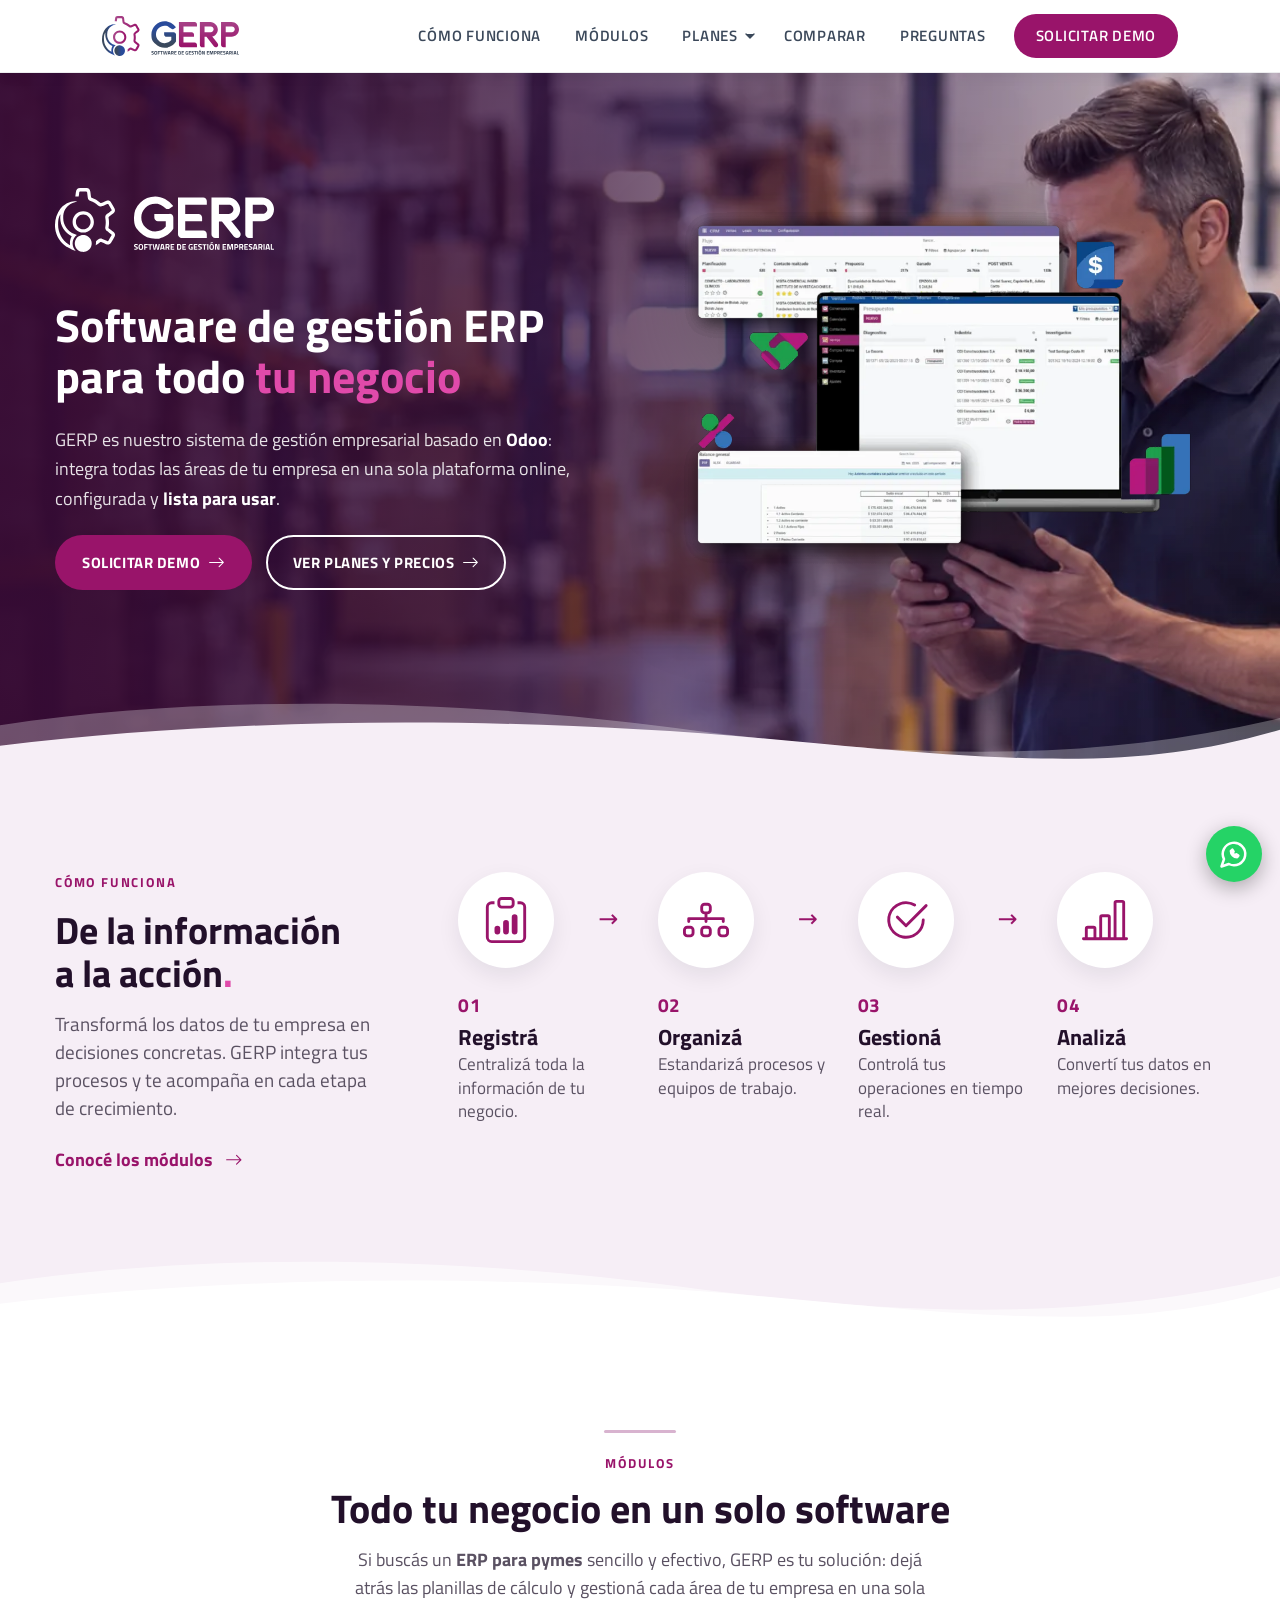
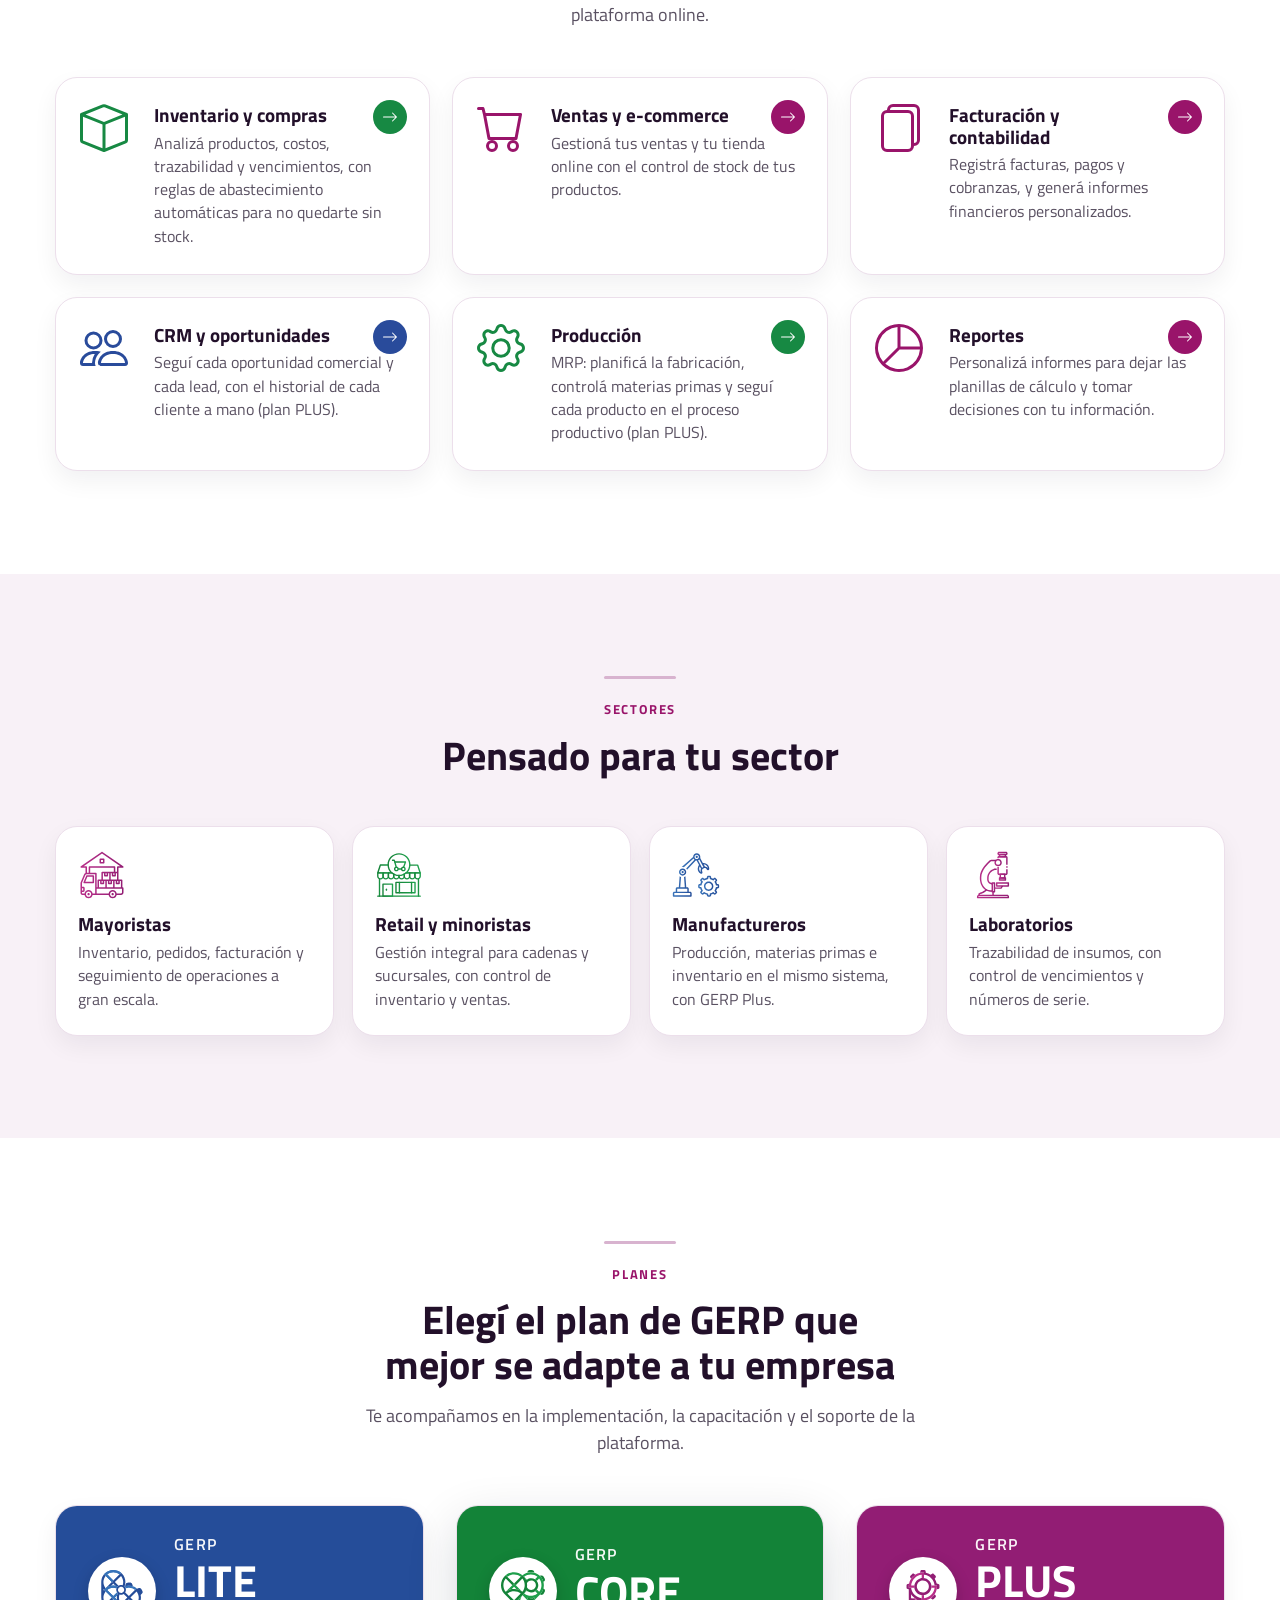
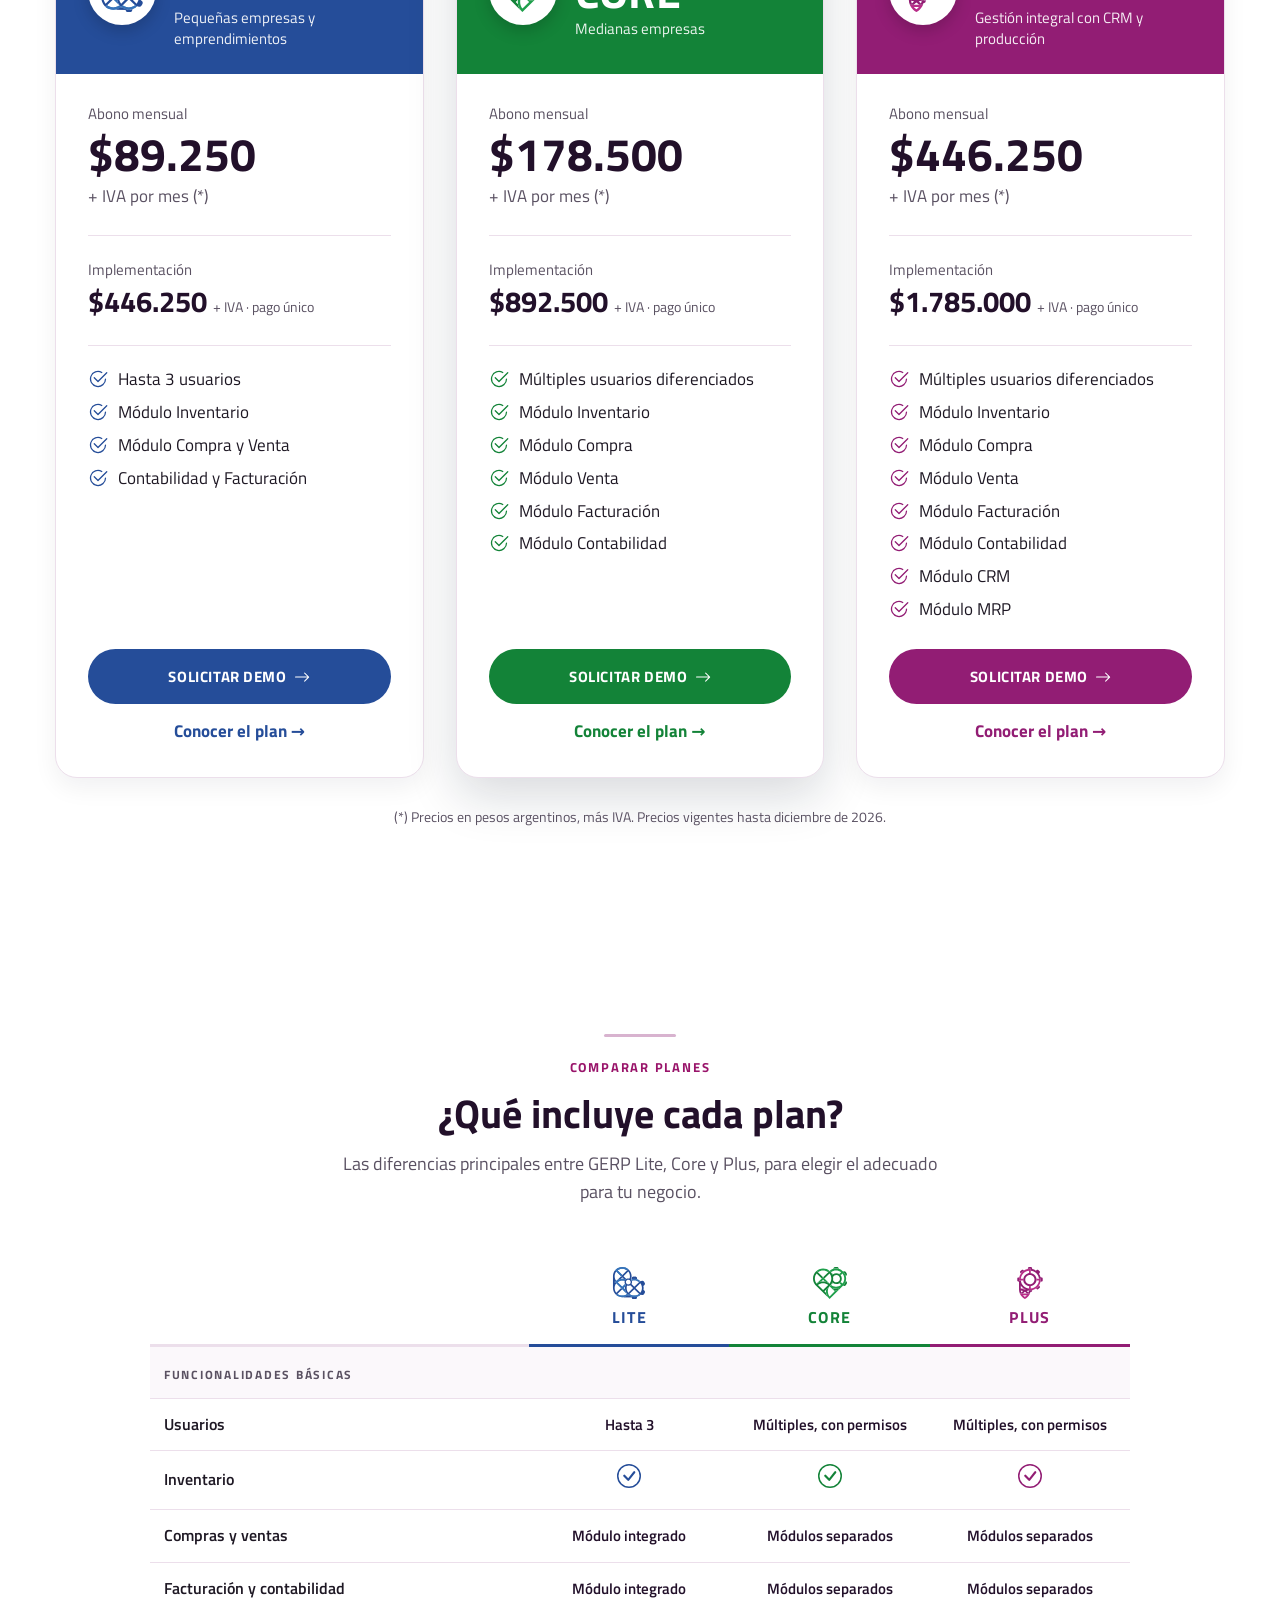
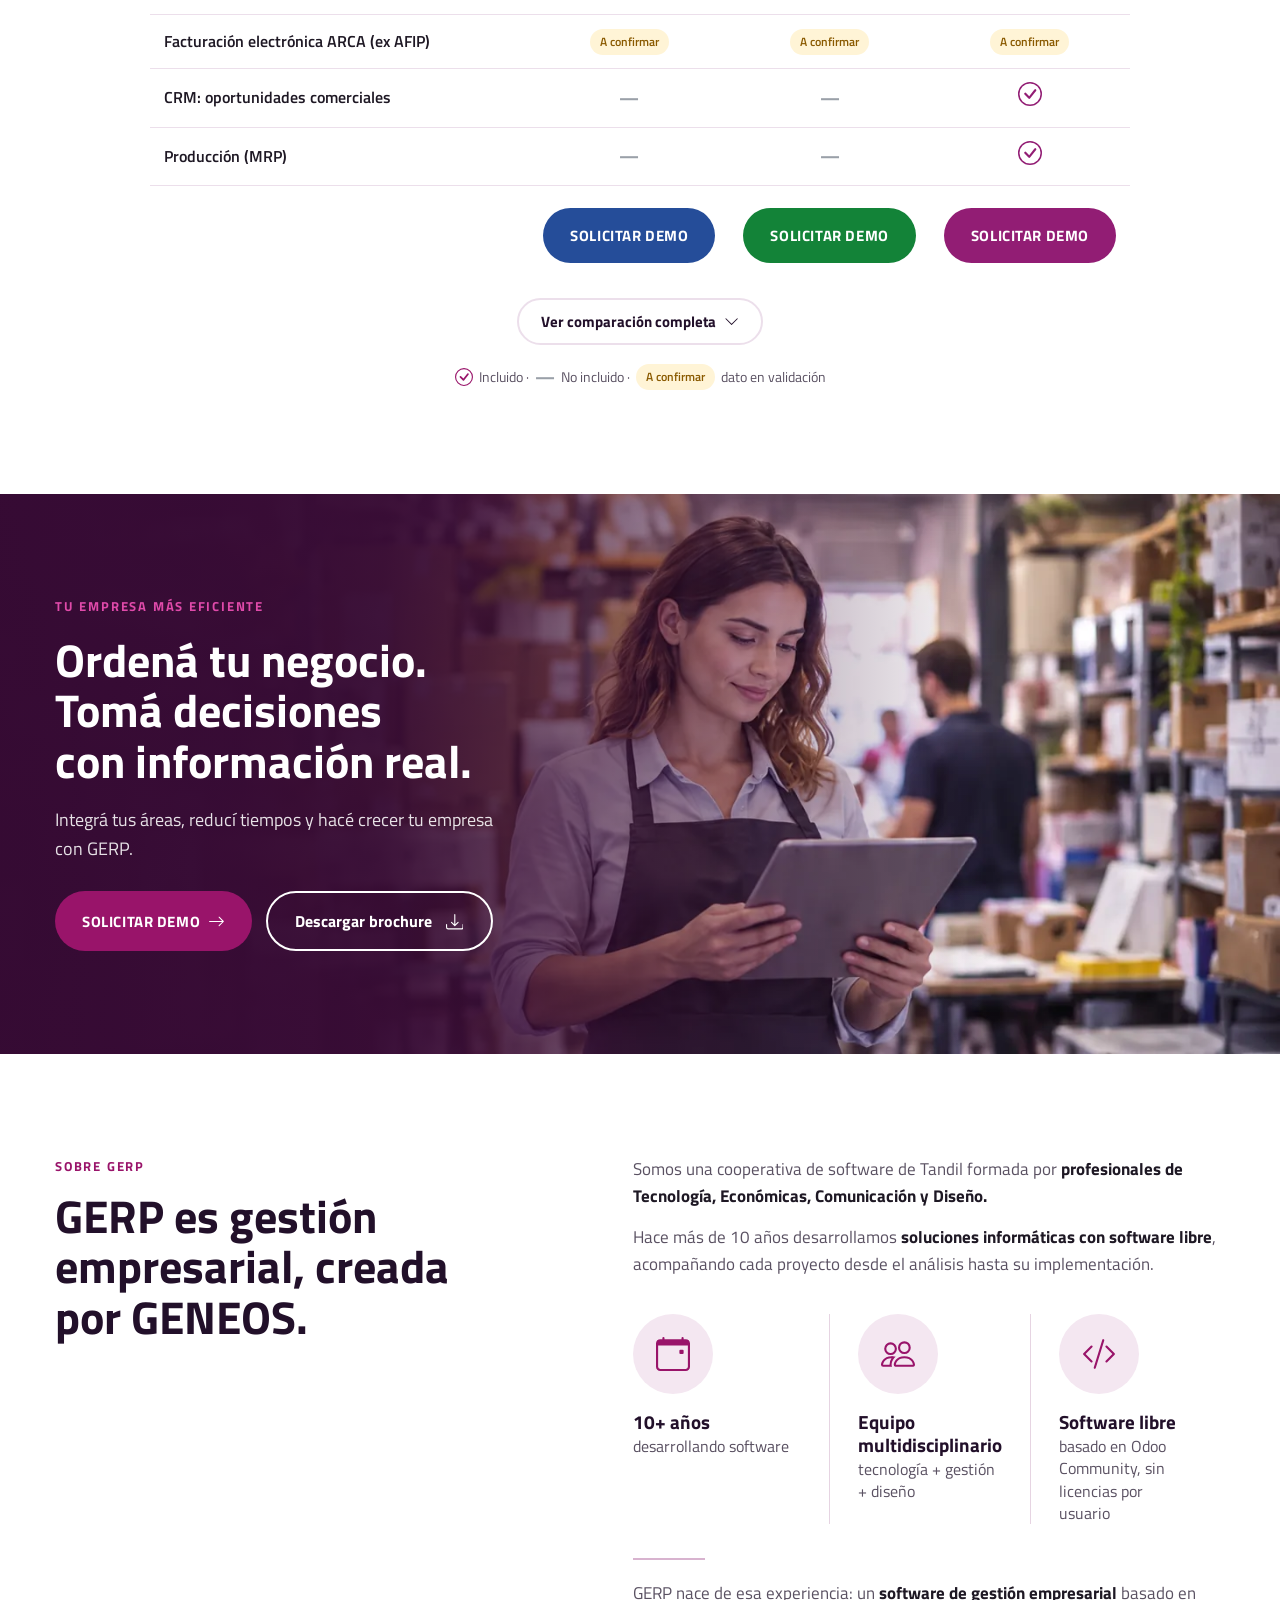
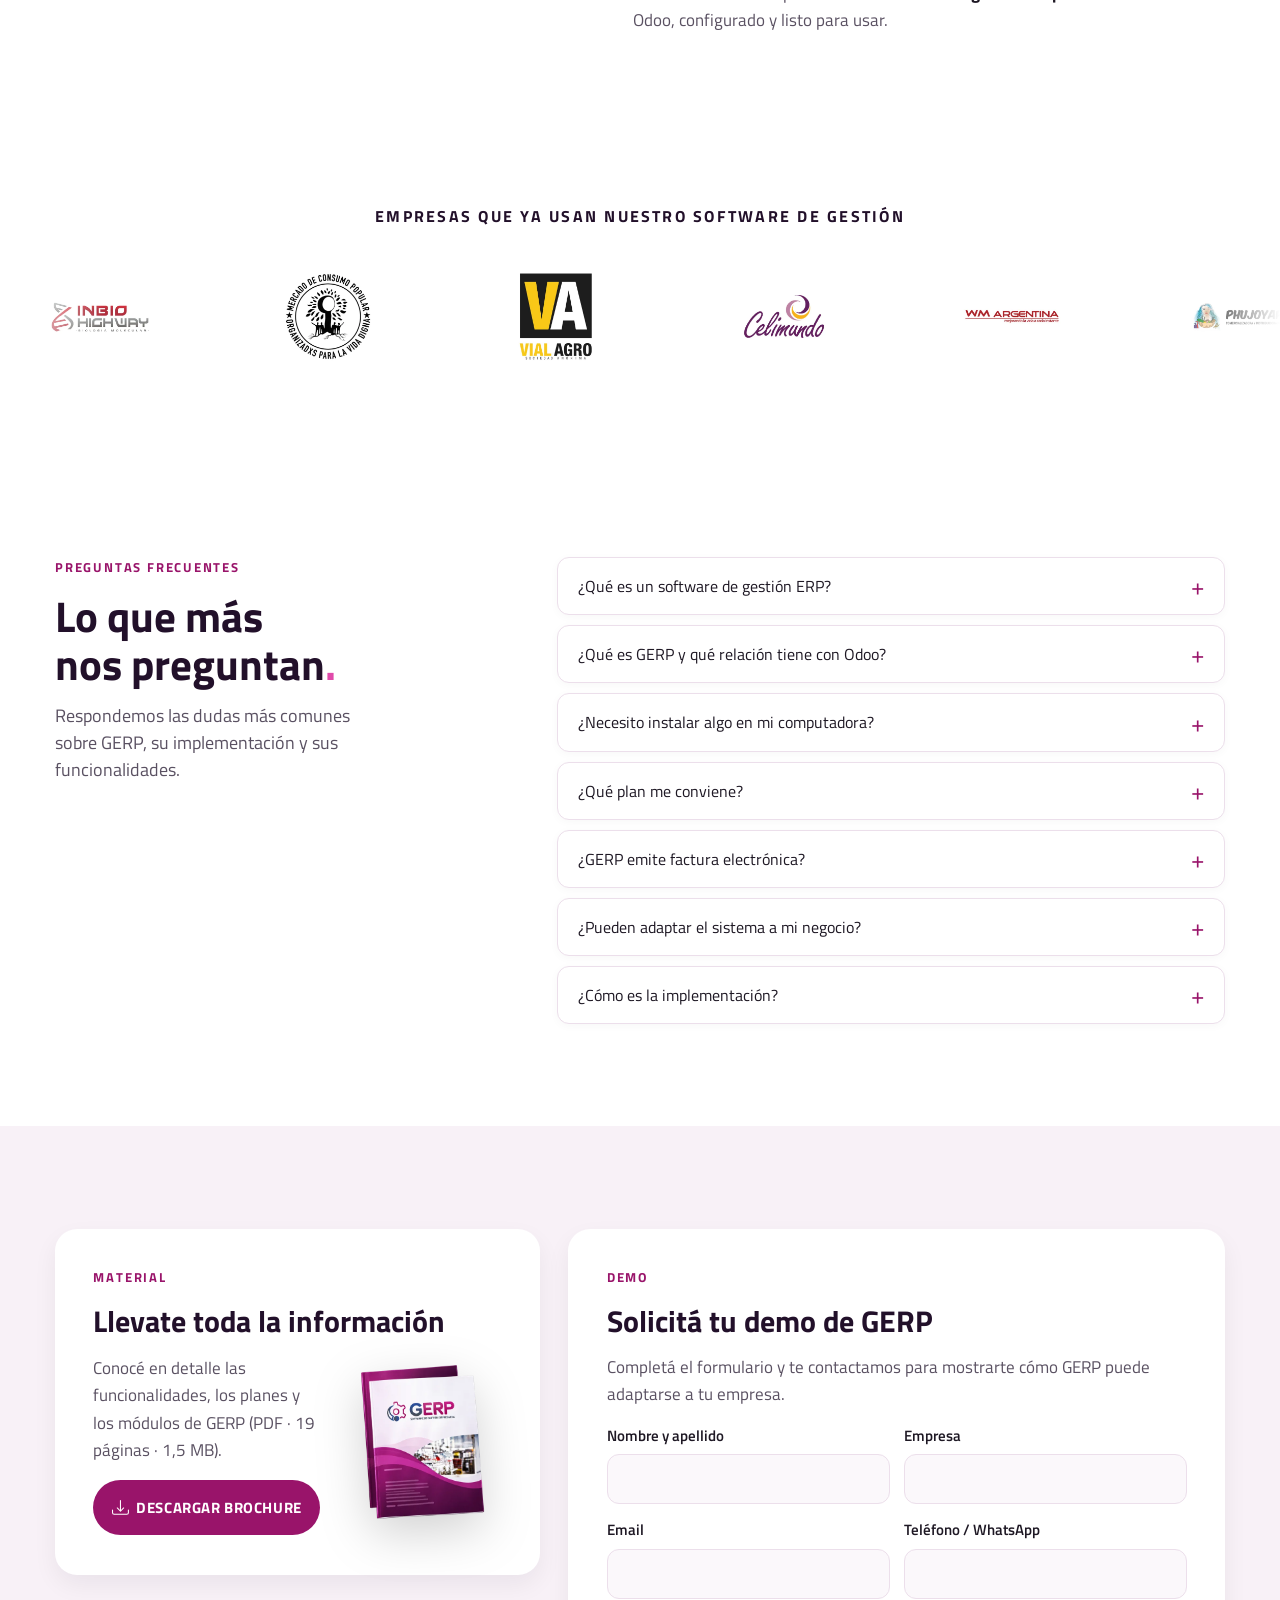
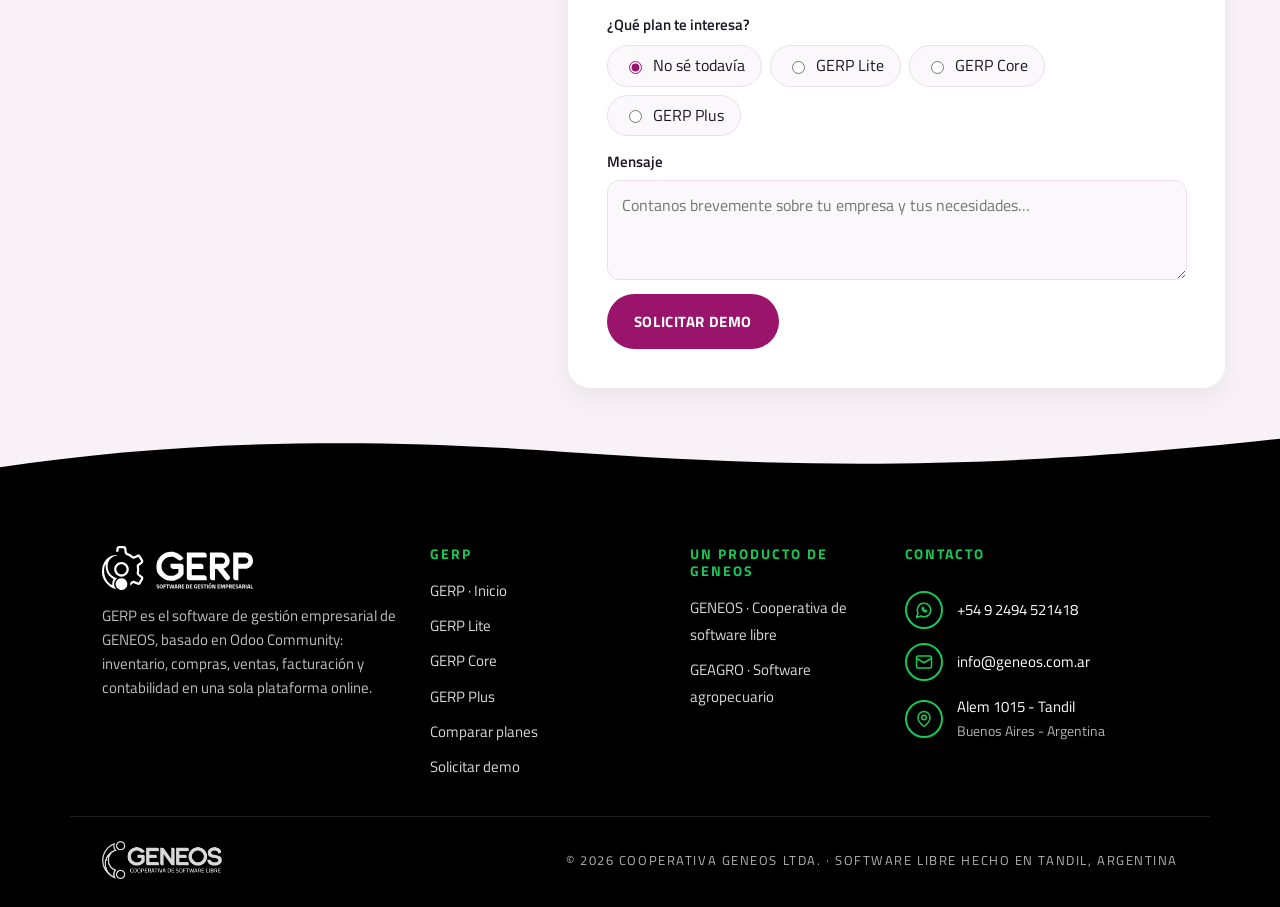
<file: index.html>
<!doctype html>
<html lang="es-AR">
<head>
  <meta charset="utf-8">
  <meta name="viewport" content="width=device-width, initial-scale=1">
  <title>GERP | Software de gestión ERP para pymes basado en Odoo</title>
  <meta name="description" content="GERP: sistema de gestión online basado en Odoo para pymes. Inventario, compras, ventas, facturación y contabilidad. Planes, precios y demo.">
  <meta name="robots" content="index, follow, max-image-preview:large">
<link rel="canonical" href="https://gerp.ar/">  <meta property="og:type" content="website">
  <meta property="og:locale" content="es_AR">
  <meta property="og:site_name" content="GERP">
  <meta property="og:title" content="GERP | Software de gestión ERP para pymes basado en Odoo">
  <meta property="og:description" content="GERP: sistema de gestión online basado en Odoo para pymes. Inventario, compras, ventas, facturación y contabilidad. Planes, precios y demo.">
<meta property="og:url" content="https://gerp.ar/">  <meta property="og:image" content="https://gerp.ar/assets/img/og/gerp.jpg">
  <meta property="og:image:width" content="1200">
  <meta property="og:image:height" content="630">
  <meta name="twitter:card" content="summary_large_image">
  <meta name="twitter:title" content="GERP | Software de gestión ERP para pymes basado en Odoo">
  <meta name="twitter:description" content="GERP: sistema de gestión online basado en Odoo para pymes. Inventario, compras, ventas, facturación y contabilidad. Planes, precios y demo.">
  <meta name="twitter:image" content="https://gerp.ar/assets/img/og/gerp.jpg">
  <meta name="theme-color" content="#ffffff">
  <link rel="icon" href="favicon.ico" sizes="48x48">
  <link rel="icon" type="image/png" sizes="32x32" href="assets/icons/favicon/favicon-32x32.png">
  <link rel="icon" type="image/png" sizes="16x16" href="assets/icons/favicon/favicon-16x16.png">
  <link rel="apple-touch-icon" sizes="180x180" href="assets/icons/favicon/apple-touch-icon.png">
  <link rel="manifest" href="assets/icons/favicon/site.webmanifest">
  <link rel="preconnect" href="https://fonts.googleapis.com">
  <link rel="preconnect" href="https://fonts.gstatic.com" crossorigin>
  <link rel="preload" as="style" href="https://fonts.googleapis.com/css2?family=Titillium+Web:ital,wght@0,300;0,400;0,600;0,700;1,400&amp;display=swap">
  <link rel="stylesheet" href="https://fonts.googleapis.com/css2?family=Titillium+Web:ital,wght@0,300;0,400;0,600;0,700;1,400&amp;display=swap" media="print" onload="this.media='all'">
  <noscript><link rel="stylesheet" href="https://fonts.googleapis.com/css2?family=Titillium+Web:ital,wght@0,300;0,400;0,600;0,700;1,400&amp;display=swap"></noscript>
<link rel="preload" as="image" type="image/webp" href="assets/img/gerp/gerp-hero-1920.webp" media="(min-width: 901px)" fetchpriority="high">
<link rel="preload" as="image" type="image/webp" href="assets/img/gerp/gerp-hero-900.webp" media="(max-width: 900px)" fetchpriority="high">
  <link rel="stylesheet" href="assets/css/styles.css">
  <link rel="stylesheet" href="assets/css/site.css">
<link rel="stylesheet" href="assets/css/product.css">  <script type="application/ld+json">{
 "@context": "https://schema.org",
 "@graph": [
  {
   "@type": "Organization",
   "@id": "https://gerp.ar/#organizacion",
   "name": "GENEOS",
   "legalName": "Cooperativa de Trabajo GENEOS Ltda.",
   "url": "https://geneos.coop.ar/",
   "email": "info@geneos.com.ar",
   "telephone": "+54 9 249 452-1418",
   "address": {
    "@type": "PostalAddress",
    "streetAddress": "Alem 1015",
    "addressLocality": "Tandil",
    "addressRegion": "Buenos Aires",
    "postalCode": "B7000",
    "addressCountry": "AR"
   }
  },
  {
   "@type": "WebPage",
   "@id": "https://gerp.ar/#pagina",
   "url": "https://gerp.ar/",
   "name": "GERP | Software de gestión ERP para pymes basado en Odoo",
   "description": "GERP: sistema de gestión online basado en Odoo para pymes. Inventario, compras, ventas, facturación y contabilidad. Planes, precios y demo.",
   "inLanguage": "es-AR",
   "publisher": {
    "@id": "https://gerp.ar/#organizacion"
   },
   "primaryImageOfPage": "https://gerp.ar/assets/img/og/gerp.jpg"
  }
 ]
}</script>
<script type="application/ld+json">{
 "@context": "https://schema.org",
 "@type": "FAQPage",
 "mainEntity": [
  {
   "@type": "Question",
   "name": "¿Qué es un software de gestión ERP?",
   "acceptedAnswer": {
    "@type": "Answer",
    "text": "Un ERP (Enterprise Resource Planning) es un sistema que reúne en un solo lugar las áreas de tu negocio: stock, compras, ventas, facturación, contabilidad, clientes y producción. En lugar de planillas sueltas, todos trabajan sobre la misma información actualizada."
   }
  },
  {
   "@type": "Question",
   "name": "¿Qué es GERP y qué relación tiene con Odoo?",
   "acceptedAnswer": {
    "@type": "Answer",
    "text": "GERP es el software de gestión de GENEOS. Está construido sobre Odoo Community, la versión libre y de código abierto de uno de los ERP más usados del mundo, y lo entregamos configurado y listo para usar, con implementación, capacitación y soporte de nuestro equipo."
   }
  },
  {
   "@type": "Question",
   "name": "¿Necesito instalar algo en mi computadora?",
   "acceptedAnswer": {
    "@type": "Answer",
    "text": "No. GERP es un sistema de gestión online: se usa desde el navegador en computadoras, tablets o celulares, con tu usuario y contraseña, desde donde estés."
   }
  },
  {
   "@type": "Question",
   "name": "¿Qué plan me conviene?",
   "acceptedAnswer": {
    "@type": "Answer",
    "text": "GERP Lite: para pequeñas empresas y emprendimientos que necesitan ordenar su facturación, sus clientes, sus proveedores y su stock, con hasta 3 usuarios.GERP Core: para medianas empresas que necesitan el circuito completo de compras y ventas, informes contables y varios usuarios con distintos niveles de acceso.GERP Plus: para empresas que quieren gestionar todas sus áreas en un solo sistema, sumando oportunidades comerciales (CRM) y producción (MRP).Podés ver las diferencias en el comparador de planes. Si tenés dudas, escribinos y te asesoramos."
   }
  },
  {
   "@type": "Question",
   "name": "¿GERP emite factura electrónica?",
   "acceptedAnswer": {
    "@type": "Answer",
    "text": "Sí. GERP permite emitir facturas electrónicas autorizadas por ARCA (ex AFIP), con CAE. Consultanos su alcance según el plan que elijas."
   }
  },
  {
   "@type": "Question",
   "name": "¿Pueden adaptar el sistema a mi negocio?",
   "acceptedAnswer": {
    "@type": "Answer",
    "text": "Sí. Además de los planes, desarrollamos módulos y funcionalidades a medida sobre Odoo: relevamos tus procesos, los analizamos y creamos la solución con tecnología."
   }
  },
  {
   "@type": "Question",
   "name": "¿Cómo es la implementación?",
   "acceptedAnswer": {
    "@type": "Answer",
    "text": "Configuramos el sistema, cargamos tus datos iniciales, capacitamos a las personas que lo van a usar y te acompañamos con soporte. Nuestro equipo se actualiza constantemente para atender tus requisitos y los cambios del país."
   }
  }
 ]
}</script>
<script type="application/ld+json">{
 "@context": "https://schema.org",
 "@type": "SoftwareApplication",
 "name": "GERP",
 "alternateName": "GERP Software de Gestión Empresarial",
 "applicationCategory": "BusinessApplication",
 "applicationSubCategory": "ERP",
 "operatingSystem": "Web",
 "description": "GERP: sistema de gestión online basado en Odoo para pymes. Inventario, compras, ventas, facturación y contabilidad. Planes, precios y demo.",
 "url": "https://gerp.ar/",
 "image": "https://gerp.ar/assets/img/2026/01/Beneficios-GERP-1536x1029-1-1024x686.webp",
 "featureList": [
  "Inventario y compras",
  "Ventas y e-commerce",
  "Facturación y contabilidad",
  "CRM y oportunidades",
  "Producción (MRP)",
  "Reportes"
 ],
 "publisher": {
  "@id": "https://gerp.ar/#organizacion"
 },
 "offers": [
  {
   "@type": "Offer",
   "name": "GERP Lite",
   "description": "Pequeñas empresas y emprendimientos",
   "price": 89250,
   "priceCurrency": "ARS",
   "priceSpecification": {
    "@type": "UnitPriceSpecification",
    "price": 89250,
    "priceCurrency": "ARS",
    "unitText": "mes",
    "valueAddedTaxIncluded": false
   },
   "url": "https://gerp.ar/lite/"
  },
  {
   "@type": "Offer",
   "name": "GERP Core",
   "description": "Medianas empresas",
   "price": 178500,
   "priceCurrency": "ARS",
   "priceSpecification": {
    "@type": "UnitPriceSpecification",
    "price": 178500,
    "priceCurrency": "ARS",
    "unitText": "mes",
    "valueAddedTaxIncluded": false
   },
   "url": "https://gerp.ar/core/"
  },
  {
   "@type": "Offer",
   "name": "GERP Plus",
   "description": "Gestión integral con CRM y producción",
   "price": 446250,
   "priceCurrency": "ARS",
   "priceSpecification": {
    "@type": "UnitPriceSpecification",
    "price": 446250,
    "priceCurrency": "ARS",
    "unitText": "mes",
    "valueAddedTaxIncluded": false
   },
   "url": "https://gerp.ar/plus/"
  }
 ]
}</script>
<script type="application/ld+json">{
 "@context": "https://schema.org",
 "@type": "Service",
 "name": "Implementación de software de gestión ERP Odoo",
 "serviceType": "Implementación de ERP",
 "description": "Implementación, desarrollo a medida, capacitación y soporte del software de gestión GERP basado en Odoo Community.",
 "url": "https://gerp.ar/",
 "inLanguage": "es",
 "provider": {
  "@id": "https://gerp.ar/#organizacion"
 },
 "areaServed": [
  {
   "@type": "Country",
   "name": "Argentina"
  },
  {
   "@type": "Place",
   "name": "Latinoamérica"
  }
 ]
}</script>
</head>
<body class="standalone pp-theme-gerp page-gerp page-product">
  <a class="skip-link" href="#contenido">Saltar al contenido</a>
  <header class="site-header">
    <div class="container header-inner">
      <a class="brand" href="./" aria-current="page"><img src="assets/img/2025/02/Isologo-GERP-Full.svg" alt="GERP" width="296" height="87"></a>
      <button class="nav-toggle" aria-expanded="false" aria-controls="menu" aria-label="Abrir menú"><svg class="icon" aria-hidden="true" focusable="false" viewBox="0 0 24 24" fill="none" stroke="currentColor" stroke-width="2" stroke-linecap="round" stroke-linejoin="round"><path d="M3 6h18M3 12h18M3 18h18"/></svg>
</button>
      <nav class="site-nav" id="menu" aria-label="Navegación principal">
        <ul>
          <li><a href="#como-funciona">Cómo funciona</a></li>
          <li><a href="#modulos">Módulos</a></li>
          <li class="has-sub"><a href="#planes">Planes</a><button class="sub-toggle" aria-expanded="false" aria-label="Submenú Planes"><svg class="icon" aria-hidden="true" focusable="false" viewBox="0 0 24 24" fill="none" stroke="currentColor" stroke-width="2" stroke-linecap="round" stroke-linejoin="round"><path d="m6 9 6 6 6-6"/></svg>
</button>
            <ul class="sub sub-planes">
<li><a href="lite/" style="--plan-color: #254d99"><img src="assets/img/2024/11/G-ERP-Lite.svg" alt="" width="28" height="27"><span><b>GERP Lite</b><small>Pequeñas empresas y emprendimientos</small></span></a></li><li><a href="core/" style="--plan-color: #138338"><img src="assets/img/2024/11/G-ERP-Core.svg" alt="" width="28" height="27"><span><b>GERP Core</b><small>Medianas empresas</small></span></a></li><li><a href="plus/" style="--plan-color: #921d74"><img src="assets/img/2024/11/G-ERP-Plus.svg" alt="" width="28" height="27"><span><b>GERP Plus</b><small>Gestión integral con CRM y producción</small></span></a></li>            </ul>
          </li>
          <li><a href="#comparar">Comparar</a></li>
          <li><a href="#faq">Preguntas</a></li>
          <li class="nav-cta"><a href="#demo">Solicitar demo</a></li>
        </ul>
      </nav>
    </div>
  </header>
  <main id="contenido">
<div class="pp pp-theme-gerp">

<section class="pp-hero pp-wave" style="--pp-hero-img: url('../img/gerp/gerp-hero-1920.webp'); --pp-hero-img-sm: url('../img/gerp/gerp-hero-900.webp'); --pp-hero-pos: right center; --pp-hero-fade: .05; --pp-wave-next: #f6eef6;">
  <div class="pp-container pp-hero-grid">
    <div class="pp-hero-copy">
<img class="pp-hero-logo" src="assets/img/productos/gerp-logo-blanco.svg" alt="GERP, software de gestión empresarial" width="296" height="87">      <h1><span>Software de gestión ERP</span> <span>para todo <span class="pp-hl">tu negocio</span></span></h1>
<p class="pp-hero-lead">GERP es nuestro sistema de gestión empresarial basado en <strong>Odoo</strong>: integra todas las áreas de tu empresa en una sola plataforma online, configurada y <strong>lista para usar</strong>.</p>      <div class="pp-hero-actions"><a class="pp-btn pp-btn-primary " href="#demo">Solicitar demo <svg class="icon bi" aria-hidden="true" focusable="false" xmlns="http://www.w3.org/2000/svg" fill="currentColor" viewBox="0 0 16 16">
  <path fill-rule="evenodd" d="M1 8a.5.5 0 0 1 .5-.5h11.793l-3.147-3.146a.5.5 0 0 1 .708-.708l4 4a.5.5 0 0 1 0 .708l-4 4a.5.5 0 0 1-.708-.708L13.293 8.5H1.5A.5.5 0 0 1 1 8"/>
</svg>
</a><a class="pp-btn pp-btn-outline-light " href="#planes">Ver planes y precios <svg class="icon bi" aria-hidden="true" focusable="false" xmlns="http://www.w3.org/2000/svg" fill="currentColor" viewBox="0 0 16 16">
  <path fill-rule="evenodd" d="M1 8a.5.5 0 0 1 .5-.5h11.793l-3.147-3.146a.5.5 0 0 1 .708-.708l4 4a.5.5 0 0 1 0 .708l-4 4a.5.5 0 0 1-.708-.708L13.293 8.5H1.5A.5.5 0 0 1 1 8"/>
</svg>
</a></div>
    </div>
    <div class="pp-hero-media">
      <img class="pp-shot" src="assets/img/2026/01/Beneficios-GERP-1536x1029-1-1024x686.webp" alt="GERP en computadora, tablet y celular: inventario, ventas y reportes" width="1024" height="686" fetchpriority="high">
    </div>
  </div>
</section>

<section class="pp-section pp-steps pp-wave" id="como-funciona" style="--pp-steps-pb: clamp(100px, 12vw, 170px); --pp-steps-pb-sm: 96px; --pp-wave-next: #fff; --pp-wave-back: .6;">
  <div class="pp-container pp-steps-grid">
    <div class="pp-steps-head">
      <p class="pp-eyebrow pp-eyebrow-2">Cómo funciona</p>
      <h2>De la información a la acción<span class="pp-dot">.</span></h2>
      <p class="pp-steps-lead">Transformá los datos de tu empresa en decisiones concretas. GERP integra tus procesos y te acompaña en cada etapa de crecimiento.</p>
<a href="#modulos" class="pp-more">Conocé los módulos <svg class="icon bi" aria-hidden="true" focusable="false" xmlns="http://www.w3.org/2000/svg" fill="currentColor" viewBox="0 0 16 16">
  <path fill-rule="evenodd" d="M1 8a.5.5 0 0 1 .5-.5h11.793l-3.147-3.146a.5.5 0 0 1 .708-.708l4 4a.5.5 0 0 1 0 .708l-4 4a.5.5 0 0 1-.708-.708L13.293 8.5H1.5A.5.5 0 0 1 1 8"/>
</svg>
</a>    </div>
    <ol class="pp-steps-list">
      <li>
        <span class="pp-steps-ico"><svg class="icon bi" aria-hidden="true" focusable="false" xmlns="http://www.w3.org/2000/svg" fill="currentColor" viewBox="0 0 16 16">
  <path d="M4 11a1 1 0 1 1 2 0v1a1 1 0 1 1-2 0zm6-4a1 1 0 1 1 2 0v5a1 1 0 1 1-2 0zM7 9a1 1 0 0 1 2 0v3a1 1 0 1 1-2 0z"/>
  <path d="M4 1.5H3a2 2 0 0 0-2 2V14a2 2 0 0 0 2 2h10a2 2 0 0 0 2-2V3.5a2 2 0 0 0-2-2h-1v1h1a1 1 0 0 1 1 1V14a1 1 0 0 1-1 1H3a1 1 0 0 1-1-1V3.5a1 1 0 0 1 1-1h1z"/>
  <path d="M9.5 1a.5.5 0 0 1 .5.5v1a.5.5 0 0 1-.5.5h-3a.5.5 0 0 1-.5-.5v-1a.5.5 0 0 1 .5-.5zm-3-1A1.5 1.5 0 0 0 5 1.5v1A1.5 1.5 0 0 0 6.5 4h3A1.5 1.5 0 0 0 11 2.5v-1A1.5 1.5 0 0 0 9.5 0z"/>
</svg>
</span>
        <span class="pp-steps-num">01</span>
        <h3>Registrá</h3>
        <p>Centralizá toda la información de tu negocio.</p>
      </li>
      <li>
        <span class="pp-steps-ico"><svg class="icon bi" aria-hidden="true" focusable="false" xmlns="http://www.w3.org/2000/svg" fill="currentColor" viewBox="0 0 16 16">
  <path fill-rule="evenodd" d="M6 3.5A1.5 1.5 0 0 1 7.5 2h1A1.5 1.5 0 0 1 10 3.5v1A1.5 1.5 0 0 1 8.5 6v1H14a.5.5 0 0 1 .5.5v1a.5.5 0 0 1-1 0V8h-5v.5a.5.5 0 0 1-1 0V8h-5v.5a.5.5 0 0 1-1 0v-1A.5.5 0 0 1 2 7h5.5V6A1.5 1.5 0 0 1 6 4.5zM8.5 5a.5.5 0 0 0 .5-.5v-1a.5.5 0 0 0-.5-.5h-1a.5.5 0 0 0-.5.5v1a.5.5 0 0 0 .5.5zM0 11.5A1.5 1.5 0 0 1 1.5 10h1A1.5 1.5 0 0 1 4 11.5v1A1.5 1.5 0 0 1 2.5 14h-1A1.5 1.5 0 0 1 0 12.5zm1.5-.5a.5.5 0 0 0-.5.5v1a.5.5 0 0 0 .5.5h1a.5.5 0 0 0 .5-.5v-1a.5.5 0 0 0-.5-.5zm4.5.5A1.5 1.5 0 0 1 7.5 10h1a1.5 1.5 0 0 1 1.5 1.5v1A1.5 1.5 0 0 1 8.5 14h-1A1.5 1.5 0 0 1 6 12.5zm1.5-.5a.5.5 0 0 0-.5.5v1a.5.5 0 0 0 .5.5h1a.5.5 0 0 0 .5-.5v-1a.5.5 0 0 0-.5-.5zm4.5.5a1.5 1.5 0 0 1 1.5-1.5h1a1.5 1.5 0 0 1 1.5 1.5v1a1.5 1.5 0 0 1-1.5 1.5h-1a1.5 1.5 0 0 1-1.5-1.5zm1.5-.5a.5.5 0 0 0-.5.5v1a.5.5 0 0 0 .5.5h1a.5.5 0 0 0 .5-.5v-1a.5.5 0 0 0-.5-.5z"/>
</svg>
</span>
        <span class="pp-steps-num">02</span>
        <h3>Organizá</h3>
        <p>Estandarizá procesos y equipos de trabajo.</p>
      </li>
      <li>
        <span class="pp-steps-ico"><svg class="icon bi" aria-hidden="true" focusable="false" xmlns="http://www.w3.org/2000/svg" fill="currentColor" viewBox="0 0 16 16">
  <path d="M2.5 8a5.5 5.5 0 0 1 8.25-4.764.5.5 0 0 0 .5-.866A6.5 6.5 0 1 0 14.5 8a.5.5 0 0 0-1 0 5.5 5.5 0 1 1-11 0"/>
  <path d="M15.354 3.354a.5.5 0 0 0-.708-.708L8 9.293 5.354 6.646a.5.5 0 1 0-.708.708l3 3a.5.5 0 0 0 .708 0z"/>
</svg>
</span>
        <span class="pp-steps-num">03</span>
        <h3>Gestioná</h3>
        <p>Controlá tus operaciones en tiempo real.</p>
      </li>
      <li>
        <span class="pp-steps-ico"><svg class="icon bi" aria-hidden="true" focusable="false" xmlns="http://www.w3.org/2000/svg" fill="currentColor" viewBox="0 0 16 16">
  <path d="M11 2a1 1 0 0 1 1-1h2a1 1 0 0 1 1 1v12h.5a.5.5 0 0 1 0 1H.5a.5.5 0 0 1 0-1H1v-3a1 1 0 0 1 1-1h2a1 1 0 0 1 1 1v3h1V7a1 1 0 0 1 1-1h2a1 1 0 0 1 1 1v7h1zm1 12h2V2h-2zm-3 0V7H7v7zm-5 0v-3H2v3z"/>
</svg>
</span>
        <span class="pp-steps-num">04</span>
        <h3>Analizá</h3>
        <p>Convertí tus datos en mejores decisiones.</p>
      </li>
    </ol>
  </div>
</section>

<section class="pp-section pp-white" id="modulos">
  <div class="pp-container">
    <header class="pp-head">
<p class="pp-eyebrow">Módulos</p>      <h2>Todo tu negocio en un solo software</h2>
<p>Si buscás un <strong>ERP para pymes</strong> sencillo y efectivo, GERP es tu solución: dejá atrás las planillas de cálculo y gestioná cada área de tu empresa en una sola plataforma online.</p>    </header>
    <ul class="pp-modules-grid">
      <li>
        <a class="pp-module" href="#planes" style="--pp-ico: #178943">
          <span class="pp-module-ico"><svg class="icon bi" aria-hidden="true" focusable="false" xmlns="http://www.w3.org/2000/svg" fill="currentColor" viewBox="0 0 16 16">
  <path d="M8.186 1.113a.5.5 0 0 0-.372 0L1.846 3.5 8 5.961 14.154 3.5zM15 4.239l-6.5 2.6v7.922l6.5-2.6V4.24zM7.5 14.762V6.838L1 4.239v7.923zM7.443.184a1.5 1.5 0 0 1 1.114 0l7.129 2.852A.5.5 0 0 1 16 3.5v8.662a1 1 0 0 1-.629.928l-7.185 2.874a.5.5 0 0 1-.372 0L.63 13.09a1 1 0 0 1-.63-.928V3.5a.5.5 0 0 1 .314-.464z"/>
</svg>
</span>
          <h3>Inventario y compras</h3>
          <p>Analizá productos, costos, trazabilidad y vencimientos, con reglas de abastecimiento automáticas para no quedarte sin stock.</p>
<span class="pp-arrow" aria-hidden="true"><svg class="icon bi" aria-hidden="true" focusable="false" xmlns="http://www.w3.org/2000/svg" fill="currentColor" viewBox="0 0 16 16">
  <path fill-rule="evenodd" d="M1 8a.5.5 0 0 1 .5-.5h11.793l-3.147-3.146a.5.5 0 0 1 .708-.708l4 4a.5.5 0 0 1 0 .708l-4 4a.5.5 0 0 1-.708-.708L13.293 8.5H1.5A.5.5 0 0 1 1 8"/>
</svg>
</span>        </a>
      </li>
      <li>
        <a class="pp-module" href="#planes" style="--pp-ico: #99146a">
          <span class="pp-module-ico"><svg class="icon bi" aria-hidden="true" focusable="false" xmlns="http://www.w3.org/2000/svg" fill="currentColor" viewBox="0 0 16 16">
  <path d="M0 1.5A.5.5 0 0 1 .5 1H2a.5.5 0 0 1 .485.379L2.89 3H14.5a.5.5 0 0 1 .491.592l-1.5 8A.5.5 0 0 1 13 12H4a.5.5 0 0 1-.491-.408L2.01 3.607 1.61 2H.5a.5.5 0 0 1-.5-.5M3.102 4l1.313 7h8.17l1.313-7zM5 12a2 2 0 1 0 0 4 2 2 0 0 0 0-4m7 0a2 2 0 1 0 0 4 2 2 0 0 0 0-4m-7 1a1 1 0 1 1 0 2 1 1 0 0 1 0-2m7 0a1 1 0 1 1 0 2 1 1 0 0 1 0-2"/>
</svg>
</span>
          <h3>Ventas y e-commerce</h3>
          <p>Gestioná tus ventas y tu tienda online con el control de stock de tus productos.</p>
<span class="pp-arrow" aria-hidden="true"><svg class="icon bi" aria-hidden="true" focusable="false" xmlns="http://www.w3.org/2000/svg" fill="currentColor" viewBox="0 0 16 16">
  <path fill-rule="evenodd" d="M1 8a.5.5 0 0 1 .5-.5h11.793l-3.147-3.146a.5.5 0 0 1 .708-.708l4 4a.5.5 0 0 1 0 .708l-4 4a.5.5 0 0 1-.708-.708L13.293 8.5H1.5A.5.5 0 0 1 1 8"/>
</svg>
</span>        </a>
      </li>
      <li>
        <a class="pp-module" href="#planes" style="--pp-ico: #99146a">
          <span class="pp-module-ico"><svg class="icon bi" aria-hidden="true" focusable="false" xmlns="http://www.w3.org/2000/svg" fill="currentColor" viewBox="0 0 16 16">
  <path d="M13 0H6a2 2 0 0 0-2 2 2 2 0 0 0-2 2v10a2 2 0 0 0 2 2h7a2 2 0 0 0 2-2 2 2 0 0 0 2-2V2a2 2 0 0 0-2-2m0 13V4a2 2 0 0 0-2-2H5a1 1 0 0 1 1-1h7a1 1 0 0 1 1 1v10a1 1 0 0 1-1 1M3 4a1 1 0 0 1 1-1h7a1 1 0 0 1 1 1v10a1 1 0 0 1-1 1H4a1 1 0 0 1-1-1z"/>
</svg>
</span>
          <h3>Facturación y contabilidad</h3>
          <p>Registrá facturas, pagos y cobranzas, y generá informes financieros personalizados.</p>
<span class="pp-arrow" aria-hidden="true"><svg class="icon bi" aria-hidden="true" focusable="false" xmlns="http://www.w3.org/2000/svg" fill="currentColor" viewBox="0 0 16 16">
  <path fill-rule="evenodd" d="M1 8a.5.5 0 0 1 .5-.5h11.793l-3.147-3.146a.5.5 0 0 1 .708-.708l4 4a.5.5 0 0 1 0 .708l-4 4a.5.5 0 0 1-.708-.708L13.293 8.5H1.5A.5.5 0 0 1 1 8"/>
</svg>
</span>        </a>
      </li>
      <li>
        <a class="pp-module" href="#planes" style="--pp-ico: #294b9b">
          <span class="pp-module-ico"><svg class="icon bi" aria-hidden="true" focusable="false" xmlns="http://www.w3.org/2000/svg" fill="currentColor" viewBox="0 0 16 16">
  <path d="M15 14s1 0 1-1-1-4-5-4-5 3-5 4 1 1 1 1zm-7.978-1L7 12.996c.001-.264.167-1.03.76-1.72C8.312 10.629 9.282 10 11 10c1.717 0 2.687.63 3.24 1.276.593.69.758 1.457.76 1.72l-.008.002-.014.002zM11 7a2 2 0 1 0 0-4 2 2 0 0 0 0 4m3-2a3 3 0 1 1-6 0 3 3 0 0 1 6 0M6.936 9.28a6 6 0 0 0-1.23-.247A7 7 0 0 0 5 9c-4 0-5 3-5 4q0 1 1 1h4.216A2.24 2.24 0 0 1 5 13c0-1.01.377-2.042 1.09-2.904.243-.294.526-.569.846-.816M4.92 10A5.5 5.5 0 0 0 4 13H1c0-.26.164-1.03.76-1.724.545-.636 1.492-1.256 3.16-1.275ZM1.5 5.5a3 3 0 1 1 6 0 3 3 0 0 1-6 0m3-2a2 2 0 1 0 0 4 2 2 0 0 0 0-4"/>
</svg>
</span>
          <h3>CRM y oportunidades</h3>
          <p>Seguí cada oportunidad comercial y cada lead, con el historial de cada cliente a mano (plan PLUS).</p>
<span class="pp-arrow" aria-hidden="true"><svg class="icon bi" aria-hidden="true" focusable="false" xmlns="http://www.w3.org/2000/svg" fill="currentColor" viewBox="0 0 16 16">
  <path fill-rule="evenodd" d="M1 8a.5.5 0 0 1 .5-.5h11.793l-3.147-3.146a.5.5 0 0 1 .708-.708l4 4a.5.5 0 0 1 0 .708l-4 4a.5.5 0 0 1-.708-.708L13.293 8.5H1.5A.5.5 0 0 1 1 8"/>
</svg>
</span>        </a>
      </li>
      <li>
        <a class="pp-module" href="#planes" style="--pp-ico: #178943">
          <span class="pp-module-ico"><svg class="icon bi" aria-hidden="true" focusable="false" xmlns="http://www.w3.org/2000/svg" fill="currentColor" viewBox="0 0 16 16">
  <path d="M8 4.754a3.246 3.246 0 1 0 0 6.492 3.246 3.246 0 0 0 0-6.492M5.754 8a2.246 2.246 0 1 1 4.492 0 2.246 2.246 0 0 1-4.492 0"/>
  <path d="M9.796 1.343c-.527-1.79-3.065-1.79-3.592 0l-.094.319a.873.873 0 0 1-1.255.52l-.292-.16c-1.64-.892-3.433.902-2.54 2.541l.159.292a.873.873 0 0 1-.52 1.255l-.319.094c-1.79.527-1.79 3.065 0 3.592l.319.094a.873.873 0 0 1 .52 1.255l-.16.292c-.892 1.64.901 3.434 2.541 2.54l.292-.159a.873.873 0 0 1 1.255.52l.094.319c.527 1.79 3.065 1.79 3.592 0l.094-.319a.873.873 0 0 1 1.255-.52l.292.16c1.64.893 3.434-.902 2.54-2.541l-.159-.292a.873.873 0 0 1 .52-1.255l.319-.094c1.79-.527 1.79-3.065 0-3.592l-.319-.094a.873.873 0 0 1-.52-1.255l.16-.292c.893-1.64-.902-3.433-2.541-2.54l-.292.159a.873.873 0 0 1-1.255-.52zm-2.633.283c.246-.835 1.428-.835 1.674 0l.094.319a1.873 1.873 0 0 0 2.693 1.115l.291-.16c.764-.415 1.6.42 1.184 1.185l-.159.292a1.873 1.873 0 0 0 1.116 2.692l.318.094c.835.246.835 1.428 0 1.674l-.319.094a1.873 1.873 0 0 0-1.115 2.693l.16.291c.415.764-.42 1.6-1.185 1.184l-.291-.159a1.873 1.873 0 0 0-2.693 1.116l-.094.318c-.246.835-1.428.835-1.674 0l-.094-.319a1.873 1.873 0 0 0-2.692-1.115l-.292.16c-.764.415-1.6-.42-1.184-1.185l.159-.291A1.873 1.873 0 0 0 1.945 8.93l-.319-.094c-.835-.246-.835-1.428 0-1.674l.319-.094A1.873 1.873 0 0 0 3.06 4.377l-.16-.292c-.415-.764.42-1.6 1.185-1.184l.292.159a1.873 1.873 0 0 0 2.692-1.115z"/>
</svg>
</span>
          <h3>Producción</h3>
          <p>MRP: planificá la fabricación, controlá materias primas y seguí cada producto en el proceso productivo (plan PLUS).</p>
<span class="pp-arrow" aria-hidden="true"><svg class="icon bi" aria-hidden="true" focusable="false" xmlns="http://www.w3.org/2000/svg" fill="currentColor" viewBox="0 0 16 16">
  <path fill-rule="evenodd" d="M1 8a.5.5 0 0 1 .5-.5h11.793l-3.147-3.146a.5.5 0 0 1 .708-.708l4 4a.5.5 0 0 1 0 .708l-4 4a.5.5 0 0 1-.708-.708L13.293 8.5H1.5A.5.5 0 0 1 1 8"/>
</svg>
</span>        </a>
      </li>
      <li>
        <a class="pp-module" href="#planes" style="--pp-ico: #99146a">
          <span class="pp-module-ico"><svg class="icon bi" aria-hidden="true" focusable="false" xmlns="http://www.w3.org/2000/svg" fill="currentColor" viewBox="0 0 16 16">
  <path d="M7.5 1.018a7 7 0 0 0-4.79 11.566L7.5 7.793zm1 0V7.5h6.482A7 7 0 0 0 8.5 1.018M14.982 8.5H8.207l-4.79 4.79A7 7 0 0 0 14.982 8.5M0 8a8 8 0 1 1 16 0A8 8 0 0 1 0 8"/>
</svg>
</span>
          <h3>Reportes</h3>
          <p>Personalizá informes para dejar las planillas de cálculo y tomar decisiones con tu información.</p>
<span class="pp-arrow" aria-hidden="true"><svg class="icon bi" aria-hidden="true" focusable="false" xmlns="http://www.w3.org/2000/svg" fill="currentColor" viewBox="0 0 16 16">
  <path fill-rule="evenodd" d="M1 8a.5.5 0 0 1 .5-.5h11.793l-3.147-3.146a.5.5 0 0 1 .708-.708l4 4a.5.5 0 0 1 0 .708l-4 4a.5.5 0 0 1-.708-.708L13.293 8.5H1.5A.5.5 0 0 1 1 8"/>
</svg>
</span>        </a>
      </li>
    </ul>
  </div>
</section>

<section class="pp-section pp-soft" id="sectores">
  <div class="pp-container">
    <header class="pp-head">
<p class="pp-eyebrow">Sectores</p>      <h2>Pensado para tu sector</h2>
    </header>
    <ul class="pp-modules-grid pp-modules-4">
      <li>
        <div class="pp-module">
          <span class="pp-module-ico"><img src="assets/img/sectores/mayoristas.svg" alt="" loading="lazy" decoding="async"></span>
          <h3>Mayoristas</h3>
          <p>Inventario, pedidos, facturación y seguimiento de operaciones a gran escala.</p>
        </div>
      </li>
      <li>
        <div class="pp-module">
          <span class="pp-module-ico"><img src="assets/img/sectores/retail.svg" alt="" loading="lazy" decoding="async"></span>
          <h3>Retail y minoristas</h3>
          <p>Gestión integral para cadenas y sucursales, con control de inventario y ventas.</p>
        </div>
      </li>
      <li>
        <div class="pp-module">
          <span class="pp-module-ico"><img src="assets/img/sectores/manufactureros.svg" alt="" loading="lazy" decoding="async"></span>
          <h3>Manufactureros</h3>
          <p>Producción, materias primas e inventario en el mismo sistema, con GERP Plus.</p>
        </div>
      </li>
      <li>
        <div class="pp-module">
          <span class="pp-module-ico"><img src="assets/img/sectores/laboratorios.svg" alt="" loading="lazy" decoding="async"></span>
          <h3>Laboratorios</h3>
          <p>Trazabilidad de insumos, con control de vencimientos y números de serie.</p>
        </div>
      </li>
    </ul>
  </div>
</section>

<section class="pp-section pp-white" id="planes" aria-labelledby="planes-title">
  <div class="pp-container">
    <header class="pp-head">
      <p class="pp-eyebrow">Planes</p>
      <h2 id="planes-title">Elegí el plan de GERP que mejor se adapte a tu empresa</h2>
      <p>Te acompañamos en la implementación, la capacitación y el soporte de la plataforma.</p>
    </header>
    <div class="pp-plans-grid pp-plans-3">
<article class="pp-plan pp-plan-x" id="plan-lite" style="--pp-plan-color: #254d99; --pp-btn: #254d99; --pp-btn-hover: #3673b9; --pp-plan-accent: #3673b9;">
  <header class="pp-plan-head">
    <span class="pp-plan-icon"><img src="assets/img/2024/11/G-ERP-Lite.svg" alt="" width="44" height="42"></span>
    <div>
      <p class="pp-plan-brand">GERP</p>
      <h3 class="pp-plan-name">LITE</h3>
      <p class="pp-plan-sub">Pequeñas empresas y emprendimientos</p>
    </div>
  </header>
  <div class="pp-plan-body">
    <p class="pp-plan-label">Abono mensual</p>
    <p class="pp-plan-price">$89.250</p>
    <p class="pp-plan-tax">+ IVA por mes (*)</p>
    <hr class="pp-plan-sep">
    <p class="pp-plan-label">Implementación</p>
    <p class="pp-plan-impl"><span class="pp-plan-impl-amount">$446.250</span> <span class="pp-plan-impl-tax">+ IVA · pago único</span></p>
    <hr class="pp-plan-sep">
    <ul class="pp-plan-feats"><li><svg class="icon bi" aria-hidden="true" focusable="false" xmlns="http://www.w3.org/2000/svg" fill="currentColor" viewBox="0 0 16 16">
  <path d="M2.5 8a5.5 5.5 0 0 1 8.25-4.764.5.5 0 0 0 .5-.866A6.5 6.5 0 1 0 14.5 8a.5.5 0 0 0-1 0 5.5 5.5 0 1 1-11 0"/>
  <path d="M15.354 3.354a.5.5 0 0 0-.708-.708L8 9.293 5.354 6.646a.5.5 0 1 0-.708.708l3 3a.5.5 0 0 0 .708 0z"/>
</svg>
<span>Hasta 3 usuarios</span></li><li><svg class="icon bi" aria-hidden="true" focusable="false" xmlns="http://www.w3.org/2000/svg" fill="currentColor" viewBox="0 0 16 16">
  <path d="M2.5 8a5.5 5.5 0 0 1 8.25-4.764.5.5 0 0 0 .5-.866A6.5 6.5 0 1 0 14.5 8a.5.5 0 0 0-1 0 5.5 5.5 0 1 1-11 0"/>
  <path d="M15.354 3.354a.5.5 0 0 0-.708-.708L8 9.293 5.354 6.646a.5.5 0 1 0-.708.708l3 3a.5.5 0 0 0 .708 0z"/>
</svg>
<span>Módulo Inventario</span></li><li><svg class="icon bi" aria-hidden="true" focusable="false" xmlns="http://www.w3.org/2000/svg" fill="currentColor" viewBox="0 0 16 16">
  <path d="M2.5 8a5.5 5.5 0 0 1 8.25-4.764.5.5 0 0 0 .5-.866A6.5 6.5 0 1 0 14.5 8a.5.5 0 0 0-1 0 5.5 5.5 0 1 1-11 0"/>
  <path d="M15.354 3.354a.5.5 0 0 0-.708-.708L8 9.293 5.354 6.646a.5.5 0 1 0-.708.708l3 3a.5.5 0 0 0 .708 0z"/>
</svg>
<span>Módulo Compra y Venta</span></li><li><svg class="icon bi" aria-hidden="true" focusable="false" xmlns="http://www.w3.org/2000/svg" fill="currentColor" viewBox="0 0 16 16">
  <path d="M2.5 8a5.5 5.5 0 0 1 8.25-4.764.5.5 0 0 0 .5-.866A6.5 6.5 0 1 0 14.5 8a.5.5 0 0 0-1 0 5.5 5.5 0 1 1-11 0"/>
  <path d="M15.354 3.354a.5.5 0 0 0-.708-.708L8 9.293 5.354 6.646a.5.5 0 1 0-.708.708l3 3a.5.5 0 0 0 .708 0z"/>
</svg>
<span>Contabilidad y Facturación</span></li></ul>
    <div class="pp-plan-actions">
      <a class="pp-btn pp-btn-primary pp-plan-cta" href="#demo" data-version="lite">Solicitar demo <svg class="icon bi" aria-hidden="true" focusable="false" xmlns="http://www.w3.org/2000/svg" fill="currentColor" viewBox="0 0 16 16">
  <path fill-rule="evenodd" d="M1 8a.5.5 0 0 1 .5-.5h11.793l-3.147-3.146a.5.5 0 0 1 .708-.708l4 4a.5.5 0 0 1 0 .708l-4 4a.5.5 0 0 1-.708-.708L13.293 8.5H1.5A.5.5 0 0 1 1 8"/>
</svg>
</a>
<a class="pp-plan-more" href="lite/">Conocer el plan <span aria-hidden="true">→</span><span class="sr-only"> GERP Lite</span></a>    </div>
  </div>
</article><article class="pp-plan pp-plan-x is-featured" id="plan-core" style="--pp-plan-color: #138338; --pp-btn: #138338; --pp-btn-hover: #0b6b33; --pp-plan-accent: #1e9f4b;">
  <header class="pp-plan-head">
    <span class="pp-plan-icon"><img src="assets/img/2024/11/G-ERP-Core.svg" alt="" width="44" height="42"></span>
    <div>
      <p class="pp-plan-brand">GERP</p>
      <h3 class="pp-plan-name">CORE</h3>
      <p class="pp-plan-sub">Medianas empresas</p>
    </div>
  </header>
  <div class="pp-plan-body">
    <p class="pp-plan-label">Abono mensual</p>
    <p class="pp-plan-price">$178.500</p>
    <p class="pp-plan-tax">+ IVA por mes (*)</p>
    <hr class="pp-plan-sep">
    <p class="pp-plan-label">Implementación</p>
    <p class="pp-plan-impl"><span class="pp-plan-impl-amount">$892.500</span> <span class="pp-plan-impl-tax">+ IVA · pago único</span></p>
    <hr class="pp-plan-sep">
    <ul class="pp-plan-feats"><li><svg class="icon bi" aria-hidden="true" focusable="false" xmlns="http://www.w3.org/2000/svg" fill="currentColor" viewBox="0 0 16 16">
  <path d="M2.5 8a5.5 5.5 0 0 1 8.25-4.764.5.5 0 0 0 .5-.866A6.5 6.5 0 1 0 14.5 8a.5.5 0 0 0-1 0 5.5 5.5 0 1 1-11 0"/>
  <path d="M15.354 3.354a.5.5 0 0 0-.708-.708L8 9.293 5.354 6.646a.5.5 0 1 0-.708.708l3 3a.5.5 0 0 0 .708 0z"/>
</svg>
<span>Múltiples usuarios diferenciados</span></li><li><svg class="icon bi" aria-hidden="true" focusable="false" xmlns="http://www.w3.org/2000/svg" fill="currentColor" viewBox="0 0 16 16">
  <path d="M2.5 8a5.5 5.5 0 0 1 8.25-4.764.5.5 0 0 0 .5-.866A6.5 6.5 0 1 0 14.5 8a.5.5 0 0 0-1 0 5.5 5.5 0 1 1-11 0"/>
  <path d="M15.354 3.354a.5.5 0 0 0-.708-.708L8 9.293 5.354 6.646a.5.5 0 1 0-.708.708l3 3a.5.5 0 0 0 .708 0z"/>
</svg>
<span>Módulo Inventario</span></li><li><svg class="icon bi" aria-hidden="true" focusable="false" xmlns="http://www.w3.org/2000/svg" fill="currentColor" viewBox="0 0 16 16">
  <path d="M2.5 8a5.5 5.5 0 0 1 8.25-4.764.5.5 0 0 0 .5-.866A6.5 6.5 0 1 0 14.5 8a.5.5 0 0 0-1 0 5.5 5.5 0 1 1-11 0"/>
  <path d="M15.354 3.354a.5.5 0 0 0-.708-.708L8 9.293 5.354 6.646a.5.5 0 1 0-.708.708l3 3a.5.5 0 0 0 .708 0z"/>
</svg>
<span>Módulo Compra</span></li><li><svg class="icon bi" aria-hidden="true" focusable="false" xmlns="http://www.w3.org/2000/svg" fill="currentColor" viewBox="0 0 16 16">
  <path d="M2.5 8a5.5 5.5 0 0 1 8.25-4.764.5.5 0 0 0 .5-.866A6.5 6.5 0 1 0 14.5 8a.5.5 0 0 0-1 0 5.5 5.5 0 1 1-11 0"/>
  <path d="M15.354 3.354a.5.5 0 0 0-.708-.708L8 9.293 5.354 6.646a.5.5 0 1 0-.708.708l3 3a.5.5 0 0 0 .708 0z"/>
</svg>
<span>Módulo Venta</span></li><li><svg class="icon bi" aria-hidden="true" focusable="false" xmlns="http://www.w3.org/2000/svg" fill="currentColor" viewBox="0 0 16 16">
  <path d="M2.5 8a5.5 5.5 0 0 1 8.25-4.764.5.5 0 0 0 .5-.866A6.5 6.5 0 1 0 14.5 8a.5.5 0 0 0-1 0 5.5 5.5 0 1 1-11 0"/>
  <path d="M15.354 3.354a.5.5 0 0 0-.708-.708L8 9.293 5.354 6.646a.5.5 0 1 0-.708.708l3 3a.5.5 0 0 0 .708 0z"/>
</svg>
<span>Módulo Facturación</span></li><li><svg class="icon bi" aria-hidden="true" focusable="false" xmlns="http://www.w3.org/2000/svg" fill="currentColor" viewBox="0 0 16 16">
  <path d="M2.5 8a5.5 5.5 0 0 1 8.25-4.764.5.5 0 0 0 .5-.866A6.5 6.5 0 1 0 14.5 8a.5.5 0 0 0-1 0 5.5 5.5 0 1 1-11 0"/>
  <path d="M15.354 3.354a.5.5 0 0 0-.708-.708L8 9.293 5.354 6.646a.5.5 0 1 0-.708.708l3 3a.5.5 0 0 0 .708 0z"/>
</svg>
<span>Módulo Contabilidad</span></li></ul>
    <div class="pp-plan-actions">
      <a class="pp-btn pp-btn-primary pp-plan-cta" href="#demo" data-version="core">Solicitar demo <svg class="icon bi" aria-hidden="true" focusable="false" xmlns="http://www.w3.org/2000/svg" fill="currentColor" viewBox="0 0 16 16">
  <path fill-rule="evenodd" d="M1 8a.5.5 0 0 1 .5-.5h11.793l-3.147-3.146a.5.5 0 0 1 .708-.708l4 4a.5.5 0 0 1 0 .708l-4 4a.5.5 0 0 1-.708-.708L13.293 8.5H1.5A.5.5 0 0 1 1 8"/>
</svg>
</a>
<a class="pp-plan-more" href="core/">Conocer el plan <span aria-hidden="true">→</span><span class="sr-only"> GERP Core</span></a>    </div>
  </div>
</article><article class="pp-plan pp-plan-x" id="plan-plus" style="--pp-plan-color: #921d74; --pp-btn: #921d74; --pp-btn-hover: #b82d88; --pp-plan-accent: #b82d88;">
  <header class="pp-plan-head">
    <span class="pp-plan-icon"><img src="assets/img/2024/11/G-ERP-Plus.svg" alt="" width="44" height="42"></span>
    <div>
      <p class="pp-plan-brand">GERP</p>
      <h3 class="pp-plan-name">PLUS</h3>
      <p class="pp-plan-sub">Gestión integral con CRM y producción</p>
    </div>
  </header>
  <div class="pp-plan-body">
    <p class="pp-plan-label">Abono mensual</p>
    <p class="pp-plan-price">$446.250</p>
    <p class="pp-plan-tax">+ IVA por mes (*)</p>
    <hr class="pp-plan-sep">
    <p class="pp-plan-label">Implementación</p>
    <p class="pp-plan-impl"><span class="pp-plan-impl-amount">$1.785.000</span> <span class="pp-plan-impl-tax">+ IVA · pago único</span></p>
    <hr class="pp-plan-sep">
    <ul class="pp-plan-feats"><li><svg class="icon bi" aria-hidden="true" focusable="false" xmlns="http://www.w3.org/2000/svg" fill="currentColor" viewBox="0 0 16 16">
  <path d="M2.5 8a5.5 5.5 0 0 1 8.25-4.764.5.5 0 0 0 .5-.866A6.5 6.5 0 1 0 14.5 8a.5.5 0 0 0-1 0 5.5 5.5 0 1 1-11 0"/>
  <path d="M15.354 3.354a.5.5 0 0 0-.708-.708L8 9.293 5.354 6.646a.5.5 0 1 0-.708.708l3 3a.5.5 0 0 0 .708 0z"/>
</svg>
<span>Múltiples usuarios diferenciados</span></li><li><svg class="icon bi" aria-hidden="true" focusable="false" xmlns="http://www.w3.org/2000/svg" fill="currentColor" viewBox="0 0 16 16">
  <path d="M2.5 8a5.5 5.5 0 0 1 8.25-4.764.5.5 0 0 0 .5-.866A6.5 6.5 0 1 0 14.5 8a.5.5 0 0 0-1 0 5.5 5.5 0 1 1-11 0"/>
  <path d="M15.354 3.354a.5.5 0 0 0-.708-.708L8 9.293 5.354 6.646a.5.5 0 1 0-.708.708l3 3a.5.5 0 0 0 .708 0z"/>
</svg>
<span>Módulo Inventario</span></li><li><svg class="icon bi" aria-hidden="true" focusable="false" xmlns="http://www.w3.org/2000/svg" fill="currentColor" viewBox="0 0 16 16">
  <path d="M2.5 8a5.5 5.5 0 0 1 8.25-4.764.5.5 0 0 0 .5-.866A6.5 6.5 0 1 0 14.5 8a.5.5 0 0 0-1 0 5.5 5.5 0 1 1-11 0"/>
  <path d="M15.354 3.354a.5.5 0 0 0-.708-.708L8 9.293 5.354 6.646a.5.5 0 1 0-.708.708l3 3a.5.5 0 0 0 .708 0z"/>
</svg>
<span>Módulo Compra</span></li><li><svg class="icon bi" aria-hidden="true" focusable="false" xmlns="http://www.w3.org/2000/svg" fill="currentColor" viewBox="0 0 16 16">
  <path d="M2.5 8a5.5 5.5 0 0 1 8.25-4.764.5.5 0 0 0 .5-.866A6.5 6.5 0 1 0 14.5 8a.5.5 0 0 0-1 0 5.5 5.5 0 1 1-11 0"/>
  <path d="M15.354 3.354a.5.5 0 0 0-.708-.708L8 9.293 5.354 6.646a.5.5 0 1 0-.708.708l3 3a.5.5 0 0 0 .708 0z"/>
</svg>
<span>Módulo Venta</span></li><li><svg class="icon bi" aria-hidden="true" focusable="false" xmlns="http://www.w3.org/2000/svg" fill="currentColor" viewBox="0 0 16 16">
  <path d="M2.5 8a5.5 5.5 0 0 1 8.25-4.764.5.5 0 0 0 .5-.866A6.5 6.5 0 1 0 14.5 8a.5.5 0 0 0-1 0 5.5 5.5 0 1 1-11 0"/>
  <path d="M15.354 3.354a.5.5 0 0 0-.708-.708L8 9.293 5.354 6.646a.5.5 0 1 0-.708.708l3 3a.5.5 0 0 0 .708 0z"/>
</svg>
<span>Módulo Facturación</span></li><li><svg class="icon bi" aria-hidden="true" focusable="false" xmlns="http://www.w3.org/2000/svg" fill="currentColor" viewBox="0 0 16 16">
  <path d="M2.5 8a5.5 5.5 0 0 1 8.25-4.764.5.5 0 0 0 .5-.866A6.5 6.5 0 1 0 14.5 8a.5.5 0 0 0-1 0 5.5 5.5 0 1 1-11 0"/>
  <path d="M15.354 3.354a.5.5 0 0 0-.708-.708L8 9.293 5.354 6.646a.5.5 0 1 0-.708.708l3 3a.5.5 0 0 0 .708 0z"/>
</svg>
<span>Módulo Contabilidad</span></li><li><svg class="icon bi" aria-hidden="true" focusable="false" xmlns="http://www.w3.org/2000/svg" fill="currentColor" viewBox="0 0 16 16">
  <path d="M2.5 8a5.5 5.5 0 0 1 8.25-4.764.5.5 0 0 0 .5-.866A6.5 6.5 0 1 0 14.5 8a.5.5 0 0 0-1 0 5.5 5.5 0 1 1-11 0"/>
  <path d="M15.354 3.354a.5.5 0 0 0-.708-.708L8 9.293 5.354 6.646a.5.5 0 1 0-.708.708l3 3a.5.5 0 0 0 .708 0z"/>
</svg>
<span>Módulo CRM</span></li><li><svg class="icon bi" aria-hidden="true" focusable="false" xmlns="http://www.w3.org/2000/svg" fill="currentColor" viewBox="0 0 16 16">
  <path d="M2.5 8a5.5 5.5 0 0 1 8.25-4.764.5.5 0 0 0 .5-.866A6.5 6.5 0 1 0 14.5 8a.5.5 0 0 0-1 0 5.5 5.5 0 1 1-11 0"/>
  <path d="M15.354 3.354a.5.5 0 0 0-.708-.708L8 9.293 5.354 6.646a.5.5 0 1 0-.708.708l3 3a.5.5 0 0 0 .708 0z"/>
</svg>
<span>Módulo MRP</span></li></ul>
    <div class="pp-plan-actions">
      <a class="pp-btn pp-btn-primary pp-plan-cta" href="#demo" data-version="plus">Solicitar demo <svg class="icon bi" aria-hidden="true" focusable="false" xmlns="http://www.w3.org/2000/svg" fill="currentColor" viewBox="0 0 16 16">
  <path fill-rule="evenodd" d="M1 8a.5.5 0 0 1 .5-.5h11.793l-3.147-3.146a.5.5 0 0 1 .708-.708l4 4a.5.5 0 0 1 0 .708l-4 4a.5.5 0 0 1-.708-.708L13.293 8.5H1.5A.5.5 0 0 1 1 8"/>
</svg>
</a>
<a class="pp-plan-more" href="plus/">Conocer el plan <span aria-hidden="true">→</span><span class="sr-only"> GERP Plus</span></a>    </div>
  </div>
</article>    </div>
    <p class="pp-note">(*) Precios en pesos argentinos, más IVA. Precios vigentes hasta diciembre de 2026.</p>
  </div>
</section>

<section class="pp-section pp-cmp-section" id="comparar" aria-labelledby="comparar-title">
  <div class="pp-container">
    <header class="pp-head">
      <p class="pp-eyebrow">Comparar planes</p>
      <h2 id="comparar-title">¿Qué incluye cada plan?</h2>
      <p>Las diferencias principales entre GERP Lite, Core y Plus, para elegir el adecuado para tu negocio.</p>
    </header>
    <div class="pp-cmp" data-cmp data-show="core">
      <div class="pp-cmp-tabs" role="group" aria-label="Plan a mostrar">
<button type="button" data-plan="lite" style="--pp-plan-color: #254d99; --pp-btn: #254d99; --pp-btn-hover: #3673b9; --pp-plan-accent: #3673b9;" aria-pressed="false"><img src="assets/img/2024/11/G-ERP-Lite.svg" alt="" width="22" height="21">LITE</button><button type="button" data-plan="core" style="--pp-plan-color: #138338; --pp-btn: #138338; --pp-btn-hover: #0b6b33; --pp-plan-accent: #1e9f4b;" aria-pressed="true"><img src="assets/img/2024/11/G-ERP-Core.svg" alt="" width="22" height="21">CORE</button><button type="button" data-plan="plus" style="--pp-plan-color: #921d74; --pp-btn: #921d74; --pp-btn-hover: #b82d88; --pp-plan-accent: #b82d88;" aria-pressed="false"><img src="assets/img/2024/11/G-ERP-Plus.svg" alt="" width="22" height="21">PLUS</button>      </div>
      <table class="pp-cmp-table">
        <caption class="sr-only">Comparación de funcionalidades de GERP Lite, Core y Plus</caption>
        <thead>
          <tr>
            <th scope="col" class="pp-cmp-feat"><span class="sr-only">Funcionalidad</span></th>
<th scope="col" data-col="lite" style="--pp-plan-color: #254d99; --pp-btn: #254d99; --pp-btn-hover: #3673b9; --pp-plan-accent: #3673b9;"><img src="assets/img/2024/11/G-ERP-Lite.svg" alt="" width="34" height="32"><span>LITE</span></th><th scope="col" data-col="core" style="--pp-plan-color: #138338; --pp-btn: #138338; --pp-btn-hover: #0b6b33; --pp-plan-accent: #1e9f4b;"><img src="assets/img/2024/11/G-ERP-Core.svg" alt="" width="34" height="32"><span>CORE</span></th><th scope="col" data-col="plus" style="--pp-plan-color: #921d74; --pp-btn: #921d74; --pp-btn-hover: #b82d88; --pp-plan-accent: #b82d88;"><img src="assets/img/2024/11/G-ERP-Plus.svg" alt="" width="34" height="32"><span>PLUS</span></th>          </tr>
        </thead>
        <tbody class="pp-cmp-basic">
          <tr class="pp-cmp-group"><th scope="colgroup" colspan="4">Funcionalidades básicas</th></tr>
          <tr><th scope="row">Usuarios</th><td data-col="lite" style="--pp-plan-color: #254d99"><span class="pp-cmp-text">Hasta 3</span></td><td data-col="core" style="--pp-plan-color: #138338"><span class="pp-cmp-text">Múltiples, con permisos</span></td><td data-col="plus" style="--pp-plan-color: #921d74"><span class="pp-cmp-text">Múltiples, con permisos</span></td></tr>
          <tr><th scope="row">Inventario</th><td data-col="lite" style="--pp-plan-color: #254d99"><span class="pp-cmp-yes"><svg class="icon bi" aria-hidden="true" focusable="false" xmlns="http://www.w3.org/2000/svg" fill="currentColor" viewBox="0 0 16 16">
  <path d="M8 15A7 7 0 1 1 8 1a7 7 0 0 1 0 14m0 1A8 8 0 1 0 8 0a8 8 0 0 0 0 16"/>
  <path d="m10.97 4.97-.02.022-3.473 4.425-2.093-2.094a.75.75 0 0 0-1.06 1.06L6.97 11.03a.75.75 0 0 0 1.079-.02l3.992-4.99a.75.75 0 0 0-1.071-1.05"/>
</svg>
<span class="sr-only">Incluido</span></span></td><td data-col="core" style="--pp-plan-color: #138338"><span class="pp-cmp-yes"><svg class="icon bi" aria-hidden="true" focusable="false" xmlns="http://www.w3.org/2000/svg" fill="currentColor" viewBox="0 0 16 16">
  <path d="M8 15A7 7 0 1 1 8 1a7 7 0 0 1 0 14m0 1A8 8 0 1 0 8 0a8 8 0 0 0 0 16"/>
  <path d="m10.97 4.97-.02.022-3.473 4.425-2.093-2.094a.75.75 0 0 0-1.06 1.06L6.97 11.03a.75.75 0 0 0 1.079-.02l3.992-4.99a.75.75 0 0 0-1.071-1.05"/>
</svg>
<span class="sr-only">Incluido</span></span></td><td data-col="plus" style="--pp-plan-color: #921d74"><span class="pp-cmp-yes"><svg class="icon bi" aria-hidden="true" focusable="false" xmlns="http://www.w3.org/2000/svg" fill="currentColor" viewBox="0 0 16 16">
  <path d="M8 15A7 7 0 1 1 8 1a7 7 0 0 1 0 14m0 1A8 8 0 1 0 8 0a8 8 0 0 0 0 16"/>
  <path d="m10.97 4.97-.02.022-3.473 4.425-2.093-2.094a.75.75 0 0 0-1.06 1.06L6.97 11.03a.75.75 0 0 0 1.079-.02l3.992-4.99a.75.75 0 0 0-1.071-1.05"/>
</svg>
<span class="sr-only">Incluido</span></span></td></tr>
          <tr><th scope="row">Compras y ventas</th><td data-col="lite" style="--pp-plan-color: #254d99"><span class="pp-cmp-text">Módulo integrado</span></td><td data-col="core" style="--pp-plan-color: #138338"><span class="pp-cmp-text">Módulos separados</span></td><td data-col="plus" style="--pp-plan-color: #921d74"><span class="pp-cmp-text">Módulos separados</span></td></tr>
          <tr><th scope="row">Facturación y contabilidad</th><td data-col="lite" style="--pp-plan-color: #254d99"><span class="pp-cmp-text">Módulo integrado</span></td><td data-col="core" style="--pp-plan-color: #138338"><span class="pp-cmp-text">Módulos separados</span></td><td data-col="plus" style="--pp-plan-color: #921d74"><span class="pp-cmp-text">Módulos separados</span></td></tr>
          <tr><th scope="row">Facturación electrónica ARCA (ex AFIP)</th><td data-col="lite" style="--pp-plan-color: #254d99"><span class="pp-cmp-pending">A confirmar</span></td><td data-col="core" style="--pp-plan-color: #138338"><span class="pp-cmp-pending">A confirmar</span></td><td data-col="plus" style="--pp-plan-color: #921d74"><span class="pp-cmp-pending">A confirmar</span></td></tr>
          <tr><th scope="row">CRM: oportunidades comerciales</th><td data-col="lite" style="--pp-plan-color: #254d99"><span class="pp-cmp-no" aria-hidden="true">—</span><span class="sr-only">No incluido</span></td><td data-col="core" style="--pp-plan-color: #138338"><span class="pp-cmp-no" aria-hidden="true">—</span><span class="sr-only">No incluido</span></td><td data-col="plus" style="--pp-plan-color: #921d74"><span class="pp-cmp-yes"><svg class="icon bi" aria-hidden="true" focusable="false" xmlns="http://www.w3.org/2000/svg" fill="currentColor" viewBox="0 0 16 16">
  <path d="M8 15A7 7 0 1 1 8 1a7 7 0 0 1 0 14m0 1A8 8 0 1 0 8 0a8 8 0 0 0 0 16"/>
  <path d="m10.97 4.97-.02.022-3.473 4.425-2.093-2.094a.75.75 0 0 0-1.06 1.06L6.97 11.03a.75.75 0 0 0 1.079-.02l3.992-4.99a.75.75 0 0 0-1.071-1.05"/>
</svg>
<span class="sr-only">Incluido</span></span></td></tr>
          <tr><th scope="row">Producción (MRP)</th><td data-col="lite" style="--pp-plan-color: #254d99"><span class="pp-cmp-no" aria-hidden="true">—</span><span class="sr-only">No incluido</span></td><td data-col="core" style="--pp-plan-color: #138338"><span class="pp-cmp-no" aria-hidden="true">—</span><span class="sr-only">No incluido</span></td><td data-col="plus" style="--pp-plan-color: #921d74"><span class="pp-cmp-yes"><svg class="icon bi" aria-hidden="true" focusable="false" xmlns="http://www.w3.org/2000/svg" fill="currentColor" viewBox="0 0 16 16">
  <path d="M8 15A7 7 0 1 1 8 1a7 7 0 0 1 0 14m0 1A8 8 0 1 0 8 0a8 8 0 0 0 0 16"/>
  <path d="m10.97 4.97-.02.022-3.473 4.425-2.093-2.094a.75.75 0 0 0-1.06 1.06L6.97 11.03a.75.75 0 0 0 1.079-.02l3.992-4.99a.75.75 0 0 0-1.071-1.05"/>
</svg>
<span class="sr-only">Incluido</span></span></td></tr>
        </tbody>
        <tbody class="pp-cmp-advanced" id="cmp-avanzadas-home">
          <tr class="pp-cmp-group"><th scope="colgroup" colspan="4">Funcionalidades avanzadas</th></tr>
          <tr><th scope="row">Circuito completo de compras, con autorización</th><td data-col="lite" style="--pp-plan-color: #254d99"><span class="pp-cmp-pending">A confirmar</span></td><td data-col="core" style="--pp-plan-color: #138338"><span class="pp-cmp-yes"><svg class="icon bi" aria-hidden="true" focusable="false" xmlns="http://www.w3.org/2000/svg" fill="currentColor" viewBox="0 0 16 16">
  <path d="M8 15A7 7 0 1 1 8 1a7 7 0 0 1 0 14m0 1A8 8 0 1 0 8 0a8 8 0 0 0 0 16"/>
  <path d="m10.97 4.97-.02.022-3.473 4.425-2.093-2.094a.75.75 0 0 0-1.06 1.06L6.97 11.03a.75.75 0 0 0 1.079-.02l3.992-4.99a.75.75 0 0 0-1.071-1.05"/>
</svg>
<span class="sr-only">Incluido</span></span></td><td data-col="plus" style="--pp-plan-color: #921d74"><span class="pp-cmp-yes"><svg class="icon bi" aria-hidden="true" focusable="false" xmlns="http://www.w3.org/2000/svg" fill="currentColor" viewBox="0 0 16 16">
  <path d="M8 15A7 7 0 1 1 8 1a7 7 0 0 1 0 14m0 1A8 8 0 1 0 8 0a8 8 0 0 0 0 16"/>
  <path d="m10.97 4.97-.02.022-3.473 4.425-2.093-2.094a.75.75 0 0 0-1.06 1.06L6.97 11.03a.75.75 0 0 0 1.079-.02l3.992-4.99a.75.75 0 0 0-1.071-1.05"/>
</svg>
<span class="sr-only">Incluido</span></span></td></tr>
          <tr><th scope="row">Circuito completo de ventas, con autorización</th><td data-col="lite" style="--pp-plan-color: #254d99"><span class="pp-cmp-pending">A confirmar</span></td><td data-col="core" style="--pp-plan-color: #138338"><span class="pp-cmp-yes"><svg class="icon bi" aria-hidden="true" focusable="false" xmlns="http://www.w3.org/2000/svg" fill="currentColor" viewBox="0 0 16 16">
  <path d="M8 15A7 7 0 1 1 8 1a7 7 0 0 1 0 14m0 1A8 8 0 1 0 8 0a8 8 0 0 0 0 16"/>
  <path d="m10.97 4.97-.02.022-3.473 4.425-2.093-2.094a.75.75 0 0 0-1.06 1.06L6.97 11.03a.75.75 0 0 0 1.079-.02l3.992-4.99a.75.75 0 0 0-1.071-1.05"/>
</svg>
<span class="sr-only">Incluido</span></span></td><td data-col="plus" style="--pp-plan-color: #921d74"><span class="pp-cmp-yes"><svg class="icon bi" aria-hidden="true" focusable="false" xmlns="http://www.w3.org/2000/svg" fill="currentColor" viewBox="0 0 16 16">
  <path d="M8 15A7 7 0 1 1 8 1a7 7 0 0 1 0 14m0 1A8 8 0 1 0 8 0a8 8 0 0 0 0 16"/>
  <path d="m10.97 4.97-.02.022-3.473 4.425-2.093-2.094a.75.75 0 0 0-1.06 1.06L6.97 11.03a.75.75 0 0 0 1.079-.02l3.992-4.99a.75.75 0 0 0-1.071-1.05"/>
</svg>
<span class="sr-only">Incluido</span></span></td></tr>
          <tr><th scope="row">Notas de crédito de compras y ventas</th><td data-col="lite" style="--pp-plan-color: #254d99"><span class="pp-cmp-pending">A confirmar</span></td><td data-col="core" style="--pp-plan-color: #138338"><span class="pp-cmp-yes"><svg class="icon bi" aria-hidden="true" focusable="false" xmlns="http://www.w3.org/2000/svg" fill="currentColor" viewBox="0 0 16 16">
  <path d="M8 15A7 7 0 1 1 8 1a7 7 0 0 1 0 14m0 1A8 8 0 1 0 8 0a8 8 0 0 0 0 16"/>
  <path d="m10.97 4.97-.02.022-3.473 4.425-2.093-2.094a.75.75 0 0 0-1.06 1.06L6.97 11.03a.75.75 0 0 0 1.079-.02l3.992-4.99a.75.75 0 0 0-1.071-1.05"/>
</svg>
<span class="sr-only">Incluido</span></span></td><td data-col="plus" style="--pp-plan-color: #921d74"><span class="pp-cmp-yes"><svg class="icon bi" aria-hidden="true" focusable="false" xmlns="http://www.w3.org/2000/svg" fill="currentColor" viewBox="0 0 16 16">
  <path d="M8 15A7 7 0 1 1 8 1a7 7 0 0 1 0 14m0 1A8 8 0 1 0 8 0a8 8 0 0 0 0 16"/>
  <path d="m10.97 4.97-.02.022-3.473 4.425-2.093-2.094a.75.75 0 0 0-1.06 1.06L6.97 11.03a.75.75 0 0 0 1.079-.02l3.992-4.99a.75.75 0 0 0-1.071-1.05"/>
</svg>
<span class="sr-only">Incluido</span></span></td></tr>
          <tr><th scope="row">Lotes y vencimientos</th><td data-col="lite" style="--pp-plan-color: #254d99"><span class="pp-cmp-yes"><svg class="icon bi" aria-hidden="true" focusable="false" xmlns="http://www.w3.org/2000/svg" fill="currentColor" viewBox="0 0 16 16">
  <path d="M8 15A7 7 0 1 1 8 1a7 7 0 0 1 0 14m0 1A8 8 0 1 0 8 0a8 8 0 0 0 0 16"/>
  <path d="m10.97 4.97-.02.022-3.473 4.425-2.093-2.094a.75.75 0 0 0-1.06 1.06L6.97 11.03a.75.75 0 0 0 1.079-.02l3.992-4.99a.75.75 0 0 0-1.071-1.05"/>
</svg>
<span class="sr-only">Incluido</span></span></td><td data-col="core" style="--pp-plan-color: #138338"><span class="pp-cmp-pending">A confirmar</span></td><td data-col="plus" style="--pp-plan-color: #921d74"><span class="pp-cmp-pending">A confirmar</span></td></tr>
          <tr><th scope="row">Reportes impositivos (libros IVA, por jurisdicción)</th><td data-col="lite" style="--pp-plan-color: #254d99"><span class="pp-cmp-yes"><svg class="icon bi" aria-hidden="true" focusable="false" xmlns="http://www.w3.org/2000/svg" fill="currentColor" viewBox="0 0 16 16">
  <path d="M8 15A7 7 0 1 1 8 1a7 7 0 0 1 0 14m0 1A8 8 0 1 0 8 0a8 8 0 0 0 0 16"/>
  <path d="m10.97 4.97-.02.022-3.473 4.425-2.093-2.094a.75.75 0 0 0-1.06 1.06L6.97 11.03a.75.75 0 0 0 1.079-.02l3.992-4.99a.75.75 0 0 0-1.071-1.05"/>
</svg>
<span class="sr-only">Incluido</span></span></td><td data-col="core" style="--pp-plan-color: #138338"><span class="pp-cmp-pending">A confirmar</span></td><td data-col="plus" style="--pp-plan-color: #921d74"><span class="pp-cmp-pending">A confirmar</span></td></tr>
          <tr><th scope="row">Reportes de cuentas a cobrar y a pagar</th><td data-col="lite" style="--pp-plan-color: #254d99"><span class="pp-cmp-yes"><svg class="icon bi" aria-hidden="true" focusable="false" xmlns="http://www.w3.org/2000/svg" fill="currentColor" viewBox="0 0 16 16">
  <path d="M8 15A7 7 0 1 1 8 1a7 7 0 0 1 0 14m0 1A8 8 0 1 0 8 0a8 8 0 0 0 0 16"/>
  <path d="m10.97 4.97-.02.022-3.473 4.425-2.093-2.094a.75.75 0 0 0-1.06 1.06L6.97 11.03a.75.75 0 0 0 1.079-.02l3.992-4.99a.75.75 0 0 0-1.071-1.05"/>
</svg>
<span class="sr-only">Incluido</span></span></td><td data-col="core" style="--pp-plan-color: #138338"><span class="pp-cmp-pending">A confirmar</span></td><td data-col="plus" style="--pp-plan-color: #921d74"><span class="pp-cmp-pending">A confirmar</span></td></tr>
          <tr><th scope="row">Informes personalizados</th><td data-col="lite" style="--pp-plan-color: #254d99"><span class="pp-cmp-pending">A confirmar</span></td><td data-col="core" style="--pp-plan-color: #138338"><span class="pp-cmp-yes"><svg class="icon bi" aria-hidden="true" focusable="false" xmlns="http://www.w3.org/2000/svg" fill="currentColor" viewBox="0 0 16 16">
  <path d="M8 15A7 7 0 1 1 8 1a7 7 0 0 1 0 14m0 1A8 8 0 1 0 8 0a8 8 0 0 0 0 16"/>
  <path d="m10.97 4.97-.02.022-3.473 4.425-2.093-2.094a.75.75 0 0 0-1.06 1.06L6.97 11.03a.75.75 0 0 0 1.079-.02l3.992-4.99a.75.75 0 0 0-1.071-1.05"/>
</svg>
<span class="sr-only">Incluido</span></span></td><td data-col="plus" style="--pp-plan-color: #921d74"><span class="pp-cmp-pending">A confirmar</span></td></tr>
          <tr><th scope="row">Leads, equipos de venta y comisiones</th><td data-col="lite" style="--pp-plan-color: #254d99"><span class="pp-cmp-no" aria-hidden="true">—</span><span class="sr-only">No incluido</span></td><td data-col="core" style="--pp-plan-color: #138338"><span class="pp-cmp-no" aria-hidden="true">—</span><span class="sr-only">No incluido</span></td><td data-col="plus" style="--pp-plan-color: #921d74"><span class="pp-cmp-yes"><svg class="icon bi" aria-hidden="true" focusable="false" xmlns="http://www.w3.org/2000/svg" fill="currentColor" viewBox="0 0 16 16">
  <path d="M8 15A7 7 0 1 1 8 1a7 7 0 0 1 0 14m0 1A8 8 0 1 0 8 0a8 8 0 0 0 0 16"/>
  <path d="m10.97 4.97-.02.022-3.473 4.425-2.093-2.094a.75.75 0 0 0-1.06 1.06L6.97 11.03a.75.75 0 0 0 1.079-.02l3.992-4.99a.75.75 0 0 0-1.071-1.05"/>
</svg>
<span class="sr-only">Incluido</span></span></td></tr>
          <tr><th scope="row">Listas de materiales y órdenes de producción</th><td data-col="lite" style="--pp-plan-color: #254d99"><span class="pp-cmp-no" aria-hidden="true">—</span><span class="sr-only">No incluido</span></td><td data-col="core" style="--pp-plan-color: #138338"><span class="pp-cmp-no" aria-hidden="true">—</span><span class="sr-only">No incluido</span></td><td data-col="plus" style="--pp-plan-color: #921d74"><span class="pp-cmp-yes"><svg class="icon bi" aria-hidden="true" focusable="false" xmlns="http://www.w3.org/2000/svg" fill="currentColor" viewBox="0 0 16 16">
  <path d="M8 15A7 7 0 1 1 8 1a7 7 0 0 1 0 14m0 1A8 8 0 1 0 8 0a8 8 0 0 0 0 16"/>
  <path d="m10.97 4.97-.02.022-3.473 4.425-2.093-2.094a.75.75 0 0 0-1.06 1.06L6.97 11.03a.75.75 0 0 0 1.079-.02l3.992-4.99a.75.75 0 0 0-1.071-1.05"/>
</svg>
<span class="sr-only">Incluido</span></span></td></tr>
        </tbody>
        <tfoot>
          <tr>
            <td class="pp-cmp-feat"></td>
<td data-col="lite" style="--pp-plan-color: #254d99; --pp-btn: #254d99; --pp-btn-hover: #3673b9; --pp-plan-accent: #3673b9;"><a class="pp-btn pp-btn-primary pp-cmp-btn" href="#demo" data-version="lite">Solicitar demo<span class="sr-only"> de GERP Lite</span></a></td><td data-col="core" style="--pp-plan-color: #138338; --pp-btn: #138338; --pp-btn-hover: #0b6b33; --pp-plan-accent: #1e9f4b;"><a class="pp-btn pp-btn-primary pp-cmp-btn" href="#demo" data-version="core">Solicitar demo<span class="sr-only"> de GERP Core</span></a></td><td data-col="plus" style="--pp-plan-color: #921d74; --pp-btn: #921d74; --pp-btn-hover: #b82d88; --pp-plan-accent: #b82d88;"><a class="pp-btn pp-btn-primary pp-cmp-btn" href="#demo" data-version="plus">Solicitar demo<span class="sr-only"> de GERP Plus</span></a></td>          </tr>
        </tfoot>
      </table>
      <button type="button" class="pp-cmp-more" aria-expanded="false" aria-controls="cmp-avanzadas-home" hidden>
        <span class="pp-cmp-more-open">Ver comparación completa</span><span class="pp-cmp-more-close">Ver menos</span> <svg class="icon bi" aria-hidden="true" focusable="false" xmlns="http://www.w3.org/2000/svg" fill="currentColor" viewBox="0 0 16 16">
  <path fill-rule="evenodd" d="M4.646 1.646a.5.5 0 0 1 .708 0l6 6a.5.5 0 0 1 0 .708l-6 6a.5.5 0 0 1-.708-.708L10.293 8 4.646 2.354a.5.5 0 0 1 0-.708"/>
</svg>

      </button>
    </div>
    <p class="pp-cmp-legend"><span class="pp-cmp-yes"><svg class="icon bi" aria-hidden="true" focusable="false" xmlns="http://www.w3.org/2000/svg" fill="currentColor" viewBox="0 0 16 16">
  <path d="M8 15A7 7 0 1 1 8 1a7 7 0 0 1 0 14m0 1A8 8 0 1 0 8 0a8 8 0 0 0 0 16"/>
  <path d="m10.97 4.97-.02.022-3.473 4.425-2.093-2.094a.75.75 0 0 0-1.06 1.06L6.97 11.03a.75.75 0 0 0 1.079-.02l3.992-4.99a.75.75 0 0 0-1.071-1.05"/>
</svg>
</span> Incluido · <span class="pp-cmp-no">—</span> No incluido · <span class="pp-cmp-pending">A confirmar</span> dato en validación</p>
  </div>
</section>

<section class="pp-cta" style="--pp-cta-img: url('../img/gerp/gerp-cta-1920.webp'); --pp-cta-img-sm: url('../img/gerp/gerp-cta-900.webp'); --pp-cta-pos: right center;">
  <div class="pp-container">
    <div class="pp-cta-copy">
      <p class="pp-eyebrow pp-eyebrow-light">Tu empresa más eficiente</p>
      <h2><span>Ordená tu negocio.</span> <span>Tomá decisiones</span> <span>con información real.</span></h2>
      <p>Integrá tus áreas, reducí tiempos y hacé crecer tu empresa con GERP.</p>
      <div class="pp-cta-actions"><a class="pp-btn pp-btn-accent " href="#demo">Solicitar demo <svg class="icon bi" aria-hidden="true" focusable="false" xmlns="http://www.w3.org/2000/svg" fill="currentColor" viewBox="0 0 16 16">
  <path fill-rule="evenodd" d="M1 8a.5.5 0 0 1 .5-.5h11.793l-3.147-3.146a.5.5 0 0 1 .708-.708l4 4a.5.5 0 0 1 0 .708l-4 4a.5.5 0 0 1-.708-.708L13.293 8.5H1.5A.5.5 0 0 1 1 8"/>
</svg>
</a><a class="pp-btn-ghost-light " href="assets/descargas/brochure-gerp-software-de-gestion-empresarial.pdf" download="brochure-gerp-software-de-gestion-empresarial.pdf">Descargar brochure <svg class="icon bi" aria-hidden="true" focusable="false" xmlns="http://www.w3.org/2000/svg" fill="currentColor" viewBox="0 0 16 16">
  <path d="M.5 9.9a.5.5 0 0 1 .5.5v2.5a1 1 0 0 0 1 1h12a1 1 0 0 0 1-1v-2.5a.5.5 0 0 1 1 0v2.5a2 2 0 0 1-2 2H2a2 2 0 0 1-2-2v-2.5a.5.5 0 0 1 .5-.5"/>
  <path d="M7.646 11.854a.5.5 0 0 0 .708 0l3-3a.5.5 0 0 0-.708-.708L8.5 10.293V1.5a.5.5 0 0 0-1 0v8.793L5.354 8.146a.5.5 0 1 0-.708.708z"/>
</svg>
</a></div>
    </div>
  </div>
</section>

<section class="pp-section pp-about" id="nosotros" style=" --pp-about-color: #fff;">
  <div class="pp-container pp-about-grid">
    <div class="pp-about-head">
      <p class="pp-eyebrow">Sobre GERP</p>
      <h2>GERP es gestión empresarial, creada por GENEOS.</h2>
    </div>
    <div class="pp-about-copy">
<p>Somos una cooperativa de software de Tandil formada por <strong>profesionales de Tecnología, Económicas, Comunicación y Diseño.</strong></p><p>Hace más de 10 años desarrollamos <strong>soluciones informáticas con software libre</strong>, acompañando cada proyecto desde el análisis hasta su implementación.</p>      <ul class="pp-about-stats pp-about-stats-3">
        <li>
          <span class="pp-about-ico"><svg class="icon bi" aria-hidden="true" focusable="false" xmlns="http://www.w3.org/2000/svg" fill="currentColor" viewBox="0 0 16 16">
  <path d="M11 6.5a.5.5 0 0 1 .5-.5h1a.5.5 0 0 1 .5.5v1a.5.5 0 0 1-.5.5h-1a.5.5 0 0 1-.5-.5z"/>
  <path d="M3.5 0a.5.5 0 0 1 .5.5V1h8V.5a.5.5 0 0 1 1 0V1h1a2 2 0 0 1 2 2v11a2 2 0 0 1-2 2H2a2 2 0 0 1-2-2V3a2 2 0 0 1 2-2h1V.5a.5.5 0 0 1 .5-.5M1 4v10a1 1 0 0 0 1 1h12a1 1 0 0 0 1-1V4z"/>
</svg>
</span>
          <h3>10+ años</h3>
          <p>desarrollando software</p>
        </li>
        <li>
          <span class="pp-about-ico"><svg class="icon bi" aria-hidden="true" focusable="false" xmlns="http://www.w3.org/2000/svg" fill="currentColor" viewBox="0 0 16 16">
  <path d="M15 14s1 0 1-1-1-4-5-4-5 3-5 4 1 1 1 1zm-7.978-1L7 12.996c.001-.264.167-1.03.76-1.72C8.312 10.629 9.282 10 11 10c1.717 0 2.687.63 3.24 1.276.593.69.758 1.457.76 1.72l-.008.002-.014.002zM11 7a2 2 0 1 0 0-4 2 2 0 0 0 0 4m3-2a3 3 0 1 1-6 0 3 3 0 0 1 6 0M6.936 9.28a6 6 0 0 0-1.23-.247A7 7 0 0 0 5 9c-4 0-5 3-5 4q0 1 1 1h4.216A2.24 2.24 0 0 1 5 13c0-1.01.377-2.042 1.09-2.904.243-.294.526-.569.846-.816M4.92 10A5.5 5.5 0 0 0 4 13H1c0-.26.164-1.03.76-1.724.545-.636 1.492-1.256 3.16-1.275ZM1.5 5.5a3 3 0 1 1 6 0 3 3 0 0 1-6 0m3-2a2 2 0 1 0 0 4 2 2 0 0 0 0-4"/>
</svg>
</span>
          <h3>Equipo multidisciplinario</h3>
          <p>tecnología + gestión + diseño</p>
        </li>
        <li>
          <span class="pp-about-ico"><svg class="icon bi" aria-hidden="true" focusable="false" xmlns="http://www.w3.org/2000/svg" fill="currentColor" viewBox="0 0 16 16">
  <path d="M10.478 1.647a.5.5 0 1 0-.956-.294l-4 13a.5.5 0 0 0 .956.294zM4.854 4.146a.5.5 0 0 1 0 .708L1.707 8l3.147 3.146a.5.5 0 0 1-.708.708l-3.5-3.5a.5.5 0 0 1 0-.708l3.5-3.5a.5.5 0 0 1 .708 0m6.292 0a.5.5 0 0 0 0 .708L14.293 8l-3.147 3.146a.5.5 0 0 0 .708.708l3.5-3.5a.5.5 0 0 0 0-.708l-3.5-3.5a.5.5 0 0 0-.708 0"/>
</svg>
</span>
          <h3>Software libre</h3>
          <p>basado en Odoo Community, sin licencias por usuario</p>
        </li>
      </ul>
<p class="pp-about-close">GERP nace de esa experiencia: un <strong>software de gestión empresarial</strong> basado en Odoo, configurado y listo para usar.</p>    </div>
  </div>
</section>

<section class="pp-clients" aria-labelledby="clientes-title">
  <div class="pp-container"><h2 id="clientes-title">Empresas que ya usan nuestro software de gestión</h2></div>
  <div class="marquee" aria-label="Clientes">
  <ul class="marquee-track">
    <li><img src="assets/img/2024/03/INBIO-HIGHWAY.webp" alt="Logo de INBIO HIGHWAY" loading="lazy" width="220" height="124"></li>
    <li><img src="assets/img/2024/03/Mercado-de-Consumo-Popular-Organizado-Para-la-Vida-Digna-ME.CO_.PO_.webp" alt="Logo de Mercado de Consumo Popular Organizado Para la Vida Digna ME.CO .PO " loading="lazy" width="220" height="124"></li>
    <li><a href="https://www.vialagro.com.ar/" target="_blank" rel="noopener"><img src="assets/img/2024/03/VIAL-AGRO.webp" alt="Logo de VIAL AGRO" loading="lazy" width="220" height="124"></a></li>
    <li><a href="https://www.celimundo.com/" target="_blank" rel="noopener"><img src="assets/img/2024/03/Celimundo.webp" alt="Logo de Celimundo" loading="lazy" width="220" height="124"></a></li>
    <li><a href="https://wmargentina.com/" target="_blank" rel="noopener"><img src="assets/img/2024/03/WM-Argentina.webp" alt="Logo de WM Argentina" loading="lazy" width="220" height="124"></a></li>
    <li><img src="assets/img/2024/03/Phujoyapu.webp" alt="Logo de Phujoyapu" loading="lazy" width="220" height="124"></li>
    <li><a href="https://www.redimec.com.ar/" target="_blank" rel="noopener"><img src="assets/img/2024/03/Redimec-Proveedor-de-Soluciones.webp" alt="Logo de Redimec Proveedor de Soluciones" loading="lazy" width="220" height="124"></a></li>
    <li><a href="https://lenceriadivina.com.ar/" target="_blank" rel="noopener"><img src="assets/img/2024/03/Divina-Lenceria.webp" alt="Logo de Divina Lenceria" loading="lazy" width="220" height="124"></a></li>
    <li><a href="https://www.instagram.com/korronteaceros/" target="_blank" rel="noopener"><img src="assets/img/2024/08/Clientes-GENEOS_Korronte.webp" alt="Logo de Korronte" loading="lazy" width="220" height="124"></a></li>
    <li><a href="https://gea-srl.com.ar/" target="_blank" rel="noopener"><img src="assets/img/2024/08/Clientes-GENEOS_GEA.webp" alt="Logo de GEA" loading="lazy" width="220" height="124"></a></li>
    <li><img src="assets/img/clientes/Silos-Emel.webp" alt="Logo de Silos Emel" loading="lazy" width="220" height="124"></li>
  </ul>
</div>
</section>



<section class="pp-section pp-faq-section" id="faq">
  <div class="pp-container pp-faq">
    <div class="pp-faq-head">
      <p class="pp-eyebrow pp-eyebrow-2">Preguntas frecuentes</p>
      <h2>Lo que más nos preguntan<span class="pp-dot">.</span></h2>
<p>Respondemos las dudas más comunes sobre GERP, su implementación y sus funcionalidades.</p>    </div>
    <div class="pp-faq-list">
      <details name="faq">
        <summary>¿Qué es un software de gestión ERP?</summary>
        <div class="pp-faq-answer"><p>Un ERP (<em>Enterprise Resource Planning</em>) es un sistema que reúne en un solo lugar las áreas de tu negocio: stock, compras, ventas, facturación, contabilidad, clientes y producción. En lugar de planillas sueltas, todos trabajan sobre la misma información actualizada.</p></div>
      </details>
      <details name="faq">
        <summary>¿Qué es GERP y qué relación tiene con Odoo?</summary>
        <div class="pp-faq-answer"><p>GERP es el software de gestión de GENEOS. Está construido sobre <strong>Odoo Community</strong>, la versión libre y de código abierto de uno de los ERP más usados del mundo, y lo entregamos <strong>configurado y listo para usar</strong>, con implementación, capacitación y soporte de nuestro equipo.</p></div>
      </details>
      <details name="faq">
        <summary>¿Necesito instalar algo en mi computadora?</summary>
        <div class="pp-faq-answer"><p>No. GERP es un sistema de gestión <strong>online</strong>: se usa desde el navegador en computadoras, tablets o celulares, con tu usuario y contraseña, desde donde estés.</p></div>
      </details>
      <details name="faq">
        <summary>¿Qué plan me conviene?</summary>
        <div class="pp-faq-answer"><ul><li><strong><a href="lite/">GERP Lite</a></strong>: para pequeñas empresas y emprendimientos que necesitan ordenar su facturación, sus clientes, sus proveedores y su stock, con hasta 3 usuarios.</li><li><strong><a href="core/">GERP Core</a></strong>: para medianas empresas que necesitan el circuito completo de compras y ventas, informes contables y varios usuarios con distintos niveles de acceso.</li><li><strong><a href="plus/">GERP Plus</a></strong>: para empresas que quieren gestionar todas sus áreas en un solo sistema, sumando oportunidades comerciales (CRM) y producción (MRP).</li></ul><p>Podés ver las diferencias en el <a href="#comparar">comparador de planes</a>. Si tenés dudas, <a href="https://wa.me/5492494521418?text=Hola%2C%20quiero%20que%20me%20asesoren%20sobre%20qu%C3%A9%20plan%20de%20GERP%20me%20conviene">escribinos y te asesoramos</a>.</p></div>
      </details>
      <details name="faq">
        <summary>¿GERP emite factura electrónica?</summary>
        <div class="pp-faq-answer"><p>Sí. GERP permite emitir facturas electrónicas autorizadas por <strong>ARCA (ex AFIP)</strong>, con CAE. Consultanos su alcance según el plan que elijas.</p></div>
      </details>
      <details name="faq">
        <summary>¿Pueden adaptar el sistema a mi negocio?</summary>
        <div class="pp-faq-answer"><p>Sí. Además de los planes, <strong>desarrollamos módulos y funcionalidades a medida</strong> sobre Odoo: relevamos tus procesos, los analizamos y creamos la solución con tecnología.</p></div>
      </details>
      <details name="faq">
        <summary>¿Cómo es la implementación?</summary>
        <div class="pp-faq-answer"><p>Configuramos el sistema, cargamos tus datos iniciales, capacitamos a las personas que lo van a usar y te acompañamos con soporte. Nuestro equipo se actualiza constantemente para atender tus requisitos y los cambios del país.</p></div>
      </details>
    </div>
  </div>
</section>

<section class="pp-section pp-soft">
  <div class="pp-container pp-convert">
    <div class="pp-convert-side">
      <div class="pp-card" id="brochure">
        <p class="pp-eyebrow">Material</p>
        <h2>Llevate toda la información</h2>
        <div class="pp-brochure-cover">
          <p>Conocé en detalle las funcionalidades, los planes y los módulos de GERP (PDF · 19 páginas · 1,5 MB).</p>
          <a class="pp-btn pp-btn-primary " href="assets/descargas/brochure-gerp-software-de-gestion-empresarial.pdf" download="brochure-gerp-software-de-gestion-empresarial.pdf"><svg class="icon bi" aria-hidden="true" focusable="false" xmlns="http://www.w3.org/2000/svg" fill="currentColor" viewBox="0 0 16 16">
  <path d="M.5 9.9a.5.5 0 0 1 .5.5v2.5a1 1 0 0 0 1 1h12a1 1 0 0 0 1-1v-2.5a.5.5 0 0 1 1 0v2.5a2 2 0 0 1-2 2H2a2 2 0 0 1-2-2v-2.5a.5.5 0 0 1 .5-.5"/>
  <path d="M7.646 11.854a.5.5 0 0 0 .708 0l3-3a.5.5 0 0 0-.708-.708L8.5 10.293V1.5a.5.5 0 0 0-1 0v8.793L5.354 8.146a.5.5 0 1 0-.708.708z"/>
</svg>
 Descargar brochure</a>
          <img src="assets/img/gerp/gerp-brochure.webp" alt="Brochure de GERP, software de gestión empresarial" width="501" height="560" loading="lazy" decoding="async">
        </div>
      </div>
    </div>

    <div class="pp-card" id="demo">
      <p class="pp-eyebrow">Demo</p>
      <h2>Solicitá tu demo de GERP</h2>
      <p>Completá el formulario y te contactamos para mostrarte cómo GERP puede adaptarse a tu empresa.</p>
      <form class="pp-form" action="#" novalidate data-product="GERP">
        <div class="pp-row"><label for="f-nombre">Nombre y apellido<input id="f-nombre" name="nombre" required autocomplete="name" data-wa="Nombre"></label><label for="f-empresa">Empresa<input id="f-empresa" name="empresa" autocomplete="organization" data-wa="Empresa"></label></div>
        <div class="pp-row"><label for="f-email">Email<input id="f-email" name="email" type="email" required autocomplete="email" data-wa="Email"></label><label for="f-telefono">Teléfono / WhatsApp<input id="f-telefono" name="telefono" type="tel" autocomplete="tel" data-wa="Teléfono"></label></div>
        <fieldset class="pp-radios">
          <legend>¿Qué plan te interesa?</legend>
          <label for="v-nose"><input type="radio" id="v-nose" name="plan" value="(plan a definir)" checked> No sé todavía</label>
          <label for="v-lite"><input type="radio" id="v-lite" name="plan" value="LITE"> GERP Lite</label>
          <label for="v-core"><input type="radio" id="v-core" name="plan" value="CORE"> GERP Core</label>
          <label for="v-plus"><input type="radio" id="v-plus" name="plan" value="PLUS"> GERP Plus</label>
        </fieldset>
        <label for="f-msg">Mensaje<textarea id="f-msg" name="mensaje" placeholder="Contanos brevemente sobre tu empresa y tus necesidades…" data-wa="Mensaje"></textarea></label>
        <div class="pp-form-actions">
          <button type="submit" class="pp-btn pp-btn-primary">Solicitar demo</button>
          <p class="pp-form-status" role="status"></p>
        </div>
      </form>
    </div>
  </div>
</section>

</div>
<script src="assets/js/product.js" defer></script>
  </main>
  <footer class="site-footer">
    <div class="container footer-cols">
      <div class="footer-about">
        <img src="assets/img/productos/gerp-logo-blanco.svg" alt="GERP" width="296" height="87" loading="lazy" style="height:44px;width:auto">
        <p>GERP es el software de gestión empresarial de GENEOS, basado en Odoo Community: inventario, compras, ventas, facturación y contabilidad en una sola plataforma online.</p>
      </div>
      <nav aria-label="GERP">
        <h2 class="footer-title">GERP</h2>
        <ul class="footer-links">
<li><a href="./">GERP · Inicio</a></li><li><a href="lite/">GERP Lite</a></li><li><a href="core/">GERP Core</a></li><li><a href="plus/">GERP Plus</a></li><li><a href="./#comparar">Comparar planes</a></li>          <li><a href="#demo">Solicitar demo</a></li>
        </ul>
      </nav>
      <nav aria-label="GENEOS">
        <h2 class="footer-title">Un producto de GENEOS</h2>
        <ul class="footer-links">
          <li><a href="https://geneos.coop.ar/">GENEOS · Cooperativa de software libre</a></li>
<li><a href="https://geagro.ar/">GEAGRO · Software agropecuario</a></li>        </ul>
      </nav>
      <address class="footer-contact">
        <h2 class="footer-title">Contacto</h2>
        <a class="footer-item" href="https://wa.me/5492494521418" target="_blank" rel="noopener"><span class="footer-icon"><svg class="icon" aria-hidden="true" focusable="false" viewBox="0 0 24 24" fill="none" stroke="currentColor" stroke-width="2" stroke-linecap="round" stroke-linejoin="round"><path d="M7.9 20A9 9 0 1 0 4 16.1L2 22z"/><path d="M9.5 9.5c0 2.8 2.2 5 5 5l1-1.2-1.6-1-1 .7a3.6 3.6 0 0 1-1.9-1.9l.7-1-1-1.6z"/></svg>
</span><span>+54 9 2494 521418</span></a>
        <a class="footer-item" href="mailto:info@geneos.com.ar"><span class="footer-icon"><svg class="icon" aria-hidden="true" focusable="false" viewBox="0 0 24 24" fill="none" stroke="currentColor" stroke-width="2" stroke-linecap="round" stroke-linejoin="round"><rect x="2" y="4" width="20" height="16" rx="2"/><path d="m22 7-10 6L2 7"/></svg>
</span><span>info@geneos.com.ar</span></a>
        <a class="footer-item" href="https://maps.app.goo.gl/SG3oBGYpz7ttdvbB8" target="_blank" rel="noopener"><span class="footer-icon"><svg class="icon" aria-hidden="true" focusable="false" viewBox="0 0 24 24" fill="none" stroke="currentColor" stroke-width="2" stroke-linecap="round" stroke-linejoin="round"><path d="M20 10c0 6-8 12-8 12s-8-6-8-12a8 8 0 0 1 16 0Z"/><circle cx="12" cy="10" r="3"/></svg>
</span><span>Alem 1015 - Tandil<br><small>Buenos Aires - Argentina</small></span></a>
      </address>
    </div>
    <div class="container footer-bottom">
      <a class="footer-geneos" href="https://geneos.coop.ar/"><img src="assets/img/2023/10/Logo-Geneos-white.webp" alt="GENEOS" width="140" height="45" loading="lazy"></a>
      <p class="credit">© 2026 Cooperativa GENEOS Ltda. · Software libre hecho en Tandil, Argentina</p>
    </div>
  </footer>
  <a class="wa-float" href="https://wa.me/5492494521418" target="_blank" rel="noopener" aria-label="Escribinos por WhatsApp"><svg class="icon" aria-hidden="true" focusable="false" viewBox="0 0 24 24" fill="none" stroke="currentColor" stroke-width="2" stroke-linecap="round" stroke-linejoin="round"><path d="M7.9 20A9 9 0 1 0 4 16.1L2 22z"/><path d="M9.5 9.5c0 2.8 2.2 5 5 5l1-1.2-1.6-1-1 .7a3.6 3.6 0 0 1-1.9-1.9l.7-1-1-1.6z"/></svg>
</a>
  <script src="assets/js/main.js" defer></script>
  <script src="assets/js/site.js" defer></script>
</body>
</html>
</file>
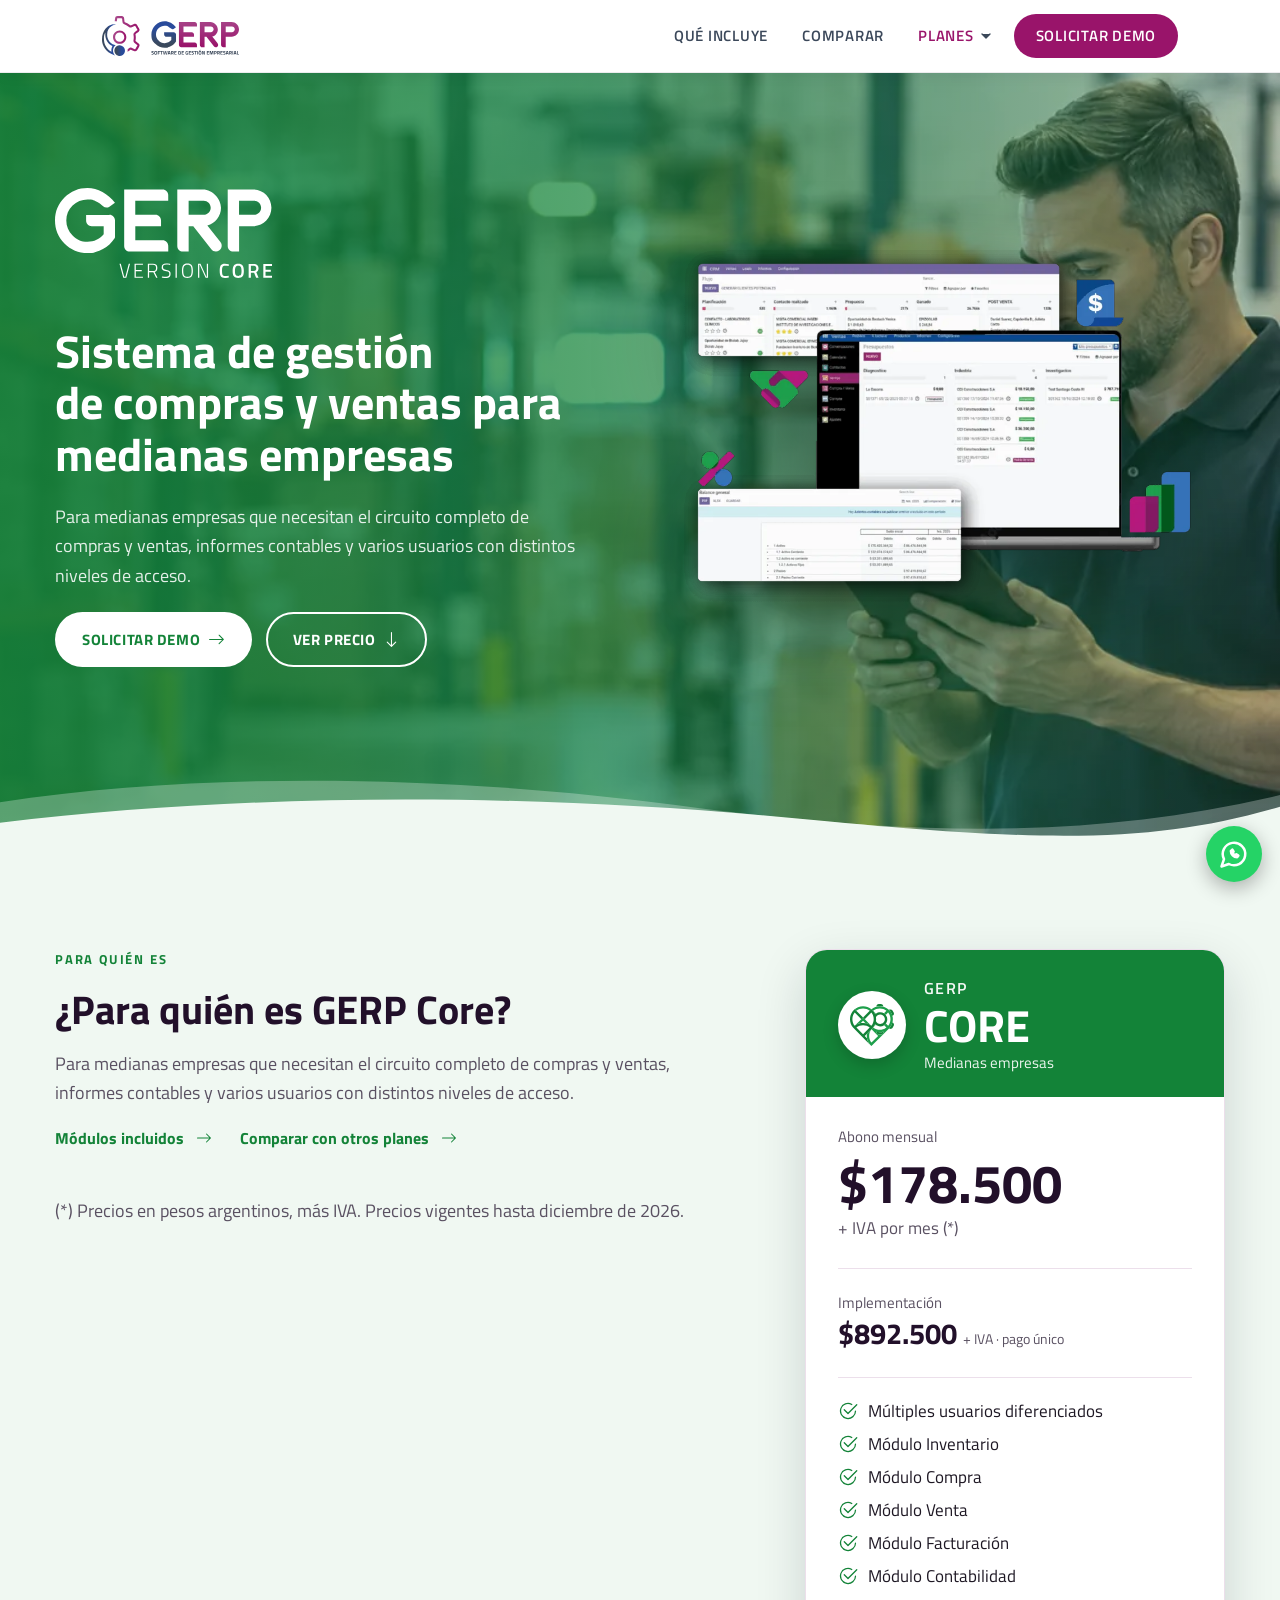
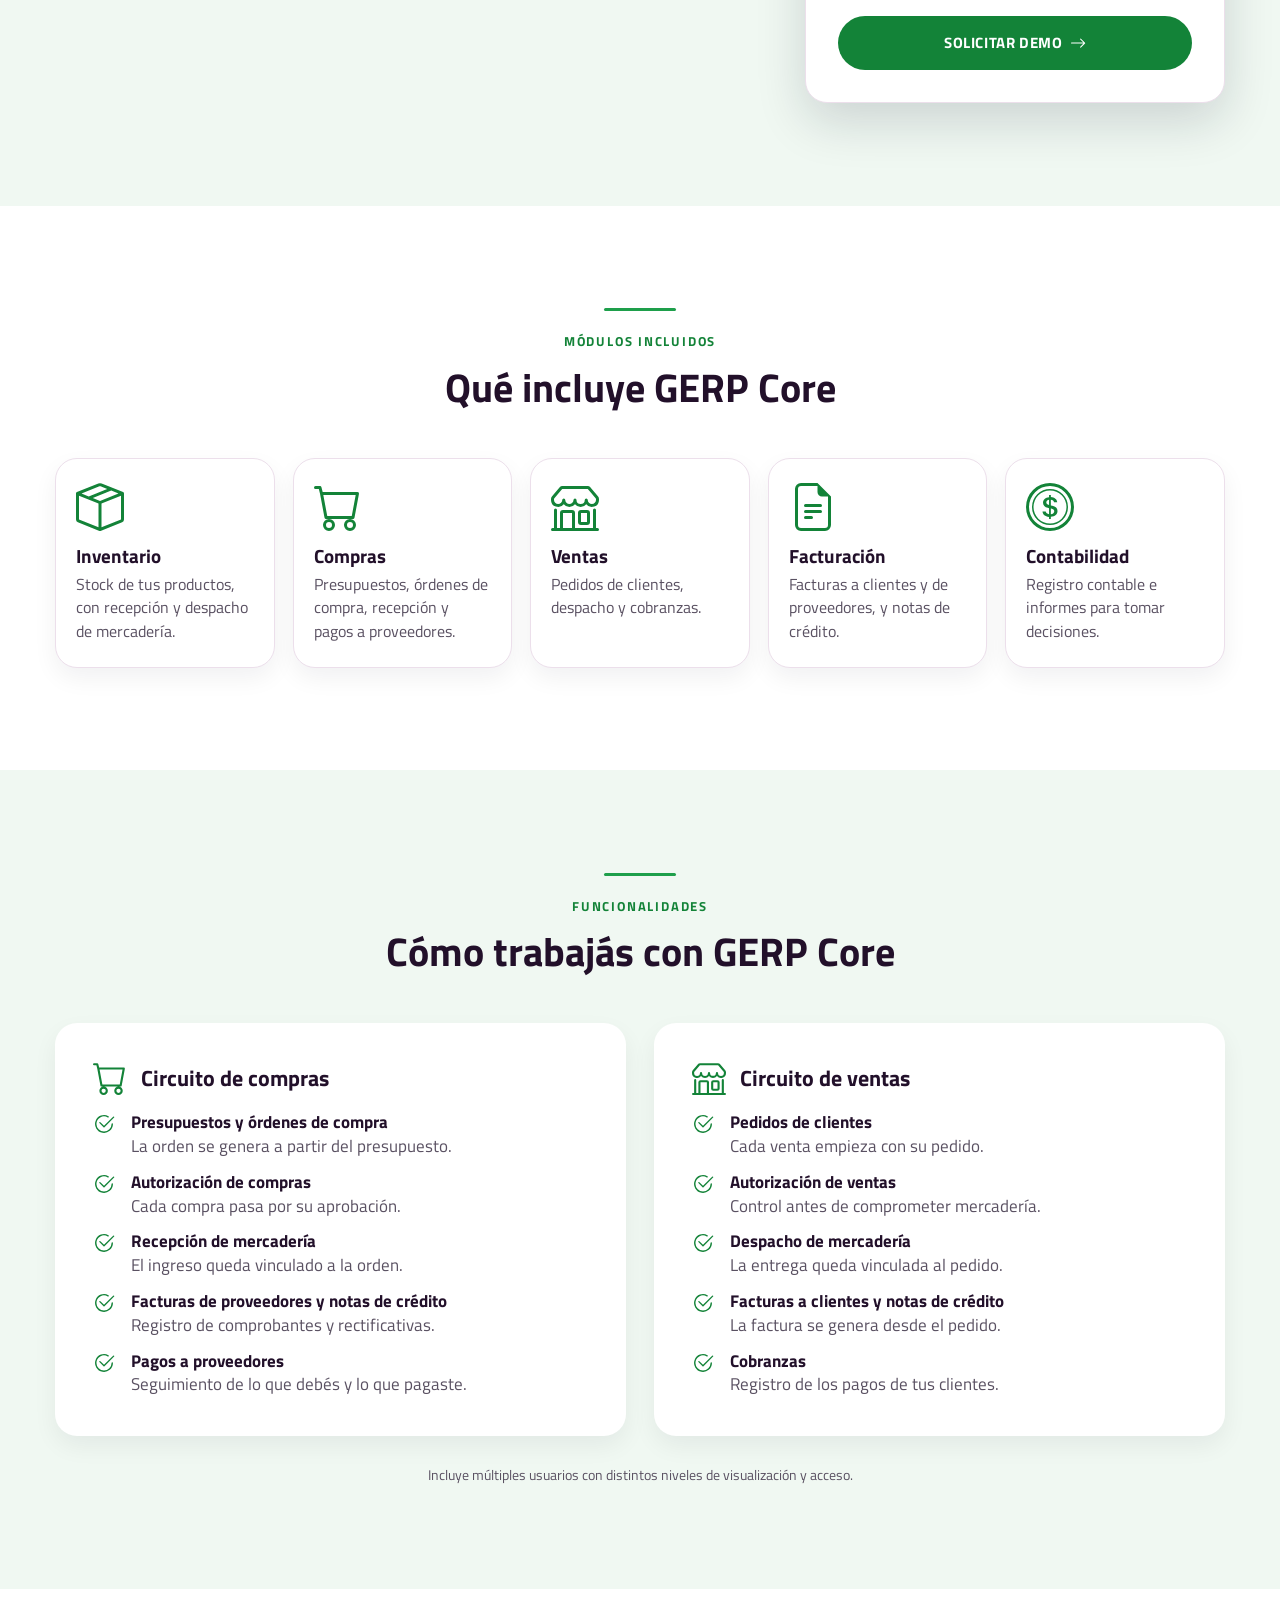
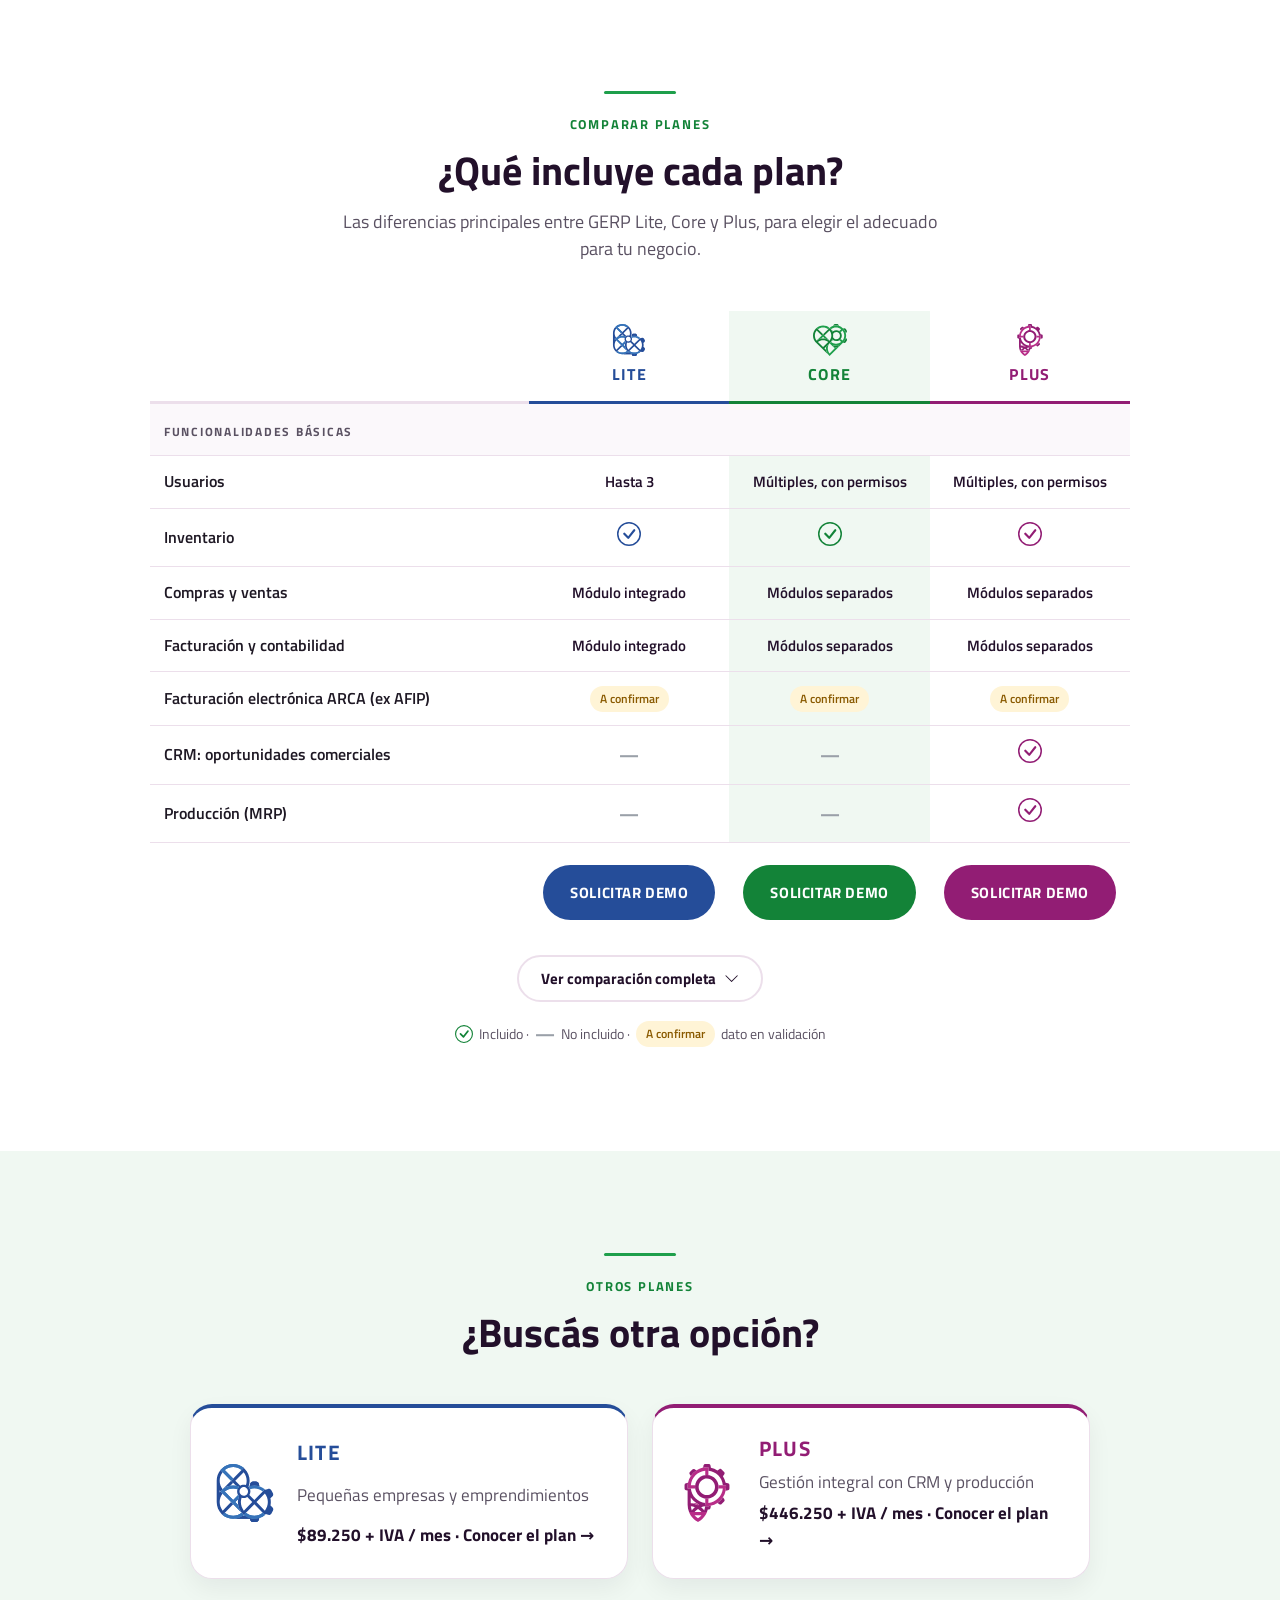
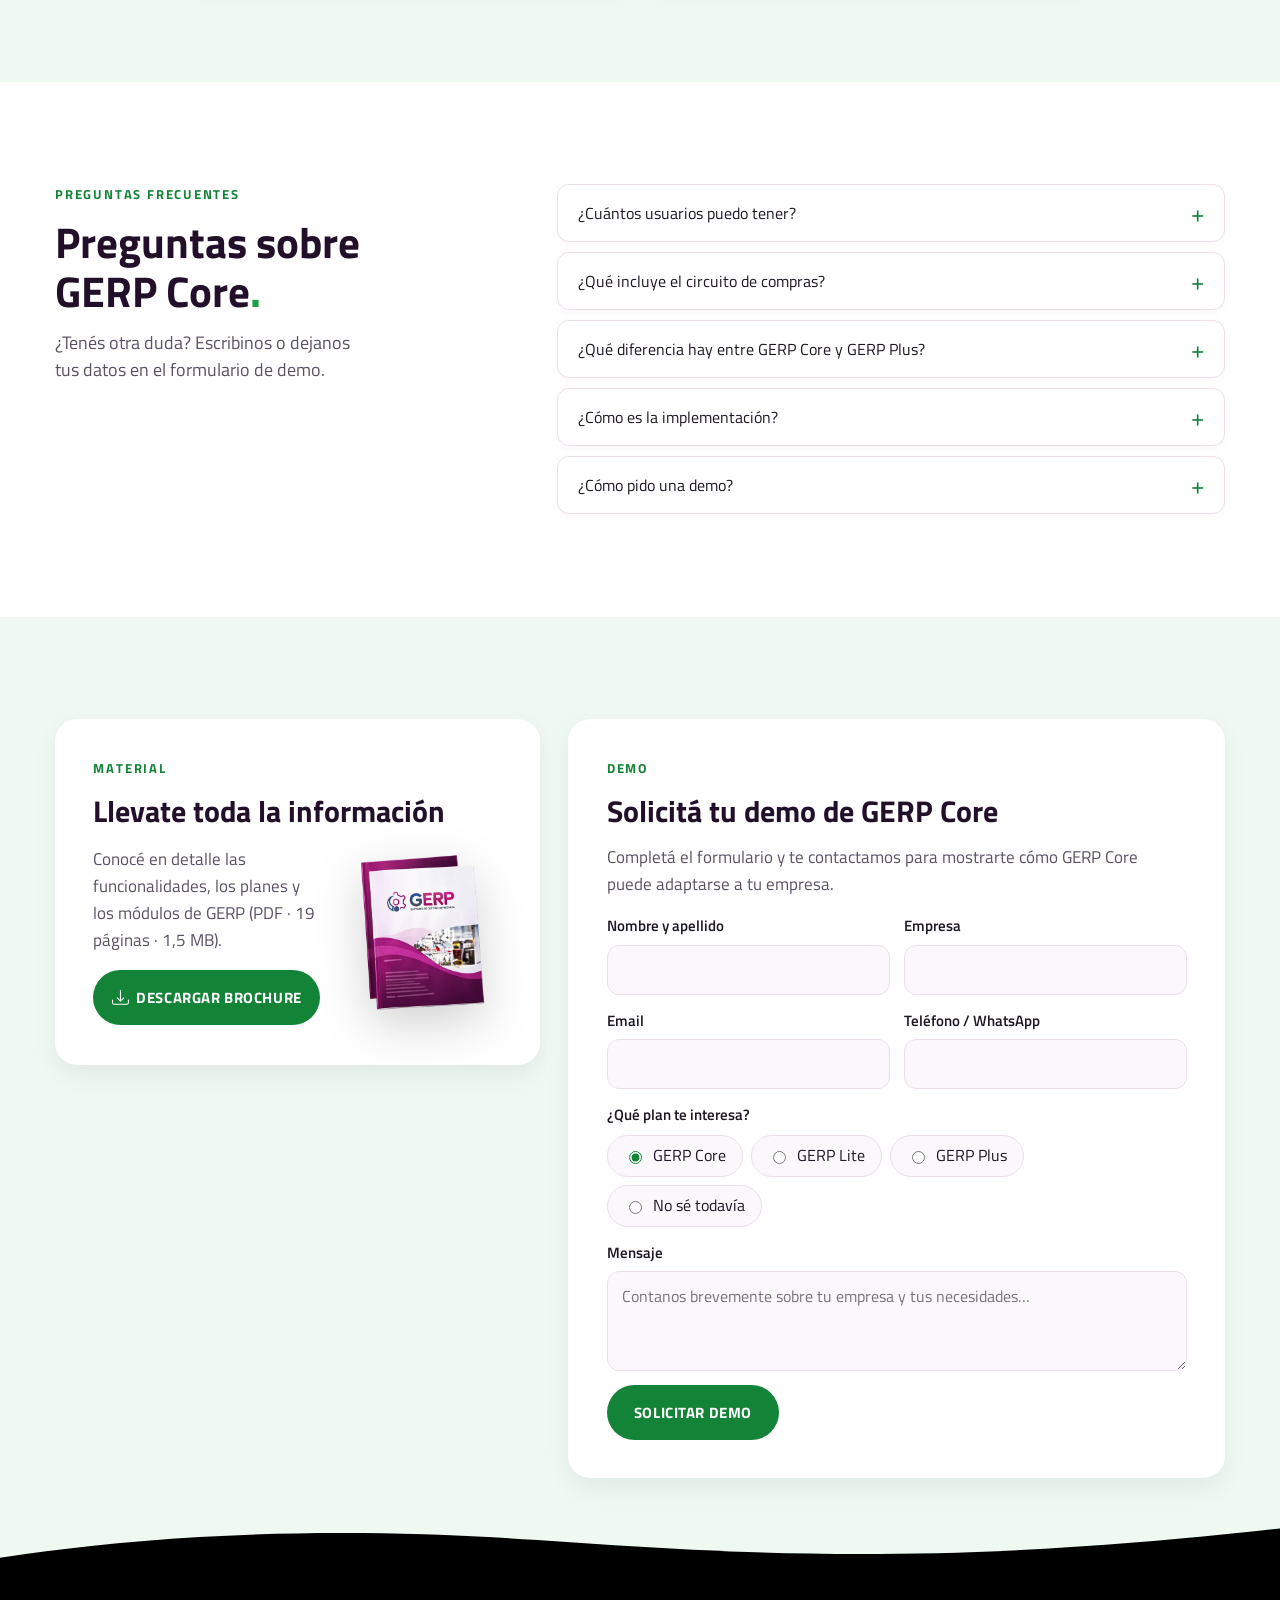
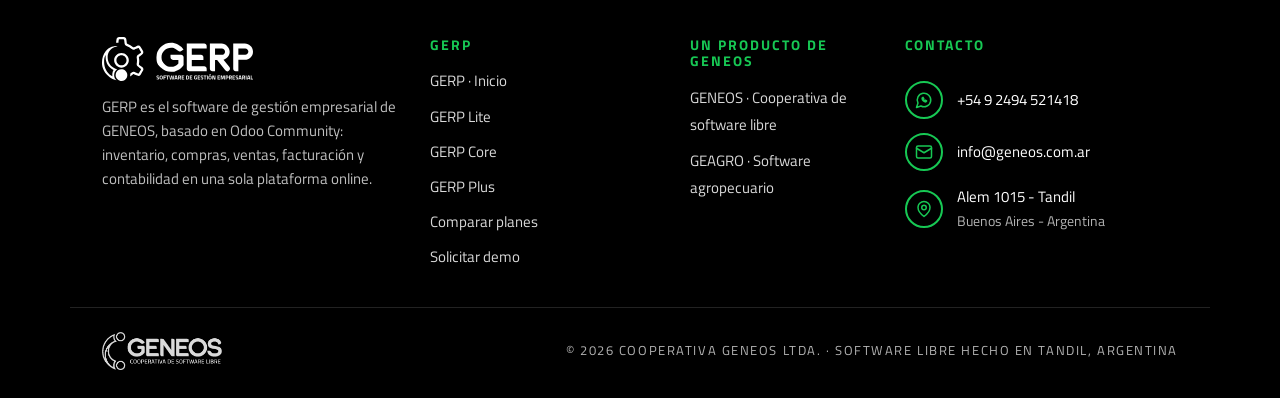
<file: core/index.html>
<!doctype html>
<html lang="es-AR">
<head>
  <meta charset="utf-8">
  <meta name="viewport" content="width=device-width, initial-scale=1">
  <title>GERP Core | Sistema de gestión de compras y ventas para pymes</title>
  <meta name="description" content="GERP Core: sistema de gestión para medianas empresas. Circuito completo de compras y ventas, facturación, contabilidad e inventario, con múltiples usuarios. Precio y demo.">
  <meta name="robots" content="index, follow, max-image-preview:large">
<link rel="canonical" href="https://gerp.ar/core/">  <meta property="og:type" content="website">
  <meta property="og:locale" content="es_AR">
  <meta property="og:site_name" content="GERP">
  <meta property="og:title" content="GERP Core | Sistema de gestión de compras y ventas para pymes">
  <meta property="og:description" content="GERP Core: sistema de gestión para medianas empresas. Circuito completo de compras y ventas, facturación, contabilidad e inventario, con múltiples usuarios. Precio y demo.">
<meta property="og:url" content="https://gerp.ar/core/">  <meta property="og:image" content="https://gerp.ar/assets/img/og/gerp.jpg">
  <meta property="og:image:width" content="1200">
  <meta property="og:image:height" content="630">
  <meta name="twitter:card" content="summary_large_image">
  <meta name="twitter:title" content="GERP Core | Sistema de gestión de compras y ventas para pymes">
  <meta name="twitter:description" content="GERP Core: sistema de gestión para medianas empresas. Circuito completo de compras y ventas, facturación, contabilidad e inventario, con múltiples usuarios. Precio y demo.">
  <meta name="twitter:image" content="https://gerp.ar/assets/img/og/gerp.jpg">
  <meta name="theme-color" content="#ffffff">
  <link rel="icon" href="../favicon.ico" sizes="48x48">
  <link rel="icon" type="image/png" sizes="32x32" href="../assets/icons/favicon/favicon-32x32.png">
  <link rel="icon" type="image/png" sizes="16x16" href="../assets/icons/favicon/favicon-16x16.png">
  <link rel="apple-touch-icon" sizes="180x180" href="../assets/icons/favicon/apple-touch-icon.png">
  <link rel="manifest" href="../assets/icons/favicon/site.webmanifest">
  <link rel="preconnect" href="https://fonts.googleapis.com">
  <link rel="preconnect" href="https://fonts.gstatic.com" crossorigin>
  <link rel="preload" as="style" href="https://fonts.googleapis.com/css2?family=Titillium+Web:ital,wght@0,300;0,400;0,600;0,700;1,400&amp;display=swap">
  <link rel="stylesheet" href="https://fonts.googleapis.com/css2?family=Titillium+Web:ital,wght@0,300;0,400;0,600;0,700;1,400&amp;display=swap" media="print" onload="this.media='all'">
  <noscript><link rel="stylesheet" href="https://fonts.googleapis.com/css2?family=Titillium+Web:ital,wght@0,300;0,400;0,600;0,700;1,400&amp;display=swap"></noscript>
<link rel="preload" as="image" type="image/webp" href="../assets/img/gerp/gerp-hero-1920.webp" media="(min-width: 901px)" fetchpriority="high">
<link rel="preload" as="image" type="image/webp" href="../assets/img/gerp/gerp-hero-900.webp" media="(max-width: 900px)" fetchpriority="high">
  <link rel="stylesheet" href="../assets/css/styles.css">
  <link rel="stylesheet" href="../assets/css/site.css">
<link rel="stylesheet" href="../assets/css/product.css">  <script type="application/ld+json">{
 "@context": "https://schema.org",
 "@graph": [
  {
   "@type": "Organization",
   "@id": "https://gerp.ar/#organizacion",
   "name": "GENEOS",
   "legalName": "Cooperativa de Trabajo GENEOS Ltda.",
   "url": "https://geneos.coop.ar/",
   "email": "info@geneos.com.ar",
   "telephone": "+54 9 249 452-1418",
   "address": {
    "@type": "PostalAddress",
    "streetAddress": "Alem 1015",
    "addressLocality": "Tandil",
    "addressRegion": "Buenos Aires",
    "postalCode": "B7000",
    "addressCountry": "AR"
   }
  },
  {
   "@type": "WebPage",
   "@id": "https://gerp.ar/core/#pagina",
   "url": "https://gerp.ar/core/",
   "name": "GERP Core | Sistema de gestión de compras y ventas para pymes",
   "description": "GERP Core: sistema de gestión para medianas empresas. Circuito completo de compras y ventas, facturación, contabilidad e inventario, con múltiples usuarios. Precio y demo.",
   "inLanguage": "es-AR",
   "publisher": {
    "@id": "https://gerp.ar/#organizacion"
   },
   "primaryImageOfPage": "https://gerp.ar/assets/img/og/gerp.jpg"
  }
 ]
}</script>
<script type="application/ld+json">{
 "@context": "https://schema.org",
 "@type": "FAQPage",
 "mainEntity": [
  {
   "@type": "Question",
   "name": "¿Cuántos usuarios puedo tener?",
   "acceptedAnswer": {
    "@type": "Answer",
    "text": "Múltiples usuarios, cada uno con su nivel de visualización y de acceso."
   }
  },
  {
   "@type": "Question",
   "name": "¿Qué incluye el circuito de compras?",
   "acceptedAnswer": {
    "@type": "Answer",
    "text": "Presupuestos, órdenes de compra generadas desde el presupuesto, autorización, recepción de mercadería, facturas de proveedores, notas de crédito y pagos."
   }
  },
  {
   "@type": "Question",
   "name": "¿Qué diferencia hay entre GERP Core y GERP Plus?",
   "acceptedAnswer": {
    "@type": "Answer",
    "text": "GERP Plus suma un módulo de CRM (leads, oportunidades, equipos de venta y comisiones) y un módulo de producción MRP (listas de materiales, órdenes de producción y centros de producción)."
   }
  },
  {
   "@type": "Question",
   "name": "¿Cómo es la implementación?",
   "acceptedAnswer": {
    "@type": "Answer",
    "text": "Configuramos el sistema, cargamos tus datos iniciales, capacitamos a las personas que lo van a usar y te acompañamos con soporte. La implementación de GERP Core tiene un costo único de $892.500 + IVA."
   }
  },
  {
   "@type": "Question",
   "name": "¿Cómo pido una demo?",
   "acceptedAnswer": {
    "@type": "Answer",
    "text": "Completá el formulario de esta página o escribinos por WhatsApp. Te contactamos para conocer tu empresa y mostrarte GERP Core."
   }
  }
 ]
}</script>
<script type="application/ld+json">{
 "@context": "https://schema.org",
 "@type": "SoftwareApplication",
 "@id": "https://gerp.ar/core/#software",
 "name": "GERP Core",
 "applicationCategory": "BusinessApplication",
 "applicationSubCategory": "ERP",
 "operatingSystem": "Web",
 "description": "GERP Core: sistema de gestión para medianas empresas. Circuito completo de compras y ventas, facturación, contabilidad e inventario, con múltiples usuarios. Precio y demo.",
 "url": "https://gerp.ar/core/",
 "image": "https://gerp.ar/assets/img/2024/11/G-ERP-Core.svg",
 "inLanguage": "es-AR",
 "publisher": {
  "@id": "https://gerp.ar/#organizacion"
 },
 "featureList": [
  "Inventario",
  "Compras",
  "Ventas",
  "Facturación",
  "Contabilidad"
 ],
 "offers": {
  "@type": "Offer",
  "name": "GERP Core",
  "price": 178500,
  "priceCurrency": "ARS",
  "url": "https://gerp.ar/core/",
  "priceSpecification": {
   "@type": "UnitPriceSpecification",
   "price": 178500,
   "priceCurrency": "ARS",
   "unitText": "mes",
   "valueAddedTaxIncluded": false
  }
 }
}</script>
<script type="application/ld+json">{
 "@context": "https://schema.org",
 "@type": "BreadcrumbList",
 "itemListElement": [
  {
   "@type": "ListItem",
   "position": 1,
   "name": "GERP",
   "item": "https://gerp.ar/"
  },
  {
   "@type": "ListItem",
   "position": 2,
   "name": "GERP Core",
   "item": "https://gerp.ar/core/"
  }
 ]
}</script>
</head>
<body class="standalone pp-theme-gerp page-gerp page-plan page-plan-core">
  <a class="skip-link" href="#contenido">Saltar al contenido</a>
  <header class="site-header">
    <div class="container header-inner">
      <a class="brand" href="../"><img src="../assets/img/2025/02/Isologo-GERP-Full.svg" alt="GERP, ir al inicio" width="296" height="87"></a>
      <button class="nav-toggle" aria-expanded="false" aria-controls="menu" aria-label="Abrir menú"><svg class="icon" aria-hidden="true" focusable="false" viewBox="0 0 24 24" fill="none" stroke="currentColor" stroke-width="2" stroke-linecap="round" stroke-linejoin="round"><path d="M3 6h18M3 12h18M3 18h18"/></svg>
</button>
      <nav class="site-nav" id="menu" aria-label="Navegación principal">
        <ul>
          <li><a href="#incluye">Qué incluye</a></li>
          <li><a href="#comparar">Comparar</a></li>
          <li class="has-sub is-active"><a href="../#planes">Planes</a><button class="sub-toggle" aria-expanded="false" aria-label="Submenú Planes"><svg class="icon" aria-hidden="true" focusable="false" viewBox="0 0 24 24" fill="none" stroke="currentColor" stroke-width="2" stroke-linecap="round" stroke-linejoin="round"><path d="m6 9 6 6 6-6"/></svg>
</button>
            <ul class="sub sub-planes">
<li><a href="../lite/" style="--plan-color: #254d99"><img src="../assets/img/2024/11/G-ERP-Lite.svg" alt="" width="28" height="27"><span><b>GERP Lite</b><small>Pequeñas empresas y emprendimientos</small></span></a></li><li><a href="../core/" style="--plan-color: #138338" aria-current="page"><img src="../assets/img/2024/11/G-ERP-Core.svg" alt="" width="28" height="27"><span><b>GERP Core</b><small>Medianas empresas</small></span></a></li><li><a href="../plus/" style="--plan-color: #921d74"><img src="../assets/img/2024/11/G-ERP-Plus.svg" alt="" width="28" height="27"><span><b>GERP Plus</b><small>Gestión integral con CRM y producción</small></span></a></li>            </ul>
          </li>
          <li class="nav-cta"><a href="#demo">Solicitar demo</a></li>
        </ul>
      </nav>
    </div>
  </header>
  <main id="contenido">
<div class="pp pp-theme-gerp pp-plan-page" style="--pp-deep-rgb: 19, 131, 56; --pp-accent: #138338; --pp-eyebrow-2: #138338; --pp-steps-ico: #138338; --pp-highlight: #1e9f4b; --pp-btn: #138338; --pp-btn-hover: #0b6b33; --pp-btn2: #fff; --pp-btn2-text: #138338; --pp-soft: #f0f8f2; --pp-soft-2: #f0f8f2; --pp-icon-bg: #f0f8f2; --pp-line: #1e9f4b; --pp-quote-bg: #138338;">

<section class="pp-hero pp-wave" style="--pp-hero-img: url('../img/gerp/gerp-hero-1920.webp'); --pp-hero-img-sm: url('../img/gerp/gerp-hero-900.webp'); --pp-hero-pos: right center; --pp-hero-fade: .25; --pp-wave-next: #f0f8f2;">
  <div class="pp-container pp-hero-grid">
    <div class="pp-hero-copy">
<img class="pp-hero-logo" src="../assets/img/gerp-planes/gerp-core-logo-blanco.svg" alt="GERP Core" width="231" height="95">      <h1><span>Sistema de gestión</span> <span>de compras y ventas para</span> <span>medianas empresas</span></h1>
<p class="pp-hero-lead">Para medianas empresas que necesitan el circuito completo de compras y ventas, informes contables y varios usuarios con distintos niveles de acceso.</p>      <div class="pp-hero-actions"><a class="pp-btn pp-btn-accent " href="#demo" data-version="core">Solicitar demo <svg class="icon bi" aria-hidden="true" focusable="false" xmlns="http://www.w3.org/2000/svg" fill="currentColor" viewBox="0 0 16 16">
  <path fill-rule="evenodd" d="M1 8a.5.5 0 0 1 .5-.5h11.793l-3.147-3.146a.5.5 0 0 1 .708-.708l4 4a.5.5 0 0 1 0 .708l-4 4a.5.5 0 0 1-.708-.708L13.293 8.5H1.5A.5.5 0 0 1 1 8"/>
</svg>
</a><a class="pp-btn pp-btn-outline-light " href="#precio">Ver precio <svg class="icon bi" aria-hidden="true" focusable="false" xmlns="http://www.w3.org/2000/svg" fill="currentColor" viewBox="0 0 16 16">
  <path fill-rule="evenodd" d="M8 1a.5.5 0 0 1 .5.5v11.793l3.146-3.147a.5.5 0 0 1 .708.708l-4 4a.5.5 0 0 1-.708 0l-4-4a.5.5 0 0 1 .708-.708L7.5 13.293V1.5A.5.5 0 0 1 8 1"/>
</svg>
</a></div>
    </div>
    <div class="pp-hero-media">
      <img class="pp-shot" src="../assets/img/2026/01/Beneficios-GERP-1536x1029-1-1024x686.webp" alt="GERP Core en computadora, tablet y celular" width="1024" height="686" fetchpriority="high">
    </div>
  </div>
</section>

<section class="pp-section pp-soft" id="precio" aria-labelledby="precio-title">
  <div class="pp-container pp-fit">
    <div class="pp-fit-copy">
      <p class="pp-eyebrow">Para quién es</p>
      <h2 id="precio-title">¿Para quién es GERP Core?</h2>
      <p>Para medianas empresas que necesitan el circuito completo de compras y ventas, informes contables y varios usuarios con distintos niveles de acceso.</p>
      <p class="pp-fit-links"><a class="pp-more" href="#incluye">Módulos incluidos <svg class="icon bi" aria-hidden="true" focusable="false" xmlns="http://www.w3.org/2000/svg" fill="currentColor" viewBox="0 0 16 16">
  <path fill-rule="evenodd" d="M1 8a.5.5 0 0 1 .5-.5h11.793l-3.147-3.146a.5.5 0 0 1 .708-.708l4 4a.5.5 0 0 1 0 .708l-4 4a.5.5 0 0 1-.708-.708L13.293 8.5H1.5A.5.5 0 0 1 1 8"/>
</svg>
</a> <a class="pp-more" href="#comparar">Comparar con otros planes <svg class="icon bi" aria-hidden="true" focusable="false" xmlns="http://www.w3.org/2000/svg" fill="currentColor" viewBox="0 0 16 16">
  <path fill-rule="evenodd" d="M1 8a.5.5 0 0 1 .5-.5h11.793l-3.147-3.146a.5.5 0 0 1 .708-.708l4 4a.5.5 0 0 1 0 .708l-4 4a.5.5 0 0 1-.708-.708L13.293 8.5H1.5A.5.5 0 0 1 1 8"/>
</svg>
</a></p>
      <p class="pp-note" style="text-align:left">(*) Precios en pesos argentinos, más IVA. Precios vigentes hasta diciembre de 2026.</p>
    </div>
    <article class="pp-plan pp-plan-x is-featured" id="plan-core" style="--pp-plan-color: #138338; --pp-btn: #138338; --pp-btn-hover: #0b6b33; --pp-plan-accent: #1e9f4b;">
  <header class="pp-plan-head">
    <span class="pp-plan-icon"><img src="../assets/img/2024/11/G-ERP-Core.svg" alt="" width="44" height="42"></span>
    <div>
      <p class="pp-plan-brand">GERP</p>
      <h3 class="pp-plan-name">CORE</h3>
      <p class="pp-plan-sub">Medianas empresas</p>
    </div>
  </header>
  <div class="pp-plan-body">
    <p class="pp-plan-label">Abono mensual</p>
    <p class="pp-plan-price">$178.500</p>
    <p class="pp-plan-tax">+ IVA por mes (*)</p>
    <hr class="pp-plan-sep">
    <p class="pp-plan-label">Implementación</p>
    <p class="pp-plan-impl"><span class="pp-plan-impl-amount">$892.500</span> <span class="pp-plan-impl-tax">+ IVA · pago único</span></p>
    <hr class="pp-plan-sep">
    <ul class="pp-plan-feats"><li><svg class="icon bi" aria-hidden="true" focusable="false" xmlns="http://www.w3.org/2000/svg" fill="currentColor" viewBox="0 0 16 16">
  <path d="M2.5 8a5.5 5.5 0 0 1 8.25-4.764.5.5 0 0 0 .5-.866A6.5 6.5 0 1 0 14.5 8a.5.5 0 0 0-1 0 5.5 5.5 0 1 1-11 0"/>
  <path d="M15.354 3.354a.5.5 0 0 0-.708-.708L8 9.293 5.354 6.646a.5.5 0 1 0-.708.708l3 3a.5.5 0 0 0 .708 0z"/>
</svg>
<span>Múltiples usuarios diferenciados</span></li><li><svg class="icon bi" aria-hidden="true" focusable="false" xmlns="http://www.w3.org/2000/svg" fill="currentColor" viewBox="0 0 16 16">
  <path d="M2.5 8a5.5 5.5 0 0 1 8.25-4.764.5.5 0 0 0 .5-.866A6.5 6.5 0 1 0 14.5 8a.5.5 0 0 0-1 0 5.5 5.5 0 1 1-11 0"/>
  <path d="M15.354 3.354a.5.5 0 0 0-.708-.708L8 9.293 5.354 6.646a.5.5 0 1 0-.708.708l3 3a.5.5 0 0 0 .708 0z"/>
</svg>
<span>Módulo Inventario</span></li><li><svg class="icon bi" aria-hidden="true" focusable="false" xmlns="http://www.w3.org/2000/svg" fill="currentColor" viewBox="0 0 16 16">
  <path d="M2.5 8a5.5 5.5 0 0 1 8.25-4.764.5.5 0 0 0 .5-.866A6.5 6.5 0 1 0 14.5 8a.5.5 0 0 0-1 0 5.5 5.5 0 1 1-11 0"/>
  <path d="M15.354 3.354a.5.5 0 0 0-.708-.708L8 9.293 5.354 6.646a.5.5 0 1 0-.708.708l3 3a.5.5 0 0 0 .708 0z"/>
</svg>
<span>Módulo Compra</span></li><li><svg class="icon bi" aria-hidden="true" focusable="false" xmlns="http://www.w3.org/2000/svg" fill="currentColor" viewBox="0 0 16 16">
  <path d="M2.5 8a5.5 5.5 0 0 1 8.25-4.764.5.5 0 0 0 .5-.866A6.5 6.5 0 1 0 14.5 8a.5.5 0 0 0-1 0 5.5 5.5 0 1 1-11 0"/>
  <path d="M15.354 3.354a.5.5 0 0 0-.708-.708L8 9.293 5.354 6.646a.5.5 0 1 0-.708.708l3 3a.5.5 0 0 0 .708 0z"/>
</svg>
<span>Módulo Venta</span></li><li><svg class="icon bi" aria-hidden="true" focusable="false" xmlns="http://www.w3.org/2000/svg" fill="currentColor" viewBox="0 0 16 16">
  <path d="M2.5 8a5.5 5.5 0 0 1 8.25-4.764.5.5 0 0 0 .5-.866A6.5 6.5 0 1 0 14.5 8a.5.5 0 0 0-1 0 5.5 5.5 0 1 1-11 0"/>
  <path d="M15.354 3.354a.5.5 0 0 0-.708-.708L8 9.293 5.354 6.646a.5.5 0 1 0-.708.708l3 3a.5.5 0 0 0 .708 0z"/>
</svg>
<span>Módulo Facturación</span></li><li><svg class="icon bi" aria-hidden="true" focusable="false" xmlns="http://www.w3.org/2000/svg" fill="currentColor" viewBox="0 0 16 16">
  <path d="M2.5 8a5.5 5.5 0 0 1 8.25-4.764.5.5 0 0 0 .5-.866A6.5 6.5 0 1 0 14.5 8a.5.5 0 0 0-1 0 5.5 5.5 0 1 1-11 0"/>
  <path d="M15.354 3.354a.5.5 0 0 0-.708-.708L8 9.293 5.354 6.646a.5.5 0 1 0-.708.708l3 3a.5.5 0 0 0 .708 0z"/>
</svg>
<span>Módulo Contabilidad</span></li></ul>
    <div class="pp-plan-actions">
      <a class="pp-btn pp-btn-primary pp-plan-cta" href="#demo" data-version="core">Solicitar demo <svg class="icon bi" aria-hidden="true" focusable="false" xmlns="http://www.w3.org/2000/svg" fill="currentColor" viewBox="0 0 16 16">
  <path fill-rule="evenodd" d="M1 8a.5.5 0 0 1 .5-.5h11.793l-3.147-3.146a.5.5 0 0 1 .708-.708l4 4a.5.5 0 0 1 0 .708l-4 4a.5.5 0 0 1-.708-.708L13.293 8.5H1.5A.5.5 0 0 1 1 8"/>
</svg>
</a>
    </div>
  </div>
</article>
  </div>
</section>

<section class="pp-section pp-white" id="incluye">
  <div class="pp-container">
    <header class="pp-head">
<p class="pp-eyebrow">Módulos incluidos</p>      <h2>Qué incluye GERP Core</h2>
    </header>
    <ul class="pp-modules-grid pp-modules-5">
      <li>
        <div class="pp-module" style="--pp-ico: #138338">
          <span class="pp-module-ico"><svg class="icon bi" aria-hidden="true" focusable="false" xmlns="http://www.w3.org/2000/svg" fill="currentColor" viewBox="0 0 16 16">
  <path d="M8.186 1.113a.5.5 0 0 0-.372 0L1.846 3.5l2.404.961L10.404 2zm3.564 1.426L5.596 5 8 5.961 14.154 3.5zm3.25 1.7-6.5 2.6v7.922l6.5-2.6V4.24zM7.5 14.762V6.838L1 4.239v7.923zM7.443.184a1.5 1.5 0 0 1 1.114 0l7.129 2.852A.5.5 0 0 1 16 3.5v8.662a1 1 0 0 1-.629.928l-7.185 2.874a.5.5 0 0 1-.372 0L.63 13.09a1 1 0 0 1-.63-.928V3.5a.5.5 0 0 1 .314-.464z"/>
</svg>
</span>
          <h3>Inventario</h3>
          <p>Stock de tus productos, con recepción y despacho de mercadería.</p>
        </div>
      </li>
      <li>
        <div class="pp-module" style="--pp-ico: #138338">
          <span class="pp-module-ico"><svg class="icon bi" aria-hidden="true" focusable="false" xmlns="http://www.w3.org/2000/svg" fill="currentColor" viewBox="0 0 16 16">
  <path d="M0 1.5A.5.5 0 0 1 .5 1H2a.5.5 0 0 1 .485.379L2.89 3H14.5a.5.5 0 0 1 .491.592l-1.5 8A.5.5 0 0 1 13 12H4a.5.5 0 0 1-.491-.408L2.01 3.607 1.61 2H.5a.5.5 0 0 1-.5-.5M3.102 4l1.313 7h8.17l1.313-7zM5 12a2 2 0 1 0 0 4 2 2 0 0 0 0-4m7 0a2 2 0 1 0 0 4 2 2 0 0 0 0-4m-7 1a1 1 0 1 1 0 2 1 1 0 0 1 0-2m7 0a1 1 0 1 1 0 2 1 1 0 0 1 0-2"/>
</svg>
</span>
          <h3>Compras</h3>
          <p>Presupuestos, órdenes de compra, recepción y pagos a proveedores.</p>
        </div>
      </li>
      <li>
        <div class="pp-module" style="--pp-ico: #138338">
          <span class="pp-module-ico"><svg class="icon bi" aria-hidden="true" focusable="false" xmlns="http://www.w3.org/2000/svg" fill="currentColor" viewBox="0 0 16 16">
  <path d="M2.97 1.35A1 1 0 0 1 3.73 1h8.54a1 1 0 0 1 .76.35l2.609 3.044A1.5 1.5 0 0 1 16 5.37v.255a2.375 2.375 0 0 1-4.25 1.458A2.37 2.37 0 0 1 9.875 8 2.37 2.37 0 0 1 8 7.083 2.37 2.37 0 0 1 6.125 8a2.37 2.37 0 0 1-1.875-.917A2.375 2.375 0 0 1 0 5.625V5.37a1.5 1.5 0 0 1 .361-.976zm1.78 4.275a1.375 1.375 0 0 0 2.75 0 .5.5 0 0 1 1 0 1.375 1.375 0 0 0 2.75 0 .5.5 0 0 1 1 0 1.375 1.375 0 1 0 2.75 0V5.37a.5.5 0 0 0-.12-.325L12.27 2H3.73L1.12 5.045A.5.5 0 0 0 1 5.37v.255a1.375 1.375 0 0 0 2.75 0 .5.5 0 0 1 1 0M1.5 8.5A.5.5 0 0 1 2 9v6h1v-5a1 1 0 0 1 1-1h3a1 1 0 0 1 1 1v5h6V9a.5.5 0 0 1 1 0v6h.5a.5.5 0 0 1 0 1H.5a.5.5 0 0 1 0-1H1V9a.5.5 0 0 1 .5-.5M4 15h3v-5H4zm5-5a1 1 0 0 1 1-1h2a1 1 0 0 1 1 1v3a1 1 0 0 1-1 1h-2a1 1 0 0 1-1-1zm3 0h-2v3h2z"/>
</svg>
</span>
          <h3>Ventas</h3>
          <p>Pedidos de clientes, despacho y cobranzas.</p>
        </div>
      </li>
      <li>
        <div class="pp-module" style="--pp-ico: #138338">
          <span class="pp-module-ico"><svg class="icon bi" aria-hidden="true" focusable="false" xmlns="http://www.w3.org/2000/svg" fill="currentColor" viewBox="0 0 16 16">
  <path d="M5.5 7a.5.5 0 0 0 0 1h5a.5.5 0 0 0 0-1zM5 9.5a.5.5 0 0 1 .5-.5h5a.5.5 0 0 1 0 1h-5a.5.5 0 0 1-.5-.5m0 2a.5.5 0 0 1 .5-.5h2a.5.5 0 0 1 0 1h-2a.5.5 0 0 1-.5-.5"/>
  <path d="M9.5 0H4a2 2 0 0 0-2 2v12a2 2 0 0 0 2 2h8a2 2 0 0 0 2-2V4.5zm0 1v2A1.5 1.5 0 0 0 11 4.5h2V14a1 1 0 0 1-1 1H4a1 1 0 0 1-1-1V2a1 1 0 0 1 1-1z"/>
</svg>
</span>
          <h3>Facturación</h3>
          <p>Facturas a clientes y de proveedores, y notas de crédito.</p>
        </div>
      </li>
      <li>
        <div class="pp-module" style="--pp-ico: #138338">
          <span class="pp-module-ico"><svg class="icon bi" aria-hidden="true" focusable="false" xmlns="http://www.w3.org/2000/svg" fill="currentColor" viewBox="0 0 16 16">
  <path d="M5.5 9.511c.076.954.83 1.697 2.182 1.785V12h.6v-.709c1.4-.098 2.218-.846 2.218-1.932 0-.987-.626-1.496-1.745-1.76l-.473-.112V5.57c.6.068.982.396 1.074.85h1.052c-.076-.919-.864-1.638-2.126-1.716V4h-.6v.719c-1.195.117-2.01.836-2.01 1.853 0 .9.606 1.472 1.613 1.707l.397.098v2.034c-.615-.093-1.022-.43-1.114-.9zm2.177-2.166c-.59-.137-.91-.416-.91-.836 0-.47.345-.822.915-.925v1.76h-.005zm.692 1.193c.717.166 1.048.435 1.048.91 0 .542-.412.914-1.135.982V8.518z"/>
  <path d="M8 15A7 7 0 1 1 8 1a7 7 0 0 1 0 14m0 1A8 8 0 1 0 8 0a8 8 0 0 0 0 16"/>
  <path d="M8 13.5a5.5 5.5 0 1 1 0-11 5.5 5.5 0 0 1 0 11m0 .5A6 6 0 1 0 8 2a6 6 0 0 0 0 12"/>
</svg>
</span>
          <h3>Contabilidad</h3>
          <p>Registro contable e informes para tomar decisiones.</p>
        </div>
      </li>
    </ul>
  </div>
</section>

<section class="pp-section pp-soft" id="funcionalidades">
  <div class="pp-container">
    <header class="pp-head">
      <p class="pp-eyebrow">Funcionalidades</p>
      <h2>Cómo trabajás con GERP Core</h2>
    </header>
    <div class="pp-cols-grid">
      <div class="pp-card">
        <h3><svg class="icon bi" aria-hidden="true" focusable="false" xmlns="http://www.w3.org/2000/svg" fill="currentColor" viewBox="0 0 16 16">
  <path d="M0 1.5A.5.5 0 0 1 .5 1H2a.5.5 0 0 1 .485.379L2.89 3H14.5a.5.5 0 0 1 .491.592l-1.5 8A.5.5 0 0 1 13 12H4a.5.5 0 0 1-.491-.408L2.01 3.607 1.61 2H.5a.5.5 0 0 1-.5-.5M3.102 4l1.313 7h8.17l1.313-7zM5 12a2 2 0 1 0 0 4 2 2 0 0 0 0-4m7 0a2 2 0 1 0 0 4 2 2 0 0 0 0-4m-7 1a1 1 0 1 1 0 2 1 1 0 0 1 0-2m7 0a1 1 0 1 1 0 2 1 1 0 0 1 0-2"/>
</svg>
Circuito de compras</h3>
        <ul class="pp-checks">
<li><svg class="icon bi" aria-hidden="true" focusable="false" xmlns="http://www.w3.org/2000/svg" fill="currentColor" viewBox="0 0 16 16">
  <path d="M2.5 8a5.5 5.5 0 0 1 8.25-4.764.5.5 0 0 0 .5-.866A6.5 6.5 0 1 0 14.5 8a.5.5 0 0 0-1 0 5.5 5.5 0 1 1-11 0"/>
  <path d="M15.354 3.354a.5.5 0 0 0-.708-.708L8 9.293 5.354 6.646a.5.5 0 1 0-.708.708l3 3a.5.5 0 0 0 .708 0z"/>
</svg>
<b>Presupuestos y órdenes de compra</b><span>La orden se genera a partir del presupuesto.</span></li><li><svg class="icon bi" aria-hidden="true" focusable="false" xmlns="http://www.w3.org/2000/svg" fill="currentColor" viewBox="0 0 16 16">
  <path d="M2.5 8a5.5 5.5 0 0 1 8.25-4.764.5.5 0 0 0 .5-.866A6.5 6.5 0 1 0 14.5 8a.5.5 0 0 0-1 0 5.5 5.5 0 1 1-11 0"/>
  <path d="M15.354 3.354a.5.5 0 0 0-.708-.708L8 9.293 5.354 6.646a.5.5 0 1 0-.708.708l3 3a.5.5 0 0 0 .708 0z"/>
</svg>
<b>Autorización de compras</b><span>Cada compra pasa por su aprobación.</span></li><li><svg class="icon bi" aria-hidden="true" focusable="false" xmlns="http://www.w3.org/2000/svg" fill="currentColor" viewBox="0 0 16 16">
  <path d="M2.5 8a5.5 5.5 0 0 1 8.25-4.764.5.5 0 0 0 .5-.866A6.5 6.5 0 1 0 14.5 8a.5.5 0 0 0-1 0 5.5 5.5 0 1 1-11 0"/>
  <path d="M15.354 3.354a.5.5 0 0 0-.708-.708L8 9.293 5.354 6.646a.5.5 0 1 0-.708.708l3 3a.5.5 0 0 0 .708 0z"/>
</svg>
<b>Recepción de mercadería</b><span>El ingreso queda vinculado a la orden.</span></li><li><svg class="icon bi" aria-hidden="true" focusable="false" xmlns="http://www.w3.org/2000/svg" fill="currentColor" viewBox="0 0 16 16">
  <path d="M2.5 8a5.5 5.5 0 0 1 8.25-4.764.5.5 0 0 0 .5-.866A6.5 6.5 0 1 0 14.5 8a.5.5 0 0 0-1 0 5.5 5.5 0 1 1-11 0"/>
  <path d="M15.354 3.354a.5.5 0 0 0-.708-.708L8 9.293 5.354 6.646a.5.5 0 1 0-.708.708l3 3a.5.5 0 0 0 .708 0z"/>
</svg>
<b>Facturas de proveedores y notas de crédito</b><span>Registro de comprobantes y rectificativas.</span></li><li><svg class="icon bi" aria-hidden="true" focusable="false" xmlns="http://www.w3.org/2000/svg" fill="currentColor" viewBox="0 0 16 16">
  <path d="M2.5 8a5.5 5.5 0 0 1 8.25-4.764.5.5 0 0 0 .5-.866A6.5 6.5 0 1 0 14.5 8a.5.5 0 0 0-1 0 5.5 5.5 0 1 1-11 0"/>
  <path d="M15.354 3.354a.5.5 0 0 0-.708-.708L8 9.293 5.354 6.646a.5.5 0 1 0-.708.708l3 3a.5.5 0 0 0 .708 0z"/>
</svg>
<b>Pagos a proveedores</b><span>Seguimiento de lo que debés y lo que pagaste.</span></li>        </ul>
      </div>
      <div class="pp-card">
        <h3><svg class="icon bi" aria-hidden="true" focusable="false" xmlns="http://www.w3.org/2000/svg" fill="currentColor" viewBox="0 0 16 16">
  <path d="M2.97 1.35A1 1 0 0 1 3.73 1h8.54a1 1 0 0 1 .76.35l2.609 3.044A1.5 1.5 0 0 1 16 5.37v.255a2.375 2.375 0 0 1-4.25 1.458A2.37 2.37 0 0 1 9.875 8 2.37 2.37 0 0 1 8 7.083 2.37 2.37 0 0 1 6.125 8a2.37 2.37 0 0 1-1.875-.917A2.375 2.375 0 0 1 0 5.625V5.37a1.5 1.5 0 0 1 .361-.976zm1.78 4.275a1.375 1.375 0 0 0 2.75 0 .5.5 0 0 1 1 0 1.375 1.375 0 0 0 2.75 0 .5.5 0 0 1 1 0 1.375 1.375 0 1 0 2.75 0V5.37a.5.5 0 0 0-.12-.325L12.27 2H3.73L1.12 5.045A.5.5 0 0 0 1 5.37v.255a1.375 1.375 0 0 0 2.75 0 .5.5 0 0 1 1 0M1.5 8.5A.5.5 0 0 1 2 9v6h1v-5a1 1 0 0 1 1-1h3a1 1 0 0 1 1 1v5h6V9a.5.5 0 0 1 1 0v6h.5a.5.5 0 0 1 0 1H.5a.5.5 0 0 1 0-1H1V9a.5.5 0 0 1 .5-.5M4 15h3v-5H4zm5-5a1 1 0 0 1 1-1h2a1 1 0 0 1 1 1v3a1 1 0 0 1-1 1h-2a1 1 0 0 1-1-1zm3 0h-2v3h2z"/>
</svg>
Circuito de ventas</h3>
        <ul class="pp-checks">
<li><svg class="icon bi" aria-hidden="true" focusable="false" xmlns="http://www.w3.org/2000/svg" fill="currentColor" viewBox="0 0 16 16">
  <path d="M2.5 8a5.5 5.5 0 0 1 8.25-4.764.5.5 0 0 0 .5-.866A6.5 6.5 0 1 0 14.5 8a.5.5 0 0 0-1 0 5.5 5.5 0 1 1-11 0"/>
  <path d="M15.354 3.354a.5.5 0 0 0-.708-.708L8 9.293 5.354 6.646a.5.5 0 1 0-.708.708l3 3a.5.5 0 0 0 .708 0z"/>
</svg>
<b>Pedidos de clientes</b><span>Cada venta empieza con su pedido.</span></li><li><svg class="icon bi" aria-hidden="true" focusable="false" xmlns="http://www.w3.org/2000/svg" fill="currentColor" viewBox="0 0 16 16">
  <path d="M2.5 8a5.5 5.5 0 0 1 8.25-4.764.5.5 0 0 0 .5-.866A6.5 6.5 0 1 0 14.5 8a.5.5 0 0 0-1 0 5.5 5.5 0 1 1-11 0"/>
  <path d="M15.354 3.354a.5.5 0 0 0-.708-.708L8 9.293 5.354 6.646a.5.5 0 1 0-.708.708l3 3a.5.5 0 0 0 .708 0z"/>
</svg>
<b>Autorización de ventas</b><span>Control antes de comprometer mercadería.</span></li><li><svg class="icon bi" aria-hidden="true" focusable="false" xmlns="http://www.w3.org/2000/svg" fill="currentColor" viewBox="0 0 16 16">
  <path d="M2.5 8a5.5 5.5 0 0 1 8.25-4.764.5.5 0 0 0 .5-.866A6.5 6.5 0 1 0 14.5 8a.5.5 0 0 0-1 0 5.5 5.5 0 1 1-11 0"/>
  <path d="M15.354 3.354a.5.5 0 0 0-.708-.708L8 9.293 5.354 6.646a.5.5 0 1 0-.708.708l3 3a.5.5 0 0 0 .708 0z"/>
</svg>
<b>Despacho de mercadería</b><span>La entrega queda vinculada al pedido.</span></li><li><svg class="icon bi" aria-hidden="true" focusable="false" xmlns="http://www.w3.org/2000/svg" fill="currentColor" viewBox="0 0 16 16">
  <path d="M2.5 8a5.5 5.5 0 0 1 8.25-4.764.5.5 0 0 0 .5-.866A6.5 6.5 0 1 0 14.5 8a.5.5 0 0 0-1 0 5.5 5.5 0 1 1-11 0"/>
  <path d="M15.354 3.354a.5.5 0 0 0-.708-.708L8 9.293 5.354 6.646a.5.5 0 1 0-.708.708l3 3a.5.5 0 0 0 .708 0z"/>
</svg>
<b>Facturas a clientes y notas de crédito</b><span>La factura se genera desde el pedido.</span></li><li><svg class="icon bi" aria-hidden="true" focusable="false" xmlns="http://www.w3.org/2000/svg" fill="currentColor" viewBox="0 0 16 16">
  <path d="M2.5 8a5.5 5.5 0 0 1 8.25-4.764.5.5 0 0 0 .5-.866A6.5 6.5 0 1 0 14.5 8a.5.5 0 0 0-1 0 5.5 5.5 0 1 1-11 0"/>
  <path d="M15.354 3.354a.5.5 0 0 0-.708-.708L8 9.293 5.354 6.646a.5.5 0 1 0-.708.708l3 3a.5.5 0 0 0 .708 0z"/>
</svg>
<b>Cobranzas</b><span>Registro de los pagos de tus clientes.</span></li>        </ul>
      </div>
    </div>
<p class="pp-note">Incluye múltiples usuarios con distintos niveles de visualización y acceso.</p>  </div>
</section>

<section class="pp-section pp-cmp-section" id="comparar" aria-labelledby="comparar-title">
  <div class="pp-container">
    <header class="pp-head">
      <p class="pp-eyebrow">Comparar planes</p>
      <h2 id="comparar-title">¿Qué incluye cada plan?</h2>
      <p>Las diferencias principales entre GERP Lite, Core y Plus, para elegir el adecuado para tu negocio.</p>
    </header>
    <div class="pp-cmp" data-cmp data-show="core">
      <div class="pp-cmp-tabs" role="group" aria-label="Plan a mostrar">
<button type="button" data-plan="lite" style="--pp-plan-color: #254d99; --pp-btn: #254d99; --pp-btn-hover: #3673b9; --pp-plan-accent: #3673b9;" aria-pressed="false"><img src="../assets/img/2024/11/G-ERP-Lite.svg" alt="" width="22" height="21">LITE</button><button type="button" data-plan="core" style="--pp-plan-color: #138338; --pp-btn: #138338; --pp-btn-hover: #0b6b33; --pp-plan-accent: #1e9f4b;" aria-pressed="true"><img src="../assets/img/2024/11/G-ERP-Core.svg" alt="" width="22" height="21">CORE</button><button type="button" data-plan="plus" style="--pp-plan-color: #921d74; --pp-btn: #921d74; --pp-btn-hover: #b82d88; --pp-plan-accent: #b82d88;" aria-pressed="false"><img src="../assets/img/2024/11/G-ERP-Plus.svg" alt="" width="22" height="21">PLUS</button>      </div>
      <table class="pp-cmp-table">
        <caption class="sr-only">Comparación de funcionalidades de GERP Lite, Core y Plus</caption>
        <thead>
          <tr>
            <th scope="col" class="pp-cmp-feat"><span class="sr-only">Funcionalidad</span></th>
<th scope="col" data-col="lite" style="--pp-plan-color: #254d99; --pp-btn: #254d99; --pp-btn-hover: #3673b9; --pp-plan-accent: #3673b9;"><img src="../assets/img/2024/11/G-ERP-Lite.svg" alt="" width="34" height="32"><span>LITE</span></th><th scope="col" data-col="core" style="--pp-plan-color: #138338; --pp-btn: #138338; --pp-btn-hover: #0b6b33; --pp-plan-accent: #1e9f4b;" class="is-current"><img src="../assets/img/2024/11/G-ERP-Core.svg" alt="" width="34" height="32"><span>CORE</span></th><th scope="col" data-col="plus" style="--pp-plan-color: #921d74; --pp-btn: #921d74; --pp-btn-hover: #b82d88; --pp-plan-accent: #b82d88;"><img src="../assets/img/2024/11/G-ERP-Plus.svg" alt="" width="34" height="32"><span>PLUS</span></th>          </tr>
        </thead>
        <tbody class="pp-cmp-basic">
          <tr class="pp-cmp-group"><th scope="colgroup" colspan="4">Funcionalidades básicas</th></tr>
          <tr><th scope="row">Usuarios</th><td data-col="lite" style="--pp-plan-color: #254d99"><span class="pp-cmp-text">Hasta 3</span></td><td data-col="core" style="--pp-plan-color: #138338" class="is-current"><span class="pp-cmp-text">Múltiples, con permisos</span></td><td data-col="plus" style="--pp-plan-color: #921d74"><span class="pp-cmp-text">Múltiples, con permisos</span></td></tr>
          <tr><th scope="row">Inventario</th><td data-col="lite" style="--pp-plan-color: #254d99"><span class="pp-cmp-yes"><svg class="icon bi" aria-hidden="true" focusable="false" xmlns="http://www.w3.org/2000/svg" fill="currentColor" viewBox="0 0 16 16">
  <path d="M8 15A7 7 0 1 1 8 1a7 7 0 0 1 0 14m0 1A8 8 0 1 0 8 0a8 8 0 0 0 0 16"/>
  <path d="m10.97 4.97-.02.022-3.473 4.425-2.093-2.094a.75.75 0 0 0-1.06 1.06L6.97 11.03a.75.75 0 0 0 1.079-.02l3.992-4.99a.75.75 0 0 0-1.071-1.05"/>
</svg>
<span class="sr-only">Incluido</span></span></td><td data-col="core" style="--pp-plan-color: #138338" class="is-current"><span class="pp-cmp-yes"><svg class="icon bi" aria-hidden="true" focusable="false" xmlns="http://www.w3.org/2000/svg" fill="currentColor" viewBox="0 0 16 16">
  <path d="M8 15A7 7 0 1 1 8 1a7 7 0 0 1 0 14m0 1A8 8 0 1 0 8 0a8 8 0 0 0 0 16"/>
  <path d="m10.97 4.97-.02.022-3.473 4.425-2.093-2.094a.75.75 0 0 0-1.06 1.06L6.97 11.03a.75.75 0 0 0 1.079-.02l3.992-4.99a.75.75 0 0 0-1.071-1.05"/>
</svg>
<span class="sr-only">Incluido</span></span></td><td data-col="plus" style="--pp-plan-color: #921d74"><span class="pp-cmp-yes"><svg class="icon bi" aria-hidden="true" focusable="false" xmlns="http://www.w3.org/2000/svg" fill="currentColor" viewBox="0 0 16 16">
  <path d="M8 15A7 7 0 1 1 8 1a7 7 0 0 1 0 14m0 1A8 8 0 1 0 8 0a8 8 0 0 0 0 16"/>
  <path d="m10.97 4.97-.02.022-3.473 4.425-2.093-2.094a.75.75 0 0 0-1.06 1.06L6.97 11.03a.75.75 0 0 0 1.079-.02l3.992-4.99a.75.75 0 0 0-1.071-1.05"/>
</svg>
<span class="sr-only">Incluido</span></span></td></tr>
          <tr><th scope="row">Compras y ventas</th><td data-col="lite" style="--pp-plan-color: #254d99"><span class="pp-cmp-text">Módulo integrado</span></td><td data-col="core" style="--pp-plan-color: #138338" class="is-current"><span class="pp-cmp-text">Módulos separados</span></td><td data-col="plus" style="--pp-plan-color: #921d74"><span class="pp-cmp-text">Módulos separados</span></td></tr>
          <tr><th scope="row">Facturación y contabilidad</th><td data-col="lite" style="--pp-plan-color: #254d99"><span class="pp-cmp-text">Módulo integrado</span></td><td data-col="core" style="--pp-plan-color: #138338" class="is-current"><span class="pp-cmp-text">Módulos separados</span></td><td data-col="plus" style="--pp-plan-color: #921d74"><span class="pp-cmp-text">Módulos separados</span></td></tr>
          <tr><th scope="row">Facturación electrónica ARCA (ex AFIP)</th><td data-col="lite" style="--pp-plan-color: #254d99"><span class="pp-cmp-pending">A confirmar</span></td><td data-col="core" style="--pp-plan-color: #138338" class="is-current"><span class="pp-cmp-pending">A confirmar</span></td><td data-col="plus" style="--pp-plan-color: #921d74"><span class="pp-cmp-pending">A confirmar</span></td></tr>
          <tr><th scope="row">CRM: oportunidades comerciales</th><td data-col="lite" style="--pp-plan-color: #254d99"><span class="pp-cmp-no" aria-hidden="true">—</span><span class="sr-only">No incluido</span></td><td data-col="core" style="--pp-plan-color: #138338" class="is-current"><span class="pp-cmp-no" aria-hidden="true">—</span><span class="sr-only">No incluido</span></td><td data-col="plus" style="--pp-plan-color: #921d74"><span class="pp-cmp-yes"><svg class="icon bi" aria-hidden="true" focusable="false" xmlns="http://www.w3.org/2000/svg" fill="currentColor" viewBox="0 0 16 16">
  <path d="M8 15A7 7 0 1 1 8 1a7 7 0 0 1 0 14m0 1A8 8 0 1 0 8 0a8 8 0 0 0 0 16"/>
  <path d="m10.97 4.97-.02.022-3.473 4.425-2.093-2.094a.75.75 0 0 0-1.06 1.06L6.97 11.03a.75.75 0 0 0 1.079-.02l3.992-4.99a.75.75 0 0 0-1.071-1.05"/>
</svg>
<span class="sr-only">Incluido</span></span></td></tr>
          <tr><th scope="row">Producción (MRP)</th><td data-col="lite" style="--pp-plan-color: #254d99"><span class="pp-cmp-no" aria-hidden="true">—</span><span class="sr-only">No incluido</span></td><td data-col="core" style="--pp-plan-color: #138338" class="is-current"><span class="pp-cmp-no" aria-hidden="true">—</span><span class="sr-only">No incluido</span></td><td data-col="plus" style="--pp-plan-color: #921d74"><span class="pp-cmp-yes"><svg class="icon bi" aria-hidden="true" focusable="false" xmlns="http://www.w3.org/2000/svg" fill="currentColor" viewBox="0 0 16 16">
  <path d="M8 15A7 7 0 1 1 8 1a7 7 0 0 1 0 14m0 1A8 8 0 1 0 8 0a8 8 0 0 0 0 16"/>
  <path d="m10.97 4.97-.02.022-3.473 4.425-2.093-2.094a.75.75 0 0 0-1.06 1.06L6.97 11.03a.75.75 0 0 0 1.079-.02l3.992-4.99a.75.75 0 0 0-1.071-1.05"/>
</svg>
<span class="sr-only">Incluido</span></span></td></tr>
        </tbody>
        <tbody class="pp-cmp-advanced" id="cmp-avanzadas-core">
          <tr class="pp-cmp-group"><th scope="colgroup" colspan="4">Funcionalidades avanzadas</th></tr>
          <tr><th scope="row">Circuito completo de compras, con autorización</th><td data-col="lite" style="--pp-plan-color: #254d99"><span class="pp-cmp-pending">A confirmar</span></td><td data-col="core" style="--pp-plan-color: #138338" class="is-current"><span class="pp-cmp-yes"><svg class="icon bi" aria-hidden="true" focusable="false" xmlns="http://www.w3.org/2000/svg" fill="currentColor" viewBox="0 0 16 16">
  <path d="M8 15A7 7 0 1 1 8 1a7 7 0 0 1 0 14m0 1A8 8 0 1 0 8 0a8 8 0 0 0 0 16"/>
  <path d="m10.97 4.97-.02.022-3.473 4.425-2.093-2.094a.75.75 0 0 0-1.06 1.06L6.97 11.03a.75.75 0 0 0 1.079-.02l3.992-4.99a.75.75 0 0 0-1.071-1.05"/>
</svg>
<span class="sr-only">Incluido</span></span></td><td data-col="plus" style="--pp-plan-color: #921d74"><span class="pp-cmp-yes"><svg class="icon bi" aria-hidden="true" focusable="false" xmlns="http://www.w3.org/2000/svg" fill="currentColor" viewBox="0 0 16 16">
  <path d="M8 15A7 7 0 1 1 8 1a7 7 0 0 1 0 14m0 1A8 8 0 1 0 8 0a8 8 0 0 0 0 16"/>
  <path d="m10.97 4.97-.02.022-3.473 4.425-2.093-2.094a.75.75 0 0 0-1.06 1.06L6.97 11.03a.75.75 0 0 0 1.079-.02l3.992-4.99a.75.75 0 0 0-1.071-1.05"/>
</svg>
<span class="sr-only">Incluido</span></span></td></tr>
          <tr><th scope="row">Circuito completo de ventas, con autorización</th><td data-col="lite" style="--pp-plan-color: #254d99"><span class="pp-cmp-pending">A confirmar</span></td><td data-col="core" style="--pp-plan-color: #138338" class="is-current"><span class="pp-cmp-yes"><svg class="icon bi" aria-hidden="true" focusable="false" xmlns="http://www.w3.org/2000/svg" fill="currentColor" viewBox="0 0 16 16">
  <path d="M8 15A7 7 0 1 1 8 1a7 7 0 0 1 0 14m0 1A8 8 0 1 0 8 0a8 8 0 0 0 0 16"/>
  <path d="m10.97 4.97-.02.022-3.473 4.425-2.093-2.094a.75.75 0 0 0-1.06 1.06L6.97 11.03a.75.75 0 0 0 1.079-.02l3.992-4.99a.75.75 0 0 0-1.071-1.05"/>
</svg>
<span class="sr-only">Incluido</span></span></td><td data-col="plus" style="--pp-plan-color: #921d74"><span class="pp-cmp-yes"><svg class="icon bi" aria-hidden="true" focusable="false" xmlns="http://www.w3.org/2000/svg" fill="currentColor" viewBox="0 0 16 16">
  <path d="M8 15A7 7 0 1 1 8 1a7 7 0 0 1 0 14m0 1A8 8 0 1 0 8 0a8 8 0 0 0 0 16"/>
  <path d="m10.97 4.97-.02.022-3.473 4.425-2.093-2.094a.75.75 0 0 0-1.06 1.06L6.97 11.03a.75.75 0 0 0 1.079-.02l3.992-4.99a.75.75 0 0 0-1.071-1.05"/>
</svg>
<span class="sr-only">Incluido</span></span></td></tr>
          <tr><th scope="row">Notas de crédito de compras y ventas</th><td data-col="lite" style="--pp-plan-color: #254d99"><span class="pp-cmp-pending">A confirmar</span></td><td data-col="core" style="--pp-plan-color: #138338" class="is-current"><span class="pp-cmp-yes"><svg class="icon bi" aria-hidden="true" focusable="false" xmlns="http://www.w3.org/2000/svg" fill="currentColor" viewBox="0 0 16 16">
  <path d="M8 15A7 7 0 1 1 8 1a7 7 0 0 1 0 14m0 1A8 8 0 1 0 8 0a8 8 0 0 0 0 16"/>
  <path d="m10.97 4.97-.02.022-3.473 4.425-2.093-2.094a.75.75 0 0 0-1.06 1.06L6.97 11.03a.75.75 0 0 0 1.079-.02l3.992-4.99a.75.75 0 0 0-1.071-1.05"/>
</svg>
<span class="sr-only">Incluido</span></span></td><td data-col="plus" style="--pp-plan-color: #921d74"><span class="pp-cmp-yes"><svg class="icon bi" aria-hidden="true" focusable="false" xmlns="http://www.w3.org/2000/svg" fill="currentColor" viewBox="0 0 16 16">
  <path d="M8 15A7 7 0 1 1 8 1a7 7 0 0 1 0 14m0 1A8 8 0 1 0 8 0a8 8 0 0 0 0 16"/>
  <path d="m10.97 4.97-.02.022-3.473 4.425-2.093-2.094a.75.75 0 0 0-1.06 1.06L6.97 11.03a.75.75 0 0 0 1.079-.02l3.992-4.99a.75.75 0 0 0-1.071-1.05"/>
</svg>
<span class="sr-only">Incluido</span></span></td></tr>
          <tr><th scope="row">Lotes y vencimientos</th><td data-col="lite" style="--pp-plan-color: #254d99"><span class="pp-cmp-yes"><svg class="icon bi" aria-hidden="true" focusable="false" xmlns="http://www.w3.org/2000/svg" fill="currentColor" viewBox="0 0 16 16">
  <path d="M8 15A7 7 0 1 1 8 1a7 7 0 0 1 0 14m0 1A8 8 0 1 0 8 0a8 8 0 0 0 0 16"/>
  <path d="m10.97 4.97-.02.022-3.473 4.425-2.093-2.094a.75.75 0 0 0-1.06 1.06L6.97 11.03a.75.75 0 0 0 1.079-.02l3.992-4.99a.75.75 0 0 0-1.071-1.05"/>
</svg>
<span class="sr-only">Incluido</span></span></td><td data-col="core" style="--pp-plan-color: #138338" class="is-current"><span class="pp-cmp-pending">A confirmar</span></td><td data-col="plus" style="--pp-plan-color: #921d74"><span class="pp-cmp-pending">A confirmar</span></td></tr>
          <tr><th scope="row">Reportes impositivos (libros IVA, por jurisdicción)</th><td data-col="lite" style="--pp-plan-color: #254d99"><span class="pp-cmp-yes"><svg class="icon bi" aria-hidden="true" focusable="false" xmlns="http://www.w3.org/2000/svg" fill="currentColor" viewBox="0 0 16 16">
  <path d="M8 15A7 7 0 1 1 8 1a7 7 0 0 1 0 14m0 1A8 8 0 1 0 8 0a8 8 0 0 0 0 16"/>
  <path d="m10.97 4.97-.02.022-3.473 4.425-2.093-2.094a.75.75 0 0 0-1.06 1.06L6.97 11.03a.75.75 0 0 0 1.079-.02l3.992-4.99a.75.75 0 0 0-1.071-1.05"/>
</svg>
<span class="sr-only">Incluido</span></span></td><td data-col="core" style="--pp-plan-color: #138338" class="is-current"><span class="pp-cmp-pending">A confirmar</span></td><td data-col="plus" style="--pp-plan-color: #921d74"><span class="pp-cmp-pending">A confirmar</span></td></tr>
          <tr><th scope="row">Reportes de cuentas a cobrar y a pagar</th><td data-col="lite" style="--pp-plan-color: #254d99"><span class="pp-cmp-yes"><svg class="icon bi" aria-hidden="true" focusable="false" xmlns="http://www.w3.org/2000/svg" fill="currentColor" viewBox="0 0 16 16">
  <path d="M8 15A7 7 0 1 1 8 1a7 7 0 0 1 0 14m0 1A8 8 0 1 0 8 0a8 8 0 0 0 0 16"/>
  <path d="m10.97 4.97-.02.022-3.473 4.425-2.093-2.094a.75.75 0 0 0-1.06 1.06L6.97 11.03a.75.75 0 0 0 1.079-.02l3.992-4.99a.75.75 0 0 0-1.071-1.05"/>
</svg>
<span class="sr-only">Incluido</span></span></td><td data-col="core" style="--pp-plan-color: #138338" class="is-current"><span class="pp-cmp-pending">A confirmar</span></td><td data-col="plus" style="--pp-plan-color: #921d74"><span class="pp-cmp-pending">A confirmar</span></td></tr>
          <tr><th scope="row">Informes personalizados</th><td data-col="lite" style="--pp-plan-color: #254d99"><span class="pp-cmp-pending">A confirmar</span></td><td data-col="core" style="--pp-plan-color: #138338" class="is-current"><span class="pp-cmp-yes"><svg class="icon bi" aria-hidden="true" focusable="false" xmlns="http://www.w3.org/2000/svg" fill="currentColor" viewBox="0 0 16 16">
  <path d="M8 15A7 7 0 1 1 8 1a7 7 0 0 1 0 14m0 1A8 8 0 1 0 8 0a8 8 0 0 0 0 16"/>
  <path d="m10.97 4.97-.02.022-3.473 4.425-2.093-2.094a.75.75 0 0 0-1.06 1.06L6.97 11.03a.75.75 0 0 0 1.079-.02l3.992-4.99a.75.75 0 0 0-1.071-1.05"/>
</svg>
<span class="sr-only">Incluido</span></span></td><td data-col="plus" style="--pp-plan-color: #921d74"><span class="pp-cmp-pending">A confirmar</span></td></tr>
          <tr><th scope="row">Leads, equipos de venta y comisiones</th><td data-col="lite" style="--pp-plan-color: #254d99"><span class="pp-cmp-no" aria-hidden="true">—</span><span class="sr-only">No incluido</span></td><td data-col="core" style="--pp-plan-color: #138338" class="is-current"><span class="pp-cmp-no" aria-hidden="true">—</span><span class="sr-only">No incluido</span></td><td data-col="plus" style="--pp-plan-color: #921d74"><span class="pp-cmp-yes"><svg class="icon bi" aria-hidden="true" focusable="false" xmlns="http://www.w3.org/2000/svg" fill="currentColor" viewBox="0 0 16 16">
  <path d="M8 15A7 7 0 1 1 8 1a7 7 0 0 1 0 14m0 1A8 8 0 1 0 8 0a8 8 0 0 0 0 16"/>
  <path d="m10.97 4.97-.02.022-3.473 4.425-2.093-2.094a.75.75 0 0 0-1.06 1.06L6.97 11.03a.75.75 0 0 0 1.079-.02l3.992-4.99a.75.75 0 0 0-1.071-1.05"/>
</svg>
<span class="sr-only">Incluido</span></span></td></tr>
          <tr><th scope="row">Listas de materiales y órdenes de producción</th><td data-col="lite" style="--pp-plan-color: #254d99"><span class="pp-cmp-no" aria-hidden="true">—</span><span class="sr-only">No incluido</span></td><td data-col="core" style="--pp-plan-color: #138338" class="is-current"><span class="pp-cmp-no" aria-hidden="true">—</span><span class="sr-only">No incluido</span></td><td data-col="plus" style="--pp-plan-color: #921d74"><span class="pp-cmp-yes"><svg class="icon bi" aria-hidden="true" focusable="false" xmlns="http://www.w3.org/2000/svg" fill="currentColor" viewBox="0 0 16 16">
  <path d="M8 15A7 7 0 1 1 8 1a7 7 0 0 1 0 14m0 1A8 8 0 1 0 8 0a8 8 0 0 0 0 16"/>
  <path d="m10.97 4.97-.02.022-3.473 4.425-2.093-2.094a.75.75 0 0 0-1.06 1.06L6.97 11.03a.75.75 0 0 0 1.079-.02l3.992-4.99a.75.75 0 0 0-1.071-1.05"/>
</svg>
<span class="sr-only">Incluido</span></span></td></tr>
        </tbody>
        <tfoot>
          <tr>
            <td class="pp-cmp-feat"></td>
<td data-col="lite" style="--pp-plan-color: #254d99; --pp-btn: #254d99; --pp-btn-hover: #3673b9; --pp-plan-accent: #3673b9;"><a class="pp-btn pp-btn-primary pp-cmp-btn" href="#demo" data-version="lite">Solicitar demo<span class="sr-only"> de GERP Lite</span></a></td><td data-col="core" style="--pp-plan-color: #138338; --pp-btn: #138338; --pp-btn-hover: #0b6b33; --pp-plan-accent: #1e9f4b;"><a class="pp-btn pp-btn-primary pp-cmp-btn" href="#demo" data-version="core">Solicitar demo<span class="sr-only"> de GERP Core</span></a></td><td data-col="plus" style="--pp-plan-color: #921d74; --pp-btn: #921d74; --pp-btn-hover: #b82d88; --pp-plan-accent: #b82d88;"><a class="pp-btn pp-btn-primary pp-cmp-btn" href="#demo" data-version="plus">Solicitar demo<span class="sr-only"> de GERP Plus</span></a></td>          </tr>
        </tfoot>
      </table>
      <button type="button" class="pp-cmp-more" aria-expanded="false" aria-controls="cmp-avanzadas-core" hidden>
        <span class="pp-cmp-more-open">Ver comparación completa</span><span class="pp-cmp-more-close">Ver menos</span> <svg class="icon bi" aria-hidden="true" focusable="false" xmlns="http://www.w3.org/2000/svg" fill="currentColor" viewBox="0 0 16 16">
  <path fill-rule="evenodd" d="M4.646 1.646a.5.5 0 0 1 .708 0l6 6a.5.5 0 0 1 0 .708l-6 6a.5.5 0 0 1-.708-.708L10.293 8 4.646 2.354a.5.5 0 0 1 0-.708"/>
</svg>

      </button>
    </div>
    <p class="pp-cmp-legend"><span class="pp-cmp-yes"><svg class="icon bi" aria-hidden="true" focusable="false" xmlns="http://www.w3.org/2000/svg" fill="currentColor" viewBox="0 0 16 16">
  <path d="M8 15A7 7 0 1 1 8 1a7 7 0 0 1 0 14m0 1A8 8 0 1 0 8 0a8 8 0 0 0 0 16"/>
  <path d="m10.97 4.97-.02.022-3.473 4.425-2.093-2.094a.75.75 0 0 0-1.06 1.06L6.97 11.03a.75.75 0 0 0 1.079-.02l3.992-4.99a.75.75 0 0 0-1.071-1.05"/>
</svg>
</span> Incluido · <span class="pp-cmp-no">—</span> No incluido · <span class="pp-cmp-pending">A confirmar</span> dato en validación</p>
  </div>
</section>

<section class="pp-section pp-soft" id="otros-planes" aria-labelledby="otros-title">
  <div class="pp-container">
    <header class="pp-head"><p class="pp-eyebrow">Otros planes</p><h2 id="otros-title">¿Buscás otra opción?</h2></header>
    <div class="pp-others">
      <a class="pp-other" href="../lite/" style="--pp-plan-color: #254d99; --pp-btn: #254d99; --pp-btn-hover: #3673b9; --pp-plan-accent: #3673b9;">
        <img src="../assets/img/2024/11/G-ERP-Lite.svg" alt="" width="60" height="57" loading="lazy">
        <b>LITE</b>
        <span>Pequeñas empresas y emprendimientos</span>
        <em>$89.250 + IVA / mes · Conocer el plan →</em>
      </a>
      <a class="pp-other" href="../plus/" style="--pp-plan-color: #921d74; --pp-btn: #921d74; --pp-btn-hover: #b82d88; --pp-plan-accent: #b82d88;">
        <img src="../assets/img/2024/11/G-ERP-Plus.svg" alt="" width="60" height="57" loading="lazy">
        <b>PLUS</b>
        <span>Gestión integral con CRM y producción</span>
        <em>$446.250 + IVA / mes · Conocer el plan →</em>
      </a>
    </div>
  </div>
</section>

<section class="pp-section pp-faq-section" id="faq">
  <div class="pp-container pp-faq">
    <div class="pp-faq-head">
      <p class="pp-eyebrow pp-eyebrow-2">Preguntas frecuentes</p>
      <h2>Preguntas sobre GERP Core<span class="pp-dot">.</span></h2>
<p>¿Tenés otra duda? Escribinos o dejanos tus datos en el formulario de demo.</p>    </div>
    <div class="pp-faq-list">
      <details name="faq">
        <summary>¿Cuántos usuarios puedo tener?</summary>
        <div class="pp-faq-answer"><p>Múltiples usuarios, cada uno con su nivel de visualización y de acceso.</p></div>
      </details>
      <details name="faq">
        <summary>¿Qué incluye el circuito de compras?</summary>
        <div class="pp-faq-answer"><p>Presupuestos, órdenes de compra generadas desde el presupuesto, autorización, recepción de mercadería, facturas de proveedores, notas de crédito y pagos.</p></div>
      </details>
      <details name="faq">
        <summary>¿Qué diferencia hay entre GERP Core y GERP Plus?</summary>
        <div class="pp-faq-answer"><p>GERP Plus suma un módulo de CRM (leads, oportunidades, equipos de venta y comisiones) y un módulo de producción MRP (listas de materiales, órdenes de producción y centros de producción).</p></div>
      </details>
      <details name="faq">
        <summary>¿Cómo es la implementación?</summary>
        <div class="pp-faq-answer"><p>Configuramos el sistema, cargamos tus datos iniciales, capacitamos a las personas que lo van a usar y te acompañamos con soporte. La implementación de GERP Core tiene un costo único de $892.500 + IVA.</p></div>
      </details>
      <details name="faq">
        <summary>¿Cómo pido una demo?</summary>
        <div class="pp-faq-answer"><p>Completá el formulario de esta página o escribinos por WhatsApp. Te contactamos para conocer tu empresa y mostrarte GERP Core.</p></div>
      </details>
    </div>
  </div>
</section>

<section class="pp-section pp-soft">
  <div class="pp-container pp-convert">
    <div class="pp-convert-side">
      <div class="pp-card" id="brochure">
        <p class="pp-eyebrow">Material</p>
        <h2>Llevate toda la información</h2>
        <div class="pp-brochure-cover">
          <p>Conocé en detalle las funcionalidades, los planes y los módulos de GERP (PDF · 19 páginas · 1,5 MB).</p>
          <a class="pp-btn pp-btn-primary " href="../assets/descargas/brochure-gerp-software-de-gestion-empresarial.pdf" download="brochure-gerp-software-de-gestion-empresarial.pdf"><svg class="icon bi" aria-hidden="true" focusable="false" xmlns="http://www.w3.org/2000/svg" fill="currentColor" viewBox="0 0 16 16">
  <path d="M.5 9.9a.5.5 0 0 1 .5.5v2.5a1 1 0 0 0 1 1h12a1 1 0 0 0 1-1v-2.5a.5.5 0 0 1 1 0v2.5a2 2 0 0 1-2 2H2a2 2 0 0 1-2-2v-2.5a.5.5 0 0 1 .5-.5"/>
  <path d="M7.646 11.854a.5.5 0 0 0 .708 0l3-3a.5.5 0 0 0-.708-.708L8.5 10.293V1.5a.5.5 0 0 0-1 0v8.793L5.354 8.146a.5.5 0 1 0-.708.708z"/>
</svg>
 Descargar brochure</a>
          <img src="../assets/img/gerp/gerp-brochure.webp" alt="Brochure de GERP, software de gestión empresarial" width="501" height="560" loading="lazy" decoding="async">
        </div>
      </div>
    </div>

    <div class="pp-card" id="demo">
      <p class="pp-eyebrow">Demo</p>
      <h2>Solicitá tu demo de GERP Core</h2>
      <p>Completá el formulario y te contactamos para mostrarte cómo GERP Core puede adaptarse a tu empresa.</p>
      <form class="pp-form" action="#" novalidate data-product="GERP">
        <div class="pp-row"><label for="f-nombre">Nombre y apellido<input id="f-nombre" name="nombre" required autocomplete="name" data-wa="Nombre"></label><label for="f-empresa">Empresa<input id="f-empresa" name="empresa" autocomplete="organization" data-wa="Empresa"></label></div>
        <div class="pp-row"><label for="f-email">Email<input id="f-email" name="email" type="email" required autocomplete="email" data-wa="Email"></label><label for="f-telefono">Teléfono / WhatsApp<input id="f-telefono" name="telefono" type="tel" autocomplete="tel" data-wa="Teléfono"></label></div>
        <fieldset class="pp-radios">
          <legend>¿Qué plan te interesa?</legend>
          <label for="v-core"><input type="radio" id="v-core" name="plan" value="CORE" checked> GERP Core</label>
          <label for="v-lite"><input type="radio" id="v-lite" name="plan" value="LITE"> GERP Lite</label>
          <label for="v-plus"><input type="radio" id="v-plus" name="plan" value="PLUS"> GERP Plus</label>
          <label for="v-nose"><input type="radio" id="v-nose" name="plan" value="(plan a definir)"> No sé todavía</label>
        </fieldset>
        <label for="f-msg">Mensaje<textarea id="f-msg" name="mensaje" placeholder="Contanos brevemente sobre tu empresa y tus necesidades…" data-wa="Mensaje"></textarea></label>
        <div class="pp-form-actions">
          <button type="submit" class="pp-btn pp-btn-primary">Solicitar demo</button>
          <p class="pp-form-status" role="status"></p>
        </div>
      </form>
    </div>
  </div>
</section>

</div>
<script src="../assets/js/product.js" defer></script>
  </main>
  <footer class="site-footer">
    <div class="container footer-cols">
      <div class="footer-about">
        <img src="../assets/img/productos/gerp-logo-blanco.svg" alt="GERP" width="296" height="87" loading="lazy" style="height:44px;width:auto">
        <p>GERP es el software de gestión empresarial de GENEOS, basado en Odoo Community: inventario, compras, ventas, facturación y contabilidad en una sola plataforma online.</p>
      </div>
      <nav aria-label="GERP">
        <h2 class="footer-title">GERP</h2>
        <ul class="footer-links">
<li><a href="../">GERP · Inicio</a></li><li><a href="../lite/">GERP Lite</a></li><li><a href="../core/">GERP Core</a></li><li><a href="../plus/">GERP Plus</a></li><li><a href="../#comparar">Comparar planes</a></li>          <li><a href="#demo">Solicitar demo</a></li>
        </ul>
      </nav>
      <nav aria-label="GENEOS">
        <h2 class="footer-title">Un producto de GENEOS</h2>
        <ul class="footer-links">
          <li><a href="https://geneos.coop.ar/">GENEOS · Cooperativa de software libre</a></li>
<li><a href="https://geagro.ar/">GEAGRO · Software agropecuario</a></li>        </ul>
      </nav>
      <address class="footer-contact">
        <h2 class="footer-title">Contacto</h2>
        <a class="footer-item" href="https://wa.me/5492494521418" target="_blank" rel="noopener"><span class="footer-icon"><svg class="icon" aria-hidden="true" focusable="false" viewBox="0 0 24 24" fill="none" stroke="currentColor" stroke-width="2" stroke-linecap="round" stroke-linejoin="round"><path d="M7.9 20A9 9 0 1 0 4 16.1L2 22z"/><path d="M9.5 9.5c0 2.8 2.2 5 5 5l1-1.2-1.6-1-1 .7a3.6 3.6 0 0 1-1.9-1.9l.7-1-1-1.6z"/></svg>
</span><span>+54 9 2494 521418</span></a>
        <a class="footer-item" href="mailto:info@geneos.com.ar"><span class="footer-icon"><svg class="icon" aria-hidden="true" focusable="false" viewBox="0 0 24 24" fill="none" stroke="currentColor" stroke-width="2" stroke-linecap="round" stroke-linejoin="round"><rect x="2" y="4" width="20" height="16" rx="2"/><path d="m22 7-10 6L2 7"/></svg>
</span><span>info@geneos.com.ar</span></a>
        <a class="footer-item" href="https://maps.app.goo.gl/SG3oBGYpz7ttdvbB8" target="_blank" rel="noopener"><span class="footer-icon"><svg class="icon" aria-hidden="true" focusable="false" viewBox="0 0 24 24" fill="none" stroke="currentColor" stroke-width="2" stroke-linecap="round" stroke-linejoin="round"><path d="M20 10c0 6-8 12-8 12s-8-6-8-12a8 8 0 0 1 16 0Z"/><circle cx="12" cy="10" r="3"/></svg>
</span><span>Alem 1015 - Tandil<br><small>Buenos Aires - Argentina</small></span></a>
      </address>
    </div>
    <div class="container footer-bottom">
      <a class="footer-geneos" href="https://geneos.coop.ar/"><img src="../assets/img/2023/10/Logo-Geneos-white.webp" alt="GENEOS" width="140" height="45" loading="lazy"></a>
      <p class="credit">© 2026 Cooperativa GENEOS Ltda. · Software libre hecho en Tandil, Argentina</p>
    </div>
  </footer>
  <a class="wa-float" href="https://wa.me/5492494521418" target="_blank" rel="noopener" aria-label="Escribinos por WhatsApp"><svg class="icon" aria-hidden="true" focusable="false" viewBox="0 0 24 24" fill="none" stroke="currentColor" stroke-width="2" stroke-linecap="round" stroke-linejoin="round"><path d="M7.9 20A9 9 0 1 0 4 16.1L2 22z"/><path d="M9.5 9.5c0 2.8 2.2 5 5 5l1-1.2-1.6-1-1 .7a3.6 3.6 0 0 1-1.9-1.9l.7-1-1-1.6z"/></svg>
</a>
  <script src="../assets/js/main.js" defer></script>
  <script src="../assets/js/site.js" defer></script>
</body>
</html>
</file>
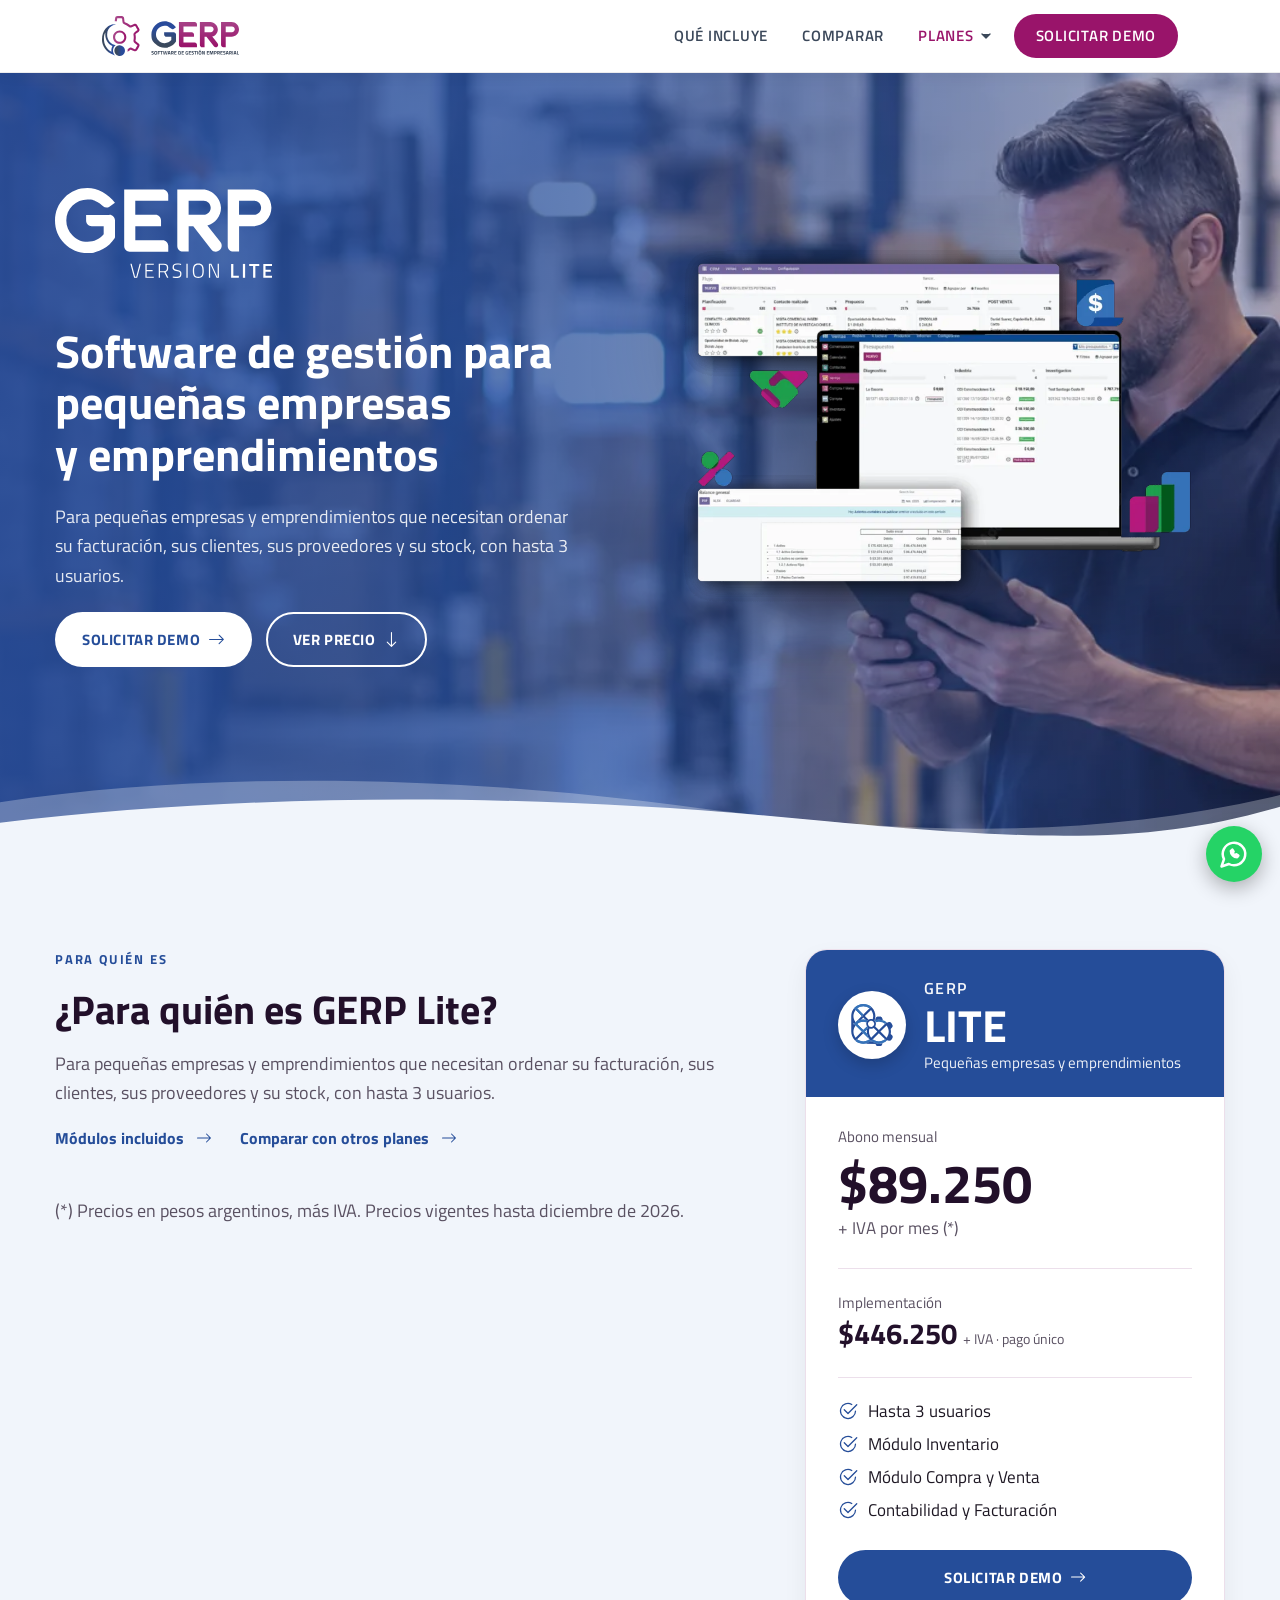
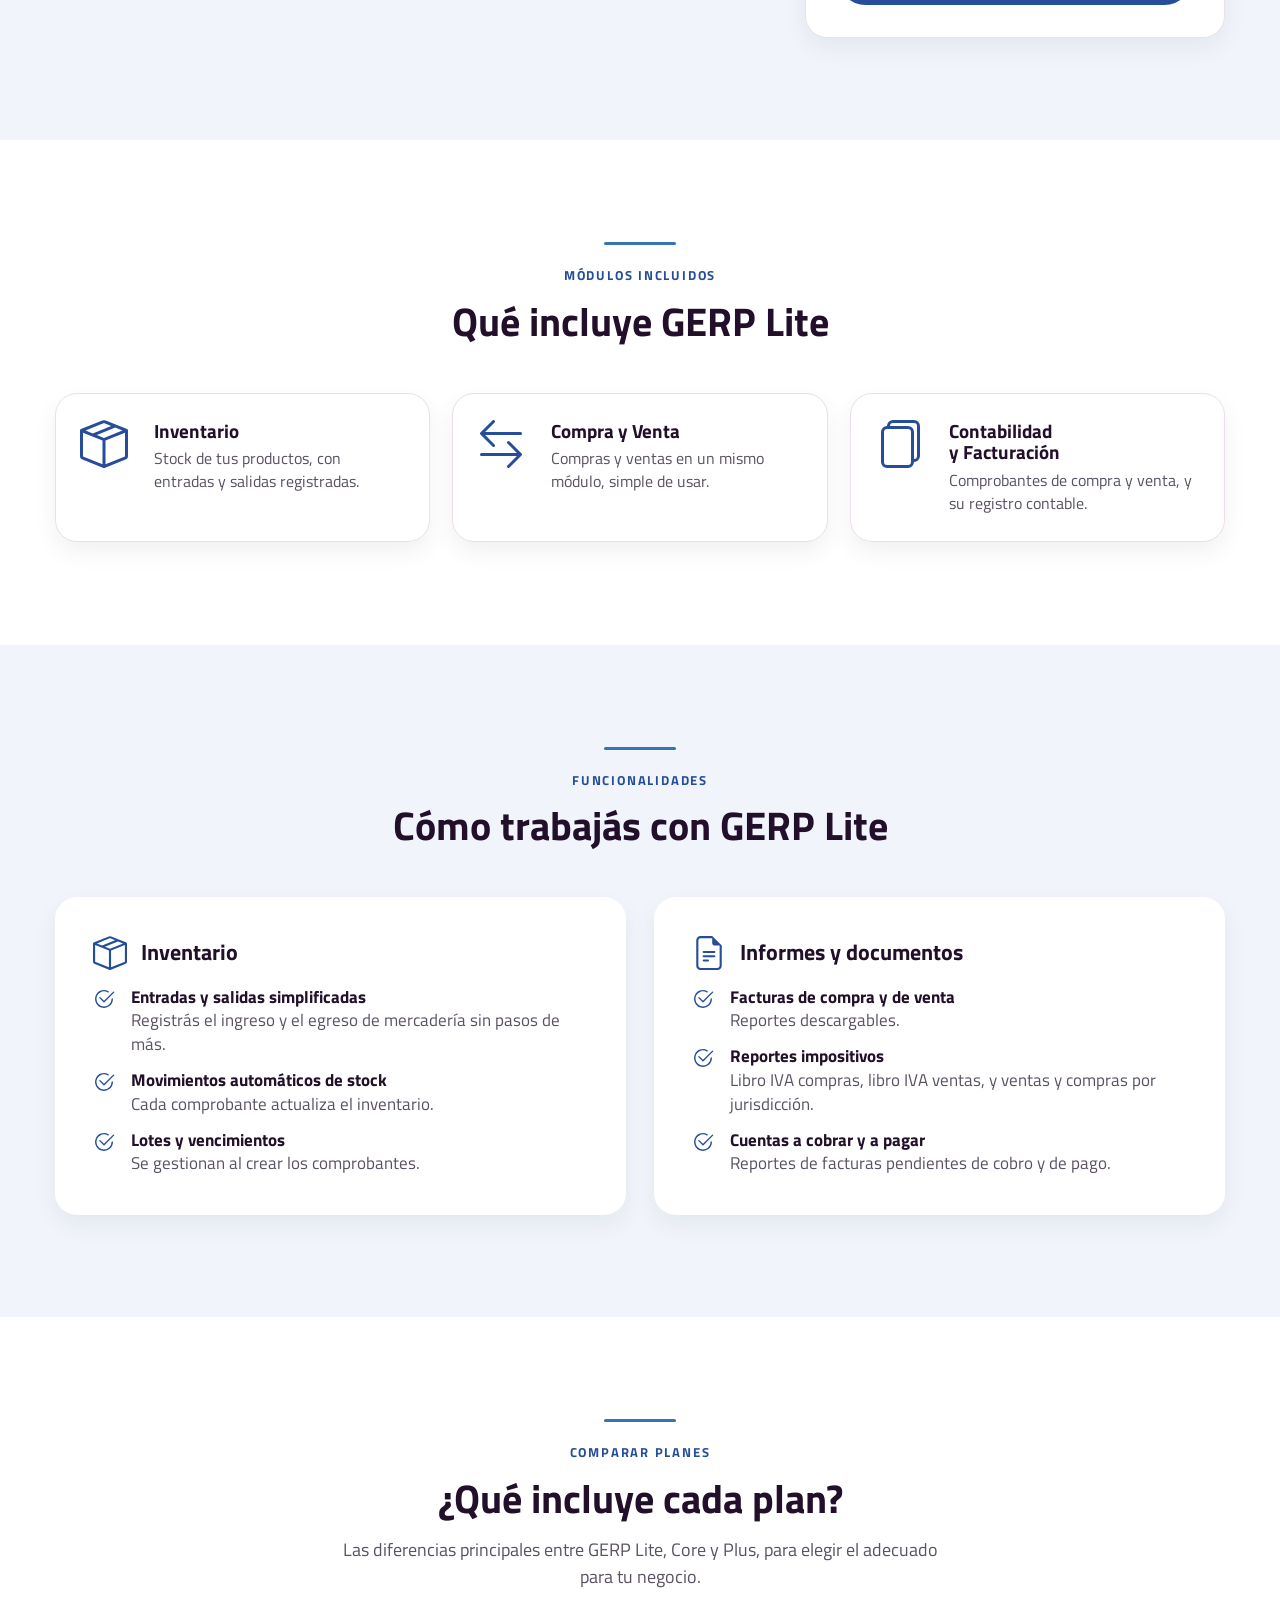
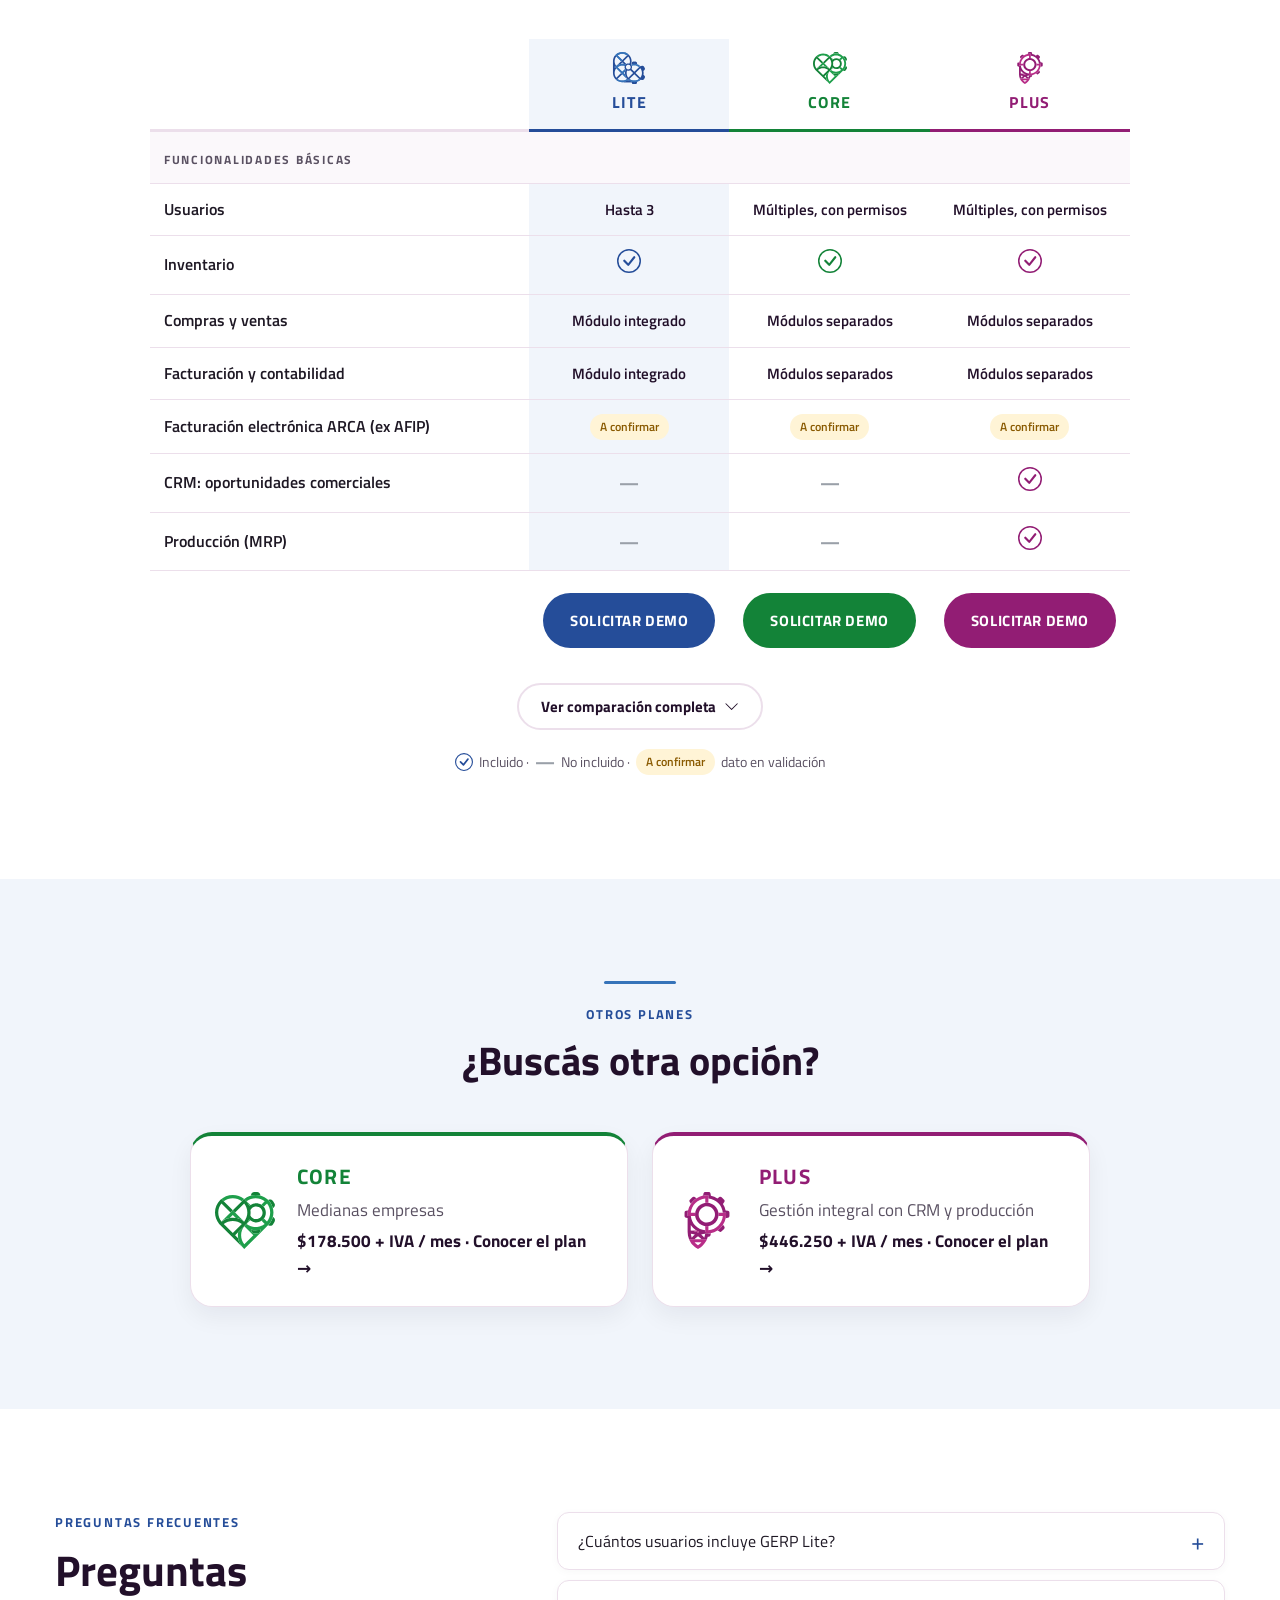
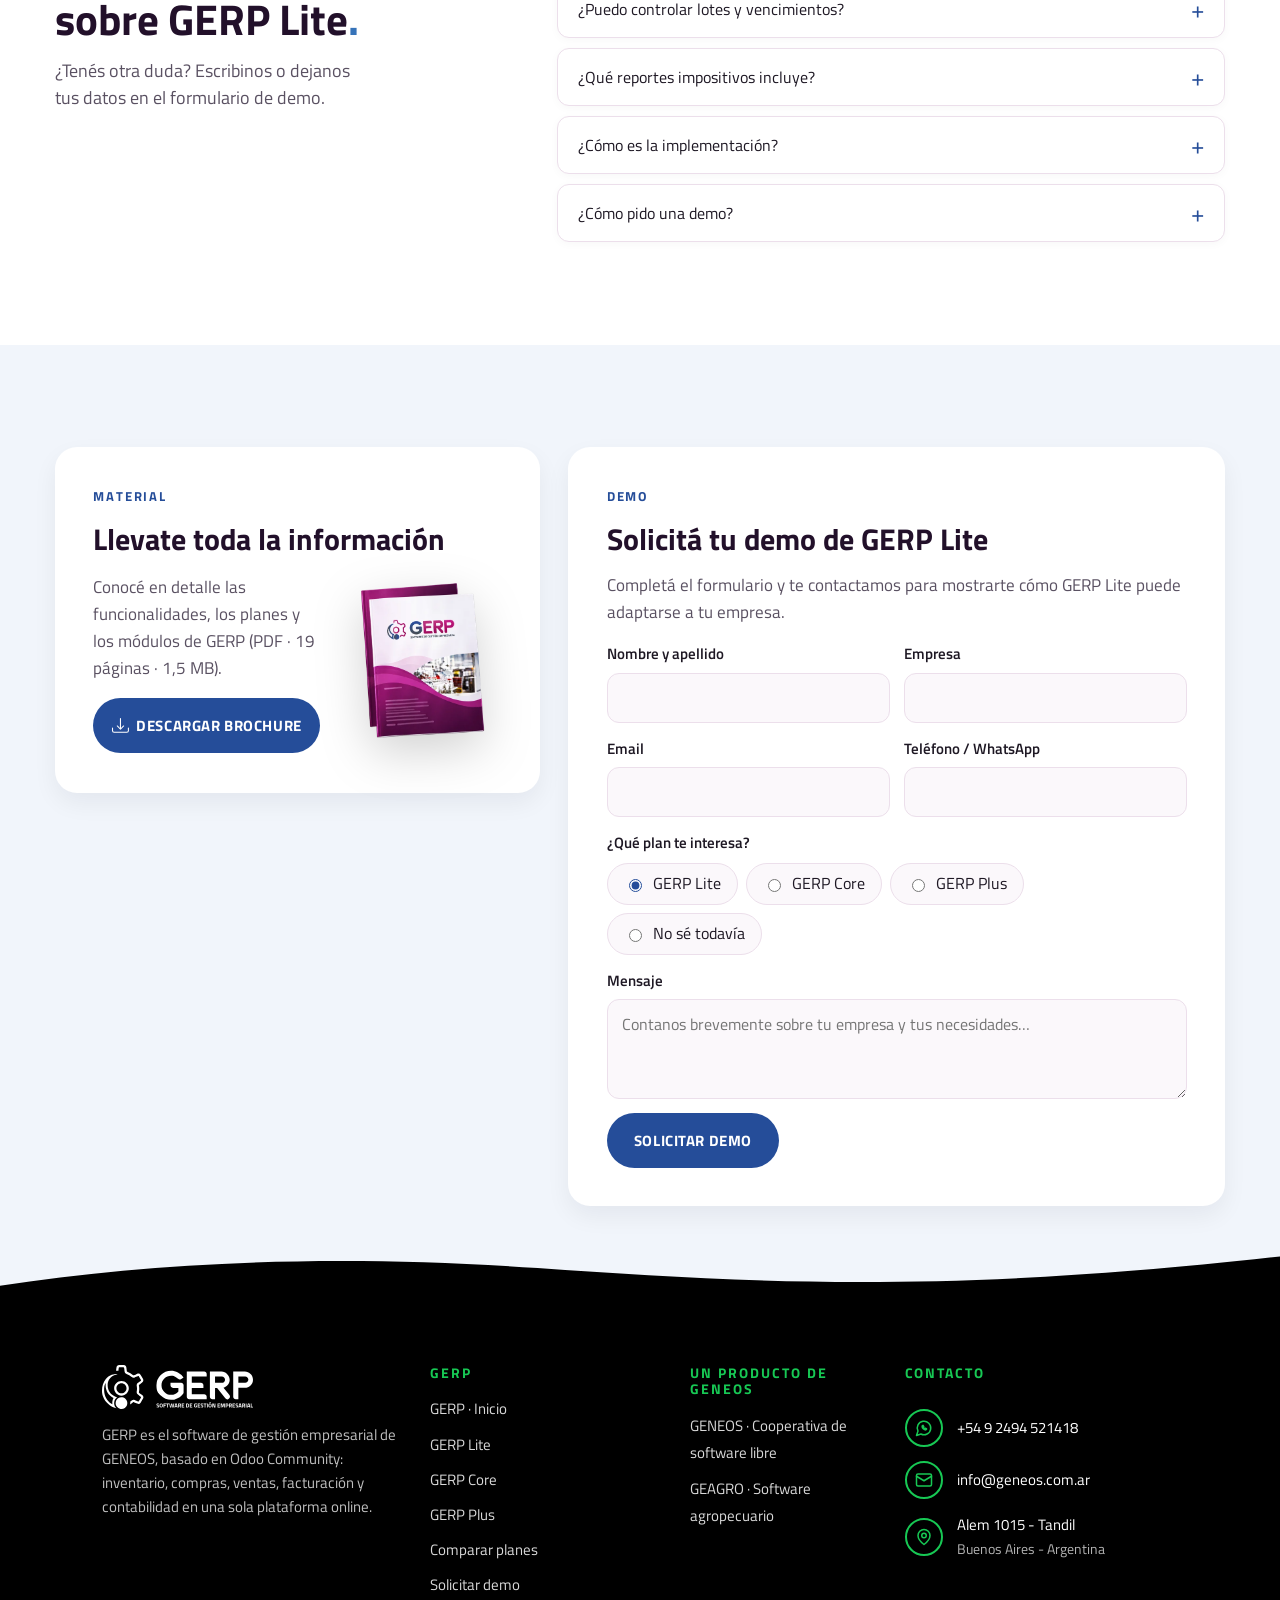
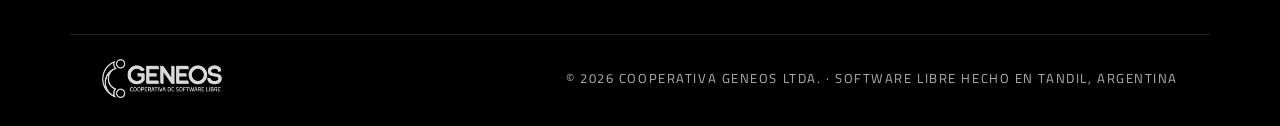
<file: lite/index.html>
<!doctype html>
<html lang="es-AR">
<head>
  <meta charset="utf-8">
  <meta name="viewport" content="width=device-width, initial-scale=1">
  <title>GERP Lite | Software de gestión para pequeñas empresas</title>
  <meta name="description" content="GERP Lite: software de gestión para pequeñas empresas y emprendimientos. Inventario, compras y ventas, facturación y contabilidad, hasta 3 usuarios. Precio y demo.">
  <meta name="robots" content="index, follow, max-image-preview:large">
<link rel="canonical" href="https://gerp.ar/lite/">  <meta property="og:type" content="website">
  <meta property="og:locale" content="es_AR">
  <meta property="og:site_name" content="GERP">
  <meta property="og:title" content="GERP Lite | Software de gestión para pequeñas empresas">
  <meta property="og:description" content="GERP Lite: software de gestión para pequeñas empresas y emprendimientos. Inventario, compras y ventas, facturación y contabilidad, hasta 3 usuarios. Precio y demo.">
<meta property="og:url" content="https://gerp.ar/lite/">  <meta property="og:image" content="https://gerp.ar/assets/img/og/gerp.jpg">
  <meta property="og:image:width" content="1200">
  <meta property="og:image:height" content="630">
  <meta name="twitter:card" content="summary_large_image">
  <meta name="twitter:title" content="GERP Lite | Software de gestión para pequeñas empresas">
  <meta name="twitter:description" content="GERP Lite: software de gestión para pequeñas empresas y emprendimientos. Inventario, compras y ventas, facturación y contabilidad, hasta 3 usuarios. Precio y demo.">
  <meta name="twitter:image" content="https://gerp.ar/assets/img/og/gerp.jpg">
  <meta name="theme-color" content="#ffffff">
  <link rel="icon" href="../favicon.ico" sizes="48x48">
  <link rel="icon" type="image/png" sizes="32x32" href="../assets/icons/favicon/favicon-32x32.png">
  <link rel="icon" type="image/png" sizes="16x16" href="../assets/icons/favicon/favicon-16x16.png">
  <link rel="apple-touch-icon" sizes="180x180" href="../assets/icons/favicon/apple-touch-icon.png">
  <link rel="manifest" href="../assets/icons/favicon/site.webmanifest">
  <link rel="preconnect" href="https://fonts.googleapis.com">
  <link rel="preconnect" href="https://fonts.gstatic.com" crossorigin>
  <link rel="preload" as="style" href="https://fonts.googleapis.com/css2?family=Titillium+Web:ital,wght@0,300;0,400;0,600;0,700;1,400&amp;display=swap">
  <link rel="stylesheet" href="https://fonts.googleapis.com/css2?family=Titillium+Web:ital,wght@0,300;0,400;0,600;0,700;1,400&amp;display=swap" media="print" onload="this.media='all'">
  <noscript><link rel="stylesheet" href="https://fonts.googleapis.com/css2?family=Titillium+Web:ital,wght@0,300;0,400;0,600;0,700;1,400&amp;display=swap"></noscript>
<link rel="preload" as="image" type="image/webp" href="../assets/img/gerp/gerp-hero-1920.webp" media="(min-width: 901px)" fetchpriority="high">
<link rel="preload" as="image" type="image/webp" href="../assets/img/gerp/gerp-hero-900.webp" media="(max-width: 900px)" fetchpriority="high">
  <link rel="stylesheet" href="../assets/css/styles.css">
  <link rel="stylesheet" href="../assets/css/site.css">
<link rel="stylesheet" href="../assets/css/product.css">  <script type="application/ld+json">{
 "@context": "https://schema.org",
 "@graph": [
  {
   "@type": "Organization",
   "@id": "https://gerp.ar/#organizacion",
   "name": "GENEOS",
   "legalName": "Cooperativa de Trabajo GENEOS Ltda.",
   "url": "https://geneos.coop.ar/",
   "email": "info@geneos.com.ar",
   "telephone": "+54 9 249 452-1418",
   "address": {
    "@type": "PostalAddress",
    "streetAddress": "Alem 1015",
    "addressLocality": "Tandil",
    "addressRegion": "Buenos Aires",
    "postalCode": "B7000",
    "addressCountry": "AR"
   }
  },
  {
   "@type": "WebPage",
   "@id": "https://gerp.ar/lite/#pagina",
   "url": "https://gerp.ar/lite/",
   "name": "GERP Lite | Software de gestión para pequeñas empresas",
   "description": "GERP Lite: software de gestión para pequeñas empresas y emprendimientos. Inventario, compras y ventas, facturación y contabilidad, hasta 3 usuarios. Precio y demo.",
   "inLanguage": "es-AR",
   "publisher": {
    "@id": "https://gerp.ar/#organizacion"
   },
   "primaryImageOfPage": "https://gerp.ar/assets/img/og/gerp.jpg"
  }
 ]
}</script>
<script type="application/ld+json">{
 "@context": "https://schema.org",
 "@type": "FAQPage",
 "mainEntity": [
  {
   "@type": "Question",
   "name": "¿Cuántos usuarios incluye GERP Lite?",
   "acceptedAnswer": {
    "@type": "Answer",
    "text": "Hasta 3 usuarios. Si tu equipo es más grande, GERP Core y GERP Plus permiten múltiples usuarios con distintos niveles de acceso."
   }
  },
  {
   "@type": "Question",
   "name": "¿Puedo controlar lotes y vencimientos?",
   "acceptedAnswer": {
    "@type": "Answer",
    "text": "Sí. En GERP Lite gestionás lotes y vencimientos al crear los comprobantes."
   }
  },
  {
   "@type": "Question",
   "name": "¿Qué reportes impositivos incluye?",
   "acceptedAnswer": {
    "@type": "Answer",
    "text": "Libro IVA compras, libro IVA ventas, y ventas y compras por jurisdicción, además de los reportes de facturas a cobrar y a pagar."
   }
  },
  {
   "@type": "Question",
   "name": "¿Cómo es la implementación?",
   "acceptedAnswer": {
    "@type": "Answer",
    "text": "Configuramos el sistema, cargamos tus datos iniciales, capacitamos a las personas que lo van a usar y te acompañamos con soporte. La implementación de GERP Lite tiene un costo único de $446.250 + IVA."
   }
  },
  {
   "@type": "Question",
   "name": "¿Cómo pido una demo?",
   "acceptedAnswer": {
    "@type": "Answer",
    "text": "Completá el formulario de esta página o escribinos por WhatsApp. Te contactamos para conocer tu empresa y mostrarte GERP Lite."
   }
  }
 ]
}</script>
<script type="application/ld+json">{
 "@context": "https://schema.org",
 "@type": "SoftwareApplication",
 "@id": "https://gerp.ar/lite/#software",
 "name": "GERP Lite",
 "applicationCategory": "BusinessApplication",
 "applicationSubCategory": "ERP",
 "operatingSystem": "Web",
 "description": "GERP Lite: software de gestión para pequeñas empresas y emprendimientos. Inventario, compras y ventas, facturación y contabilidad, hasta 3 usuarios. Precio y demo.",
 "url": "https://gerp.ar/lite/",
 "image": "https://gerp.ar/assets/img/2024/11/G-ERP-Lite.svg",
 "inLanguage": "es-AR",
 "publisher": {
  "@id": "https://gerp.ar/#organizacion"
 },
 "featureList": [
  "Inventario",
  "Compra y Venta",
  "Contabilidad y Facturación"
 ],
 "offers": {
  "@type": "Offer",
  "name": "GERP Lite",
  "price": 89250,
  "priceCurrency": "ARS",
  "url": "https://gerp.ar/lite/",
  "priceSpecification": {
   "@type": "UnitPriceSpecification",
   "price": 89250,
   "priceCurrency": "ARS",
   "unitText": "mes",
   "valueAddedTaxIncluded": false
  }
 }
}</script>
<script type="application/ld+json">{
 "@context": "https://schema.org",
 "@type": "BreadcrumbList",
 "itemListElement": [
  {
   "@type": "ListItem",
   "position": 1,
   "name": "GERP",
   "item": "https://gerp.ar/"
  },
  {
   "@type": "ListItem",
   "position": 2,
   "name": "GERP Lite",
   "item": "https://gerp.ar/lite/"
  }
 ]
}</script>
</head>
<body class="standalone pp-theme-gerp page-gerp page-plan page-plan-lite">
  <a class="skip-link" href="#contenido">Saltar al contenido</a>
  <header class="site-header">
    <div class="container header-inner">
      <a class="brand" href="../"><img src="../assets/img/2025/02/Isologo-GERP-Full.svg" alt="GERP, ir al inicio" width="296" height="87"></a>
      <button class="nav-toggle" aria-expanded="false" aria-controls="menu" aria-label="Abrir menú"><svg class="icon" aria-hidden="true" focusable="false" viewBox="0 0 24 24" fill="none" stroke="currentColor" stroke-width="2" stroke-linecap="round" stroke-linejoin="round"><path d="M3 6h18M3 12h18M3 18h18"/></svg>
</button>
      <nav class="site-nav" id="menu" aria-label="Navegación principal">
        <ul>
          <li><a href="#incluye">Qué incluye</a></li>
          <li><a href="#comparar">Comparar</a></li>
          <li class="has-sub is-active"><a href="../#planes">Planes</a><button class="sub-toggle" aria-expanded="false" aria-label="Submenú Planes"><svg class="icon" aria-hidden="true" focusable="false" viewBox="0 0 24 24" fill="none" stroke="currentColor" stroke-width="2" stroke-linecap="round" stroke-linejoin="round"><path d="m6 9 6 6 6-6"/></svg>
</button>
            <ul class="sub sub-planes">
<li><a href="../lite/" style="--plan-color: #254d99" aria-current="page"><img src="../assets/img/2024/11/G-ERP-Lite.svg" alt="" width="28" height="27"><span><b>GERP Lite</b><small>Pequeñas empresas y emprendimientos</small></span></a></li><li><a href="../core/" style="--plan-color: #138338"><img src="../assets/img/2024/11/G-ERP-Core.svg" alt="" width="28" height="27"><span><b>GERP Core</b><small>Medianas empresas</small></span></a></li><li><a href="../plus/" style="--plan-color: #921d74"><img src="../assets/img/2024/11/G-ERP-Plus.svg" alt="" width="28" height="27"><span><b>GERP Plus</b><small>Gestión integral con CRM y producción</small></span></a></li>            </ul>
          </li>
          <li class="nav-cta"><a href="#demo">Solicitar demo</a></li>
        </ul>
      </nav>
    </div>
  </header>
  <main id="contenido">
<div class="pp pp-theme-gerp pp-plan-page" style="--pp-deep-rgb: 37, 77, 153; --pp-accent: #254d99; --pp-eyebrow-2: #254d99; --pp-steps-ico: #254d99; --pp-highlight: #3673b9; --pp-btn: #254d99; --pp-btn-hover: #3673b9; --pp-btn2: #fff; --pp-btn2-text: #254d99; --pp-soft: #f1f5fb; --pp-soft-2: #f1f5fb; --pp-icon-bg: #f1f5fb; --pp-line: #3673b9; --pp-quote-bg: #254d99;">

<section class="pp-hero pp-wave" style="--pp-hero-img: url('../img/gerp/gerp-hero-1920.webp'); --pp-hero-img-sm: url('../img/gerp/gerp-hero-900.webp'); --pp-hero-pos: right center; --pp-hero-fade: .25; --pp-wave-next: #f1f5fb;">
  <div class="pp-container pp-hero-grid">
    <div class="pp-hero-copy">
<img class="pp-hero-logo" src="../assets/img/gerp-planes/gerp-lite-logo-blanco.svg" alt="GERP Lite" width="231" height="95">      <h1><span>Software de gestión para</span> <span>pequeñas empresas</span> <span>y emprendimientos</span></h1>
<p class="pp-hero-lead">Para pequeñas empresas y emprendimientos que necesitan ordenar su facturación, sus clientes, sus proveedores y su stock, con hasta 3 usuarios.</p>      <div class="pp-hero-actions"><a class="pp-btn pp-btn-accent " href="#demo" data-version="lite">Solicitar demo <svg class="icon bi" aria-hidden="true" focusable="false" xmlns="http://www.w3.org/2000/svg" fill="currentColor" viewBox="0 0 16 16">
  <path fill-rule="evenodd" d="M1 8a.5.5 0 0 1 .5-.5h11.793l-3.147-3.146a.5.5 0 0 1 .708-.708l4 4a.5.5 0 0 1 0 .708l-4 4a.5.5 0 0 1-.708-.708L13.293 8.5H1.5A.5.5 0 0 1 1 8"/>
</svg>
</a><a class="pp-btn pp-btn-outline-light " href="#precio">Ver precio <svg class="icon bi" aria-hidden="true" focusable="false" xmlns="http://www.w3.org/2000/svg" fill="currentColor" viewBox="0 0 16 16">
  <path fill-rule="evenodd" d="M8 1a.5.5 0 0 1 .5.5v11.793l3.146-3.147a.5.5 0 0 1 .708.708l-4 4a.5.5 0 0 1-.708 0l-4-4a.5.5 0 0 1 .708-.708L7.5 13.293V1.5A.5.5 0 0 1 8 1"/>
</svg>
</a></div>
    </div>
    <div class="pp-hero-media">
      <img class="pp-shot" src="../assets/img/2026/01/Beneficios-GERP-1536x1029-1-1024x686.webp" alt="GERP Lite en computadora, tablet y celular" width="1024" height="686" fetchpriority="high">
    </div>
  </div>
</section>

<section class="pp-section pp-soft" id="precio" aria-labelledby="precio-title">
  <div class="pp-container pp-fit">
    <div class="pp-fit-copy">
      <p class="pp-eyebrow">Para quién es</p>
      <h2 id="precio-title">¿Para quién es GERP Lite?</h2>
      <p>Para pequeñas empresas y emprendimientos que necesitan ordenar su facturación, sus clientes, sus proveedores y su stock, con hasta 3 usuarios.</p>
      <p class="pp-fit-links"><a class="pp-more" href="#incluye">Módulos incluidos <svg class="icon bi" aria-hidden="true" focusable="false" xmlns="http://www.w3.org/2000/svg" fill="currentColor" viewBox="0 0 16 16">
  <path fill-rule="evenodd" d="M1 8a.5.5 0 0 1 .5-.5h11.793l-3.147-3.146a.5.5 0 0 1 .708-.708l4 4a.5.5 0 0 1 0 .708l-4 4a.5.5 0 0 1-.708-.708L13.293 8.5H1.5A.5.5 0 0 1 1 8"/>
</svg>
</a> <a class="pp-more" href="#comparar">Comparar con otros planes <svg class="icon bi" aria-hidden="true" focusable="false" xmlns="http://www.w3.org/2000/svg" fill="currentColor" viewBox="0 0 16 16">
  <path fill-rule="evenodd" d="M1 8a.5.5 0 0 1 .5-.5h11.793l-3.147-3.146a.5.5 0 0 1 .708-.708l4 4a.5.5 0 0 1 0 .708l-4 4a.5.5 0 0 1-.708-.708L13.293 8.5H1.5A.5.5 0 0 1 1 8"/>
</svg>
</a></p>
      <p class="pp-note" style="text-align:left">(*) Precios en pesos argentinos, más IVA. Precios vigentes hasta diciembre de 2026.</p>
    </div>
    <article class="pp-plan pp-plan-x" id="plan-lite" style="--pp-plan-color: #254d99; --pp-btn: #254d99; --pp-btn-hover: #3673b9; --pp-plan-accent: #3673b9;">
  <header class="pp-plan-head">
    <span class="pp-plan-icon"><img src="../assets/img/2024/11/G-ERP-Lite.svg" alt="" width="44" height="42"></span>
    <div>
      <p class="pp-plan-brand">GERP</p>
      <h3 class="pp-plan-name">LITE</h3>
      <p class="pp-plan-sub">Pequeñas empresas y emprendimientos</p>
    </div>
  </header>
  <div class="pp-plan-body">
    <p class="pp-plan-label">Abono mensual</p>
    <p class="pp-plan-price">$89.250</p>
    <p class="pp-plan-tax">+ IVA por mes (*)</p>
    <hr class="pp-plan-sep">
    <p class="pp-plan-label">Implementación</p>
    <p class="pp-plan-impl"><span class="pp-plan-impl-amount">$446.250</span> <span class="pp-plan-impl-tax">+ IVA · pago único</span></p>
    <hr class="pp-plan-sep">
    <ul class="pp-plan-feats"><li><svg class="icon bi" aria-hidden="true" focusable="false" xmlns="http://www.w3.org/2000/svg" fill="currentColor" viewBox="0 0 16 16">
  <path d="M2.5 8a5.5 5.5 0 0 1 8.25-4.764.5.5 0 0 0 .5-.866A6.5 6.5 0 1 0 14.5 8a.5.5 0 0 0-1 0 5.5 5.5 0 1 1-11 0"/>
  <path d="M15.354 3.354a.5.5 0 0 0-.708-.708L8 9.293 5.354 6.646a.5.5 0 1 0-.708.708l3 3a.5.5 0 0 0 .708 0z"/>
</svg>
<span>Hasta 3 usuarios</span></li><li><svg class="icon bi" aria-hidden="true" focusable="false" xmlns="http://www.w3.org/2000/svg" fill="currentColor" viewBox="0 0 16 16">
  <path d="M2.5 8a5.5 5.5 0 0 1 8.25-4.764.5.5 0 0 0 .5-.866A6.5 6.5 0 1 0 14.5 8a.5.5 0 0 0-1 0 5.5 5.5 0 1 1-11 0"/>
  <path d="M15.354 3.354a.5.5 0 0 0-.708-.708L8 9.293 5.354 6.646a.5.5 0 1 0-.708.708l3 3a.5.5 0 0 0 .708 0z"/>
</svg>
<span>Módulo Inventario</span></li><li><svg class="icon bi" aria-hidden="true" focusable="false" xmlns="http://www.w3.org/2000/svg" fill="currentColor" viewBox="0 0 16 16">
  <path d="M2.5 8a5.5 5.5 0 0 1 8.25-4.764.5.5 0 0 0 .5-.866A6.5 6.5 0 1 0 14.5 8a.5.5 0 0 0-1 0 5.5 5.5 0 1 1-11 0"/>
  <path d="M15.354 3.354a.5.5 0 0 0-.708-.708L8 9.293 5.354 6.646a.5.5 0 1 0-.708.708l3 3a.5.5 0 0 0 .708 0z"/>
</svg>
<span>Módulo Compra y Venta</span></li><li><svg class="icon bi" aria-hidden="true" focusable="false" xmlns="http://www.w3.org/2000/svg" fill="currentColor" viewBox="0 0 16 16">
  <path d="M2.5 8a5.5 5.5 0 0 1 8.25-4.764.5.5 0 0 0 .5-.866A6.5 6.5 0 1 0 14.5 8a.5.5 0 0 0-1 0 5.5 5.5 0 1 1-11 0"/>
  <path d="M15.354 3.354a.5.5 0 0 0-.708-.708L8 9.293 5.354 6.646a.5.5 0 1 0-.708.708l3 3a.5.5 0 0 0 .708 0z"/>
</svg>
<span>Contabilidad y Facturación</span></li></ul>
    <div class="pp-plan-actions">
      <a class="pp-btn pp-btn-primary pp-plan-cta" href="#demo" data-version="lite">Solicitar demo <svg class="icon bi" aria-hidden="true" focusable="false" xmlns="http://www.w3.org/2000/svg" fill="currentColor" viewBox="0 0 16 16">
  <path fill-rule="evenodd" d="M1 8a.5.5 0 0 1 .5-.5h11.793l-3.147-3.146a.5.5 0 0 1 .708-.708l4 4a.5.5 0 0 1 0 .708l-4 4a.5.5 0 0 1-.708-.708L13.293 8.5H1.5A.5.5 0 0 1 1 8"/>
</svg>
</a>
    </div>
  </div>
</article>
  </div>
</section>

<section class="pp-section pp-white" id="incluye">
  <div class="pp-container">
    <header class="pp-head">
<p class="pp-eyebrow">Módulos incluidos</p>      <h2>Qué incluye GERP Lite</h2>
    </header>
    <ul class="pp-modules-grid">
      <li>
        <div class="pp-module" style="--pp-ico: #254d99">
          <span class="pp-module-ico"><svg class="icon bi" aria-hidden="true" focusable="false" xmlns="http://www.w3.org/2000/svg" fill="currentColor" viewBox="0 0 16 16">
  <path d="M8.186 1.113a.5.5 0 0 0-.372 0L1.846 3.5l2.404.961L10.404 2zm3.564 1.426L5.596 5 8 5.961 14.154 3.5zm3.25 1.7-6.5 2.6v7.922l6.5-2.6V4.24zM7.5 14.762V6.838L1 4.239v7.923zM7.443.184a1.5 1.5 0 0 1 1.114 0l7.129 2.852A.5.5 0 0 1 16 3.5v8.662a1 1 0 0 1-.629.928l-7.185 2.874a.5.5 0 0 1-.372 0L.63 13.09a1 1 0 0 1-.63-.928V3.5a.5.5 0 0 1 .314-.464z"/>
</svg>
</span>
          <h3>Inventario</h3>
          <p>Stock de tus productos, con entradas y salidas registradas.</p>
        </div>
      </li>
      <li>
        <div class="pp-module" style="--pp-ico: #254d99">
          <span class="pp-module-ico"><svg class="icon bi" aria-hidden="true" focusable="false" xmlns="http://www.w3.org/2000/svg" fill="currentColor" viewBox="0 0 16 16">
  <path fill-rule="evenodd" d="M1 11.5a.5.5 0 0 0 .5.5h11.793l-3.147 3.146a.5.5 0 0 0 .708.708l4-4a.5.5 0 0 0 0-.708l-4-4a.5.5 0 0 0-.708.708L13.293 11H1.5a.5.5 0 0 0-.5.5m14-7a.5.5 0 0 1-.5.5H2.707l3.147 3.146a.5.5 0 1 1-.708.708l-4-4a.5.5 0 0 1 0-.708l4-4a.5.5 0 1 1 .708.708L2.707 4H14.5a.5.5 0 0 1 .5.5"/>
</svg>
</span>
          <h3>Compra y Venta</h3>
          <p>Compras y ventas en un mismo módulo, simple de usar.</p>
        </div>
      </li>
      <li>
        <div class="pp-module" style="--pp-ico: #254d99">
          <span class="pp-module-ico"><svg class="icon bi" aria-hidden="true" focusable="false" xmlns="http://www.w3.org/2000/svg" fill="currentColor" viewBox="0 0 16 16">
  <path d="M13 0H6a2 2 0 0 0-2 2 2 2 0 0 0-2 2v10a2 2 0 0 0 2 2h7a2 2 0 0 0 2-2 2 2 0 0 0 2-2V2a2 2 0 0 0-2-2m0 13V4a2 2 0 0 0-2-2H5a1 1 0 0 1 1-1h7a1 1 0 0 1 1 1v10a1 1 0 0 1-1 1M3 4a1 1 0 0 1 1-1h7a1 1 0 0 1 1 1v10a1 1 0 0 1-1 1H4a1 1 0 0 1-1-1z"/>
</svg>
</span>
          <h3>Contabilidad y Facturación</h3>
          <p>Comprobantes de compra y venta, y su registro contable.</p>
        </div>
      </li>
    </ul>
  </div>
</section>

<section class="pp-section pp-soft" id="funcionalidades">
  <div class="pp-container">
    <header class="pp-head">
      <p class="pp-eyebrow">Funcionalidades</p>
      <h2>Cómo trabajás con GERP Lite</h2>
    </header>
    <div class="pp-cols-grid">
      <div class="pp-card">
        <h3><svg class="icon bi" aria-hidden="true" focusable="false" xmlns="http://www.w3.org/2000/svg" fill="currentColor" viewBox="0 0 16 16">
  <path d="M8.186 1.113a.5.5 0 0 0-.372 0L1.846 3.5l2.404.961L10.404 2zm3.564 1.426L5.596 5 8 5.961 14.154 3.5zm3.25 1.7-6.5 2.6v7.922l6.5-2.6V4.24zM7.5 14.762V6.838L1 4.239v7.923zM7.443.184a1.5 1.5 0 0 1 1.114 0l7.129 2.852A.5.5 0 0 1 16 3.5v8.662a1 1 0 0 1-.629.928l-7.185 2.874a.5.5 0 0 1-.372 0L.63 13.09a1 1 0 0 1-.63-.928V3.5a.5.5 0 0 1 .314-.464z"/>
</svg>
Inventario</h3>
        <ul class="pp-checks">
<li><svg class="icon bi" aria-hidden="true" focusable="false" xmlns="http://www.w3.org/2000/svg" fill="currentColor" viewBox="0 0 16 16">
  <path d="M2.5 8a5.5 5.5 0 0 1 8.25-4.764.5.5 0 0 0 .5-.866A6.5 6.5 0 1 0 14.5 8a.5.5 0 0 0-1 0 5.5 5.5 0 1 1-11 0"/>
  <path d="M15.354 3.354a.5.5 0 0 0-.708-.708L8 9.293 5.354 6.646a.5.5 0 1 0-.708.708l3 3a.5.5 0 0 0 .708 0z"/>
</svg>
<b>Entradas y salidas simplificadas</b><span>Registrás el ingreso y el egreso de mercadería sin pasos de más.</span></li><li><svg class="icon bi" aria-hidden="true" focusable="false" xmlns="http://www.w3.org/2000/svg" fill="currentColor" viewBox="0 0 16 16">
  <path d="M2.5 8a5.5 5.5 0 0 1 8.25-4.764.5.5 0 0 0 .5-.866A6.5 6.5 0 1 0 14.5 8a.5.5 0 0 0-1 0 5.5 5.5 0 1 1-11 0"/>
  <path d="M15.354 3.354a.5.5 0 0 0-.708-.708L8 9.293 5.354 6.646a.5.5 0 1 0-.708.708l3 3a.5.5 0 0 0 .708 0z"/>
</svg>
<b>Movimientos automáticos de stock</b><span>Cada comprobante actualiza el inventario.</span></li><li><svg class="icon bi" aria-hidden="true" focusable="false" xmlns="http://www.w3.org/2000/svg" fill="currentColor" viewBox="0 0 16 16">
  <path d="M2.5 8a5.5 5.5 0 0 1 8.25-4.764.5.5 0 0 0 .5-.866A6.5 6.5 0 1 0 14.5 8a.5.5 0 0 0-1 0 5.5 5.5 0 1 1-11 0"/>
  <path d="M15.354 3.354a.5.5 0 0 0-.708-.708L8 9.293 5.354 6.646a.5.5 0 1 0-.708.708l3 3a.5.5 0 0 0 .708 0z"/>
</svg>
<b>Lotes y vencimientos</b><span>Se gestionan al crear los comprobantes.</span></li>        </ul>
      </div>
      <div class="pp-card">
        <h3><svg class="icon bi" aria-hidden="true" focusable="false" xmlns="http://www.w3.org/2000/svg" fill="currentColor" viewBox="0 0 16 16">
  <path d="M5.5 7a.5.5 0 0 0 0 1h5a.5.5 0 0 0 0-1zM5 9.5a.5.5 0 0 1 .5-.5h5a.5.5 0 0 1 0 1h-5a.5.5 0 0 1-.5-.5m0 2a.5.5 0 0 1 .5-.5h2a.5.5 0 0 1 0 1h-2a.5.5 0 0 1-.5-.5"/>
  <path d="M9.5 0H4a2 2 0 0 0-2 2v12a2 2 0 0 0 2 2h8a2 2 0 0 0 2-2V4.5zm0 1v2A1.5 1.5 0 0 0 11 4.5h2V14a1 1 0 0 1-1 1H4a1 1 0 0 1-1-1V2a1 1 0 0 1 1-1z"/>
</svg>
Informes y documentos</h3>
        <ul class="pp-checks">
<li><svg class="icon bi" aria-hidden="true" focusable="false" xmlns="http://www.w3.org/2000/svg" fill="currentColor" viewBox="0 0 16 16">
  <path d="M2.5 8a5.5 5.5 0 0 1 8.25-4.764.5.5 0 0 0 .5-.866A6.5 6.5 0 1 0 14.5 8a.5.5 0 0 0-1 0 5.5 5.5 0 1 1-11 0"/>
  <path d="M15.354 3.354a.5.5 0 0 0-.708-.708L8 9.293 5.354 6.646a.5.5 0 1 0-.708.708l3 3a.5.5 0 0 0 .708 0z"/>
</svg>
<b>Facturas de compra y de venta</b><span>Reportes descargables.</span></li><li><svg class="icon bi" aria-hidden="true" focusable="false" xmlns="http://www.w3.org/2000/svg" fill="currentColor" viewBox="0 0 16 16">
  <path d="M2.5 8a5.5 5.5 0 0 1 8.25-4.764.5.5 0 0 0 .5-.866A6.5 6.5 0 1 0 14.5 8a.5.5 0 0 0-1 0 5.5 5.5 0 1 1-11 0"/>
  <path d="M15.354 3.354a.5.5 0 0 0-.708-.708L8 9.293 5.354 6.646a.5.5 0 1 0-.708.708l3 3a.5.5 0 0 0 .708 0z"/>
</svg>
<b>Reportes impositivos</b><span>Libro IVA compras, libro IVA ventas, y ventas y compras por jurisdicción.</span></li><li><svg class="icon bi" aria-hidden="true" focusable="false" xmlns="http://www.w3.org/2000/svg" fill="currentColor" viewBox="0 0 16 16">
  <path d="M2.5 8a5.5 5.5 0 0 1 8.25-4.764.5.5 0 0 0 .5-.866A6.5 6.5 0 1 0 14.5 8a.5.5 0 0 0-1 0 5.5 5.5 0 1 1-11 0"/>
  <path d="M15.354 3.354a.5.5 0 0 0-.708-.708L8 9.293 5.354 6.646a.5.5 0 1 0-.708.708l3 3a.5.5 0 0 0 .708 0z"/>
</svg>
<b>Cuentas a cobrar y a pagar</b><span>Reportes de facturas pendientes de cobro y de pago.</span></li>        </ul>
      </div>
    </div>
  </div>
</section>

<section class="pp-section pp-cmp-section" id="comparar" aria-labelledby="comparar-title">
  <div class="pp-container">
    <header class="pp-head">
      <p class="pp-eyebrow">Comparar planes</p>
      <h2 id="comparar-title">¿Qué incluye cada plan?</h2>
      <p>Las diferencias principales entre GERP Lite, Core y Plus, para elegir el adecuado para tu negocio.</p>
    </header>
    <div class="pp-cmp" data-cmp data-show="lite">
      <div class="pp-cmp-tabs" role="group" aria-label="Plan a mostrar">
<button type="button" data-plan="lite" style="--pp-plan-color: #254d99; --pp-btn: #254d99; --pp-btn-hover: #3673b9; --pp-plan-accent: #3673b9;" aria-pressed="true"><img src="../assets/img/2024/11/G-ERP-Lite.svg" alt="" width="22" height="21">LITE</button><button type="button" data-plan="core" style="--pp-plan-color: #138338; --pp-btn: #138338; --pp-btn-hover: #0b6b33; --pp-plan-accent: #1e9f4b;" aria-pressed="false"><img src="../assets/img/2024/11/G-ERP-Core.svg" alt="" width="22" height="21">CORE</button><button type="button" data-plan="plus" style="--pp-plan-color: #921d74; --pp-btn: #921d74; --pp-btn-hover: #b82d88; --pp-plan-accent: #b82d88;" aria-pressed="false"><img src="../assets/img/2024/11/G-ERP-Plus.svg" alt="" width="22" height="21">PLUS</button>      </div>
      <table class="pp-cmp-table">
        <caption class="sr-only">Comparación de funcionalidades de GERP Lite, Core y Plus</caption>
        <thead>
          <tr>
            <th scope="col" class="pp-cmp-feat"><span class="sr-only">Funcionalidad</span></th>
<th scope="col" data-col="lite" style="--pp-plan-color: #254d99; --pp-btn: #254d99; --pp-btn-hover: #3673b9; --pp-plan-accent: #3673b9;" class="is-current"><img src="../assets/img/2024/11/G-ERP-Lite.svg" alt="" width="34" height="32"><span>LITE</span></th><th scope="col" data-col="core" style="--pp-plan-color: #138338; --pp-btn: #138338; --pp-btn-hover: #0b6b33; --pp-plan-accent: #1e9f4b;"><img src="../assets/img/2024/11/G-ERP-Core.svg" alt="" width="34" height="32"><span>CORE</span></th><th scope="col" data-col="plus" style="--pp-plan-color: #921d74; --pp-btn: #921d74; --pp-btn-hover: #b82d88; --pp-plan-accent: #b82d88;"><img src="../assets/img/2024/11/G-ERP-Plus.svg" alt="" width="34" height="32"><span>PLUS</span></th>          </tr>
        </thead>
        <tbody class="pp-cmp-basic">
          <tr class="pp-cmp-group"><th scope="colgroup" colspan="4">Funcionalidades básicas</th></tr>
          <tr><th scope="row">Usuarios</th><td data-col="lite" style="--pp-plan-color: #254d99" class="is-current"><span class="pp-cmp-text">Hasta 3</span></td><td data-col="core" style="--pp-plan-color: #138338"><span class="pp-cmp-text">Múltiples, con permisos</span></td><td data-col="plus" style="--pp-plan-color: #921d74"><span class="pp-cmp-text">Múltiples, con permisos</span></td></tr>
          <tr><th scope="row">Inventario</th><td data-col="lite" style="--pp-plan-color: #254d99" class="is-current"><span class="pp-cmp-yes"><svg class="icon bi" aria-hidden="true" focusable="false" xmlns="http://www.w3.org/2000/svg" fill="currentColor" viewBox="0 0 16 16">
  <path d="M8 15A7 7 0 1 1 8 1a7 7 0 0 1 0 14m0 1A8 8 0 1 0 8 0a8 8 0 0 0 0 16"/>
  <path d="m10.97 4.97-.02.022-3.473 4.425-2.093-2.094a.75.75 0 0 0-1.06 1.06L6.97 11.03a.75.75 0 0 0 1.079-.02l3.992-4.99a.75.75 0 0 0-1.071-1.05"/>
</svg>
<span class="sr-only">Incluido</span></span></td><td data-col="core" style="--pp-plan-color: #138338"><span class="pp-cmp-yes"><svg class="icon bi" aria-hidden="true" focusable="false" xmlns="http://www.w3.org/2000/svg" fill="currentColor" viewBox="0 0 16 16">
  <path d="M8 15A7 7 0 1 1 8 1a7 7 0 0 1 0 14m0 1A8 8 0 1 0 8 0a8 8 0 0 0 0 16"/>
  <path d="m10.97 4.97-.02.022-3.473 4.425-2.093-2.094a.75.75 0 0 0-1.06 1.06L6.97 11.03a.75.75 0 0 0 1.079-.02l3.992-4.99a.75.75 0 0 0-1.071-1.05"/>
</svg>
<span class="sr-only">Incluido</span></span></td><td data-col="plus" style="--pp-plan-color: #921d74"><span class="pp-cmp-yes"><svg class="icon bi" aria-hidden="true" focusable="false" xmlns="http://www.w3.org/2000/svg" fill="currentColor" viewBox="0 0 16 16">
  <path d="M8 15A7 7 0 1 1 8 1a7 7 0 0 1 0 14m0 1A8 8 0 1 0 8 0a8 8 0 0 0 0 16"/>
  <path d="m10.97 4.97-.02.022-3.473 4.425-2.093-2.094a.75.75 0 0 0-1.06 1.06L6.97 11.03a.75.75 0 0 0 1.079-.02l3.992-4.99a.75.75 0 0 0-1.071-1.05"/>
</svg>
<span class="sr-only">Incluido</span></span></td></tr>
          <tr><th scope="row">Compras y ventas</th><td data-col="lite" style="--pp-plan-color: #254d99" class="is-current"><span class="pp-cmp-text">Módulo integrado</span></td><td data-col="core" style="--pp-plan-color: #138338"><span class="pp-cmp-text">Módulos separados</span></td><td data-col="plus" style="--pp-plan-color: #921d74"><span class="pp-cmp-text">Módulos separados</span></td></tr>
          <tr><th scope="row">Facturación y contabilidad</th><td data-col="lite" style="--pp-plan-color: #254d99" class="is-current"><span class="pp-cmp-text">Módulo integrado</span></td><td data-col="core" style="--pp-plan-color: #138338"><span class="pp-cmp-text">Módulos separados</span></td><td data-col="plus" style="--pp-plan-color: #921d74"><span class="pp-cmp-text">Módulos separados</span></td></tr>
          <tr><th scope="row">Facturación electrónica ARCA (ex AFIP)</th><td data-col="lite" style="--pp-plan-color: #254d99" class="is-current"><span class="pp-cmp-pending">A confirmar</span></td><td data-col="core" style="--pp-plan-color: #138338"><span class="pp-cmp-pending">A confirmar</span></td><td data-col="plus" style="--pp-plan-color: #921d74"><span class="pp-cmp-pending">A confirmar</span></td></tr>
          <tr><th scope="row">CRM: oportunidades comerciales</th><td data-col="lite" style="--pp-plan-color: #254d99" class="is-current"><span class="pp-cmp-no" aria-hidden="true">—</span><span class="sr-only">No incluido</span></td><td data-col="core" style="--pp-plan-color: #138338"><span class="pp-cmp-no" aria-hidden="true">—</span><span class="sr-only">No incluido</span></td><td data-col="plus" style="--pp-plan-color: #921d74"><span class="pp-cmp-yes"><svg class="icon bi" aria-hidden="true" focusable="false" xmlns="http://www.w3.org/2000/svg" fill="currentColor" viewBox="0 0 16 16">
  <path d="M8 15A7 7 0 1 1 8 1a7 7 0 0 1 0 14m0 1A8 8 0 1 0 8 0a8 8 0 0 0 0 16"/>
  <path d="m10.97 4.97-.02.022-3.473 4.425-2.093-2.094a.75.75 0 0 0-1.06 1.06L6.97 11.03a.75.75 0 0 0 1.079-.02l3.992-4.99a.75.75 0 0 0-1.071-1.05"/>
</svg>
<span class="sr-only">Incluido</span></span></td></tr>
          <tr><th scope="row">Producción (MRP)</th><td data-col="lite" style="--pp-plan-color: #254d99" class="is-current"><span class="pp-cmp-no" aria-hidden="true">—</span><span class="sr-only">No incluido</span></td><td data-col="core" style="--pp-plan-color: #138338"><span class="pp-cmp-no" aria-hidden="true">—</span><span class="sr-only">No incluido</span></td><td data-col="plus" style="--pp-plan-color: #921d74"><span class="pp-cmp-yes"><svg class="icon bi" aria-hidden="true" focusable="false" xmlns="http://www.w3.org/2000/svg" fill="currentColor" viewBox="0 0 16 16">
  <path d="M8 15A7 7 0 1 1 8 1a7 7 0 0 1 0 14m0 1A8 8 0 1 0 8 0a8 8 0 0 0 0 16"/>
  <path d="m10.97 4.97-.02.022-3.473 4.425-2.093-2.094a.75.75 0 0 0-1.06 1.06L6.97 11.03a.75.75 0 0 0 1.079-.02l3.992-4.99a.75.75 0 0 0-1.071-1.05"/>
</svg>
<span class="sr-only">Incluido</span></span></td></tr>
        </tbody>
        <tbody class="pp-cmp-advanced" id="cmp-avanzadas-lite">
          <tr class="pp-cmp-group"><th scope="colgroup" colspan="4">Funcionalidades avanzadas</th></tr>
          <tr><th scope="row">Circuito completo de compras, con autorización</th><td data-col="lite" style="--pp-plan-color: #254d99" class="is-current"><span class="pp-cmp-pending">A confirmar</span></td><td data-col="core" style="--pp-plan-color: #138338"><span class="pp-cmp-yes"><svg class="icon bi" aria-hidden="true" focusable="false" xmlns="http://www.w3.org/2000/svg" fill="currentColor" viewBox="0 0 16 16">
  <path d="M8 15A7 7 0 1 1 8 1a7 7 0 0 1 0 14m0 1A8 8 0 1 0 8 0a8 8 0 0 0 0 16"/>
  <path d="m10.97 4.97-.02.022-3.473 4.425-2.093-2.094a.75.75 0 0 0-1.06 1.06L6.97 11.03a.75.75 0 0 0 1.079-.02l3.992-4.99a.75.75 0 0 0-1.071-1.05"/>
</svg>
<span class="sr-only">Incluido</span></span></td><td data-col="plus" style="--pp-plan-color: #921d74"><span class="pp-cmp-yes"><svg class="icon bi" aria-hidden="true" focusable="false" xmlns="http://www.w3.org/2000/svg" fill="currentColor" viewBox="0 0 16 16">
  <path d="M8 15A7 7 0 1 1 8 1a7 7 0 0 1 0 14m0 1A8 8 0 1 0 8 0a8 8 0 0 0 0 16"/>
  <path d="m10.97 4.97-.02.022-3.473 4.425-2.093-2.094a.75.75 0 0 0-1.06 1.06L6.97 11.03a.75.75 0 0 0 1.079-.02l3.992-4.99a.75.75 0 0 0-1.071-1.05"/>
</svg>
<span class="sr-only">Incluido</span></span></td></tr>
          <tr><th scope="row">Circuito completo de ventas, con autorización</th><td data-col="lite" style="--pp-plan-color: #254d99" class="is-current"><span class="pp-cmp-pending">A confirmar</span></td><td data-col="core" style="--pp-plan-color: #138338"><span class="pp-cmp-yes"><svg class="icon bi" aria-hidden="true" focusable="false" xmlns="http://www.w3.org/2000/svg" fill="currentColor" viewBox="0 0 16 16">
  <path d="M8 15A7 7 0 1 1 8 1a7 7 0 0 1 0 14m0 1A8 8 0 1 0 8 0a8 8 0 0 0 0 16"/>
  <path d="m10.97 4.97-.02.022-3.473 4.425-2.093-2.094a.75.75 0 0 0-1.06 1.06L6.97 11.03a.75.75 0 0 0 1.079-.02l3.992-4.99a.75.75 0 0 0-1.071-1.05"/>
</svg>
<span class="sr-only">Incluido</span></span></td><td data-col="plus" style="--pp-plan-color: #921d74"><span class="pp-cmp-yes"><svg class="icon bi" aria-hidden="true" focusable="false" xmlns="http://www.w3.org/2000/svg" fill="currentColor" viewBox="0 0 16 16">
  <path d="M8 15A7 7 0 1 1 8 1a7 7 0 0 1 0 14m0 1A8 8 0 1 0 8 0a8 8 0 0 0 0 16"/>
  <path d="m10.97 4.97-.02.022-3.473 4.425-2.093-2.094a.75.75 0 0 0-1.06 1.06L6.97 11.03a.75.75 0 0 0 1.079-.02l3.992-4.99a.75.75 0 0 0-1.071-1.05"/>
</svg>
<span class="sr-only">Incluido</span></span></td></tr>
          <tr><th scope="row">Notas de crédito de compras y ventas</th><td data-col="lite" style="--pp-plan-color: #254d99" class="is-current"><span class="pp-cmp-pending">A confirmar</span></td><td data-col="core" style="--pp-plan-color: #138338"><span class="pp-cmp-yes"><svg class="icon bi" aria-hidden="true" focusable="false" xmlns="http://www.w3.org/2000/svg" fill="currentColor" viewBox="0 0 16 16">
  <path d="M8 15A7 7 0 1 1 8 1a7 7 0 0 1 0 14m0 1A8 8 0 1 0 8 0a8 8 0 0 0 0 16"/>
  <path d="m10.97 4.97-.02.022-3.473 4.425-2.093-2.094a.75.75 0 0 0-1.06 1.06L6.97 11.03a.75.75 0 0 0 1.079-.02l3.992-4.99a.75.75 0 0 0-1.071-1.05"/>
</svg>
<span class="sr-only">Incluido</span></span></td><td data-col="plus" style="--pp-plan-color: #921d74"><span class="pp-cmp-yes"><svg class="icon bi" aria-hidden="true" focusable="false" xmlns="http://www.w3.org/2000/svg" fill="currentColor" viewBox="0 0 16 16">
  <path d="M8 15A7 7 0 1 1 8 1a7 7 0 0 1 0 14m0 1A8 8 0 1 0 8 0a8 8 0 0 0 0 16"/>
  <path d="m10.97 4.97-.02.022-3.473 4.425-2.093-2.094a.75.75 0 0 0-1.06 1.06L6.97 11.03a.75.75 0 0 0 1.079-.02l3.992-4.99a.75.75 0 0 0-1.071-1.05"/>
</svg>
<span class="sr-only">Incluido</span></span></td></tr>
          <tr><th scope="row">Lotes y vencimientos</th><td data-col="lite" style="--pp-plan-color: #254d99" class="is-current"><span class="pp-cmp-yes"><svg class="icon bi" aria-hidden="true" focusable="false" xmlns="http://www.w3.org/2000/svg" fill="currentColor" viewBox="0 0 16 16">
  <path d="M8 15A7 7 0 1 1 8 1a7 7 0 0 1 0 14m0 1A8 8 0 1 0 8 0a8 8 0 0 0 0 16"/>
  <path d="m10.97 4.97-.02.022-3.473 4.425-2.093-2.094a.75.75 0 0 0-1.06 1.06L6.97 11.03a.75.75 0 0 0 1.079-.02l3.992-4.99a.75.75 0 0 0-1.071-1.05"/>
</svg>
<span class="sr-only">Incluido</span></span></td><td data-col="core" style="--pp-plan-color: #138338"><span class="pp-cmp-pending">A confirmar</span></td><td data-col="plus" style="--pp-plan-color: #921d74"><span class="pp-cmp-pending">A confirmar</span></td></tr>
          <tr><th scope="row">Reportes impositivos (libros IVA, por jurisdicción)</th><td data-col="lite" style="--pp-plan-color: #254d99" class="is-current"><span class="pp-cmp-yes"><svg class="icon bi" aria-hidden="true" focusable="false" xmlns="http://www.w3.org/2000/svg" fill="currentColor" viewBox="0 0 16 16">
  <path d="M8 15A7 7 0 1 1 8 1a7 7 0 0 1 0 14m0 1A8 8 0 1 0 8 0a8 8 0 0 0 0 16"/>
  <path d="m10.97 4.97-.02.022-3.473 4.425-2.093-2.094a.75.75 0 0 0-1.06 1.06L6.97 11.03a.75.75 0 0 0 1.079-.02l3.992-4.99a.75.75 0 0 0-1.071-1.05"/>
</svg>
<span class="sr-only">Incluido</span></span></td><td data-col="core" style="--pp-plan-color: #138338"><span class="pp-cmp-pending">A confirmar</span></td><td data-col="plus" style="--pp-plan-color: #921d74"><span class="pp-cmp-pending">A confirmar</span></td></tr>
          <tr><th scope="row">Reportes de cuentas a cobrar y a pagar</th><td data-col="lite" style="--pp-plan-color: #254d99" class="is-current"><span class="pp-cmp-yes"><svg class="icon bi" aria-hidden="true" focusable="false" xmlns="http://www.w3.org/2000/svg" fill="currentColor" viewBox="0 0 16 16">
  <path d="M8 15A7 7 0 1 1 8 1a7 7 0 0 1 0 14m0 1A8 8 0 1 0 8 0a8 8 0 0 0 0 16"/>
  <path d="m10.97 4.97-.02.022-3.473 4.425-2.093-2.094a.75.75 0 0 0-1.06 1.06L6.97 11.03a.75.75 0 0 0 1.079-.02l3.992-4.99a.75.75 0 0 0-1.071-1.05"/>
</svg>
<span class="sr-only">Incluido</span></span></td><td data-col="core" style="--pp-plan-color: #138338"><span class="pp-cmp-pending">A confirmar</span></td><td data-col="plus" style="--pp-plan-color: #921d74"><span class="pp-cmp-pending">A confirmar</span></td></tr>
          <tr><th scope="row">Informes personalizados</th><td data-col="lite" style="--pp-plan-color: #254d99" class="is-current"><span class="pp-cmp-pending">A confirmar</span></td><td data-col="core" style="--pp-plan-color: #138338"><span class="pp-cmp-yes"><svg class="icon bi" aria-hidden="true" focusable="false" xmlns="http://www.w3.org/2000/svg" fill="currentColor" viewBox="0 0 16 16">
  <path d="M8 15A7 7 0 1 1 8 1a7 7 0 0 1 0 14m0 1A8 8 0 1 0 8 0a8 8 0 0 0 0 16"/>
  <path d="m10.97 4.97-.02.022-3.473 4.425-2.093-2.094a.75.75 0 0 0-1.06 1.06L6.97 11.03a.75.75 0 0 0 1.079-.02l3.992-4.99a.75.75 0 0 0-1.071-1.05"/>
</svg>
<span class="sr-only">Incluido</span></span></td><td data-col="plus" style="--pp-plan-color: #921d74"><span class="pp-cmp-pending">A confirmar</span></td></tr>
          <tr><th scope="row">Leads, equipos de venta y comisiones</th><td data-col="lite" style="--pp-plan-color: #254d99" class="is-current"><span class="pp-cmp-no" aria-hidden="true">—</span><span class="sr-only">No incluido</span></td><td data-col="core" style="--pp-plan-color: #138338"><span class="pp-cmp-no" aria-hidden="true">—</span><span class="sr-only">No incluido</span></td><td data-col="plus" style="--pp-plan-color: #921d74"><span class="pp-cmp-yes"><svg class="icon bi" aria-hidden="true" focusable="false" xmlns="http://www.w3.org/2000/svg" fill="currentColor" viewBox="0 0 16 16">
  <path d="M8 15A7 7 0 1 1 8 1a7 7 0 0 1 0 14m0 1A8 8 0 1 0 8 0a8 8 0 0 0 0 16"/>
  <path d="m10.97 4.97-.02.022-3.473 4.425-2.093-2.094a.75.75 0 0 0-1.06 1.06L6.97 11.03a.75.75 0 0 0 1.079-.02l3.992-4.99a.75.75 0 0 0-1.071-1.05"/>
</svg>
<span class="sr-only">Incluido</span></span></td></tr>
          <tr><th scope="row">Listas de materiales y órdenes de producción</th><td data-col="lite" style="--pp-plan-color: #254d99" class="is-current"><span class="pp-cmp-no" aria-hidden="true">—</span><span class="sr-only">No incluido</span></td><td data-col="core" style="--pp-plan-color: #138338"><span class="pp-cmp-no" aria-hidden="true">—</span><span class="sr-only">No incluido</span></td><td data-col="plus" style="--pp-plan-color: #921d74"><span class="pp-cmp-yes"><svg class="icon bi" aria-hidden="true" focusable="false" xmlns="http://www.w3.org/2000/svg" fill="currentColor" viewBox="0 0 16 16">
  <path d="M8 15A7 7 0 1 1 8 1a7 7 0 0 1 0 14m0 1A8 8 0 1 0 8 0a8 8 0 0 0 0 16"/>
  <path d="m10.97 4.97-.02.022-3.473 4.425-2.093-2.094a.75.75 0 0 0-1.06 1.06L6.97 11.03a.75.75 0 0 0 1.079-.02l3.992-4.99a.75.75 0 0 0-1.071-1.05"/>
</svg>
<span class="sr-only">Incluido</span></span></td></tr>
        </tbody>
        <tfoot>
          <tr>
            <td class="pp-cmp-feat"></td>
<td data-col="lite" style="--pp-plan-color: #254d99; --pp-btn: #254d99; --pp-btn-hover: #3673b9; --pp-plan-accent: #3673b9;"><a class="pp-btn pp-btn-primary pp-cmp-btn" href="#demo" data-version="lite">Solicitar demo<span class="sr-only"> de GERP Lite</span></a></td><td data-col="core" style="--pp-plan-color: #138338; --pp-btn: #138338; --pp-btn-hover: #0b6b33; --pp-plan-accent: #1e9f4b;"><a class="pp-btn pp-btn-primary pp-cmp-btn" href="#demo" data-version="core">Solicitar demo<span class="sr-only"> de GERP Core</span></a></td><td data-col="plus" style="--pp-plan-color: #921d74; --pp-btn: #921d74; --pp-btn-hover: #b82d88; --pp-plan-accent: #b82d88;"><a class="pp-btn pp-btn-primary pp-cmp-btn" href="#demo" data-version="plus">Solicitar demo<span class="sr-only"> de GERP Plus</span></a></td>          </tr>
        </tfoot>
      </table>
      <button type="button" class="pp-cmp-more" aria-expanded="false" aria-controls="cmp-avanzadas-lite" hidden>
        <span class="pp-cmp-more-open">Ver comparación completa</span><span class="pp-cmp-more-close">Ver menos</span> <svg class="icon bi" aria-hidden="true" focusable="false" xmlns="http://www.w3.org/2000/svg" fill="currentColor" viewBox="0 0 16 16">
  <path fill-rule="evenodd" d="M4.646 1.646a.5.5 0 0 1 .708 0l6 6a.5.5 0 0 1 0 .708l-6 6a.5.5 0 0 1-.708-.708L10.293 8 4.646 2.354a.5.5 0 0 1 0-.708"/>
</svg>

      </button>
    </div>
    <p class="pp-cmp-legend"><span class="pp-cmp-yes"><svg class="icon bi" aria-hidden="true" focusable="false" xmlns="http://www.w3.org/2000/svg" fill="currentColor" viewBox="0 0 16 16">
  <path d="M8 15A7 7 0 1 1 8 1a7 7 0 0 1 0 14m0 1A8 8 0 1 0 8 0a8 8 0 0 0 0 16"/>
  <path d="m10.97 4.97-.02.022-3.473 4.425-2.093-2.094a.75.75 0 0 0-1.06 1.06L6.97 11.03a.75.75 0 0 0 1.079-.02l3.992-4.99a.75.75 0 0 0-1.071-1.05"/>
</svg>
</span> Incluido · <span class="pp-cmp-no">—</span> No incluido · <span class="pp-cmp-pending">A confirmar</span> dato en validación</p>
  </div>
</section>

<section class="pp-section pp-soft" id="otros-planes" aria-labelledby="otros-title">
  <div class="pp-container">
    <header class="pp-head"><p class="pp-eyebrow">Otros planes</p><h2 id="otros-title">¿Buscás otra opción?</h2></header>
    <div class="pp-others">
      <a class="pp-other" href="../core/" style="--pp-plan-color: #138338; --pp-btn: #138338; --pp-btn-hover: #0b6b33; --pp-plan-accent: #1e9f4b;">
        <img src="../assets/img/2024/11/G-ERP-Core.svg" alt="" width="60" height="57" loading="lazy">
        <b>CORE</b>
        <span>Medianas empresas</span>
        <em>$178.500 + IVA / mes · Conocer el plan →</em>
      </a>
      <a class="pp-other" href="../plus/" style="--pp-plan-color: #921d74; --pp-btn: #921d74; --pp-btn-hover: #b82d88; --pp-plan-accent: #b82d88;">
        <img src="../assets/img/2024/11/G-ERP-Plus.svg" alt="" width="60" height="57" loading="lazy">
        <b>PLUS</b>
        <span>Gestión integral con CRM y producción</span>
        <em>$446.250 + IVA / mes · Conocer el plan →</em>
      </a>
    </div>
  </div>
</section>

<section class="pp-section pp-faq-section" id="faq">
  <div class="pp-container pp-faq">
    <div class="pp-faq-head">
      <p class="pp-eyebrow pp-eyebrow-2">Preguntas frecuentes</p>
      <h2>Preguntas sobre GERP Lite<span class="pp-dot">.</span></h2>
<p>¿Tenés otra duda? Escribinos o dejanos tus datos en el formulario de demo.</p>    </div>
    <div class="pp-faq-list">
      <details name="faq">
        <summary>¿Cuántos usuarios incluye GERP Lite?</summary>
        <div class="pp-faq-answer"><p>Hasta 3 usuarios. Si tu equipo es más grande, GERP Core y GERP Plus permiten múltiples usuarios con distintos niveles de acceso.</p></div>
      </details>
      <details name="faq">
        <summary>¿Puedo controlar lotes y vencimientos?</summary>
        <div class="pp-faq-answer"><p>Sí. En GERP Lite gestionás lotes y vencimientos al crear los comprobantes.</p></div>
      </details>
      <details name="faq">
        <summary>¿Qué reportes impositivos incluye?</summary>
        <div class="pp-faq-answer"><p>Libro IVA compras, libro IVA ventas, y ventas y compras por jurisdicción, además de los reportes de facturas a cobrar y a pagar.</p></div>
      </details>
      <details name="faq">
        <summary>¿Cómo es la implementación?</summary>
        <div class="pp-faq-answer"><p>Configuramos el sistema, cargamos tus datos iniciales, capacitamos a las personas que lo van a usar y te acompañamos con soporte. La implementación de GERP Lite tiene un costo único de $446.250 + IVA.</p></div>
      </details>
      <details name="faq">
        <summary>¿Cómo pido una demo?</summary>
        <div class="pp-faq-answer"><p>Completá el formulario de esta página o escribinos por WhatsApp. Te contactamos para conocer tu empresa y mostrarte GERP Lite.</p></div>
      </details>
    </div>
  </div>
</section>

<section class="pp-section pp-soft">
  <div class="pp-container pp-convert">
    <div class="pp-convert-side">
      <div class="pp-card" id="brochure">
        <p class="pp-eyebrow">Material</p>
        <h2>Llevate toda la información</h2>
        <div class="pp-brochure-cover">
          <p>Conocé en detalle las funcionalidades, los planes y los módulos de GERP (PDF · 19 páginas · 1,5 MB).</p>
          <a class="pp-btn pp-btn-primary " href="../assets/descargas/brochure-gerp-software-de-gestion-empresarial.pdf" download="brochure-gerp-software-de-gestion-empresarial.pdf"><svg class="icon bi" aria-hidden="true" focusable="false" xmlns="http://www.w3.org/2000/svg" fill="currentColor" viewBox="0 0 16 16">
  <path d="M.5 9.9a.5.5 0 0 1 .5.5v2.5a1 1 0 0 0 1 1h12a1 1 0 0 0 1-1v-2.5a.5.5 0 0 1 1 0v2.5a2 2 0 0 1-2 2H2a2 2 0 0 1-2-2v-2.5a.5.5 0 0 1 .5-.5"/>
  <path d="M7.646 11.854a.5.5 0 0 0 .708 0l3-3a.5.5 0 0 0-.708-.708L8.5 10.293V1.5a.5.5 0 0 0-1 0v8.793L5.354 8.146a.5.5 0 1 0-.708.708z"/>
</svg>
 Descargar brochure</a>
          <img src="../assets/img/gerp/gerp-brochure.webp" alt="Brochure de GERP, software de gestión empresarial" width="501" height="560" loading="lazy" decoding="async">
        </div>
      </div>
    </div>

    <div class="pp-card" id="demo">
      <p class="pp-eyebrow">Demo</p>
      <h2>Solicitá tu demo de GERP Lite</h2>
      <p>Completá el formulario y te contactamos para mostrarte cómo GERP Lite puede adaptarse a tu empresa.</p>
      <form class="pp-form" action="#" novalidate data-product="GERP">
        <div class="pp-row"><label for="f-nombre">Nombre y apellido<input id="f-nombre" name="nombre" required autocomplete="name" data-wa="Nombre"></label><label for="f-empresa">Empresa<input id="f-empresa" name="empresa" autocomplete="organization" data-wa="Empresa"></label></div>
        <div class="pp-row"><label for="f-email">Email<input id="f-email" name="email" type="email" required autocomplete="email" data-wa="Email"></label><label for="f-telefono">Teléfono / WhatsApp<input id="f-telefono" name="telefono" type="tel" autocomplete="tel" data-wa="Teléfono"></label></div>
        <fieldset class="pp-radios">
          <legend>¿Qué plan te interesa?</legend>
          <label for="v-lite"><input type="radio" id="v-lite" name="plan" value="LITE" checked> GERP Lite</label>
          <label for="v-core"><input type="radio" id="v-core" name="plan" value="CORE"> GERP Core</label>
          <label for="v-plus"><input type="radio" id="v-plus" name="plan" value="PLUS"> GERP Plus</label>
          <label for="v-nose"><input type="radio" id="v-nose" name="plan" value="(plan a definir)"> No sé todavía</label>
        </fieldset>
        <label for="f-msg">Mensaje<textarea id="f-msg" name="mensaje" placeholder="Contanos brevemente sobre tu empresa y tus necesidades…" data-wa="Mensaje"></textarea></label>
        <div class="pp-form-actions">
          <button type="submit" class="pp-btn pp-btn-primary">Solicitar demo</button>
          <p class="pp-form-status" role="status"></p>
        </div>
      </form>
    </div>
  </div>
</section>

</div>
<script src="../assets/js/product.js" defer></script>
  </main>
  <footer class="site-footer">
    <div class="container footer-cols">
      <div class="footer-about">
        <img src="../assets/img/productos/gerp-logo-blanco.svg" alt="GERP" width="296" height="87" loading="lazy" style="height:44px;width:auto">
        <p>GERP es el software de gestión empresarial de GENEOS, basado en Odoo Community: inventario, compras, ventas, facturación y contabilidad en una sola plataforma online.</p>
      </div>
      <nav aria-label="GERP">
        <h2 class="footer-title">GERP</h2>
        <ul class="footer-links">
<li><a href="../">GERP · Inicio</a></li><li><a href="../lite/">GERP Lite</a></li><li><a href="../core/">GERP Core</a></li><li><a href="../plus/">GERP Plus</a></li><li><a href="../#comparar">Comparar planes</a></li>          <li><a href="#demo">Solicitar demo</a></li>
        </ul>
      </nav>
      <nav aria-label="GENEOS">
        <h2 class="footer-title">Un producto de GENEOS</h2>
        <ul class="footer-links">
          <li><a href="https://geneos.coop.ar/">GENEOS · Cooperativa de software libre</a></li>
<li><a href="https://geagro.ar/">GEAGRO · Software agropecuario</a></li>        </ul>
      </nav>
      <address class="footer-contact">
        <h2 class="footer-title">Contacto</h2>
        <a class="footer-item" href="https://wa.me/5492494521418" target="_blank" rel="noopener"><span class="footer-icon"><svg class="icon" aria-hidden="true" focusable="false" viewBox="0 0 24 24" fill="none" stroke="currentColor" stroke-width="2" stroke-linecap="round" stroke-linejoin="round"><path d="M7.9 20A9 9 0 1 0 4 16.1L2 22z"/><path d="M9.5 9.5c0 2.8 2.2 5 5 5l1-1.2-1.6-1-1 .7a3.6 3.6 0 0 1-1.9-1.9l.7-1-1-1.6z"/></svg>
</span><span>+54 9 2494 521418</span></a>
        <a class="footer-item" href="mailto:info@geneos.com.ar"><span class="footer-icon"><svg class="icon" aria-hidden="true" focusable="false" viewBox="0 0 24 24" fill="none" stroke="currentColor" stroke-width="2" stroke-linecap="round" stroke-linejoin="round"><rect x="2" y="4" width="20" height="16" rx="2"/><path d="m22 7-10 6L2 7"/></svg>
</span><span>info@geneos.com.ar</span></a>
        <a class="footer-item" href="https://maps.app.goo.gl/SG3oBGYpz7ttdvbB8" target="_blank" rel="noopener"><span class="footer-icon"><svg class="icon" aria-hidden="true" focusable="false" viewBox="0 0 24 24" fill="none" stroke="currentColor" stroke-width="2" stroke-linecap="round" stroke-linejoin="round"><path d="M20 10c0 6-8 12-8 12s-8-6-8-12a8 8 0 0 1 16 0Z"/><circle cx="12" cy="10" r="3"/></svg>
</span><span>Alem 1015 - Tandil<br><small>Buenos Aires - Argentina</small></span></a>
      </address>
    </div>
    <div class="container footer-bottom">
      <a class="footer-geneos" href="https://geneos.coop.ar/"><img src="../assets/img/2023/10/Logo-Geneos-white.webp" alt="GENEOS" width="140" height="45" loading="lazy"></a>
      <p class="credit">© 2026 Cooperativa GENEOS Ltda. · Software libre hecho en Tandil, Argentina</p>
    </div>
  </footer>
  <a class="wa-float" href="https://wa.me/5492494521418" target="_blank" rel="noopener" aria-label="Escribinos por WhatsApp"><svg class="icon" aria-hidden="true" focusable="false" viewBox="0 0 24 24" fill="none" stroke="currentColor" stroke-width="2" stroke-linecap="round" stroke-linejoin="round"><path d="M7.9 20A9 9 0 1 0 4 16.1L2 22z"/><path d="M9.5 9.5c0 2.8 2.2 5 5 5l1-1.2-1.6-1-1 .7a3.6 3.6 0 0 1-1.9-1.9l.7-1-1-1.6z"/></svg>
</a>
  <script src="../assets/js/main.js" defer></script>
  <script src="../assets/js/site.js" defer></script>
</body>
</html>
</file>
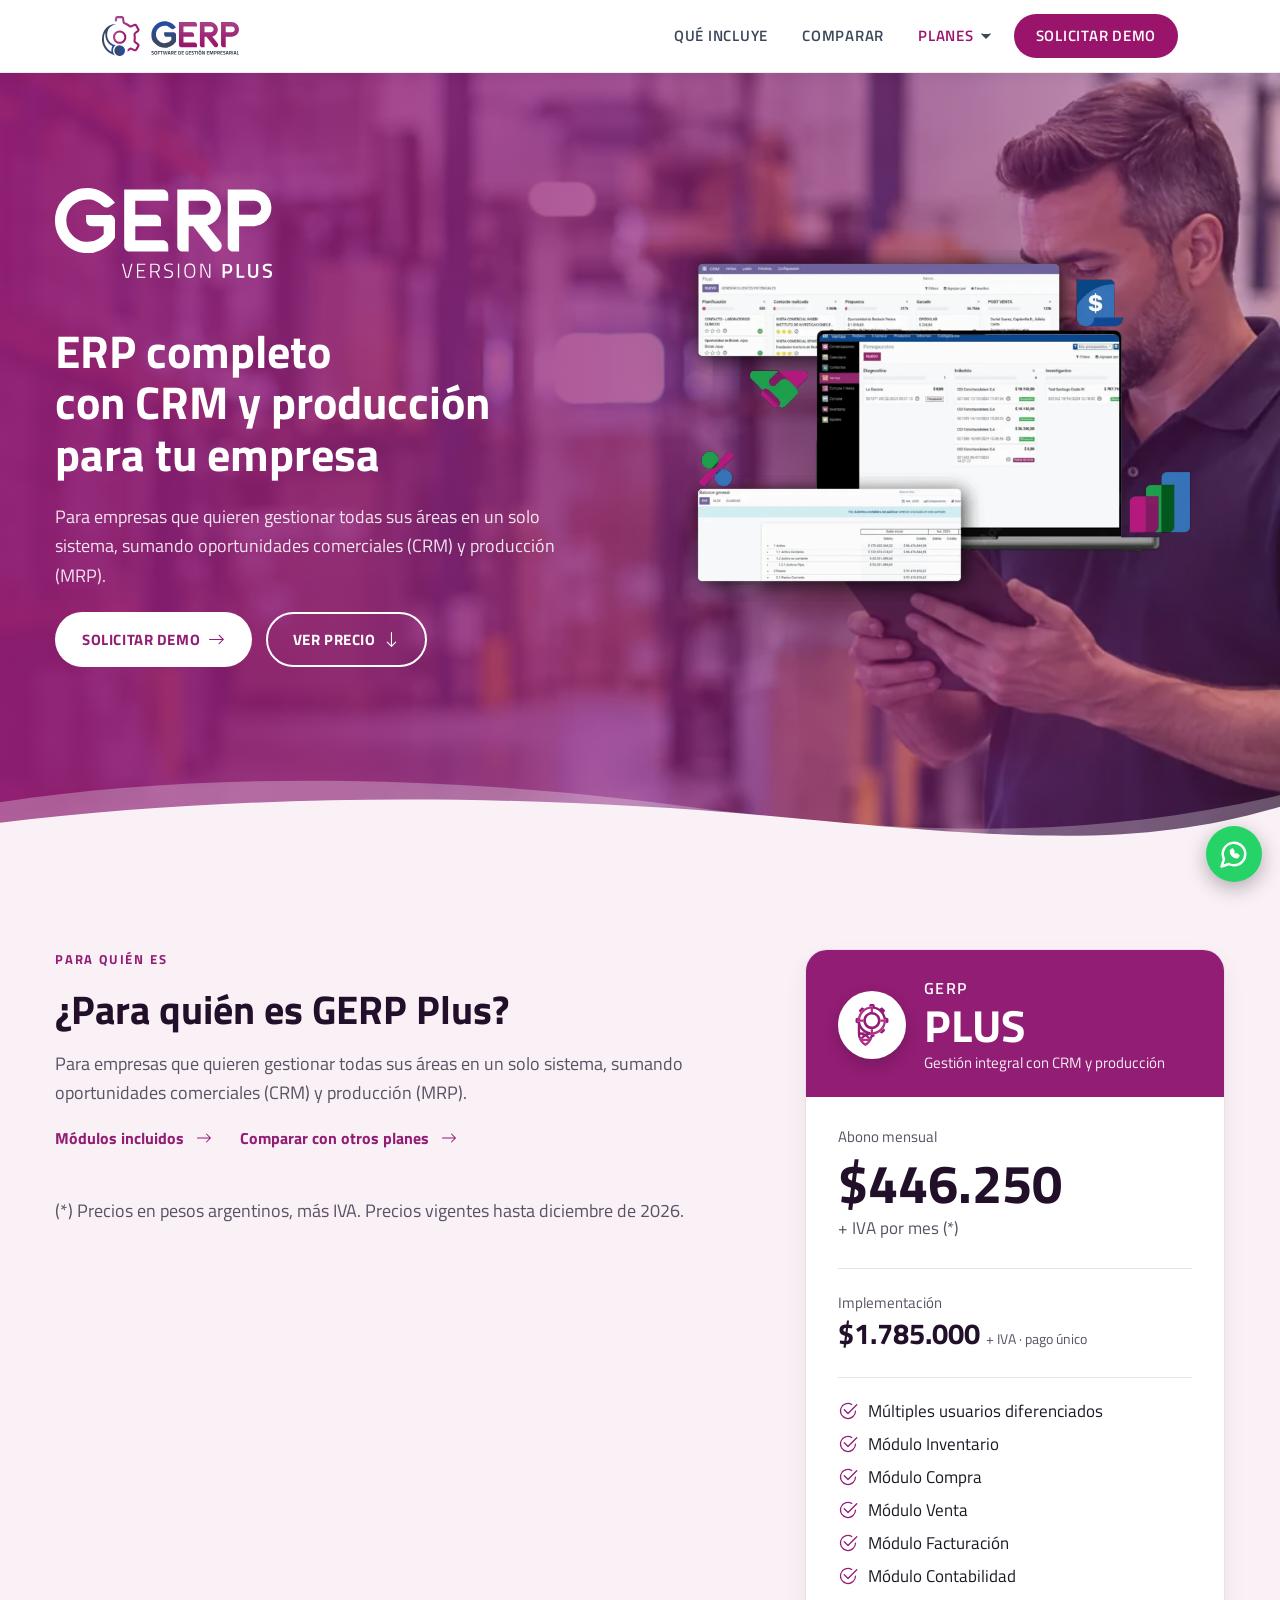
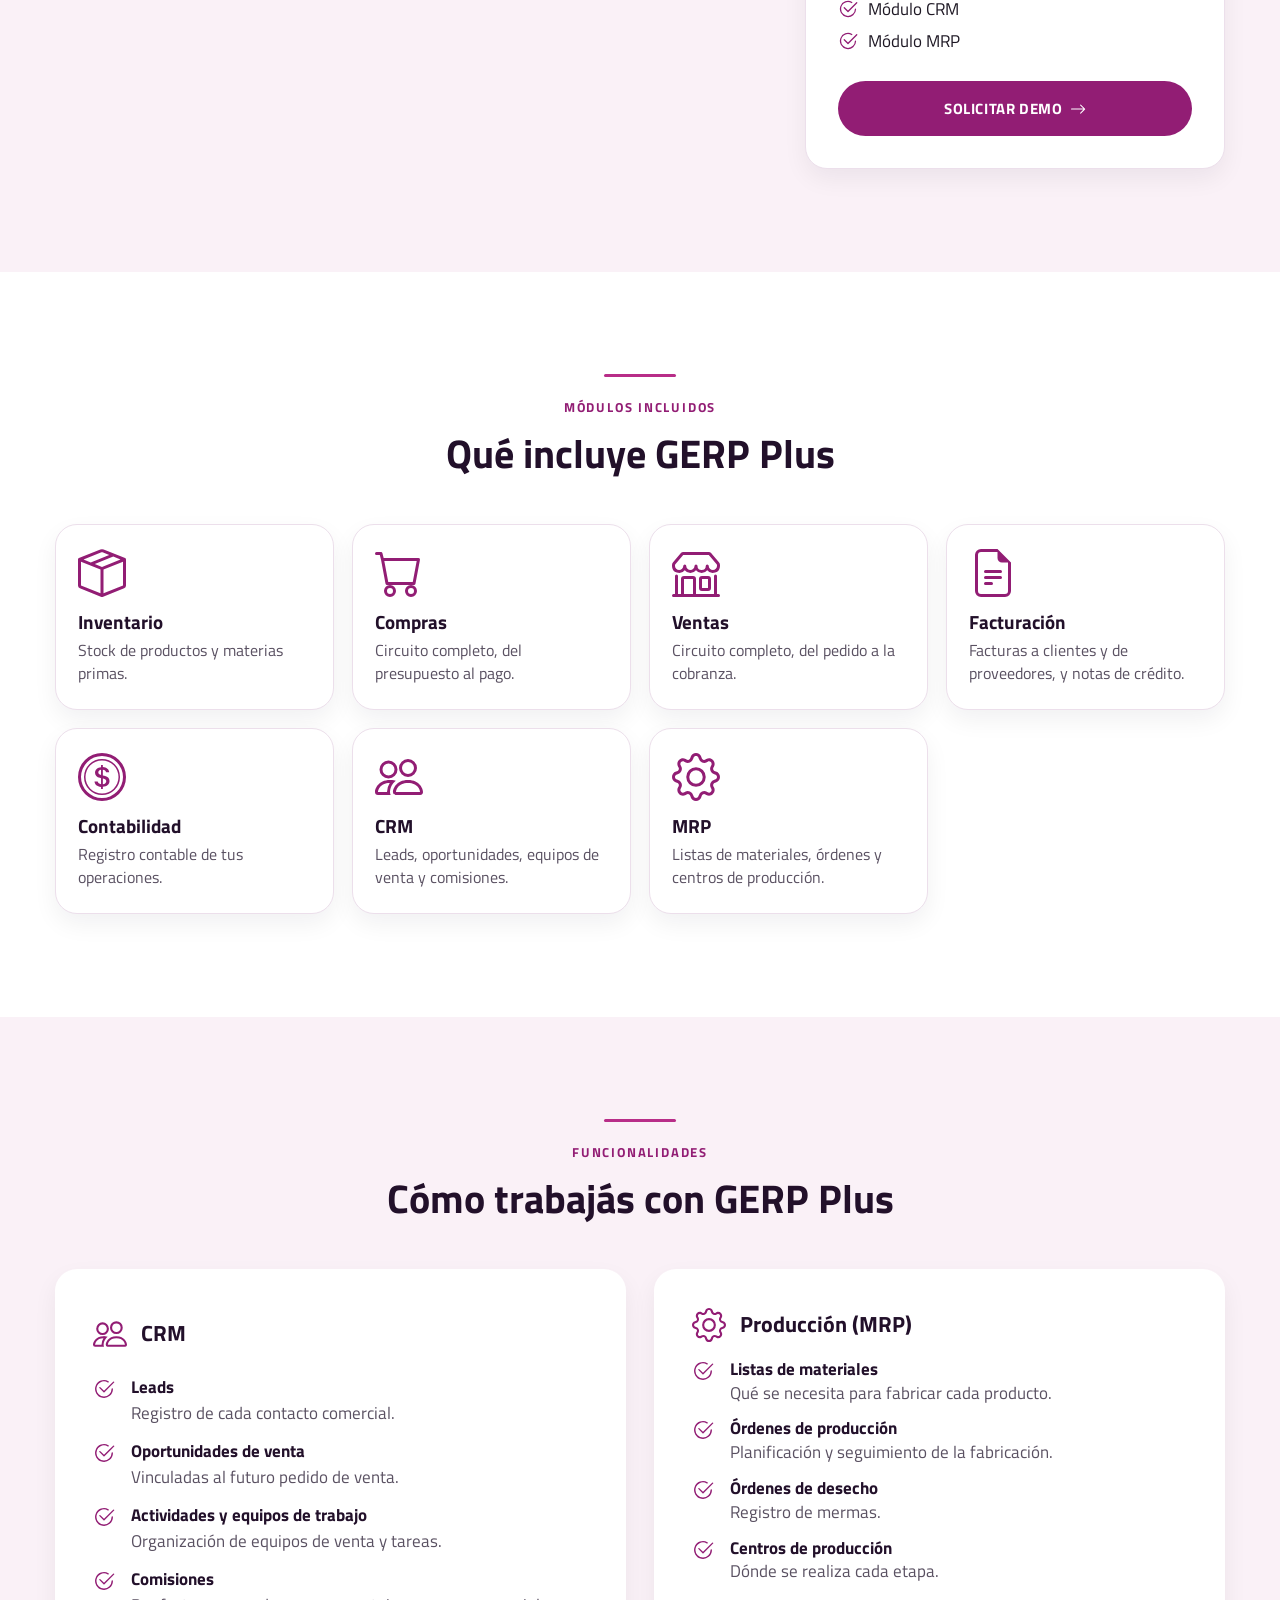
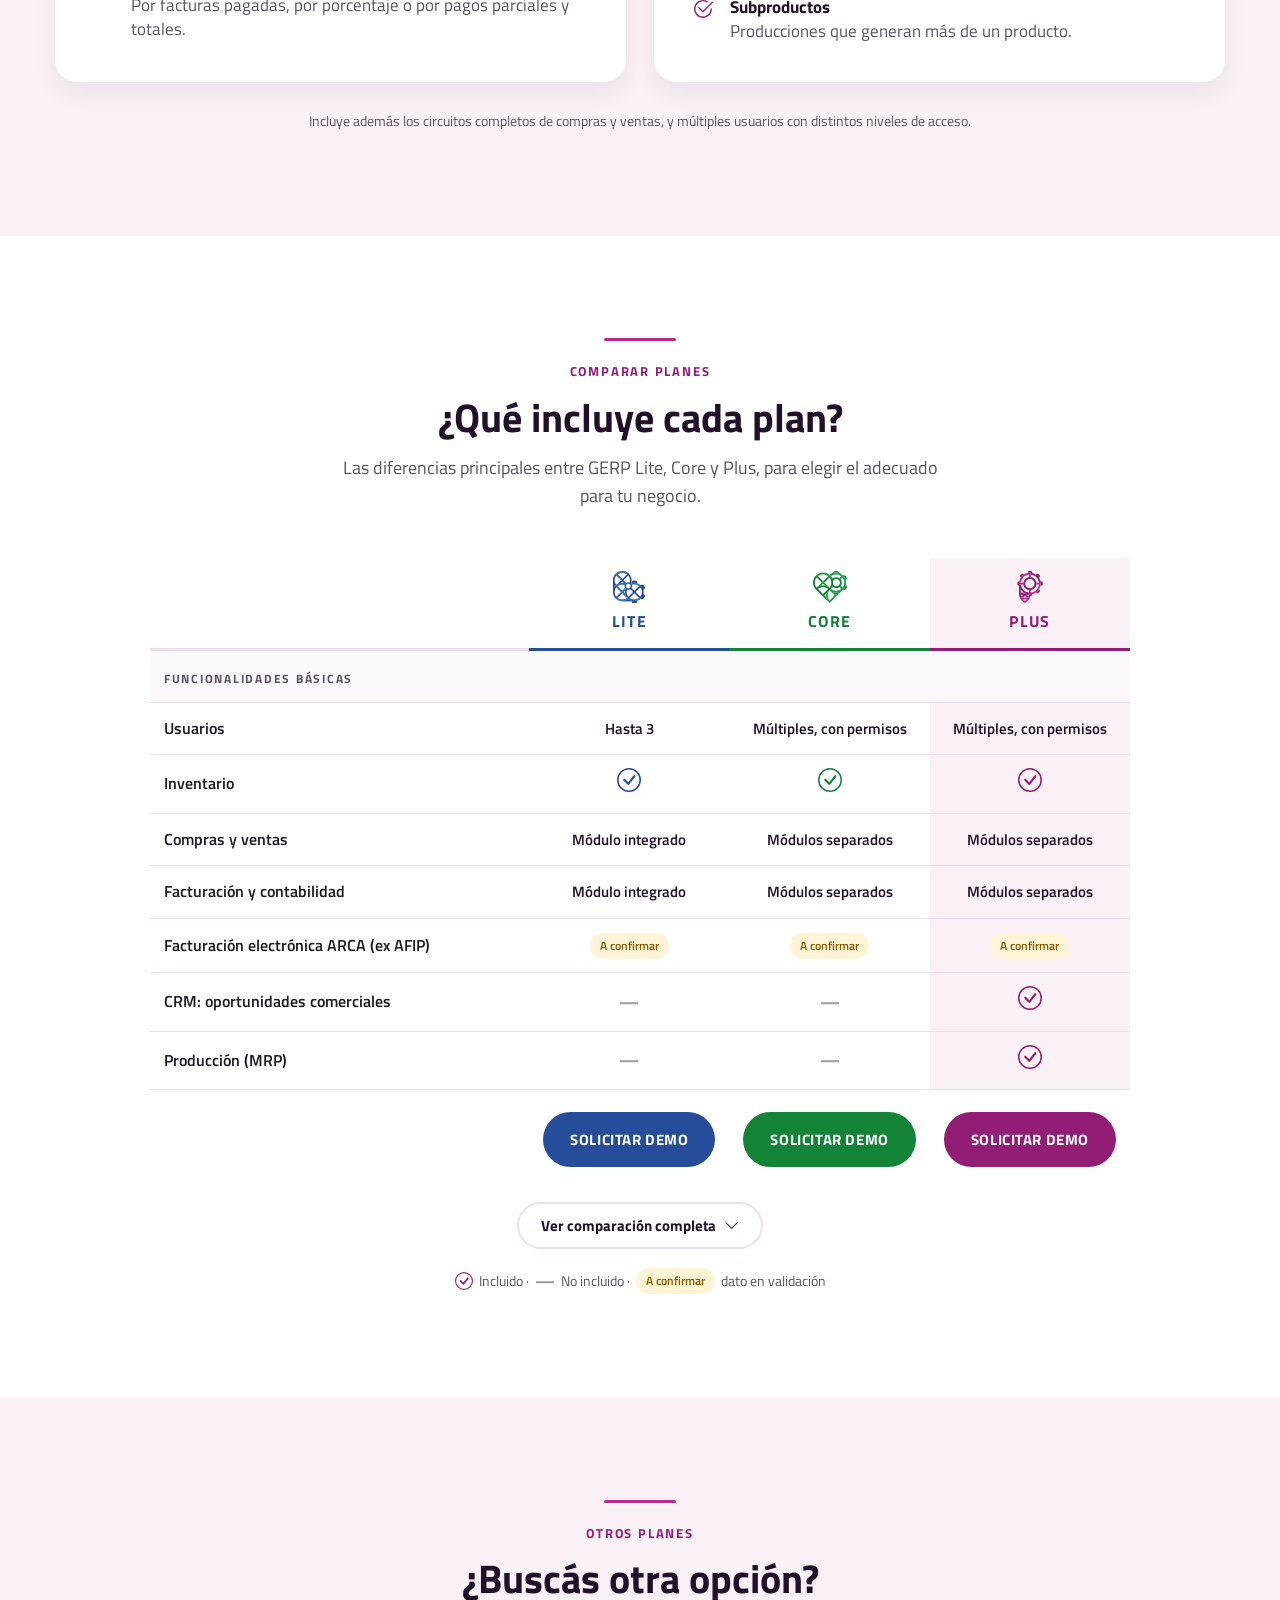
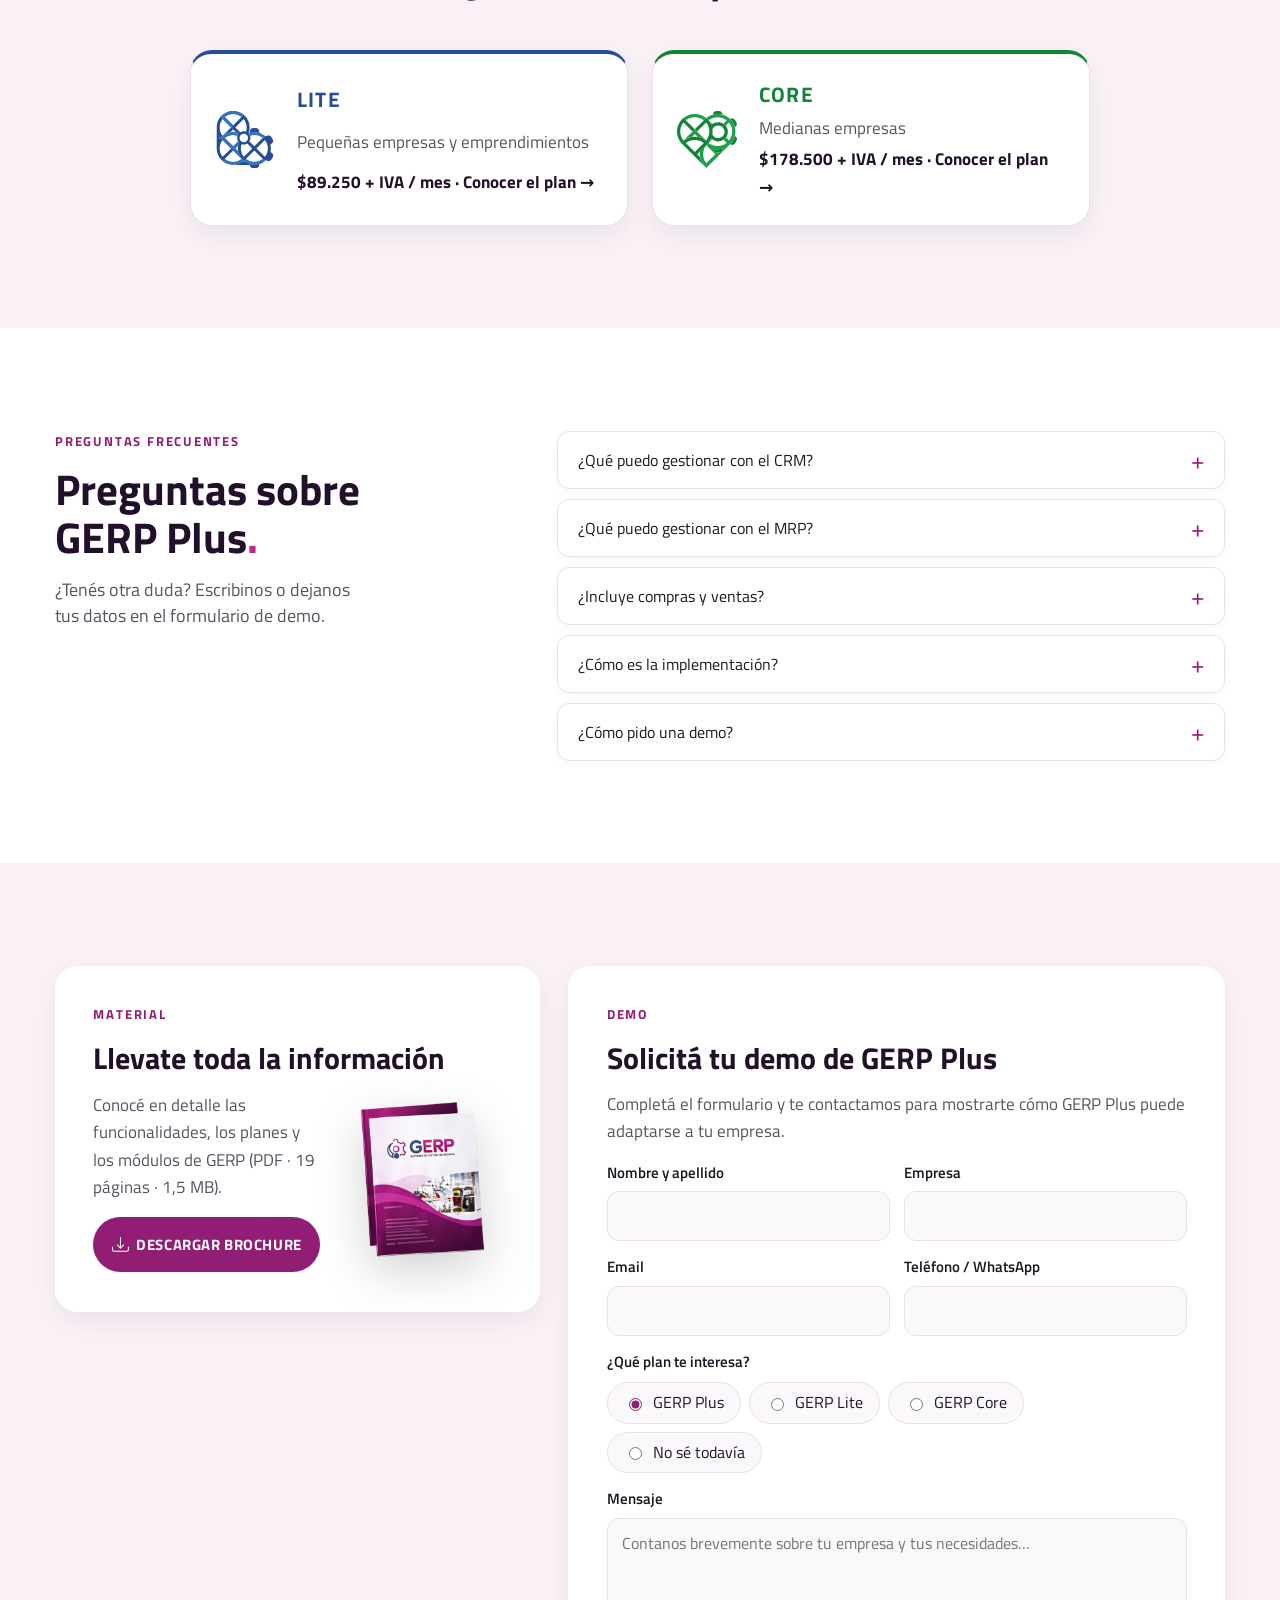
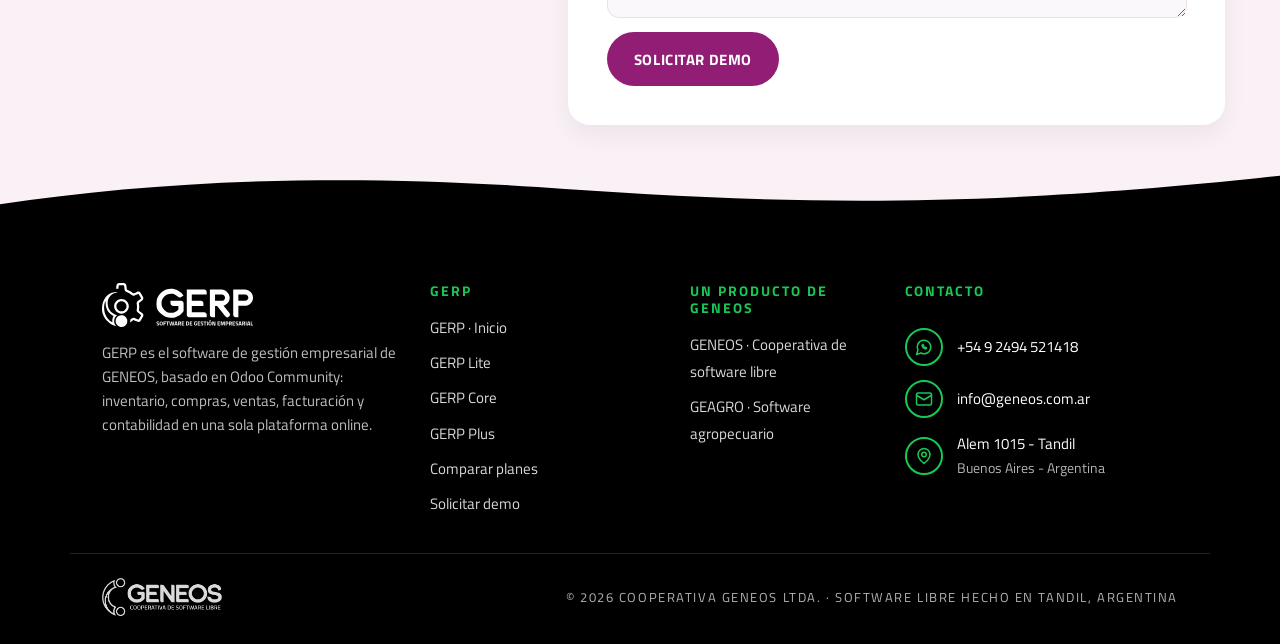
<file: plus/index.html>
<!doctype html>
<html lang="es-AR">
<head>
  <meta charset="utf-8">
  <meta name="viewport" content="width=device-width, initial-scale=1">
  <title>GERP Plus | ERP con CRM y producción (MRP) para empresas</title>
  <meta name="description" content="GERP Plus: ERP completo con CRM y producción MRP. Compras, ventas, facturación, contabilidad, inventario, oportunidades comerciales y fabricación. Precio y demo.">
  <meta name="robots" content="index, follow, max-image-preview:large">
<link rel="canonical" href="https://gerp.ar/plus/">  <meta property="og:type" content="website">
  <meta property="og:locale" content="es_AR">
  <meta property="og:site_name" content="GERP">
  <meta property="og:title" content="GERP Plus | ERP con CRM y producción (MRP) para empresas">
  <meta property="og:description" content="GERP Plus: ERP completo con CRM y producción MRP. Compras, ventas, facturación, contabilidad, inventario, oportunidades comerciales y fabricación. Precio y demo.">
<meta property="og:url" content="https://gerp.ar/plus/">  <meta property="og:image" content="https://gerp.ar/assets/img/og/gerp.jpg">
  <meta property="og:image:width" content="1200">
  <meta property="og:image:height" content="630">
  <meta name="twitter:card" content="summary_large_image">
  <meta name="twitter:title" content="GERP Plus | ERP con CRM y producción (MRP) para empresas">
  <meta name="twitter:description" content="GERP Plus: ERP completo con CRM y producción MRP. Compras, ventas, facturación, contabilidad, inventario, oportunidades comerciales y fabricación. Precio y demo.">
  <meta name="twitter:image" content="https://gerp.ar/assets/img/og/gerp.jpg">
  <meta name="theme-color" content="#ffffff">
  <link rel="icon" href="../favicon.ico" sizes="48x48">
  <link rel="icon" type="image/png" sizes="32x32" href="../assets/icons/favicon/favicon-32x32.png">
  <link rel="icon" type="image/png" sizes="16x16" href="../assets/icons/favicon/favicon-16x16.png">
  <link rel="apple-touch-icon" sizes="180x180" href="../assets/icons/favicon/apple-touch-icon.png">
  <link rel="manifest" href="../assets/icons/favicon/site.webmanifest">
  <link rel="preconnect" href="https://fonts.googleapis.com">
  <link rel="preconnect" href="https://fonts.gstatic.com" crossorigin>
  <link rel="preload" as="style" href="https://fonts.googleapis.com/css2?family=Titillium+Web:ital,wght@0,300;0,400;0,600;0,700;1,400&amp;display=swap">
  <link rel="stylesheet" href="https://fonts.googleapis.com/css2?family=Titillium+Web:ital,wght@0,300;0,400;0,600;0,700;1,400&amp;display=swap" media="print" onload="this.media='all'">
  <noscript><link rel="stylesheet" href="https://fonts.googleapis.com/css2?family=Titillium+Web:ital,wght@0,300;0,400;0,600;0,700;1,400&amp;display=swap"></noscript>
<link rel="preload" as="image" type="image/webp" href="../assets/img/gerp/gerp-hero-1920.webp" media="(min-width: 901px)" fetchpriority="high">
<link rel="preload" as="image" type="image/webp" href="../assets/img/gerp/gerp-hero-900.webp" media="(max-width: 900px)" fetchpriority="high">
  <link rel="stylesheet" href="../assets/css/styles.css">
  <link rel="stylesheet" href="../assets/css/site.css">
<link rel="stylesheet" href="../assets/css/product.css">  <script type="application/ld+json">{
 "@context": "https://schema.org",
 "@graph": [
  {
   "@type": "Organization",
   "@id": "https://gerp.ar/#organizacion",
   "name": "GENEOS",
   "legalName": "Cooperativa de Trabajo GENEOS Ltda.",
   "url": "https://geneos.coop.ar/",
   "email": "info@geneos.com.ar",
   "telephone": "+54 9 249 452-1418",
   "address": {
    "@type": "PostalAddress",
    "streetAddress": "Alem 1015",
    "addressLocality": "Tandil",
    "addressRegion": "Buenos Aires",
    "postalCode": "B7000",
    "addressCountry": "AR"
   }
  },
  {
   "@type": "WebPage",
   "@id": "https://gerp.ar/plus/#pagina",
   "url": "https://gerp.ar/plus/",
   "name": "GERP Plus | ERP con CRM y producción (MRP) para empresas",
   "description": "GERP Plus: ERP completo con CRM y producción MRP. Compras, ventas, facturación, contabilidad, inventario, oportunidades comerciales y fabricación. Precio y demo.",
   "inLanguage": "es-AR",
   "publisher": {
    "@id": "https://gerp.ar/#organizacion"
   },
   "primaryImageOfPage": "https://gerp.ar/assets/img/og/gerp.jpg"
  }
 ]
}</script>
<script type="application/ld+json">{
 "@context": "https://schema.org",
 "@type": "FAQPage",
 "mainEntity": [
  {
   "@type": "Question",
   "name": "¿Qué puedo gestionar con el CRM?",
   "acceptedAnswer": {
    "@type": "Answer",
    "text": "Leads, oportunidades de venta vinculadas al pedido, actividades y equipos de trabajo, y comisiones por facturas pagadas, por porcentaje o por pagos parciales y totales."
   }
  },
  {
   "@type": "Question",
   "name": "¿Qué puedo gestionar con el MRP?",
   "acceptedAnswer": {
    "@type": "Answer",
    "text": "Listas de materiales, órdenes de producción, órdenes de desecho, centros de producción y subproductos."
   }
  },
  {
   "@type": "Question",
   "name": "¿Incluye compras y ventas?",
   "acceptedAnswer": {
    "@type": "Answer",
    "text": "Sí. GERP Plus incluye los circuitos completos de compras y de ventas, además de inventario, facturación y contabilidad."
   }
  },
  {
   "@type": "Question",
   "name": "¿Cómo es la implementación?",
   "acceptedAnswer": {
    "@type": "Answer",
    "text": "Configuramos el sistema, cargamos tus datos iniciales, capacitamos a las personas que lo van a usar y te acompañamos con soporte. La implementación de GERP Plus tiene un costo único de $1.785.000 + IVA."
   }
  },
  {
   "@type": "Question",
   "name": "¿Cómo pido una demo?",
   "acceptedAnswer": {
    "@type": "Answer",
    "text": "Completá el formulario de esta página o escribinos por WhatsApp. Te contactamos para conocer tu empresa y mostrarte GERP Plus."
   }
  }
 ]
}</script>
<script type="application/ld+json">{
 "@context": "https://schema.org",
 "@type": "SoftwareApplication",
 "@id": "https://gerp.ar/plus/#software",
 "name": "GERP Plus",
 "applicationCategory": "BusinessApplication",
 "applicationSubCategory": "ERP",
 "operatingSystem": "Web",
 "description": "GERP Plus: ERP completo con CRM y producción MRP. Compras, ventas, facturación, contabilidad, inventario, oportunidades comerciales y fabricación. Precio y demo.",
 "url": "https://gerp.ar/plus/",
 "image": "https://gerp.ar/assets/img/2024/11/G-ERP-Plus.svg",
 "inLanguage": "es-AR",
 "publisher": {
  "@id": "https://gerp.ar/#organizacion"
 },
 "featureList": [
  "Inventario",
  "Compras",
  "Ventas",
  "Facturación",
  "Contabilidad",
  "CRM",
  "MRP"
 ],
 "offers": {
  "@type": "Offer",
  "name": "GERP Plus",
  "price": 446250,
  "priceCurrency": "ARS",
  "url": "https://gerp.ar/plus/",
  "priceSpecification": {
   "@type": "UnitPriceSpecification",
   "price": 446250,
   "priceCurrency": "ARS",
   "unitText": "mes",
   "valueAddedTaxIncluded": false
  }
 }
}</script>
<script type="application/ld+json">{
 "@context": "https://schema.org",
 "@type": "BreadcrumbList",
 "itemListElement": [
  {
   "@type": "ListItem",
   "position": 1,
   "name": "GERP",
   "item": "https://gerp.ar/"
  },
  {
   "@type": "ListItem",
   "position": 2,
   "name": "GERP Plus",
   "item": "https://gerp.ar/plus/"
  }
 ]
}</script>
</head>
<body class="standalone pp-theme-gerp page-gerp page-plan page-plan-plus">
  <a class="skip-link" href="#contenido">Saltar al contenido</a>
  <header class="site-header">
    <div class="container header-inner">
      <a class="brand" href="../"><img src="../assets/img/2025/02/Isologo-GERP-Full.svg" alt="GERP, ir al inicio" width="296" height="87"></a>
      <button class="nav-toggle" aria-expanded="false" aria-controls="menu" aria-label="Abrir menú"><svg class="icon" aria-hidden="true" focusable="false" viewBox="0 0 24 24" fill="none" stroke="currentColor" stroke-width="2" stroke-linecap="round" stroke-linejoin="round"><path d="M3 6h18M3 12h18M3 18h18"/></svg>
</button>
      <nav class="site-nav" id="menu" aria-label="Navegación principal">
        <ul>
          <li><a href="#incluye">Qué incluye</a></li>
          <li><a href="#comparar">Comparar</a></li>
          <li class="has-sub is-active"><a href="../#planes">Planes</a><button class="sub-toggle" aria-expanded="false" aria-label="Submenú Planes"><svg class="icon" aria-hidden="true" focusable="false" viewBox="0 0 24 24" fill="none" stroke="currentColor" stroke-width="2" stroke-linecap="round" stroke-linejoin="round"><path d="m6 9 6 6 6-6"/></svg>
</button>
            <ul class="sub sub-planes">
<li><a href="../lite/" style="--plan-color: #254d99"><img src="../assets/img/2024/11/G-ERP-Lite.svg" alt="" width="28" height="27"><span><b>GERP Lite</b><small>Pequeñas empresas y emprendimientos</small></span></a></li><li><a href="../core/" style="--plan-color: #138338"><img src="../assets/img/2024/11/G-ERP-Core.svg" alt="" width="28" height="27"><span><b>GERP Core</b><small>Medianas empresas</small></span></a></li><li><a href="../plus/" style="--plan-color: #921d74" aria-current="page"><img src="../assets/img/2024/11/G-ERP-Plus.svg" alt="" width="28" height="27"><span><b>GERP Plus</b><small>Gestión integral con CRM y producción</small></span></a></li>            </ul>
          </li>
          <li class="nav-cta"><a href="#demo">Solicitar demo</a></li>
        </ul>
      </nav>
    </div>
  </header>
  <main id="contenido">
<div class="pp pp-theme-gerp pp-plan-page" style="--pp-deep-rgb: 146, 29, 116; --pp-accent: #921d74; --pp-eyebrow-2: #921d74; --pp-steps-ico: #921d74; --pp-highlight: #b82d88; --pp-btn: #921d74; --pp-btn-hover: #b82d88; --pp-btn2: #fff; --pp-btn2-text: #921d74; --pp-soft: #faf1f7; --pp-soft-2: #faf1f7; --pp-icon-bg: #faf1f7; --pp-line: #b82d88; --pp-quote-bg: #921d74;">

<section class="pp-hero pp-wave" style="--pp-hero-img: url('../img/gerp/gerp-hero-1920.webp'); --pp-hero-img-sm: url('../img/gerp/gerp-hero-900.webp'); --pp-hero-pos: right center; --pp-hero-fade: .25; --pp-wave-next: #faf1f7;">
  <div class="pp-container pp-hero-grid">
    <div class="pp-hero-copy">
<img class="pp-hero-logo" src="../assets/img/gerp-planes/gerp-plus-logo-blanco.svg" alt="GERP Plus" width="231" height="95">      <h1><span>ERP completo</span> <span>con CRM y producción</span> <span>para tu empresa</span></h1>
<p class="pp-hero-lead">Para empresas que quieren gestionar todas sus áreas en un solo sistema, sumando oportunidades comerciales (CRM) y producción (MRP).</p>      <div class="pp-hero-actions"><a class="pp-btn pp-btn-accent " href="#demo" data-version="plus">Solicitar demo <svg class="icon bi" aria-hidden="true" focusable="false" xmlns="http://www.w3.org/2000/svg" fill="currentColor" viewBox="0 0 16 16">
  <path fill-rule="evenodd" d="M1 8a.5.5 0 0 1 .5-.5h11.793l-3.147-3.146a.5.5 0 0 1 .708-.708l4 4a.5.5 0 0 1 0 .708l-4 4a.5.5 0 0 1-.708-.708L13.293 8.5H1.5A.5.5 0 0 1 1 8"/>
</svg>
</a><a class="pp-btn pp-btn-outline-light " href="#precio">Ver precio <svg class="icon bi" aria-hidden="true" focusable="false" xmlns="http://www.w3.org/2000/svg" fill="currentColor" viewBox="0 0 16 16">
  <path fill-rule="evenodd" d="M8 1a.5.5 0 0 1 .5.5v11.793l3.146-3.147a.5.5 0 0 1 .708.708l-4 4a.5.5 0 0 1-.708 0l-4-4a.5.5 0 0 1 .708-.708L7.5 13.293V1.5A.5.5 0 0 1 8 1"/>
</svg>
</a></div>
    </div>
    <div class="pp-hero-media">
      <img class="pp-shot" src="../assets/img/2026/01/Beneficios-GERP-1536x1029-1-1024x686.webp" alt="GERP Plus en computadora, tablet y celular" width="1024" height="686" fetchpriority="high">
    </div>
  </div>
</section>

<section class="pp-section pp-soft" id="precio" aria-labelledby="precio-title">
  <div class="pp-container pp-fit">
    <div class="pp-fit-copy">
      <p class="pp-eyebrow">Para quién es</p>
      <h2 id="precio-title">¿Para quién es GERP Plus?</h2>
      <p>Para empresas que quieren gestionar todas sus áreas en un solo sistema, sumando oportunidades comerciales (CRM) y producción (MRP).</p>
      <p class="pp-fit-links"><a class="pp-more" href="#incluye">Módulos incluidos <svg class="icon bi" aria-hidden="true" focusable="false" xmlns="http://www.w3.org/2000/svg" fill="currentColor" viewBox="0 0 16 16">
  <path fill-rule="evenodd" d="M1 8a.5.5 0 0 1 .5-.5h11.793l-3.147-3.146a.5.5 0 0 1 .708-.708l4 4a.5.5 0 0 1 0 .708l-4 4a.5.5 0 0 1-.708-.708L13.293 8.5H1.5A.5.5 0 0 1 1 8"/>
</svg>
</a> <a class="pp-more" href="#comparar">Comparar con otros planes <svg class="icon bi" aria-hidden="true" focusable="false" xmlns="http://www.w3.org/2000/svg" fill="currentColor" viewBox="0 0 16 16">
  <path fill-rule="evenodd" d="M1 8a.5.5 0 0 1 .5-.5h11.793l-3.147-3.146a.5.5 0 0 1 .708-.708l4 4a.5.5 0 0 1 0 .708l-4 4a.5.5 0 0 1-.708-.708L13.293 8.5H1.5A.5.5 0 0 1 1 8"/>
</svg>
</a></p>
      <p class="pp-note" style="text-align:left">(*) Precios en pesos argentinos, más IVA. Precios vigentes hasta diciembre de 2026.</p>
    </div>
    <article class="pp-plan pp-plan-x" id="plan-plus" style="--pp-plan-color: #921d74; --pp-btn: #921d74; --pp-btn-hover: #b82d88; --pp-plan-accent: #b82d88;">
  <header class="pp-plan-head">
    <span class="pp-plan-icon"><img src="../assets/img/2024/11/G-ERP-Plus.svg" alt="" width="44" height="42"></span>
    <div>
      <p class="pp-plan-brand">GERP</p>
      <h3 class="pp-plan-name">PLUS</h3>
      <p class="pp-plan-sub">Gestión integral con CRM y producción</p>
    </div>
  </header>
  <div class="pp-plan-body">
    <p class="pp-plan-label">Abono mensual</p>
    <p class="pp-plan-price">$446.250</p>
    <p class="pp-plan-tax">+ IVA por mes (*)</p>
    <hr class="pp-plan-sep">
    <p class="pp-plan-label">Implementación</p>
    <p class="pp-plan-impl"><span class="pp-plan-impl-amount">$1.785.000</span> <span class="pp-plan-impl-tax">+ IVA · pago único</span></p>
    <hr class="pp-plan-sep">
    <ul class="pp-plan-feats"><li><svg class="icon bi" aria-hidden="true" focusable="false" xmlns="http://www.w3.org/2000/svg" fill="currentColor" viewBox="0 0 16 16">
  <path d="M2.5 8a5.5 5.5 0 0 1 8.25-4.764.5.5 0 0 0 .5-.866A6.5 6.5 0 1 0 14.5 8a.5.5 0 0 0-1 0 5.5 5.5 0 1 1-11 0"/>
  <path d="M15.354 3.354a.5.5 0 0 0-.708-.708L8 9.293 5.354 6.646a.5.5 0 1 0-.708.708l3 3a.5.5 0 0 0 .708 0z"/>
</svg>
<span>Múltiples usuarios diferenciados</span></li><li><svg class="icon bi" aria-hidden="true" focusable="false" xmlns="http://www.w3.org/2000/svg" fill="currentColor" viewBox="0 0 16 16">
  <path d="M2.5 8a5.5 5.5 0 0 1 8.25-4.764.5.5 0 0 0 .5-.866A6.5 6.5 0 1 0 14.5 8a.5.5 0 0 0-1 0 5.5 5.5 0 1 1-11 0"/>
  <path d="M15.354 3.354a.5.5 0 0 0-.708-.708L8 9.293 5.354 6.646a.5.5 0 1 0-.708.708l3 3a.5.5 0 0 0 .708 0z"/>
</svg>
<span>Módulo Inventario</span></li><li><svg class="icon bi" aria-hidden="true" focusable="false" xmlns="http://www.w3.org/2000/svg" fill="currentColor" viewBox="0 0 16 16">
  <path d="M2.5 8a5.5 5.5 0 0 1 8.25-4.764.5.5 0 0 0 .5-.866A6.5 6.5 0 1 0 14.5 8a.5.5 0 0 0-1 0 5.5 5.5 0 1 1-11 0"/>
  <path d="M15.354 3.354a.5.5 0 0 0-.708-.708L8 9.293 5.354 6.646a.5.5 0 1 0-.708.708l3 3a.5.5 0 0 0 .708 0z"/>
</svg>
<span>Módulo Compra</span></li><li><svg class="icon bi" aria-hidden="true" focusable="false" xmlns="http://www.w3.org/2000/svg" fill="currentColor" viewBox="0 0 16 16">
  <path d="M2.5 8a5.5 5.5 0 0 1 8.25-4.764.5.5 0 0 0 .5-.866A6.5 6.5 0 1 0 14.5 8a.5.5 0 0 0-1 0 5.5 5.5 0 1 1-11 0"/>
  <path d="M15.354 3.354a.5.5 0 0 0-.708-.708L8 9.293 5.354 6.646a.5.5 0 1 0-.708.708l3 3a.5.5 0 0 0 .708 0z"/>
</svg>
<span>Módulo Venta</span></li><li><svg class="icon bi" aria-hidden="true" focusable="false" xmlns="http://www.w3.org/2000/svg" fill="currentColor" viewBox="0 0 16 16">
  <path d="M2.5 8a5.5 5.5 0 0 1 8.25-4.764.5.5 0 0 0 .5-.866A6.5 6.5 0 1 0 14.5 8a.5.5 0 0 0-1 0 5.5 5.5 0 1 1-11 0"/>
  <path d="M15.354 3.354a.5.5 0 0 0-.708-.708L8 9.293 5.354 6.646a.5.5 0 1 0-.708.708l3 3a.5.5 0 0 0 .708 0z"/>
</svg>
<span>Módulo Facturación</span></li><li><svg class="icon bi" aria-hidden="true" focusable="false" xmlns="http://www.w3.org/2000/svg" fill="currentColor" viewBox="0 0 16 16">
  <path d="M2.5 8a5.5 5.5 0 0 1 8.25-4.764.5.5 0 0 0 .5-.866A6.5 6.5 0 1 0 14.5 8a.5.5 0 0 0-1 0 5.5 5.5 0 1 1-11 0"/>
  <path d="M15.354 3.354a.5.5 0 0 0-.708-.708L8 9.293 5.354 6.646a.5.5 0 1 0-.708.708l3 3a.5.5 0 0 0 .708 0z"/>
</svg>
<span>Módulo Contabilidad</span></li><li><svg class="icon bi" aria-hidden="true" focusable="false" xmlns="http://www.w3.org/2000/svg" fill="currentColor" viewBox="0 0 16 16">
  <path d="M2.5 8a5.5 5.5 0 0 1 8.25-4.764.5.5 0 0 0 .5-.866A6.5 6.5 0 1 0 14.5 8a.5.5 0 0 0-1 0 5.5 5.5 0 1 1-11 0"/>
  <path d="M15.354 3.354a.5.5 0 0 0-.708-.708L8 9.293 5.354 6.646a.5.5 0 1 0-.708.708l3 3a.5.5 0 0 0 .708 0z"/>
</svg>
<span>Módulo CRM</span></li><li><svg class="icon bi" aria-hidden="true" focusable="false" xmlns="http://www.w3.org/2000/svg" fill="currentColor" viewBox="0 0 16 16">
  <path d="M2.5 8a5.5 5.5 0 0 1 8.25-4.764.5.5 0 0 0 .5-.866A6.5 6.5 0 1 0 14.5 8a.5.5 0 0 0-1 0 5.5 5.5 0 1 1-11 0"/>
  <path d="M15.354 3.354a.5.5 0 0 0-.708-.708L8 9.293 5.354 6.646a.5.5 0 1 0-.708.708l3 3a.5.5 0 0 0 .708 0z"/>
</svg>
<span>Módulo MRP</span></li></ul>
    <div class="pp-plan-actions">
      <a class="pp-btn pp-btn-primary pp-plan-cta" href="#demo" data-version="plus">Solicitar demo <svg class="icon bi" aria-hidden="true" focusable="false" xmlns="http://www.w3.org/2000/svg" fill="currentColor" viewBox="0 0 16 16">
  <path fill-rule="evenodd" d="M1 8a.5.5 0 0 1 .5-.5h11.793l-3.147-3.146a.5.5 0 0 1 .708-.708l4 4a.5.5 0 0 1 0 .708l-4 4a.5.5 0 0 1-.708-.708L13.293 8.5H1.5A.5.5 0 0 1 1 8"/>
</svg>
</a>
    </div>
  </div>
</article>
  </div>
</section>

<section class="pp-section pp-white" id="incluye">
  <div class="pp-container">
    <header class="pp-head">
<p class="pp-eyebrow">Módulos incluidos</p>      <h2>Qué incluye GERP Plus</h2>
    </header>
    <ul class="pp-modules-grid pp-modules-4">
      <li>
        <div class="pp-module" style="--pp-ico: #921d74">
          <span class="pp-module-ico"><svg class="icon bi" aria-hidden="true" focusable="false" xmlns="http://www.w3.org/2000/svg" fill="currentColor" viewBox="0 0 16 16">
  <path d="M8.186 1.113a.5.5 0 0 0-.372 0L1.846 3.5l2.404.961L10.404 2zm3.564 1.426L5.596 5 8 5.961 14.154 3.5zm3.25 1.7-6.5 2.6v7.922l6.5-2.6V4.24zM7.5 14.762V6.838L1 4.239v7.923zM7.443.184a1.5 1.5 0 0 1 1.114 0l7.129 2.852A.5.5 0 0 1 16 3.5v8.662a1 1 0 0 1-.629.928l-7.185 2.874a.5.5 0 0 1-.372 0L.63 13.09a1 1 0 0 1-.63-.928V3.5a.5.5 0 0 1 .314-.464z"/>
</svg>
</span>
          <h3>Inventario</h3>
          <p>Stock de productos y materias primas.</p>
        </div>
      </li>
      <li>
        <div class="pp-module" style="--pp-ico: #921d74">
          <span class="pp-module-ico"><svg class="icon bi" aria-hidden="true" focusable="false" xmlns="http://www.w3.org/2000/svg" fill="currentColor" viewBox="0 0 16 16">
  <path d="M0 1.5A.5.5 0 0 1 .5 1H2a.5.5 0 0 1 .485.379L2.89 3H14.5a.5.5 0 0 1 .491.592l-1.5 8A.5.5 0 0 1 13 12H4a.5.5 0 0 1-.491-.408L2.01 3.607 1.61 2H.5a.5.5 0 0 1-.5-.5M3.102 4l1.313 7h8.17l1.313-7zM5 12a2 2 0 1 0 0 4 2 2 0 0 0 0-4m7 0a2 2 0 1 0 0 4 2 2 0 0 0 0-4m-7 1a1 1 0 1 1 0 2 1 1 0 0 1 0-2m7 0a1 1 0 1 1 0 2 1 1 0 0 1 0-2"/>
</svg>
</span>
          <h3>Compras</h3>
          <p>Circuito completo, del presupuesto al pago.</p>
        </div>
      </li>
      <li>
        <div class="pp-module" style="--pp-ico: #921d74">
          <span class="pp-module-ico"><svg class="icon bi" aria-hidden="true" focusable="false" xmlns="http://www.w3.org/2000/svg" fill="currentColor" viewBox="0 0 16 16">
  <path d="M2.97 1.35A1 1 0 0 1 3.73 1h8.54a1 1 0 0 1 .76.35l2.609 3.044A1.5 1.5 0 0 1 16 5.37v.255a2.375 2.375 0 0 1-4.25 1.458A2.37 2.37 0 0 1 9.875 8 2.37 2.37 0 0 1 8 7.083 2.37 2.37 0 0 1 6.125 8a2.37 2.37 0 0 1-1.875-.917A2.375 2.375 0 0 1 0 5.625V5.37a1.5 1.5 0 0 1 .361-.976zm1.78 4.275a1.375 1.375 0 0 0 2.75 0 .5.5 0 0 1 1 0 1.375 1.375 0 0 0 2.75 0 .5.5 0 0 1 1 0 1.375 1.375 0 1 0 2.75 0V5.37a.5.5 0 0 0-.12-.325L12.27 2H3.73L1.12 5.045A.5.5 0 0 0 1 5.37v.255a1.375 1.375 0 0 0 2.75 0 .5.5 0 0 1 1 0M1.5 8.5A.5.5 0 0 1 2 9v6h1v-5a1 1 0 0 1 1-1h3a1 1 0 0 1 1 1v5h6V9a.5.5 0 0 1 1 0v6h.5a.5.5 0 0 1 0 1H.5a.5.5 0 0 1 0-1H1V9a.5.5 0 0 1 .5-.5M4 15h3v-5H4zm5-5a1 1 0 0 1 1-1h2a1 1 0 0 1 1 1v3a1 1 0 0 1-1 1h-2a1 1 0 0 1-1-1zm3 0h-2v3h2z"/>
</svg>
</span>
          <h3>Ventas</h3>
          <p>Circuito completo, del pedido a la cobranza.</p>
        </div>
      </li>
      <li>
        <div class="pp-module" style="--pp-ico: #921d74">
          <span class="pp-module-ico"><svg class="icon bi" aria-hidden="true" focusable="false" xmlns="http://www.w3.org/2000/svg" fill="currentColor" viewBox="0 0 16 16">
  <path d="M5.5 7a.5.5 0 0 0 0 1h5a.5.5 0 0 0 0-1zM5 9.5a.5.5 0 0 1 .5-.5h5a.5.5 0 0 1 0 1h-5a.5.5 0 0 1-.5-.5m0 2a.5.5 0 0 1 .5-.5h2a.5.5 0 0 1 0 1h-2a.5.5 0 0 1-.5-.5"/>
  <path d="M9.5 0H4a2 2 0 0 0-2 2v12a2 2 0 0 0 2 2h8a2 2 0 0 0 2-2V4.5zm0 1v2A1.5 1.5 0 0 0 11 4.5h2V14a1 1 0 0 1-1 1H4a1 1 0 0 1-1-1V2a1 1 0 0 1 1-1z"/>
</svg>
</span>
          <h3>Facturación</h3>
          <p>Facturas a clientes y de proveedores, y notas de crédito.</p>
        </div>
      </li>
      <li>
        <div class="pp-module" style="--pp-ico: #921d74">
          <span class="pp-module-ico"><svg class="icon bi" aria-hidden="true" focusable="false" xmlns="http://www.w3.org/2000/svg" fill="currentColor" viewBox="0 0 16 16">
  <path d="M5.5 9.511c.076.954.83 1.697 2.182 1.785V12h.6v-.709c1.4-.098 2.218-.846 2.218-1.932 0-.987-.626-1.496-1.745-1.76l-.473-.112V5.57c.6.068.982.396 1.074.85h1.052c-.076-.919-.864-1.638-2.126-1.716V4h-.6v.719c-1.195.117-2.01.836-2.01 1.853 0 .9.606 1.472 1.613 1.707l.397.098v2.034c-.615-.093-1.022-.43-1.114-.9zm2.177-2.166c-.59-.137-.91-.416-.91-.836 0-.47.345-.822.915-.925v1.76h-.005zm.692 1.193c.717.166 1.048.435 1.048.91 0 .542-.412.914-1.135.982V8.518z"/>
  <path d="M8 15A7 7 0 1 1 8 1a7 7 0 0 1 0 14m0 1A8 8 0 1 0 8 0a8 8 0 0 0 0 16"/>
  <path d="M8 13.5a5.5 5.5 0 1 1 0-11 5.5 5.5 0 0 1 0 11m0 .5A6 6 0 1 0 8 2a6 6 0 0 0 0 12"/>
</svg>
</span>
          <h3>Contabilidad</h3>
          <p>Registro contable de tus operaciones.</p>
        </div>
      </li>
      <li>
        <div class="pp-module" style="--pp-ico: #921d74">
          <span class="pp-module-ico"><svg class="icon bi" aria-hidden="true" focusable="false" xmlns="http://www.w3.org/2000/svg" fill="currentColor" viewBox="0 0 16 16">
  <path d="M15 14s1 0 1-1-1-4-5-4-5 3-5 4 1 1 1 1zm-7.978-1L7 12.996c.001-.264.167-1.03.76-1.72C8.312 10.629 9.282 10 11 10c1.717 0 2.687.63 3.24 1.276.593.69.758 1.457.76 1.72l-.008.002-.014.002zM11 7a2 2 0 1 0 0-4 2 2 0 0 0 0 4m3-2a3 3 0 1 1-6 0 3 3 0 0 1 6 0M6.936 9.28a6 6 0 0 0-1.23-.247A7 7 0 0 0 5 9c-4 0-5 3-5 4q0 1 1 1h4.216A2.24 2.24 0 0 1 5 13c0-1.01.377-2.042 1.09-2.904.243-.294.526-.569.846-.816M4.92 10A5.5 5.5 0 0 0 4 13H1c0-.26.164-1.03.76-1.724.545-.636 1.492-1.256 3.16-1.275ZM1.5 5.5a3 3 0 1 1 6 0 3 3 0 0 1-6 0m3-2a2 2 0 1 0 0 4 2 2 0 0 0 0-4"/>
</svg>
</span>
          <h3>CRM</h3>
          <p>Leads, oportunidades, equipos de venta y comisiones.</p>
        </div>
      </li>
      <li>
        <div class="pp-module" style="--pp-ico: #921d74">
          <span class="pp-module-ico"><svg class="icon bi" aria-hidden="true" focusable="false" xmlns="http://www.w3.org/2000/svg" fill="currentColor" viewBox="0 0 16 16">
  <path d="M8 4.754a3.246 3.246 0 1 0 0 6.492 3.246 3.246 0 0 0 0-6.492M5.754 8a2.246 2.246 0 1 1 4.492 0 2.246 2.246 0 0 1-4.492 0"/>
  <path d="M9.796 1.343c-.527-1.79-3.065-1.79-3.592 0l-.094.319a.873.873 0 0 1-1.255.52l-.292-.16c-1.64-.892-3.433.902-2.54 2.541l.159.292a.873.873 0 0 1-.52 1.255l-.319.094c-1.79.527-1.79 3.065 0 3.592l.319.094a.873.873 0 0 1 .52 1.255l-.16.292c-.892 1.64.901 3.434 2.541 2.54l.292-.159a.873.873 0 0 1 1.255.52l.094.319c.527 1.79 3.065 1.79 3.592 0l.094-.319a.873.873 0 0 1 1.255-.52l.292.16c1.64.893 3.434-.902 2.54-2.541l-.159-.292a.873.873 0 0 1 .52-1.255l.319-.094c1.79-.527 1.79-3.065 0-3.592l-.319-.094a.873.873 0 0 1-.52-1.255l.16-.292c.893-1.64-.902-3.433-2.541-2.54l-.292.159a.873.873 0 0 1-1.255-.52zm-2.633.283c.246-.835 1.428-.835 1.674 0l.094.319a1.873 1.873 0 0 0 2.693 1.115l.291-.16c.764-.415 1.6.42 1.184 1.185l-.159.292a1.873 1.873 0 0 0 1.116 2.692l.318.094c.835.246.835 1.428 0 1.674l-.319.094a1.873 1.873 0 0 0-1.115 2.693l.16.291c.415.764-.42 1.6-1.185 1.184l-.291-.159a1.873 1.873 0 0 0-2.693 1.116l-.094.318c-.246.835-1.428.835-1.674 0l-.094-.319a1.873 1.873 0 0 0-2.692-1.115l-.292.16c-.764.415-1.6-.42-1.184-1.185l.159-.291A1.873 1.873 0 0 0 1.945 8.93l-.319-.094c-.835-.246-.835-1.428 0-1.674l.319-.094A1.873 1.873 0 0 0 3.06 4.377l-.16-.292c-.415-.764.42-1.6 1.185-1.184l.292.159a1.873 1.873 0 0 0 2.692-1.115z"/>
</svg>
</span>
          <h3>MRP</h3>
          <p>Listas de materiales, órdenes y centros de producción.</p>
        </div>
      </li>
    </ul>
  </div>
</section>

<section class="pp-section pp-soft" id="funcionalidades">
  <div class="pp-container">
    <header class="pp-head">
      <p class="pp-eyebrow">Funcionalidades</p>
      <h2>Cómo trabajás con GERP Plus</h2>
    </header>
    <div class="pp-cols-grid">
      <div class="pp-card">
        <h3><svg class="icon bi" aria-hidden="true" focusable="false" xmlns="http://www.w3.org/2000/svg" fill="currentColor" viewBox="0 0 16 16">
  <path d="M15 14s1 0 1-1-1-4-5-4-5 3-5 4 1 1 1 1zm-7.978-1L7 12.996c.001-.264.167-1.03.76-1.72C8.312 10.629 9.282 10 11 10c1.717 0 2.687.63 3.24 1.276.593.69.758 1.457.76 1.72l-.008.002-.014.002zM11 7a2 2 0 1 0 0-4 2 2 0 0 0 0 4m3-2a3 3 0 1 1-6 0 3 3 0 0 1 6 0M6.936 9.28a6 6 0 0 0-1.23-.247A7 7 0 0 0 5 9c-4 0-5 3-5 4q0 1 1 1h4.216A2.24 2.24 0 0 1 5 13c0-1.01.377-2.042 1.09-2.904.243-.294.526-.569.846-.816M4.92 10A5.5 5.5 0 0 0 4 13H1c0-.26.164-1.03.76-1.724.545-.636 1.492-1.256 3.16-1.275ZM1.5 5.5a3 3 0 1 1 6 0 3 3 0 0 1-6 0m3-2a2 2 0 1 0 0 4 2 2 0 0 0 0-4"/>
</svg>
CRM</h3>
        <ul class="pp-checks">
<li><svg class="icon bi" aria-hidden="true" focusable="false" xmlns="http://www.w3.org/2000/svg" fill="currentColor" viewBox="0 0 16 16">
  <path d="M2.5 8a5.5 5.5 0 0 1 8.25-4.764.5.5 0 0 0 .5-.866A6.5 6.5 0 1 0 14.5 8a.5.5 0 0 0-1 0 5.5 5.5 0 1 1-11 0"/>
  <path d="M15.354 3.354a.5.5 0 0 0-.708-.708L8 9.293 5.354 6.646a.5.5 0 1 0-.708.708l3 3a.5.5 0 0 0 .708 0z"/>
</svg>
<b>Leads</b><span>Registro de cada contacto comercial.</span></li><li><svg class="icon bi" aria-hidden="true" focusable="false" xmlns="http://www.w3.org/2000/svg" fill="currentColor" viewBox="0 0 16 16">
  <path d="M2.5 8a5.5 5.5 0 0 1 8.25-4.764.5.5 0 0 0 .5-.866A6.5 6.5 0 1 0 14.5 8a.5.5 0 0 0-1 0 5.5 5.5 0 1 1-11 0"/>
  <path d="M15.354 3.354a.5.5 0 0 0-.708-.708L8 9.293 5.354 6.646a.5.5 0 1 0-.708.708l3 3a.5.5 0 0 0 .708 0z"/>
</svg>
<b>Oportunidades de venta</b><span>Vinculadas al futuro pedido de venta.</span></li><li><svg class="icon bi" aria-hidden="true" focusable="false" xmlns="http://www.w3.org/2000/svg" fill="currentColor" viewBox="0 0 16 16">
  <path d="M2.5 8a5.5 5.5 0 0 1 8.25-4.764.5.5 0 0 0 .5-.866A6.5 6.5 0 1 0 14.5 8a.5.5 0 0 0-1 0 5.5 5.5 0 1 1-11 0"/>
  <path d="M15.354 3.354a.5.5 0 0 0-.708-.708L8 9.293 5.354 6.646a.5.5 0 1 0-.708.708l3 3a.5.5 0 0 0 .708 0z"/>
</svg>
<b>Actividades y equipos de trabajo</b><span>Organización de equipos de venta y tareas.</span></li><li><svg class="icon bi" aria-hidden="true" focusable="false" xmlns="http://www.w3.org/2000/svg" fill="currentColor" viewBox="0 0 16 16">
  <path d="M2.5 8a5.5 5.5 0 0 1 8.25-4.764.5.5 0 0 0 .5-.866A6.5 6.5 0 1 0 14.5 8a.5.5 0 0 0-1 0 5.5 5.5 0 1 1-11 0"/>
  <path d="M15.354 3.354a.5.5 0 0 0-.708-.708L8 9.293 5.354 6.646a.5.5 0 1 0-.708.708l3 3a.5.5 0 0 0 .708 0z"/>
</svg>
<b>Comisiones</b><span>Por facturas pagadas, por porcentaje o por pagos parciales y totales.</span></li>        </ul>
      </div>
      <div class="pp-card">
        <h3><svg class="icon bi" aria-hidden="true" focusable="false" xmlns="http://www.w3.org/2000/svg" fill="currentColor" viewBox="0 0 16 16">
  <path d="M8 4.754a3.246 3.246 0 1 0 0 6.492 3.246 3.246 0 0 0 0-6.492M5.754 8a2.246 2.246 0 1 1 4.492 0 2.246 2.246 0 0 1-4.492 0"/>
  <path d="M9.796 1.343c-.527-1.79-3.065-1.79-3.592 0l-.094.319a.873.873 0 0 1-1.255.52l-.292-.16c-1.64-.892-3.433.902-2.54 2.541l.159.292a.873.873 0 0 1-.52 1.255l-.319.094c-1.79.527-1.79 3.065 0 3.592l.319.094a.873.873 0 0 1 .52 1.255l-.16.292c-.892 1.64.901 3.434 2.541 2.54l.292-.159a.873.873 0 0 1 1.255.52l.094.319c.527 1.79 3.065 1.79 3.592 0l.094-.319a.873.873 0 0 1 1.255-.52l.292.16c1.64.893 3.434-.902 2.54-2.541l-.159-.292a.873.873 0 0 1 .52-1.255l.319-.094c1.79-.527 1.79-3.065 0-3.592l-.319-.094a.873.873 0 0 1-.52-1.255l.16-.292c.893-1.64-.902-3.433-2.541-2.54l-.292.159a.873.873 0 0 1-1.255-.52zm-2.633.283c.246-.835 1.428-.835 1.674 0l.094.319a1.873 1.873 0 0 0 2.693 1.115l.291-.16c.764-.415 1.6.42 1.184 1.185l-.159.292a1.873 1.873 0 0 0 1.116 2.692l.318.094c.835.246.835 1.428 0 1.674l-.319.094a1.873 1.873 0 0 0-1.115 2.693l.16.291c.415.764-.42 1.6-1.185 1.184l-.291-.159a1.873 1.873 0 0 0-2.693 1.116l-.094.318c-.246.835-1.428.835-1.674 0l-.094-.319a1.873 1.873 0 0 0-2.692-1.115l-.292.16c-.764.415-1.6-.42-1.184-1.185l.159-.291A1.873 1.873 0 0 0 1.945 8.93l-.319-.094c-.835-.246-.835-1.428 0-1.674l.319-.094A1.873 1.873 0 0 0 3.06 4.377l-.16-.292c-.415-.764.42-1.6 1.185-1.184l.292.159a1.873 1.873 0 0 0 2.692-1.115z"/>
</svg>
Producción (MRP)</h3>
        <ul class="pp-checks">
<li><svg class="icon bi" aria-hidden="true" focusable="false" xmlns="http://www.w3.org/2000/svg" fill="currentColor" viewBox="0 0 16 16">
  <path d="M2.5 8a5.5 5.5 0 0 1 8.25-4.764.5.5 0 0 0 .5-.866A6.5 6.5 0 1 0 14.5 8a.5.5 0 0 0-1 0 5.5 5.5 0 1 1-11 0"/>
  <path d="M15.354 3.354a.5.5 0 0 0-.708-.708L8 9.293 5.354 6.646a.5.5 0 1 0-.708.708l3 3a.5.5 0 0 0 .708 0z"/>
</svg>
<b>Listas de materiales</b><span>Qué se necesita para fabricar cada producto.</span></li><li><svg class="icon bi" aria-hidden="true" focusable="false" xmlns="http://www.w3.org/2000/svg" fill="currentColor" viewBox="0 0 16 16">
  <path d="M2.5 8a5.5 5.5 0 0 1 8.25-4.764.5.5 0 0 0 .5-.866A6.5 6.5 0 1 0 14.5 8a.5.5 0 0 0-1 0 5.5 5.5 0 1 1-11 0"/>
  <path d="M15.354 3.354a.5.5 0 0 0-.708-.708L8 9.293 5.354 6.646a.5.5 0 1 0-.708.708l3 3a.5.5 0 0 0 .708 0z"/>
</svg>
<b>Órdenes de producción</b><span>Planificación y seguimiento de la fabricación.</span></li><li><svg class="icon bi" aria-hidden="true" focusable="false" xmlns="http://www.w3.org/2000/svg" fill="currentColor" viewBox="0 0 16 16">
  <path d="M2.5 8a5.5 5.5 0 0 1 8.25-4.764.5.5 0 0 0 .5-.866A6.5 6.5 0 1 0 14.5 8a.5.5 0 0 0-1 0 5.5 5.5 0 1 1-11 0"/>
  <path d="M15.354 3.354a.5.5 0 0 0-.708-.708L8 9.293 5.354 6.646a.5.5 0 1 0-.708.708l3 3a.5.5 0 0 0 .708 0z"/>
</svg>
<b>Órdenes de desecho</b><span>Registro de mermas.</span></li><li><svg class="icon bi" aria-hidden="true" focusable="false" xmlns="http://www.w3.org/2000/svg" fill="currentColor" viewBox="0 0 16 16">
  <path d="M2.5 8a5.5 5.5 0 0 1 8.25-4.764.5.5 0 0 0 .5-.866A6.5 6.5 0 1 0 14.5 8a.5.5 0 0 0-1 0 5.5 5.5 0 1 1-11 0"/>
  <path d="M15.354 3.354a.5.5 0 0 0-.708-.708L8 9.293 5.354 6.646a.5.5 0 1 0-.708.708l3 3a.5.5 0 0 0 .708 0z"/>
</svg>
<b>Centros de producción</b><span>Dónde se realiza cada etapa.</span></li><li><svg class="icon bi" aria-hidden="true" focusable="false" xmlns="http://www.w3.org/2000/svg" fill="currentColor" viewBox="0 0 16 16">
  <path d="M2.5 8a5.5 5.5 0 0 1 8.25-4.764.5.5 0 0 0 .5-.866A6.5 6.5 0 1 0 14.5 8a.5.5 0 0 0-1 0 5.5 5.5 0 1 1-11 0"/>
  <path d="M15.354 3.354a.5.5 0 0 0-.708-.708L8 9.293 5.354 6.646a.5.5 0 1 0-.708.708l3 3a.5.5 0 0 0 .708 0z"/>
</svg>
<b>Subproductos</b><span>Producciones que generan más de un producto.</span></li>        </ul>
      </div>
    </div>
<p class="pp-note">Incluye además los circuitos completos de compras y ventas, y múltiples usuarios con distintos niveles de acceso.</p>  </div>
</section>

<section class="pp-section pp-cmp-section" id="comparar" aria-labelledby="comparar-title">
  <div class="pp-container">
    <header class="pp-head">
      <p class="pp-eyebrow">Comparar planes</p>
      <h2 id="comparar-title">¿Qué incluye cada plan?</h2>
      <p>Las diferencias principales entre GERP Lite, Core y Plus, para elegir el adecuado para tu negocio.</p>
    </header>
    <div class="pp-cmp" data-cmp data-show="plus">
      <div class="pp-cmp-tabs" role="group" aria-label="Plan a mostrar">
<button type="button" data-plan="lite" style="--pp-plan-color: #254d99; --pp-btn: #254d99; --pp-btn-hover: #3673b9; --pp-plan-accent: #3673b9;" aria-pressed="false"><img src="../assets/img/2024/11/G-ERP-Lite.svg" alt="" width="22" height="21">LITE</button><button type="button" data-plan="core" style="--pp-plan-color: #138338; --pp-btn: #138338; --pp-btn-hover: #0b6b33; --pp-plan-accent: #1e9f4b;" aria-pressed="false"><img src="../assets/img/2024/11/G-ERP-Core.svg" alt="" width="22" height="21">CORE</button><button type="button" data-plan="plus" style="--pp-plan-color: #921d74; --pp-btn: #921d74; --pp-btn-hover: #b82d88; --pp-plan-accent: #b82d88;" aria-pressed="true"><img src="../assets/img/2024/11/G-ERP-Plus.svg" alt="" width="22" height="21">PLUS</button>      </div>
      <table class="pp-cmp-table">
        <caption class="sr-only">Comparación de funcionalidades de GERP Lite, Core y Plus</caption>
        <thead>
          <tr>
            <th scope="col" class="pp-cmp-feat"><span class="sr-only">Funcionalidad</span></th>
<th scope="col" data-col="lite" style="--pp-plan-color: #254d99; --pp-btn: #254d99; --pp-btn-hover: #3673b9; --pp-plan-accent: #3673b9;"><img src="../assets/img/2024/11/G-ERP-Lite.svg" alt="" width="34" height="32"><span>LITE</span></th><th scope="col" data-col="core" style="--pp-plan-color: #138338; --pp-btn: #138338; --pp-btn-hover: #0b6b33; --pp-plan-accent: #1e9f4b;"><img src="../assets/img/2024/11/G-ERP-Core.svg" alt="" width="34" height="32"><span>CORE</span></th><th scope="col" data-col="plus" style="--pp-plan-color: #921d74; --pp-btn: #921d74; --pp-btn-hover: #b82d88; --pp-plan-accent: #b82d88;" class="is-current"><img src="../assets/img/2024/11/G-ERP-Plus.svg" alt="" width="34" height="32"><span>PLUS</span></th>          </tr>
        </thead>
        <tbody class="pp-cmp-basic">
          <tr class="pp-cmp-group"><th scope="colgroup" colspan="4">Funcionalidades básicas</th></tr>
          <tr><th scope="row">Usuarios</th><td data-col="lite" style="--pp-plan-color: #254d99"><span class="pp-cmp-text">Hasta 3</span></td><td data-col="core" style="--pp-plan-color: #138338"><span class="pp-cmp-text">Múltiples, con permisos</span></td><td data-col="plus" style="--pp-plan-color: #921d74" class="is-current"><span class="pp-cmp-text">Múltiples, con permisos</span></td></tr>
          <tr><th scope="row">Inventario</th><td data-col="lite" style="--pp-plan-color: #254d99"><span class="pp-cmp-yes"><svg class="icon bi" aria-hidden="true" focusable="false" xmlns="http://www.w3.org/2000/svg" fill="currentColor" viewBox="0 0 16 16">
  <path d="M8 15A7 7 0 1 1 8 1a7 7 0 0 1 0 14m0 1A8 8 0 1 0 8 0a8 8 0 0 0 0 16"/>
  <path d="m10.97 4.97-.02.022-3.473 4.425-2.093-2.094a.75.75 0 0 0-1.06 1.06L6.97 11.03a.75.75 0 0 0 1.079-.02l3.992-4.99a.75.75 0 0 0-1.071-1.05"/>
</svg>
<span class="sr-only">Incluido</span></span></td><td data-col="core" style="--pp-plan-color: #138338"><span class="pp-cmp-yes"><svg class="icon bi" aria-hidden="true" focusable="false" xmlns="http://www.w3.org/2000/svg" fill="currentColor" viewBox="0 0 16 16">
  <path d="M8 15A7 7 0 1 1 8 1a7 7 0 0 1 0 14m0 1A8 8 0 1 0 8 0a8 8 0 0 0 0 16"/>
  <path d="m10.97 4.97-.02.022-3.473 4.425-2.093-2.094a.75.75 0 0 0-1.06 1.06L6.97 11.03a.75.75 0 0 0 1.079-.02l3.992-4.99a.75.75 0 0 0-1.071-1.05"/>
</svg>
<span class="sr-only">Incluido</span></span></td><td data-col="plus" style="--pp-plan-color: #921d74" class="is-current"><span class="pp-cmp-yes"><svg class="icon bi" aria-hidden="true" focusable="false" xmlns="http://www.w3.org/2000/svg" fill="currentColor" viewBox="0 0 16 16">
  <path d="M8 15A7 7 0 1 1 8 1a7 7 0 0 1 0 14m0 1A8 8 0 1 0 8 0a8 8 0 0 0 0 16"/>
  <path d="m10.97 4.97-.02.022-3.473 4.425-2.093-2.094a.75.75 0 0 0-1.06 1.06L6.97 11.03a.75.75 0 0 0 1.079-.02l3.992-4.99a.75.75 0 0 0-1.071-1.05"/>
</svg>
<span class="sr-only">Incluido</span></span></td></tr>
          <tr><th scope="row">Compras y ventas</th><td data-col="lite" style="--pp-plan-color: #254d99"><span class="pp-cmp-text">Módulo integrado</span></td><td data-col="core" style="--pp-plan-color: #138338"><span class="pp-cmp-text">Módulos separados</span></td><td data-col="plus" style="--pp-plan-color: #921d74" class="is-current"><span class="pp-cmp-text">Módulos separados</span></td></tr>
          <tr><th scope="row">Facturación y contabilidad</th><td data-col="lite" style="--pp-plan-color: #254d99"><span class="pp-cmp-text">Módulo integrado</span></td><td data-col="core" style="--pp-plan-color: #138338"><span class="pp-cmp-text">Módulos separados</span></td><td data-col="plus" style="--pp-plan-color: #921d74" class="is-current"><span class="pp-cmp-text">Módulos separados</span></td></tr>
          <tr><th scope="row">Facturación electrónica ARCA (ex AFIP)</th><td data-col="lite" style="--pp-plan-color: #254d99"><span class="pp-cmp-pending">A confirmar</span></td><td data-col="core" style="--pp-plan-color: #138338"><span class="pp-cmp-pending">A confirmar</span></td><td data-col="plus" style="--pp-plan-color: #921d74" class="is-current"><span class="pp-cmp-pending">A confirmar</span></td></tr>
          <tr><th scope="row">CRM: oportunidades comerciales</th><td data-col="lite" style="--pp-plan-color: #254d99"><span class="pp-cmp-no" aria-hidden="true">—</span><span class="sr-only">No incluido</span></td><td data-col="core" style="--pp-plan-color: #138338"><span class="pp-cmp-no" aria-hidden="true">—</span><span class="sr-only">No incluido</span></td><td data-col="plus" style="--pp-plan-color: #921d74" class="is-current"><span class="pp-cmp-yes"><svg class="icon bi" aria-hidden="true" focusable="false" xmlns="http://www.w3.org/2000/svg" fill="currentColor" viewBox="0 0 16 16">
  <path d="M8 15A7 7 0 1 1 8 1a7 7 0 0 1 0 14m0 1A8 8 0 1 0 8 0a8 8 0 0 0 0 16"/>
  <path d="m10.97 4.97-.02.022-3.473 4.425-2.093-2.094a.75.75 0 0 0-1.06 1.06L6.97 11.03a.75.75 0 0 0 1.079-.02l3.992-4.99a.75.75 0 0 0-1.071-1.05"/>
</svg>
<span class="sr-only">Incluido</span></span></td></tr>
          <tr><th scope="row">Producción (MRP)</th><td data-col="lite" style="--pp-plan-color: #254d99"><span class="pp-cmp-no" aria-hidden="true">—</span><span class="sr-only">No incluido</span></td><td data-col="core" style="--pp-plan-color: #138338"><span class="pp-cmp-no" aria-hidden="true">—</span><span class="sr-only">No incluido</span></td><td data-col="plus" style="--pp-plan-color: #921d74" class="is-current"><span class="pp-cmp-yes"><svg class="icon bi" aria-hidden="true" focusable="false" xmlns="http://www.w3.org/2000/svg" fill="currentColor" viewBox="0 0 16 16">
  <path d="M8 15A7 7 0 1 1 8 1a7 7 0 0 1 0 14m0 1A8 8 0 1 0 8 0a8 8 0 0 0 0 16"/>
  <path d="m10.97 4.97-.02.022-3.473 4.425-2.093-2.094a.75.75 0 0 0-1.06 1.06L6.97 11.03a.75.75 0 0 0 1.079-.02l3.992-4.99a.75.75 0 0 0-1.071-1.05"/>
</svg>
<span class="sr-only">Incluido</span></span></td></tr>
        </tbody>
        <tbody class="pp-cmp-advanced" id="cmp-avanzadas-plus">
          <tr class="pp-cmp-group"><th scope="colgroup" colspan="4">Funcionalidades avanzadas</th></tr>
          <tr><th scope="row">Circuito completo de compras, con autorización</th><td data-col="lite" style="--pp-plan-color: #254d99"><span class="pp-cmp-pending">A confirmar</span></td><td data-col="core" style="--pp-plan-color: #138338"><span class="pp-cmp-yes"><svg class="icon bi" aria-hidden="true" focusable="false" xmlns="http://www.w3.org/2000/svg" fill="currentColor" viewBox="0 0 16 16">
  <path d="M8 15A7 7 0 1 1 8 1a7 7 0 0 1 0 14m0 1A8 8 0 1 0 8 0a8 8 0 0 0 0 16"/>
  <path d="m10.97 4.97-.02.022-3.473 4.425-2.093-2.094a.75.75 0 0 0-1.06 1.06L6.97 11.03a.75.75 0 0 0 1.079-.02l3.992-4.99a.75.75 0 0 0-1.071-1.05"/>
</svg>
<span class="sr-only">Incluido</span></span></td><td data-col="plus" style="--pp-plan-color: #921d74" class="is-current"><span class="pp-cmp-yes"><svg class="icon bi" aria-hidden="true" focusable="false" xmlns="http://www.w3.org/2000/svg" fill="currentColor" viewBox="0 0 16 16">
  <path d="M8 15A7 7 0 1 1 8 1a7 7 0 0 1 0 14m0 1A8 8 0 1 0 8 0a8 8 0 0 0 0 16"/>
  <path d="m10.97 4.97-.02.022-3.473 4.425-2.093-2.094a.75.75 0 0 0-1.06 1.06L6.97 11.03a.75.75 0 0 0 1.079-.02l3.992-4.99a.75.75 0 0 0-1.071-1.05"/>
</svg>
<span class="sr-only">Incluido</span></span></td></tr>
          <tr><th scope="row">Circuito completo de ventas, con autorización</th><td data-col="lite" style="--pp-plan-color: #254d99"><span class="pp-cmp-pending">A confirmar</span></td><td data-col="core" style="--pp-plan-color: #138338"><span class="pp-cmp-yes"><svg class="icon bi" aria-hidden="true" focusable="false" xmlns="http://www.w3.org/2000/svg" fill="currentColor" viewBox="0 0 16 16">
  <path d="M8 15A7 7 0 1 1 8 1a7 7 0 0 1 0 14m0 1A8 8 0 1 0 8 0a8 8 0 0 0 0 16"/>
  <path d="m10.97 4.97-.02.022-3.473 4.425-2.093-2.094a.75.75 0 0 0-1.06 1.06L6.97 11.03a.75.75 0 0 0 1.079-.02l3.992-4.99a.75.75 0 0 0-1.071-1.05"/>
</svg>
<span class="sr-only">Incluido</span></span></td><td data-col="plus" style="--pp-plan-color: #921d74" class="is-current"><span class="pp-cmp-yes"><svg class="icon bi" aria-hidden="true" focusable="false" xmlns="http://www.w3.org/2000/svg" fill="currentColor" viewBox="0 0 16 16">
  <path d="M8 15A7 7 0 1 1 8 1a7 7 0 0 1 0 14m0 1A8 8 0 1 0 8 0a8 8 0 0 0 0 16"/>
  <path d="m10.97 4.97-.02.022-3.473 4.425-2.093-2.094a.75.75 0 0 0-1.06 1.06L6.97 11.03a.75.75 0 0 0 1.079-.02l3.992-4.99a.75.75 0 0 0-1.071-1.05"/>
</svg>
<span class="sr-only">Incluido</span></span></td></tr>
          <tr><th scope="row">Notas de crédito de compras y ventas</th><td data-col="lite" style="--pp-plan-color: #254d99"><span class="pp-cmp-pending">A confirmar</span></td><td data-col="core" style="--pp-plan-color: #138338"><span class="pp-cmp-yes"><svg class="icon bi" aria-hidden="true" focusable="false" xmlns="http://www.w3.org/2000/svg" fill="currentColor" viewBox="0 0 16 16">
  <path d="M8 15A7 7 0 1 1 8 1a7 7 0 0 1 0 14m0 1A8 8 0 1 0 8 0a8 8 0 0 0 0 16"/>
  <path d="m10.97 4.97-.02.022-3.473 4.425-2.093-2.094a.75.75 0 0 0-1.06 1.06L6.97 11.03a.75.75 0 0 0 1.079-.02l3.992-4.99a.75.75 0 0 0-1.071-1.05"/>
</svg>
<span class="sr-only">Incluido</span></span></td><td data-col="plus" style="--pp-plan-color: #921d74" class="is-current"><span class="pp-cmp-yes"><svg class="icon bi" aria-hidden="true" focusable="false" xmlns="http://www.w3.org/2000/svg" fill="currentColor" viewBox="0 0 16 16">
  <path d="M8 15A7 7 0 1 1 8 1a7 7 0 0 1 0 14m0 1A8 8 0 1 0 8 0a8 8 0 0 0 0 16"/>
  <path d="m10.97 4.97-.02.022-3.473 4.425-2.093-2.094a.75.75 0 0 0-1.06 1.06L6.97 11.03a.75.75 0 0 0 1.079-.02l3.992-4.99a.75.75 0 0 0-1.071-1.05"/>
</svg>
<span class="sr-only">Incluido</span></span></td></tr>
          <tr><th scope="row">Lotes y vencimientos</th><td data-col="lite" style="--pp-plan-color: #254d99"><span class="pp-cmp-yes"><svg class="icon bi" aria-hidden="true" focusable="false" xmlns="http://www.w3.org/2000/svg" fill="currentColor" viewBox="0 0 16 16">
  <path d="M8 15A7 7 0 1 1 8 1a7 7 0 0 1 0 14m0 1A8 8 0 1 0 8 0a8 8 0 0 0 0 16"/>
  <path d="m10.97 4.97-.02.022-3.473 4.425-2.093-2.094a.75.75 0 0 0-1.06 1.06L6.97 11.03a.75.75 0 0 0 1.079-.02l3.992-4.99a.75.75 0 0 0-1.071-1.05"/>
</svg>
<span class="sr-only">Incluido</span></span></td><td data-col="core" style="--pp-plan-color: #138338"><span class="pp-cmp-pending">A confirmar</span></td><td data-col="plus" style="--pp-plan-color: #921d74" class="is-current"><span class="pp-cmp-pending">A confirmar</span></td></tr>
          <tr><th scope="row">Reportes impositivos (libros IVA, por jurisdicción)</th><td data-col="lite" style="--pp-plan-color: #254d99"><span class="pp-cmp-yes"><svg class="icon bi" aria-hidden="true" focusable="false" xmlns="http://www.w3.org/2000/svg" fill="currentColor" viewBox="0 0 16 16">
  <path d="M8 15A7 7 0 1 1 8 1a7 7 0 0 1 0 14m0 1A8 8 0 1 0 8 0a8 8 0 0 0 0 16"/>
  <path d="m10.97 4.97-.02.022-3.473 4.425-2.093-2.094a.75.75 0 0 0-1.06 1.06L6.97 11.03a.75.75 0 0 0 1.079-.02l3.992-4.99a.75.75 0 0 0-1.071-1.05"/>
</svg>
<span class="sr-only">Incluido</span></span></td><td data-col="core" style="--pp-plan-color: #138338"><span class="pp-cmp-pending">A confirmar</span></td><td data-col="plus" style="--pp-plan-color: #921d74" class="is-current"><span class="pp-cmp-pending">A confirmar</span></td></tr>
          <tr><th scope="row">Reportes de cuentas a cobrar y a pagar</th><td data-col="lite" style="--pp-plan-color: #254d99"><span class="pp-cmp-yes"><svg class="icon bi" aria-hidden="true" focusable="false" xmlns="http://www.w3.org/2000/svg" fill="currentColor" viewBox="0 0 16 16">
  <path d="M8 15A7 7 0 1 1 8 1a7 7 0 0 1 0 14m0 1A8 8 0 1 0 8 0a8 8 0 0 0 0 16"/>
  <path d="m10.97 4.97-.02.022-3.473 4.425-2.093-2.094a.75.75 0 0 0-1.06 1.06L6.97 11.03a.75.75 0 0 0 1.079-.02l3.992-4.99a.75.75 0 0 0-1.071-1.05"/>
</svg>
<span class="sr-only">Incluido</span></span></td><td data-col="core" style="--pp-plan-color: #138338"><span class="pp-cmp-pending">A confirmar</span></td><td data-col="plus" style="--pp-plan-color: #921d74" class="is-current"><span class="pp-cmp-pending">A confirmar</span></td></tr>
          <tr><th scope="row">Informes personalizados</th><td data-col="lite" style="--pp-plan-color: #254d99"><span class="pp-cmp-pending">A confirmar</span></td><td data-col="core" style="--pp-plan-color: #138338"><span class="pp-cmp-yes"><svg class="icon bi" aria-hidden="true" focusable="false" xmlns="http://www.w3.org/2000/svg" fill="currentColor" viewBox="0 0 16 16">
  <path d="M8 15A7 7 0 1 1 8 1a7 7 0 0 1 0 14m0 1A8 8 0 1 0 8 0a8 8 0 0 0 0 16"/>
  <path d="m10.97 4.97-.02.022-3.473 4.425-2.093-2.094a.75.75 0 0 0-1.06 1.06L6.97 11.03a.75.75 0 0 0 1.079-.02l3.992-4.99a.75.75 0 0 0-1.071-1.05"/>
</svg>
<span class="sr-only">Incluido</span></span></td><td data-col="plus" style="--pp-plan-color: #921d74" class="is-current"><span class="pp-cmp-pending">A confirmar</span></td></tr>
          <tr><th scope="row">Leads, equipos de venta y comisiones</th><td data-col="lite" style="--pp-plan-color: #254d99"><span class="pp-cmp-no" aria-hidden="true">—</span><span class="sr-only">No incluido</span></td><td data-col="core" style="--pp-plan-color: #138338"><span class="pp-cmp-no" aria-hidden="true">—</span><span class="sr-only">No incluido</span></td><td data-col="plus" style="--pp-plan-color: #921d74" class="is-current"><span class="pp-cmp-yes"><svg class="icon bi" aria-hidden="true" focusable="false" xmlns="http://www.w3.org/2000/svg" fill="currentColor" viewBox="0 0 16 16">
  <path d="M8 15A7 7 0 1 1 8 1a7 7 0 0 1 0 14m0 1A8 8 0 1 0 8 0a8 8 0 0 0 0 16"/>
  <path d="m10.97 4.97-.02.022-3.473 4.425-2.093-2.094a.75.75 0 0 0-1.06 1.06L6.97 11.03a.75.75 0 0 0 1.079-.02l3.992-4.99a.75.75 0 0 0-1.071-1.05"/>
</svg>
<span class="sr-only">Incluido</span></span></td></tr>
          <tr><th scope="row">Listas de materiales y órdenes de producción</th><td data-col="lite" style="--pp-plan-color: #254d99"><span class="pp-cmp-no" aria-hidden="true">—</span><span class="sr-only">No incluido</span></td><td data-col="core" style="--pp-plan-color: #138338"><span class="pp-cmp-no" aria-hidden="true">—</span><span class="sr-only">No incluido</span></td><td data-col="plus" style="--pp-plan-color: #921d74" class="is-current"><span class="pp-cmp-yes"><svg class="icon bi" aria-hidden="true" focusable="false" xmlns="http://www.w3.org/2000/svg" fill="currentColor" viewBox="0 0 16 16">
  <path d="M8 15A7 7 0 1 1 8 1a7 7 0 0 1 0 14m0 1A8 8 0 1 0 8 0a8 8 0 0 0 0 16"/>
  <path d="m10.97 4.97-.02.022-3.473 4.425-2.093-2.094a.75.75 0 0 0-1.06 1.06L6.97 11.03a.75.75 0 0 0 1.079-.02l3.992-4.99a.75.75 0 0 0-1.071-1.05"/>
</svg>
<span class="sr-only">Incluido</span></span></td></tr>
        </tbody>
        <tfoot>
          <tr>
            <td class="pp-cmp-feat"></td>
<td data-col="lite" style="--pp-plan-color: #254d99; --pp-btn: #254d99; --pp-btn-hover: #3673b9; --pp-plan-accent: #3673b9;"><a class="pp-btn pp-btn-primary pp-cmp-btn" href="#demo" data-version="lite">Solicitar demo<span class="sr-only"> de GERP Lite</span></a></td><td data-col="core" style="--pp-plan-color: #138338; --pp-btn: #138338; --pp-btn-hover: #0b6b33; --pp-plan-accent: #1e9f4b;"><a class="pp-btn pp-btn-primary pp-cmp-btn" href="#demo" data-version="core">Solicitar demo<span class="sr-only"> de GERP Core</span></a></td><td data-col="plus" style="--pp-plan-color: #921d74; --pp-btn: #921d74; --pp-btn-hover: #b82d88; --pp-plan-accent: #b82d88;"><a class="pp-btn pp-btn-primary pp-cmp-btn" href="#demo" data-version="plus">Solicitar demo<span class="sr-only"> de GERP Plus</span></a></td>          </tr>
        </tfoot>
      </table>
      <button type="button" class="pp-cmp-more" aria-expanded="false" aria-controls="cmp-avanzadas-plus" hidden>
        <span class="pp-cmp-more-open">Ver comparación completa</span><span class="pp-cmp-more-close">Ver menos</span> <svg class="icon bi" aria-hidden="true" focusable="false" xmlns="http://www.w3.org/2000/svg" fill="currentColor" viewBox="0 0 16 16">
  <path fill-rule="evenodd" d="M4.646 1.646a.5.5 0 0 1 .708 0l6 6a.5.5 0 0 1 0 .708l-6 6a.5.5 0 0 1-.708-.708L10.293 8 4.646 2.354a.5.5 0 0 1 0-.708"/>
</svg>

      </button>
    </div>
    <p class="pp-cmp-legend"><span class="pp-cmp-yes"><svg class="icon bi" aria-hidden="true" focusable="false" xmlns="http://www.w3.org/2000/svg" fill="currentColor" viewBox="0 0 16 16">
  <path d="M8 15A7 7 0 1 1 8 1a7 7 0 0 1 0 14m0 1A8 8 0 1 0 8 0a8 8 0 0 0 0 16"/>
  <path d="m10.97 4.97-.02.022-3.473 4.425-2.093-2.094a.75.75 0 0 0-1.06 1.06L6.97 11.03a.75.75 0 0 0 1.079-.02l3.992-4.99a.75.75 0 0 0-1.071-1.05"/>
</svg>
</span> Incluido · <span class="pp-cmp-no">—</span> No incluido · <span class="pp-cmp-pending">A confirmar</span> dato en validación</p>
  </div>
</section>

<section class="pp-section pp-soft" id="otros-planes" aria-labelledby="otros-title">
  <div class="pp-container">
    <header class="pp-head"><p class="pp-eyebrow">Otros planes</p><h2 id="otros-title">¿Buscás otra opción?</h2></header>
    <div class="pp-others">
      <a class="pp-other" href="../lite/" style="--pp-plan-color: #254d99; --pp-btn: #254d99; --pp-btn-hover: #3673b9; --pp-plan-accent: #3673b9;">
        <img src="../assets/img/2024/11/G-ERP-Lite.svg" alt="" width="60" height="57" loading="lazy">
        <b>LITE</b>
        <span>Pequeñas empresas y emprendimientos</span>
        <em>$89.250 + IVA / mes · Conocer el plan →</em>
      </a>
      <a class="pp-other" href="../core/" style="--pp-plan-color: #138338; --pp-btn: #138338; --pp-btn-hover: #0b6b33; --pp-plan-accent: #1e9f4b;">
        <img src="../assets/img/2024/11/G-ERP-Core.svg" alt="" width="60" height="57" loading="lazy">
        <b>CORE</b>
        <span>Medianas empresas</span>
        <em>$178.500 + IVA / mes · Conocer el plan →</em>
      </a>
    </div>
  </div>
</section>

<section class="pp-section pp-faq-section" id="faq">
  <div class="pp-container pp-faq">
    <div class="pp-faq-head">
      <p class="pp-eyebrow pp-eyebrow-2">Preguntas frecuentes</p>
      <h2>Preguntas sobre GERP Plus<span class="pp-dot">.</span></h2>
<p>¿Tenés otra duda? Escribinos o dejanos tus datos en el formulario de demo.</p>    </div>
    <div class="pp-faq-list">
      <details name="faq">
        <summary>¿Qué puedo gestionar con el CRM?</summary>
        <div class="pp-faq-answer"><p>Leads, oportunidades de venta vinculadas al pedido, actividades y equipos de trabajo, y comisiones por facturas pagadas, por porcentaje o por pagos parciales y totales.</p></div>
      </details>
      <details name="faq">
        <summary>¿Qué puedo gestionar con el MRP?</summary>
        <div class="pp-faq-answer"><p>Listas de materiales, órdenes de producción, órdenes de desecho, centros de producción y subproductos.</p></div>
      </details>
      <details name="faq">
        <summary>¿Incluye compras y ventas?</summary>
        <div class="pp-faq-answer"><p>Sí. GERP Plus incluye los circuitos completos de compras y de ventas, además de inventario, facturación y contabilidad.</p></div>
      </details>
      <details name="faq">
        <summary>¿Cómo es la implementación?</summary>
        <div class="pp-faq-answer"><p>Configuramos el sistema, cargamos tus datos iniciales, capacitamos a las personas que lo van a usar y te acompañamos con soporte. La implementación de GERP Plus tiene un costo único de $1.785.000 + IVA.</p></div>
      </details>
      <details name="faq">
        <summary>¿Cómo pido una demo?</summary>
        <div class="pp-faq-answer"><p>Completá el formulario de esta página o escribinos por WhatsApp. Te contactamos para conocer tu empresa y mostrarte GERP Plus.</p></div>
      </details>
    </div>
  </div>
</section>

<section class="pp-section pp-soft">
  <div class="pp-container pp-convert">
    <div class="pp-convert-side">
      <div class="pp-card" id="brochure">
        <p class="pp-eyebrow">Material</p>
        <h2>Llevate toda la información</h2>
        <div class="pp-brochure-cover">
          <p>Conocé en detalle las funcionalidades, los planes y los módulos de GERP (PDF · 19 páginas · 1,5 MB).</p>
          <a class="pp-btn pp-btn-primary " href="../assets/descargas/brochure-gerp-software-de-gestion-empresarial.pdf" download="brochure-gerp-software-de-gestion-empresarial.pdf"><svg class="icon bi" aria-hidden="true" focusable="false" xmlns="http://www.w3.org/2000/svg" fill="currentColor" viewBox="0 0 16 16">
  <path d="M.5 9.9a.5.5 0 0 1 .5.5v2.5a1 1 0 0 0 1 1h12a1 1 0 0 0 1-1v-2.5a.5.5 0 0 1 1 0v2.5a2 2 0 0 1-2 2H2a2 2 0 0 1-2-2v-2.5a.5.5 0 0 1 .5-.5"/>
  <path d="M7.646 11.854a.5.5 0 0 0 .708 0l3-3a.5.5 0 0 0-.708-.708L8.5 10.293V1.5a.5.5 0 0 0-1 0v8.793L5.354 8.146a.5.5 0 1 0-.708.708z"/>
</svg>
 Descargar brochure</a>
          <img src="../assets/img/gerp/gerp-brochure.webp" alt="Brochure de GERP, software de gestión empresarial" width="501" height="560" loading="lazy" decoding="async">
        </div>
      </div>
    </div>

    <div class="pp-card" id="demo">
      <p class="pp-eyebrow">Demo</p>
      <h2>Solicitá tu demo de GERP Plus</h2>
      <p>Completá el formulario y te contactamos para mostrarte cómo GERP Plus puede adaptarse a tu empresa.</p>
      <form class="pp-form" action="#" novalidate data-product="GERP">
        <div class="pp-row"><label for="f-nombre">Nombre y apellido<input id="f-nombre" name="nombre" required autocomplete="name" data-wa="Nombre"></label><label for="f-empresa">Empresa<input id="f-empresa" name="empresa" autocomplete="organization" data-wa="Empresa"></label></div>
        <div class="pp-row"><label for="f-email">Email<input id="f-email" name="email" type="email" required autocomplete="email" data-wa="Email"></label><label for="f-telefono">Teléfono / WhatsApp<input id="f-telefono" name="telefono" type="tel" autocomplete="tel" data-wa="Teléfono"></label></div>
        <fieldset class="pp-radios">
          <legend>¿Qué plan te interesa?</legend>
          <label for="v-plus"><input type="radio" id="v-plus" name="plan" value="PLUS" checked> GERP Plus</label>
          <label for="v-lite"><input type="radio" id="v-lite" name="plan" value="LITE"> GERP Lite</label>
          <label for="v-core"><input type="radio" id="v-core" name="plan" value="CORE"> GERP Core</label>
          <label for="v-nose"><input type="radio" id="v-nose" name="plan" value="(plan a definir)"> No sé todavía</label>
        </fieldset>
        <label for="f-msg">Mensaje<textarea id="f-msg" name="mensaje" placeholder="Contanos brevemente sobre tu empresa y tus necesidades…" data-wa="Mensaje"></textarea></label>
        <div class="pp-form-actions">
          <button type="submit" class="pp-btn pp-btn-primary">Solicitar demo</button>
          <p class="pp-form-status" role="status"></p>
        </div>
      </form>
    </div>
  </div>
</section>

</div>
<script src="../assets/js/product.js" defer></script>
  </main>
  <footer class="site-footer">
    <div class="container footer-cols">
      <div class="footer-about">
        <img src="../assets/img/productos/gerp-logo-blanco.svg" alt="GERP" width="296" height="87" loading="lazy" style="height:44px;width:auto">
        <p>GERP es el software de gestión empresarial de GENEOS, basado en Odoo Community: inventario, compras, ventas, facturación y contabilidad en una sola plataforma online.</p>
      </div>
      <nav aria-label="GERP">
        <h2 class="footer-title">GERP</h2>
        <ul class="footer-links">
<li><a href="../">GERP · Inicio</a></li><li><a href="../lite/">GERP Lite</a></li><li><a href="../core/">GERP Core</a></li><li><a href="../plus/">GERP Plus</a></li><li><a href="../#comparar">Comparar planes</a></li>          <li><a href="#demo">Solicitar demo</a></li>
        </ul>
      </nav>
      <nav aria-label="GENEOS">
        <h2 class="footer-title">Un producto de GENEOS</h2>
        <ul class="footer-links">
          <li><a href="https://geneos.coop.ar/">GENEOS · Cooperativa de software libre</a></li>
<li><a href="https://geagro.ar/">GEAGRO · Software agropecuario</a></li>        </ul>
      </nav>
      <address class="footer-contact">
        <h2 class="footer-title">Contacto</h2>
        <a class="footer-item" href="https://wa.me/5492494521418" target="_blank" rel="noopener"><span class="footer-icon"><svg class="icon" aria-hidden="true" focusable="false" viewBox="0 0 24 24" fill="none" stroke="currentColor" stroke-width="2" stroke-linecap="round" stroke-linejoin="round"><path d="M7.9 20A9 9 0 1 0 4 16.1L2 22z"/><path d="M9.5 9.5c0 2.8 2.2 5 5 5l1-1.2-1.6-1-1 .7a3.6 3.6 0 0 1-1.9-1.9l.7-1-1-1.6z"/></svg>
</span><span>+54 9 2494 521418</span></a>
        <a class="footer-item" href="mailto:info@geneos.com.ar"><span class="footer-icon"><svg class="icon" aria-hidden="true" focusable="false" viewBox="0 0 24 24" fill="none" stroke="currentColor" stroke-width="2" stroke-linecap="round" stroke-linejoin="round"><rect x="2" y="4" width="20" height="16" rx="2"/><path d="m22 7-10 6L2 7"/></svg>
</span><span>info@geneos.com.ar</span></a>
        <a class="footer-item" href="https://maps.app.goo.gl/SG3oBGYpz7ttdvbB8" target="_blank" rel="noopener"><span class="footer-icon"><svg class="icon" aria-hidden="true" focusable="false" viewBox="0 0 24 24" fill="none" stroke="currentColor" stroke-width="2" stroke-linecap="round" stroke-linejoin="round"><path d="M20 10c0 6-8 12-8 12s-8-6-8-12a8 8 0 0 1 16 0Z"/><circle cx="12" cy="10" r="3"/></svg>
</span><span>Alem 1015 - Tandil<br><small>Buenos Aires - Argentina</small></span></a>
      </address>
    </div>
    <div class="container footer-bottom">
      <a class="footer-geneos" href="https://geneos.coop.ar/"><img src="../assets/img/2023/10/Logo-Geneos-white.webp" alt="GENEOS" width="140" height="45" loading="lazy"></a>
      <p class="credit">© 2026 Cooperativa GENEOS Ltda. · Software libre hecho en Tandil, Argentina</p>
    </div>
  </footer>
  <a class="wa-float" href="https://wa.me/5492494521418" target="_blank" rel="noopener" aria-label="Escribinos por WhatsApp"><svg class="icon" aria-hidden="true" focusable="false" viewBox="0 0 24 24" fill="none" stroke="currentColor" stroke-width="2" stroke-linecap="round" stroke-linejoin="round"><path d="M7.9 20A9 9 0 1 0 4 16.1L2 22z"/><path d="M9.5 9.5c0 2.8 2.2 5 5 5l1-1.2-1.6-1-1 .7a3.6 3.6 0 0 1-1.9-1.9l.7-1-1-1.6z"/></svg>
</a>
  <script src="../assets/js/main.js" defer></script>
  <script src="../assets/js/site.js" defer></script>
</body>
</html>
</file>
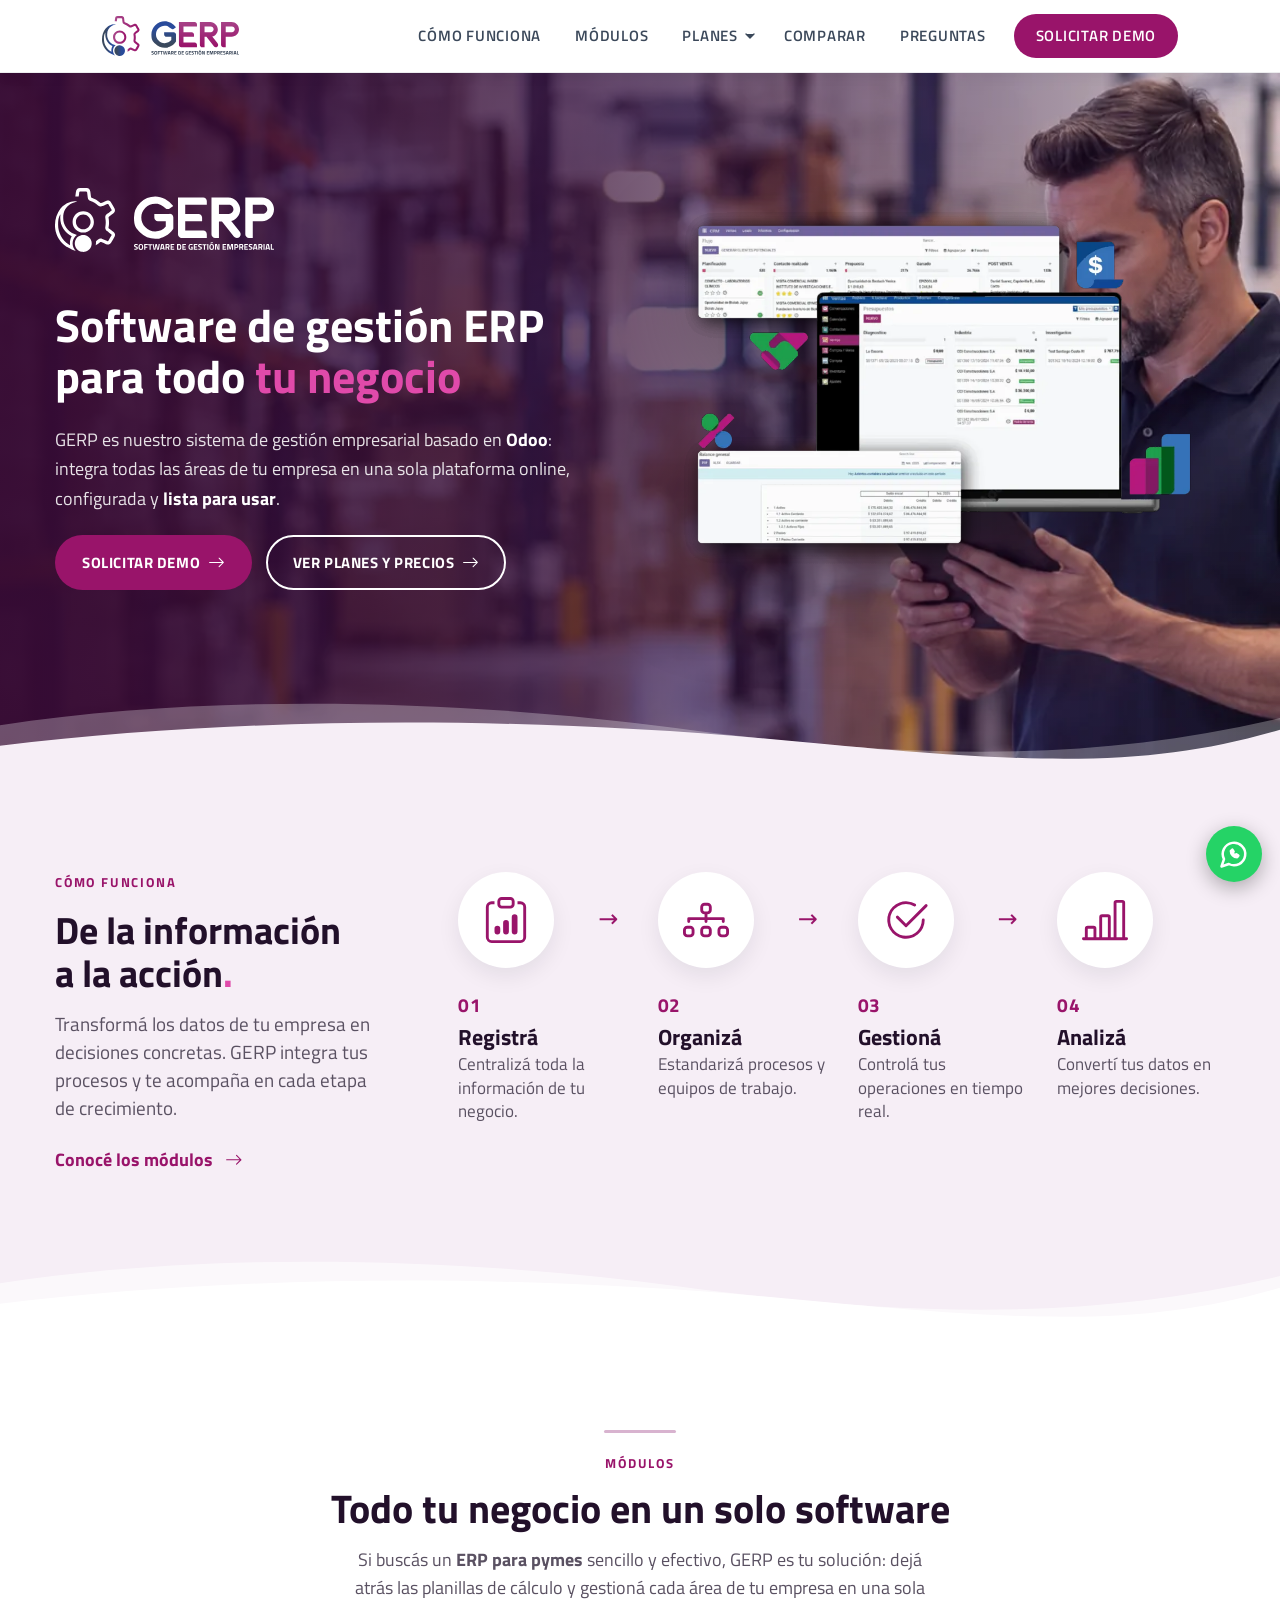
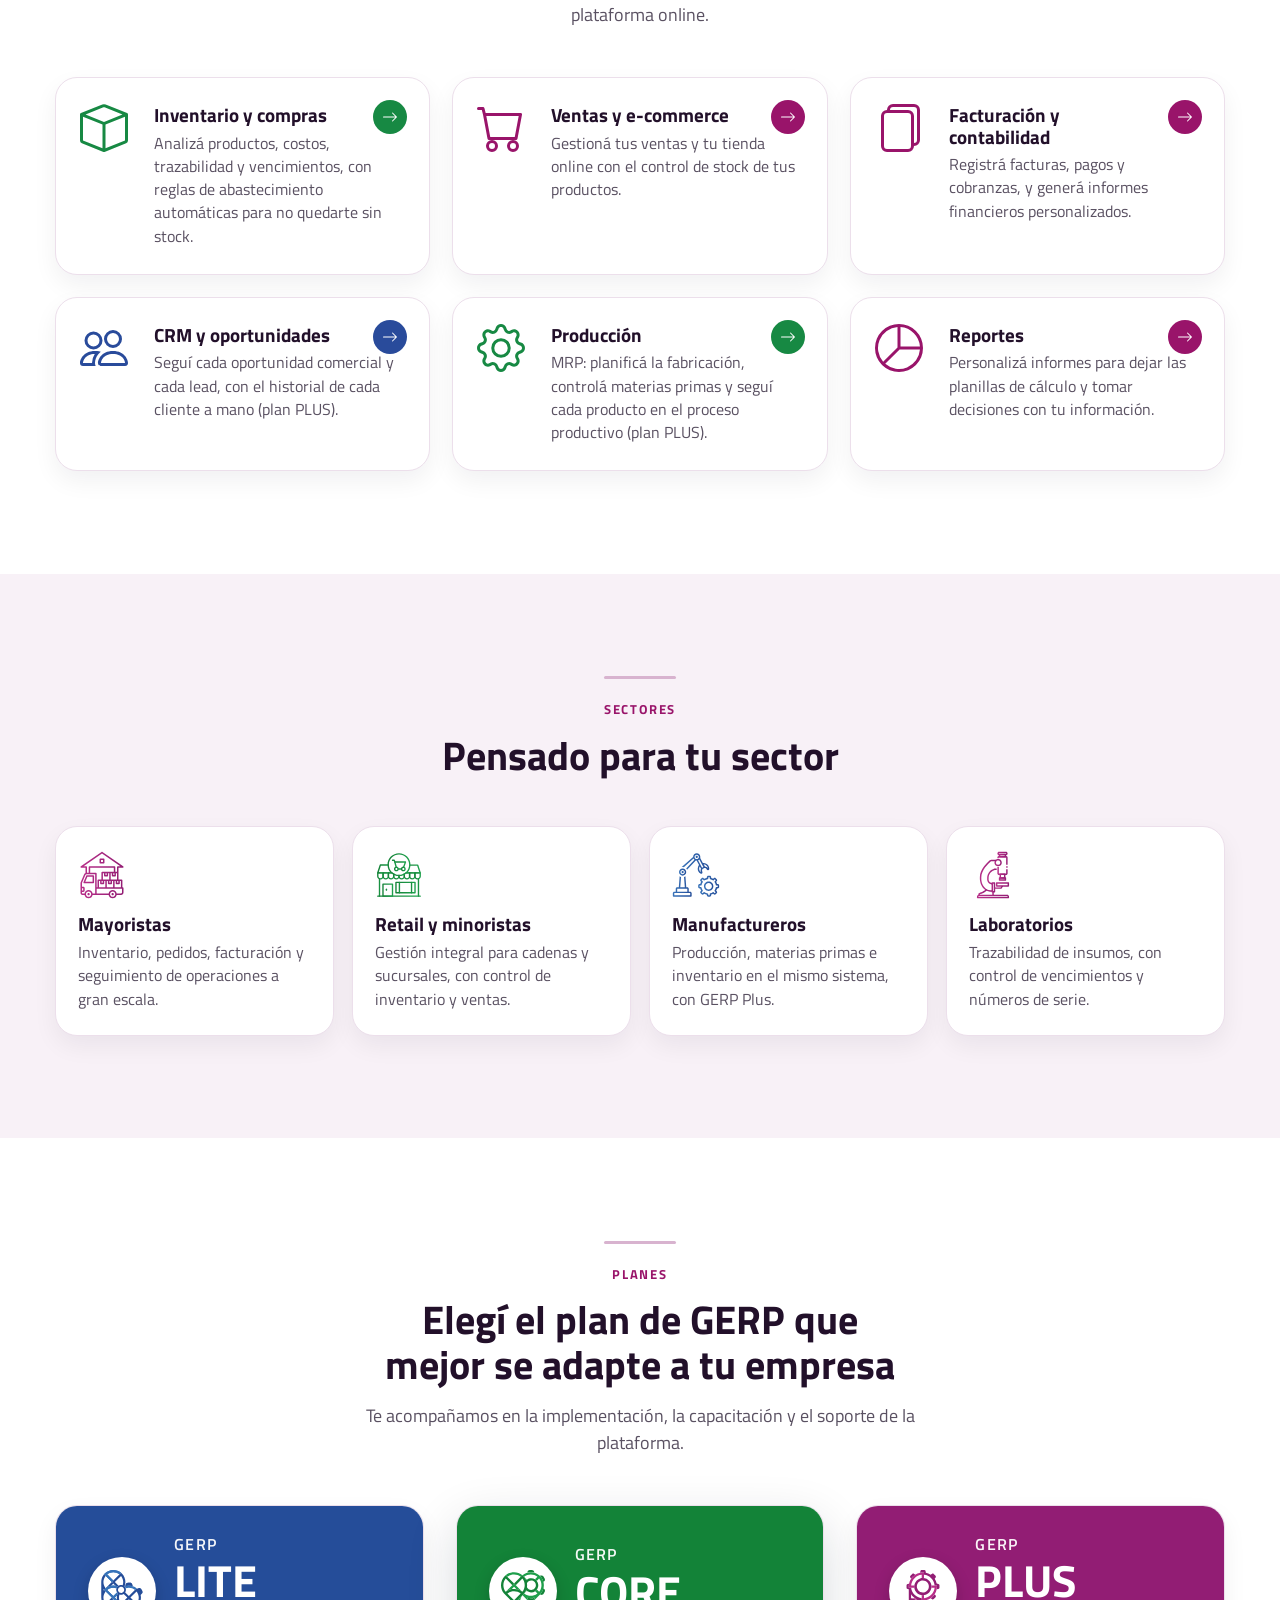
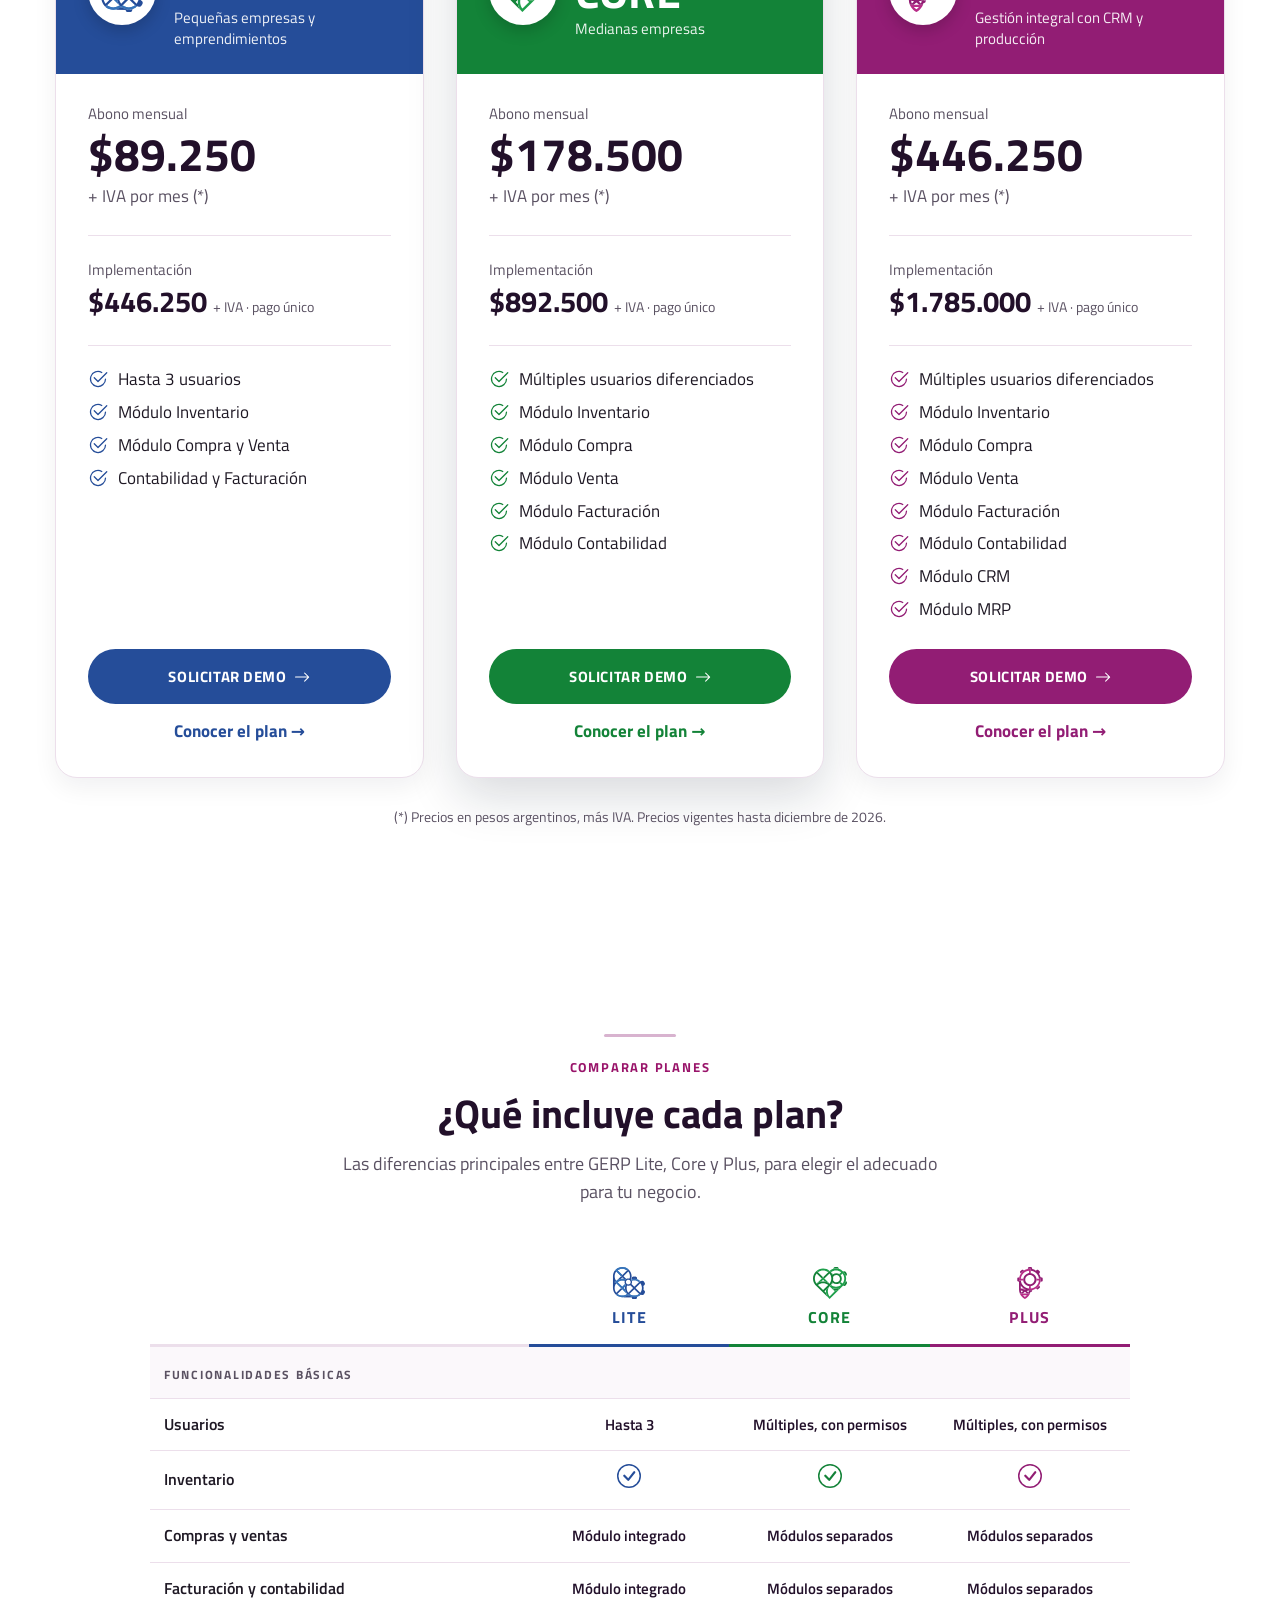
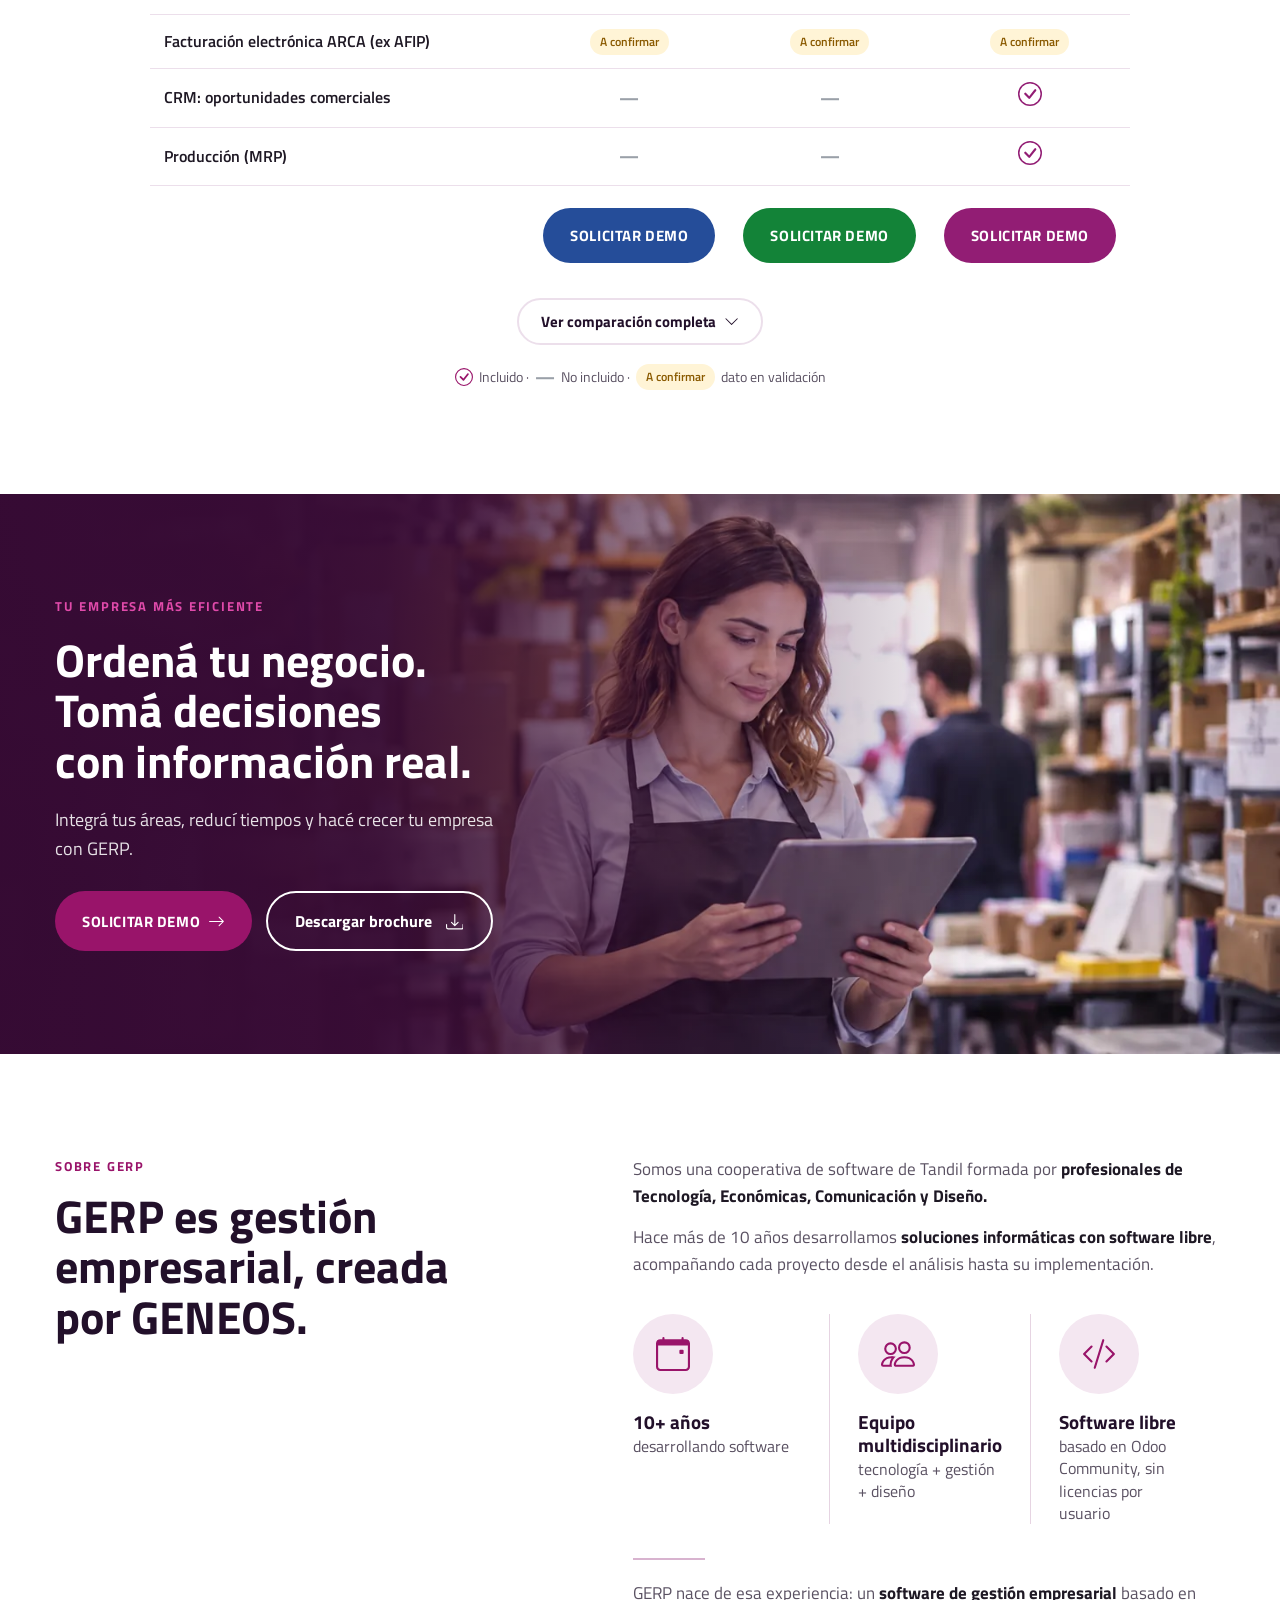
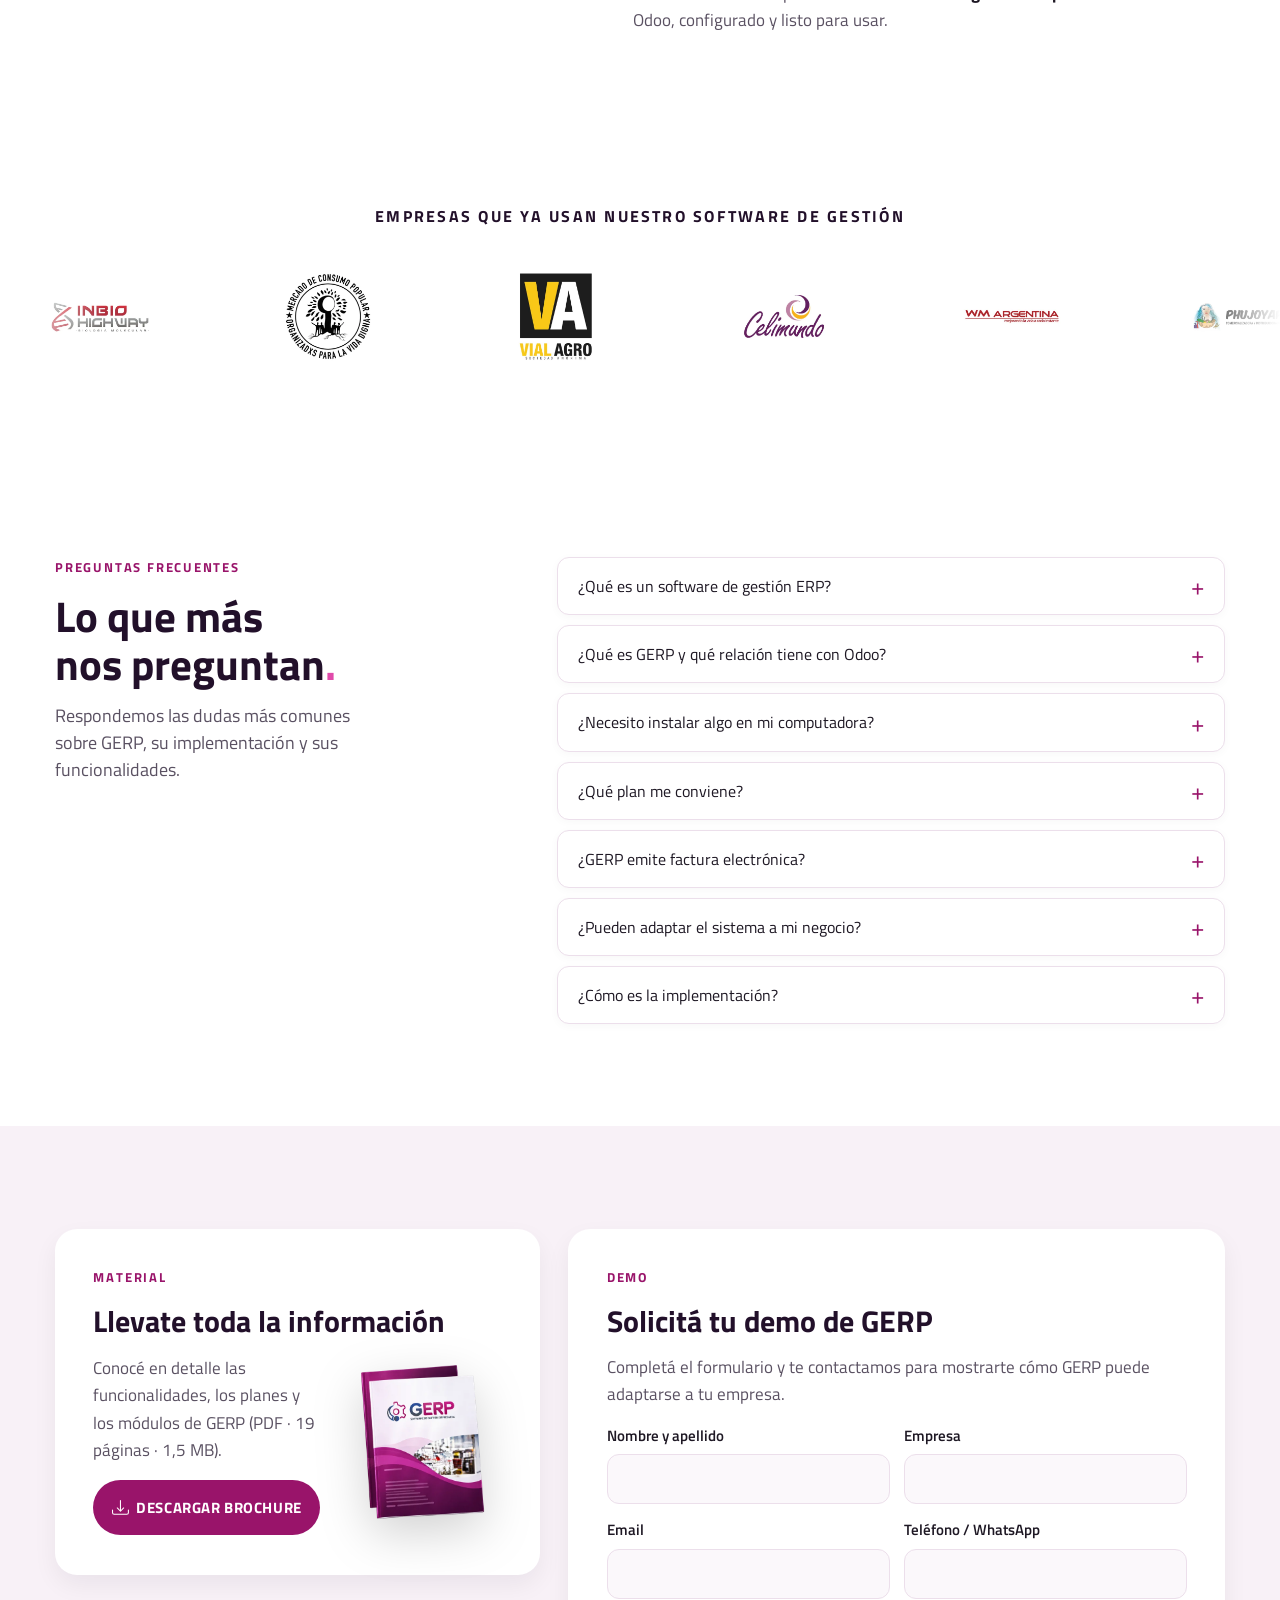
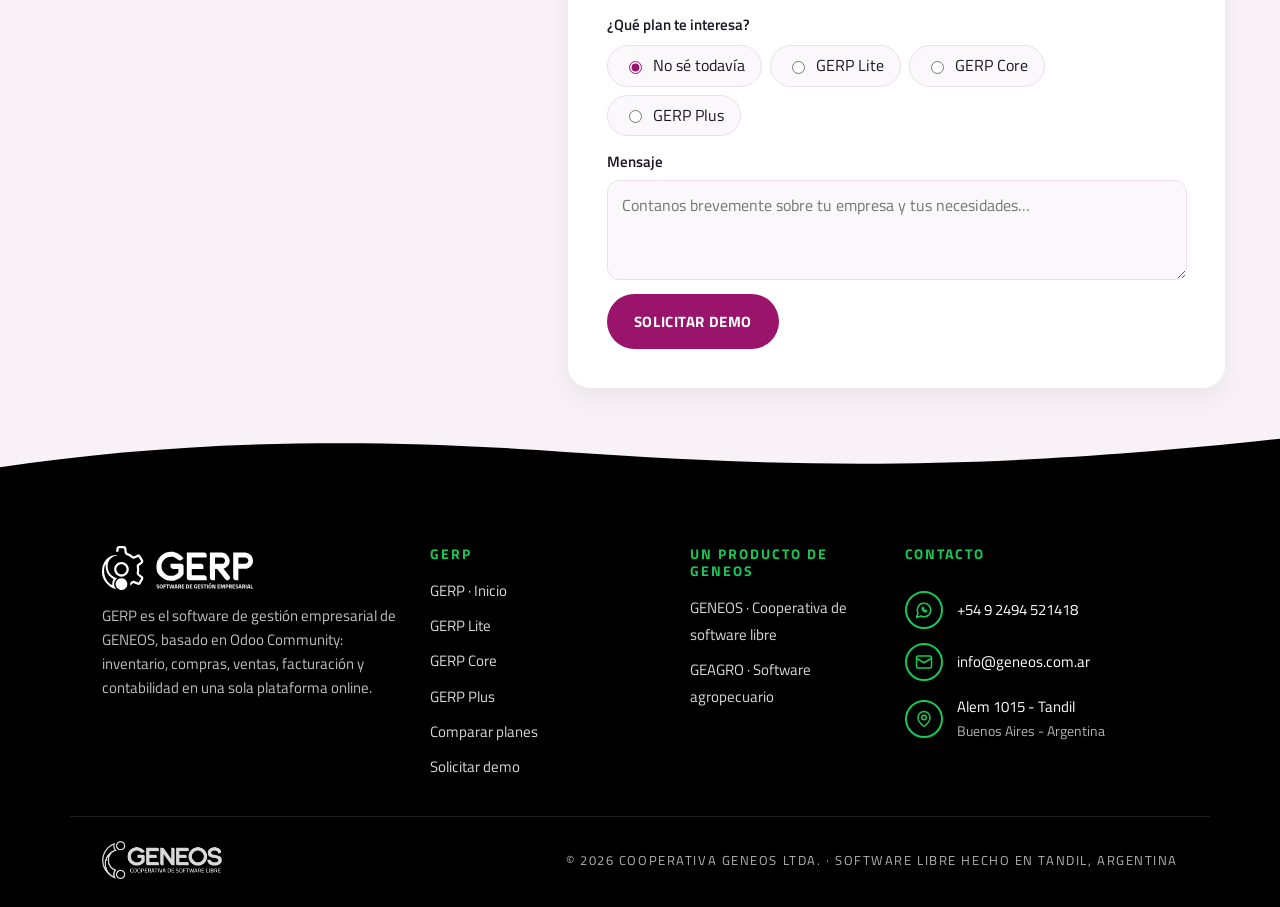
<file: index.php/contact/index.html>
<!doctype html>
<html lang="es-AR"><head><meta charset="utf-8"><title>GERP</title>
<!-- Dirección anterior. Con un servidor que permita redirecciones, reemplazar por un 301 (ver REDIRECCIONES.md). -->
<meta name="robots" content="noindex, follow"><link rel="canonical" href="https://gerp.ar/#demo">
<meta http-equiv="refresh" content="0; url=../../#demo"><script>location.replace("../../#demo")</script></head>
<body><p>Esta página se mudó a <a href="../../#demo">https://gerp.ar/#demo</a>.</p></body></html>
</file>
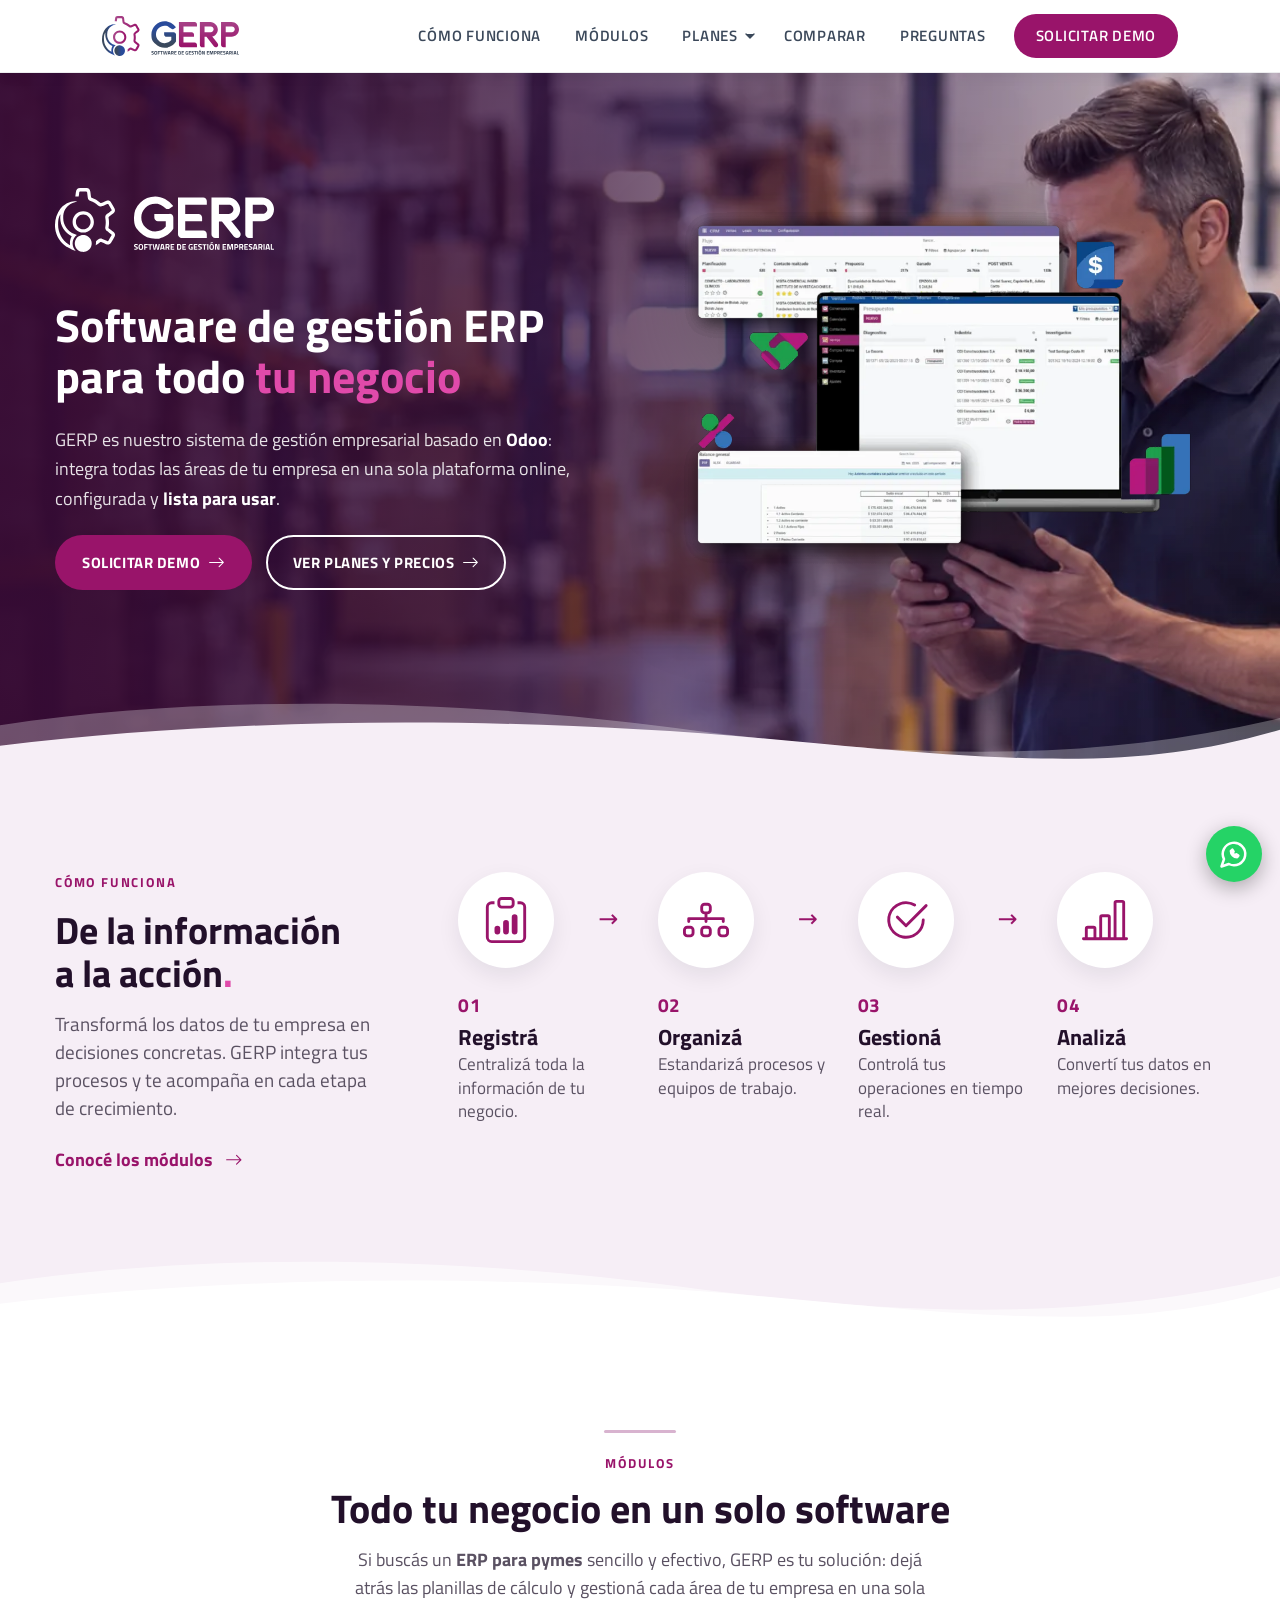
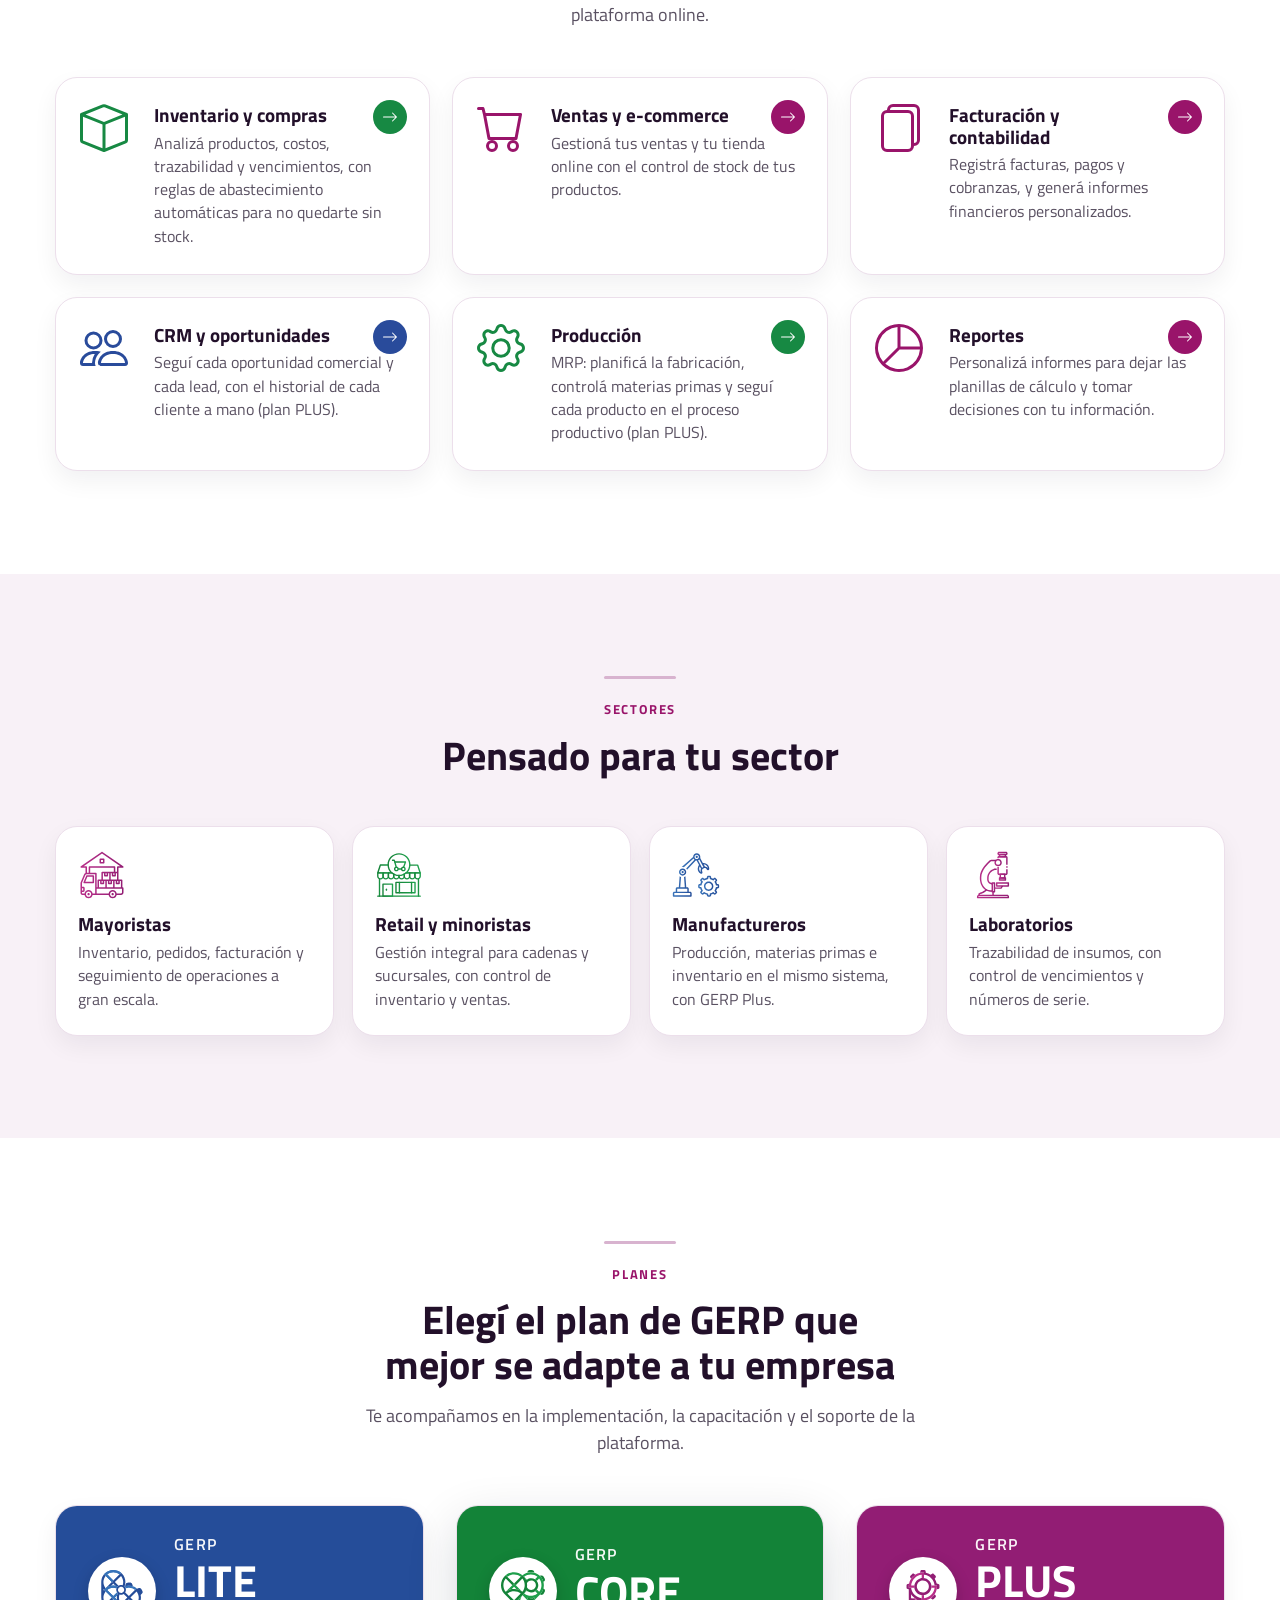
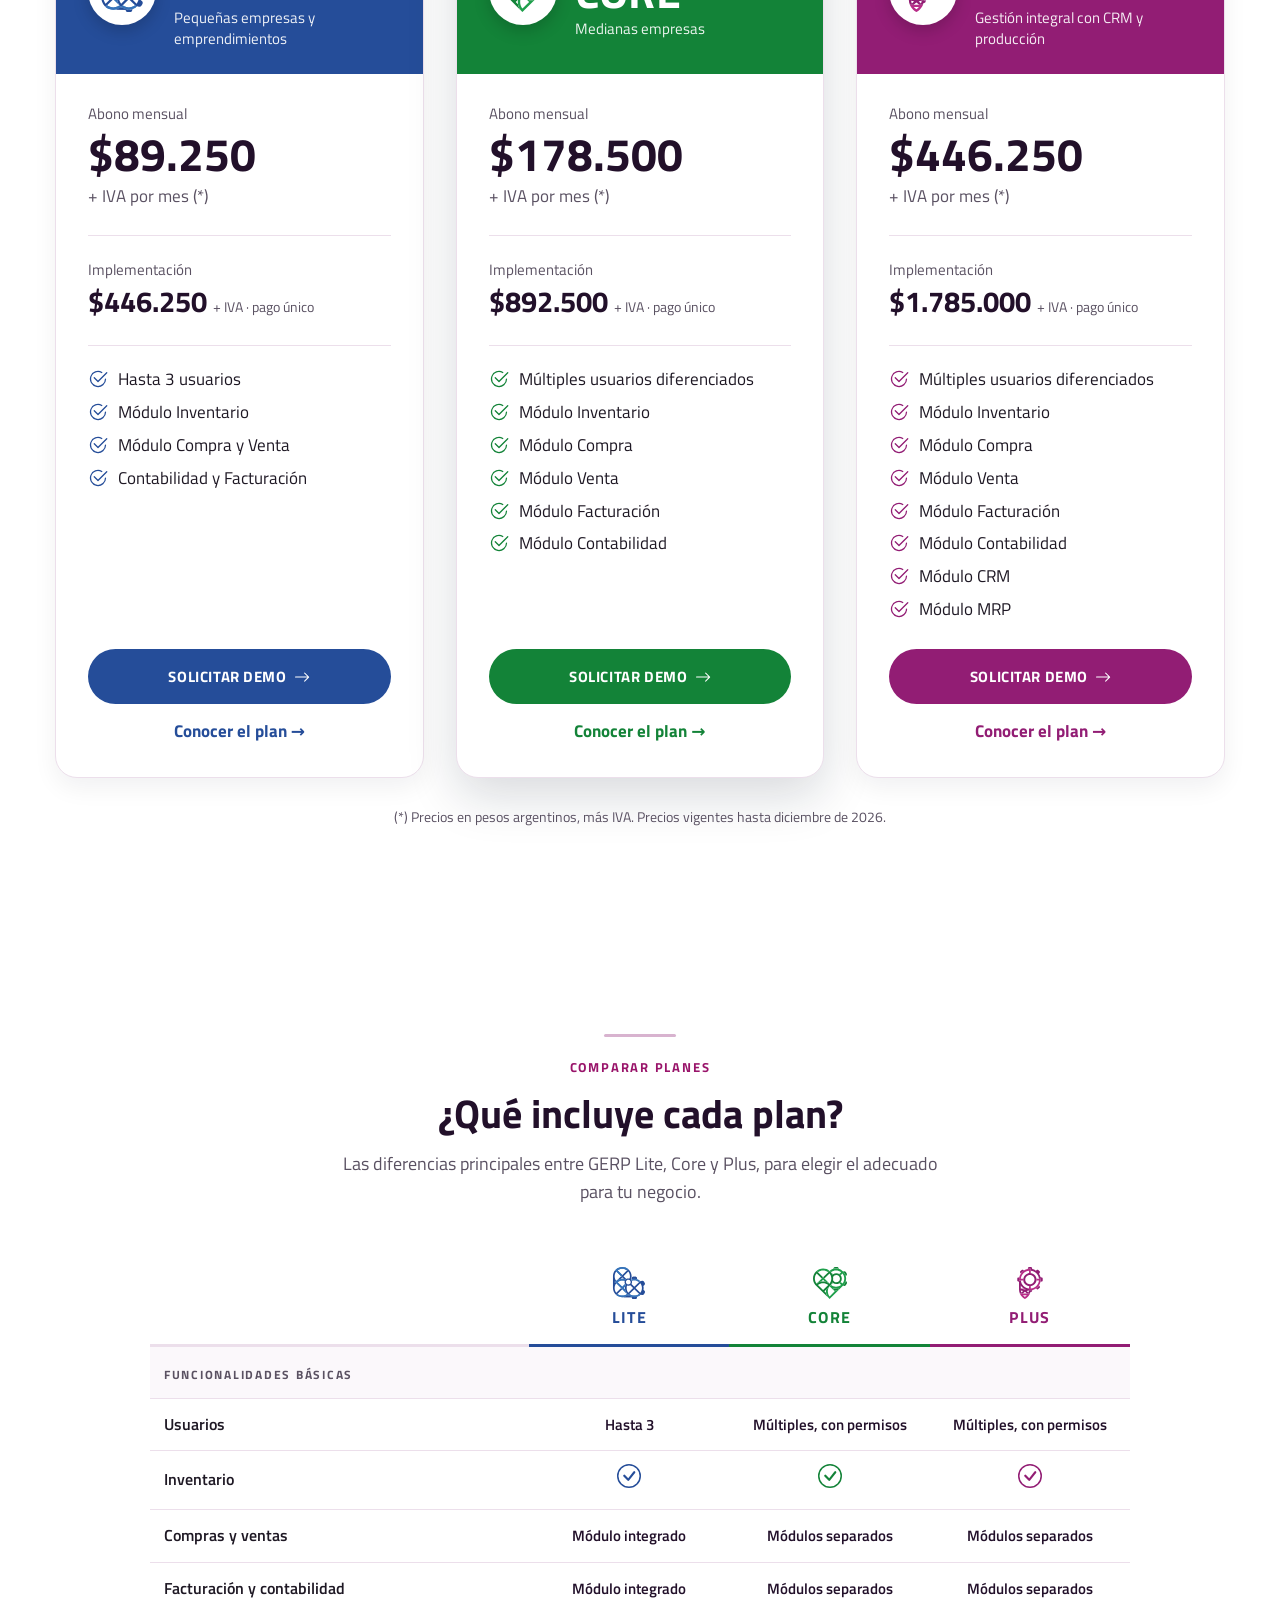
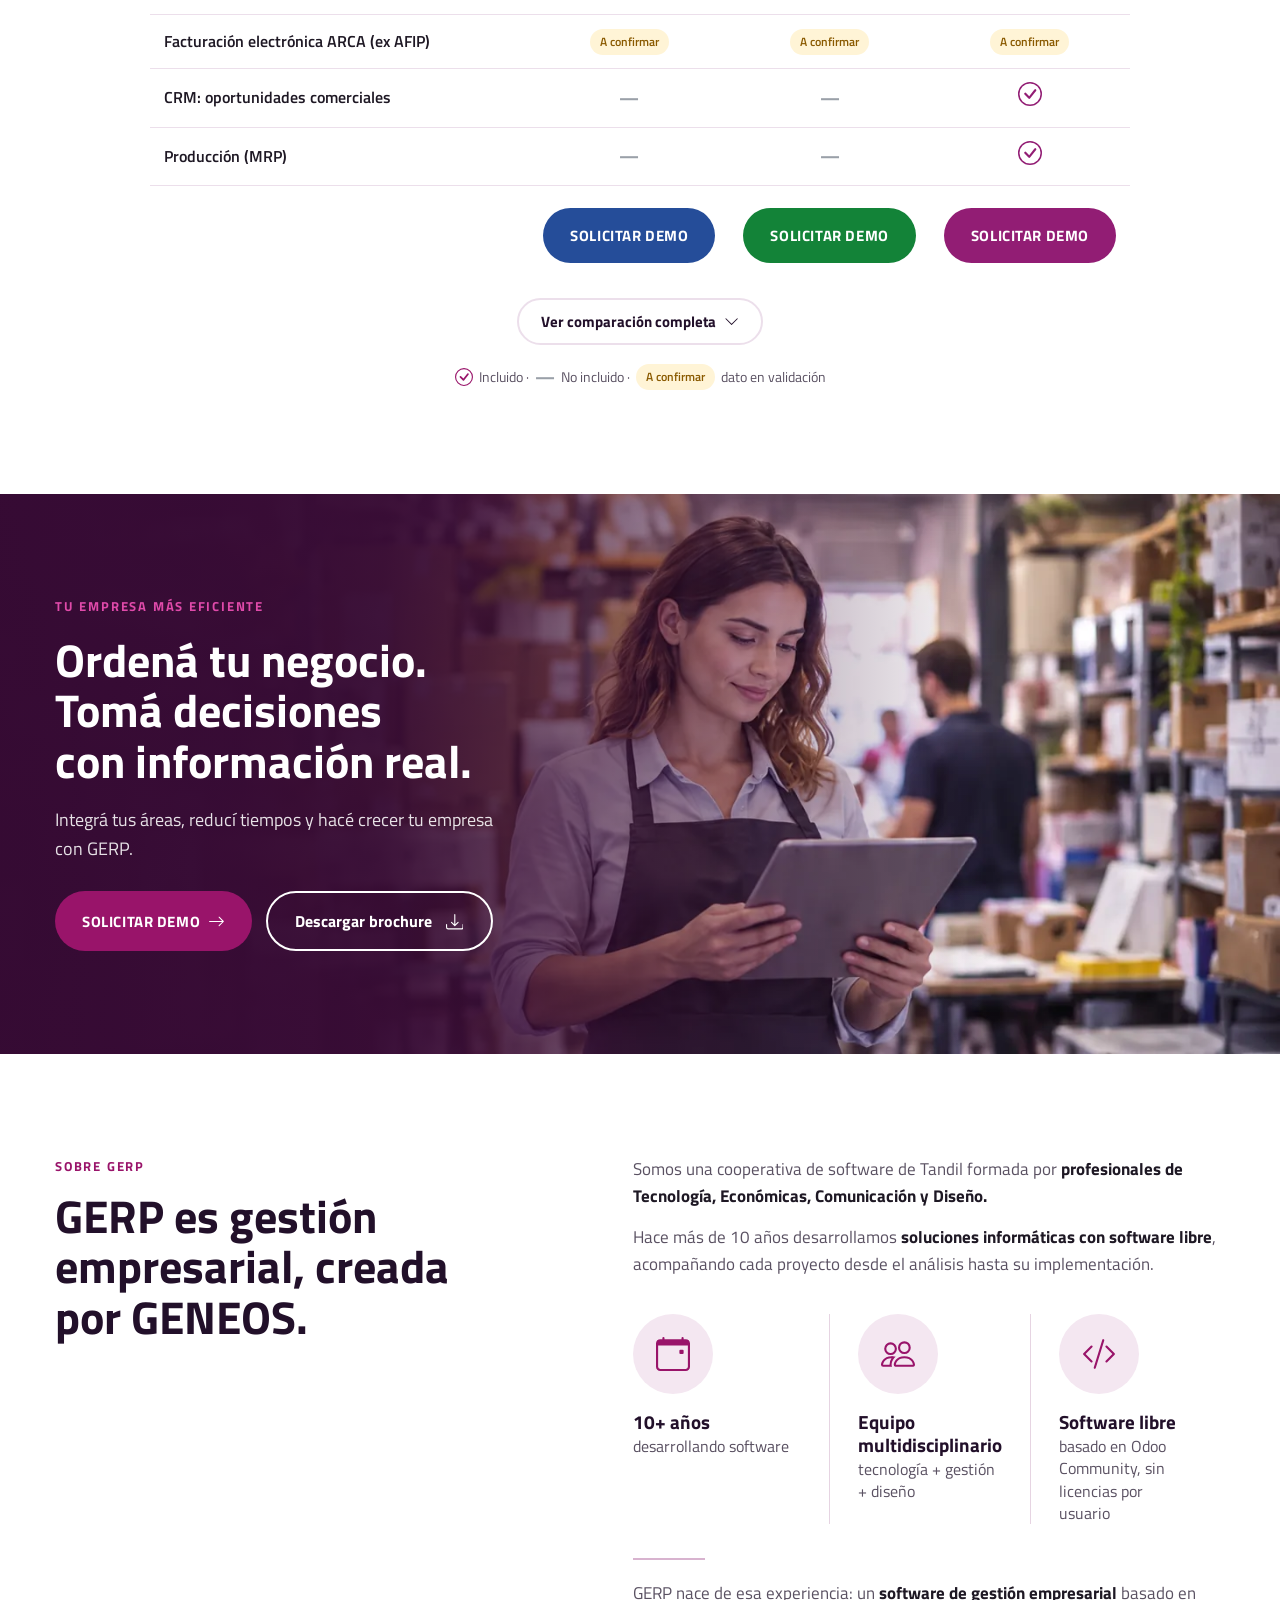
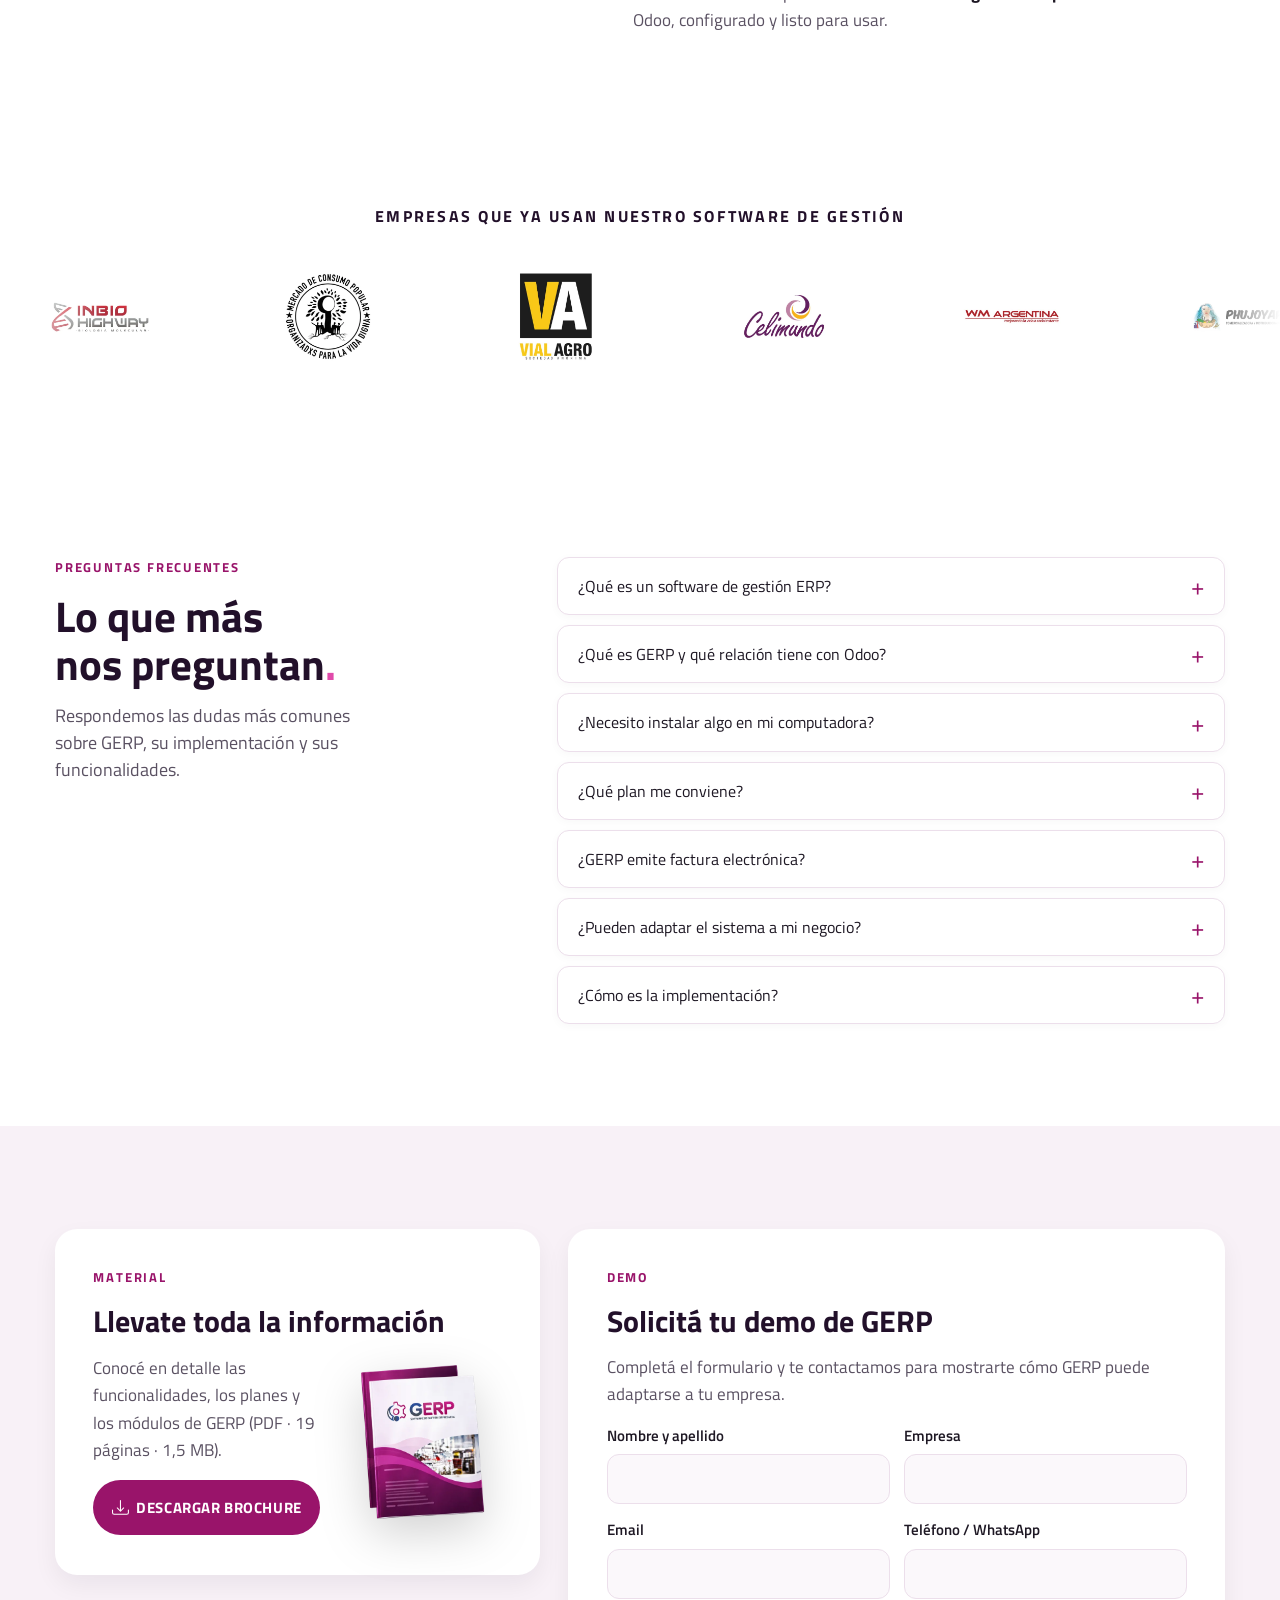
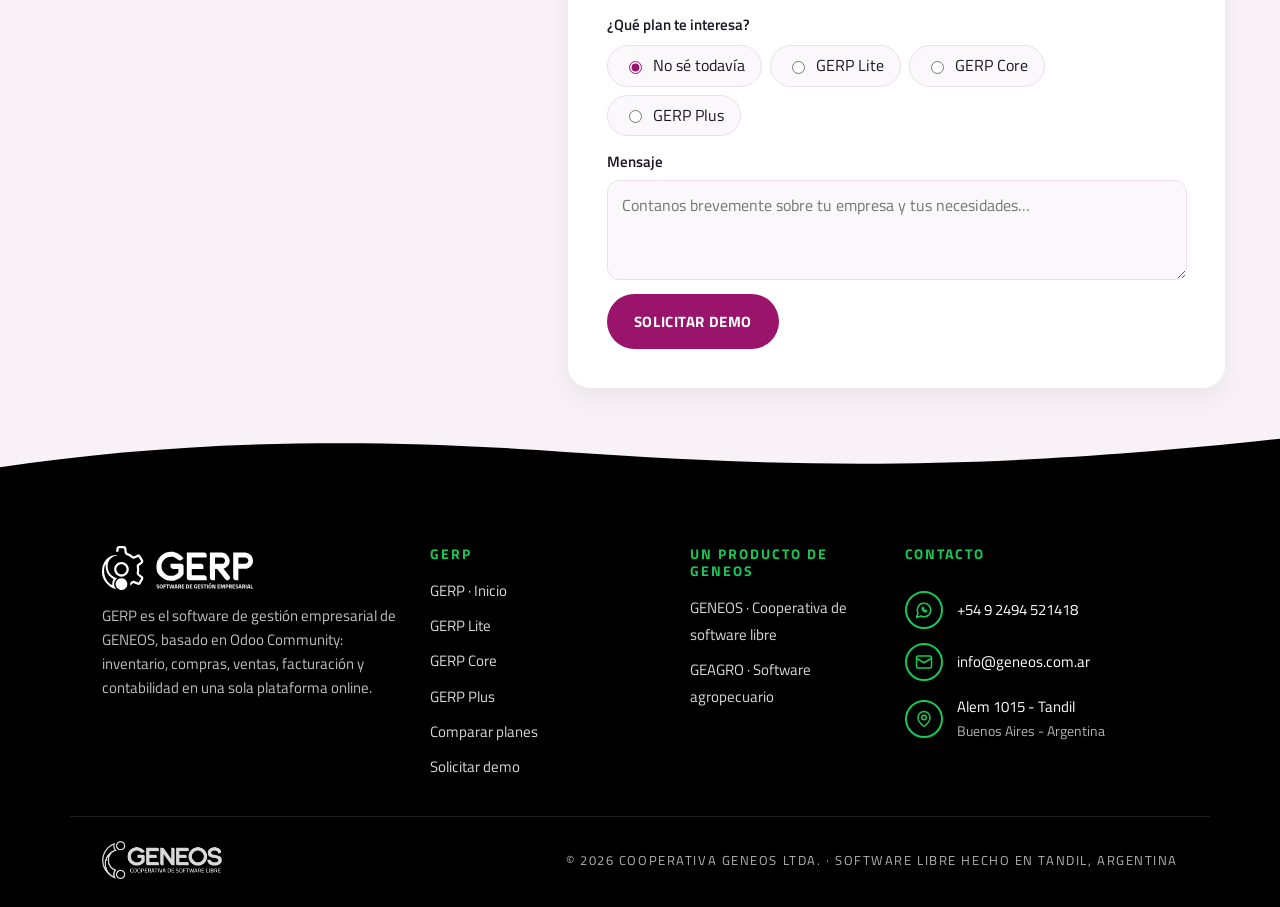
<file: index.php/faqs-g-erp/index.html>
<!doctype html>
<html lang="es-AR"><head><meta charset="utf-8"><title>GERP</title>
<!-- Dirección anterior. Con un servidor que permita redirecciones, reemplazar por un 301 (ver REDIRECCIONES.md). -->
<meta name="robots" content="noindex, follow"><link rel="canonical" href="https://gerp.ar/#faq">
<meta http-equiv="refresh" content="0; url=../../#faq"><script>location.replace("../../#faq")</script></head>
<body><p>Esta página se mudó a <a href="../../#faq">https://gerp.ar/#faq</a>.</p></body></html>
</file>
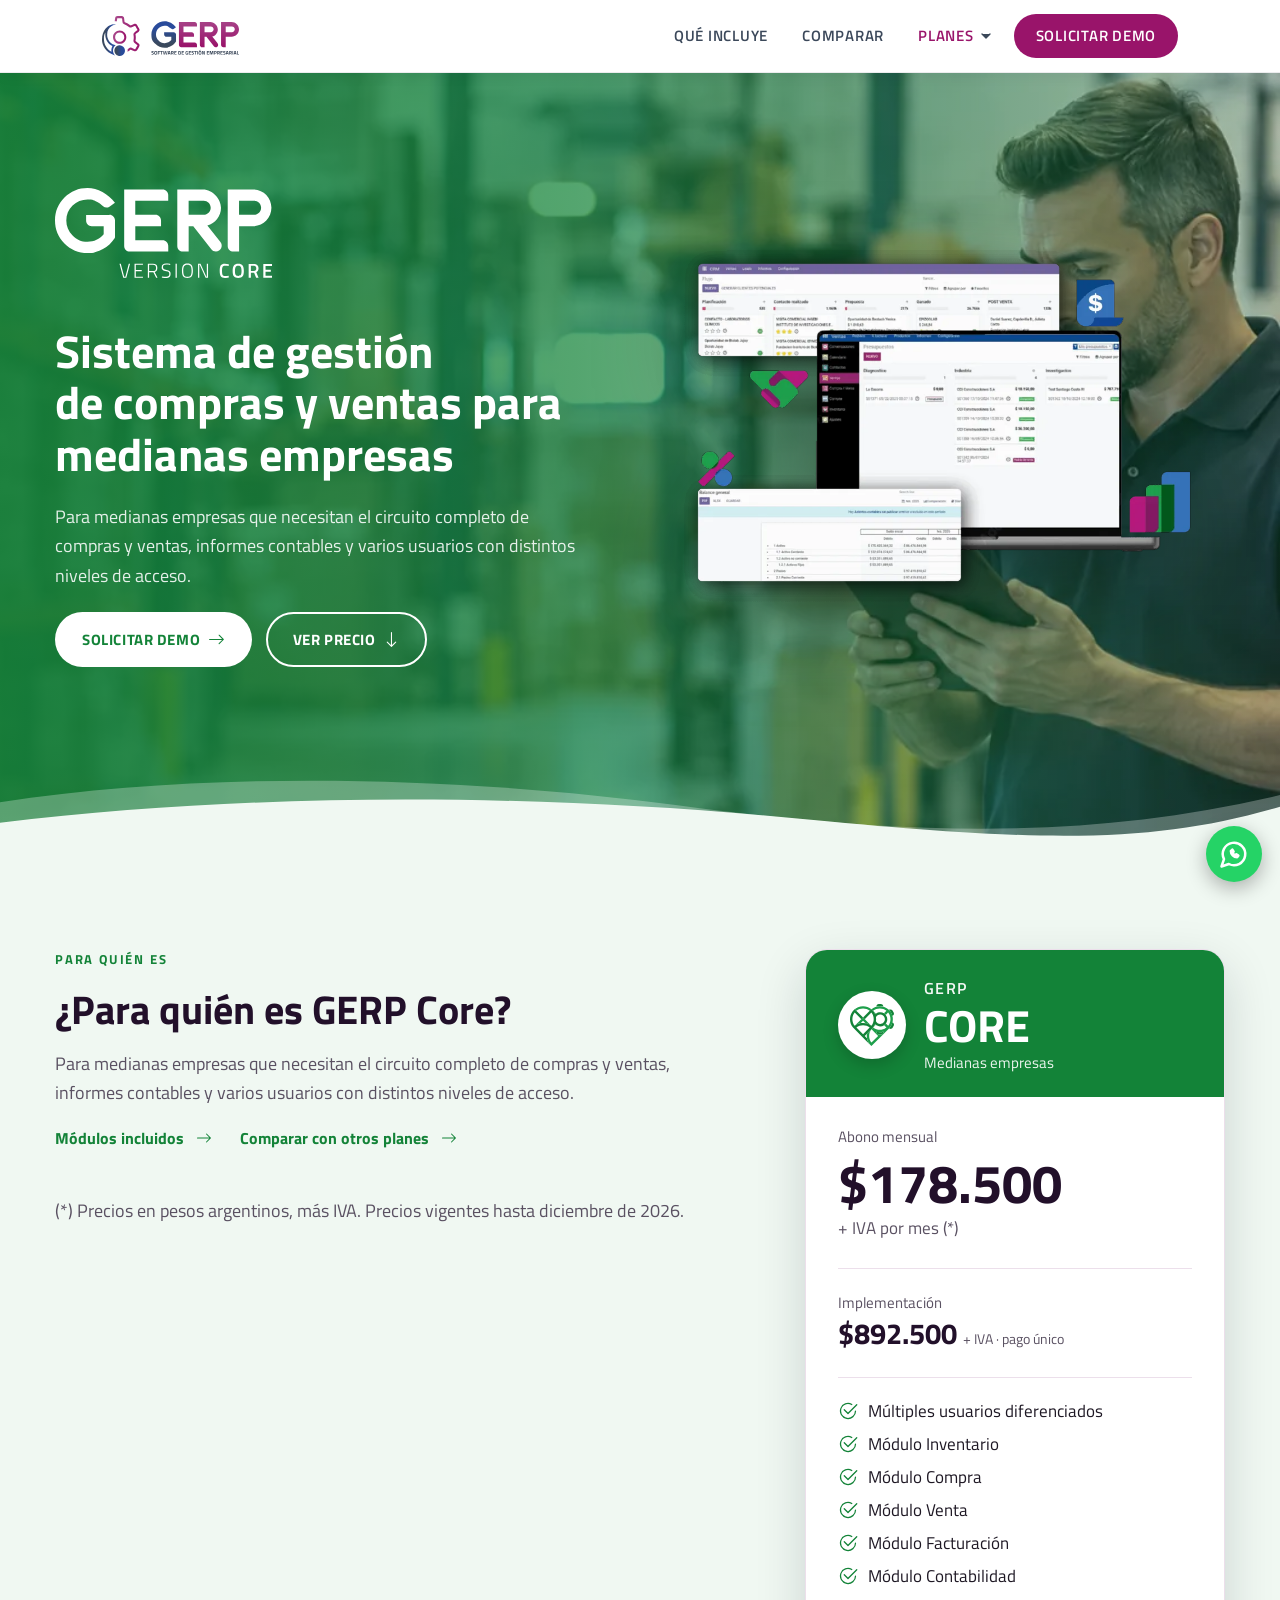
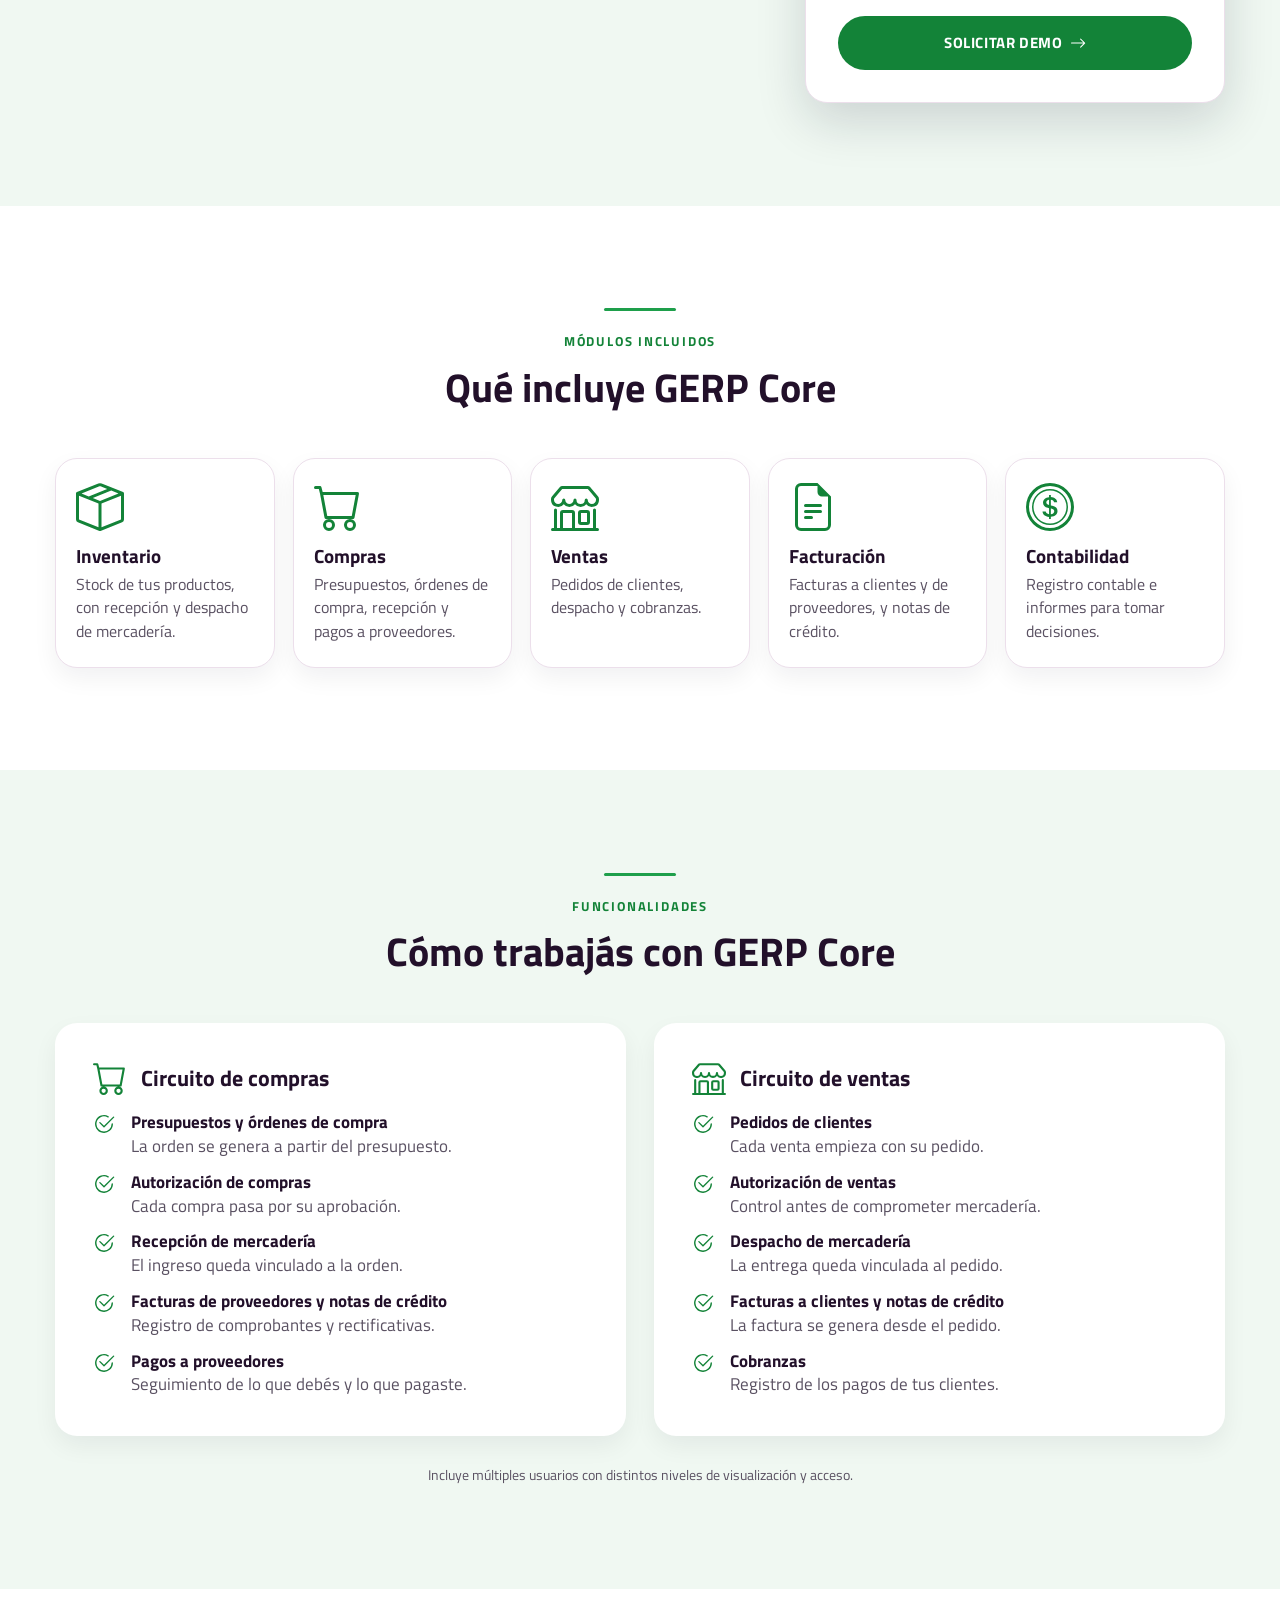
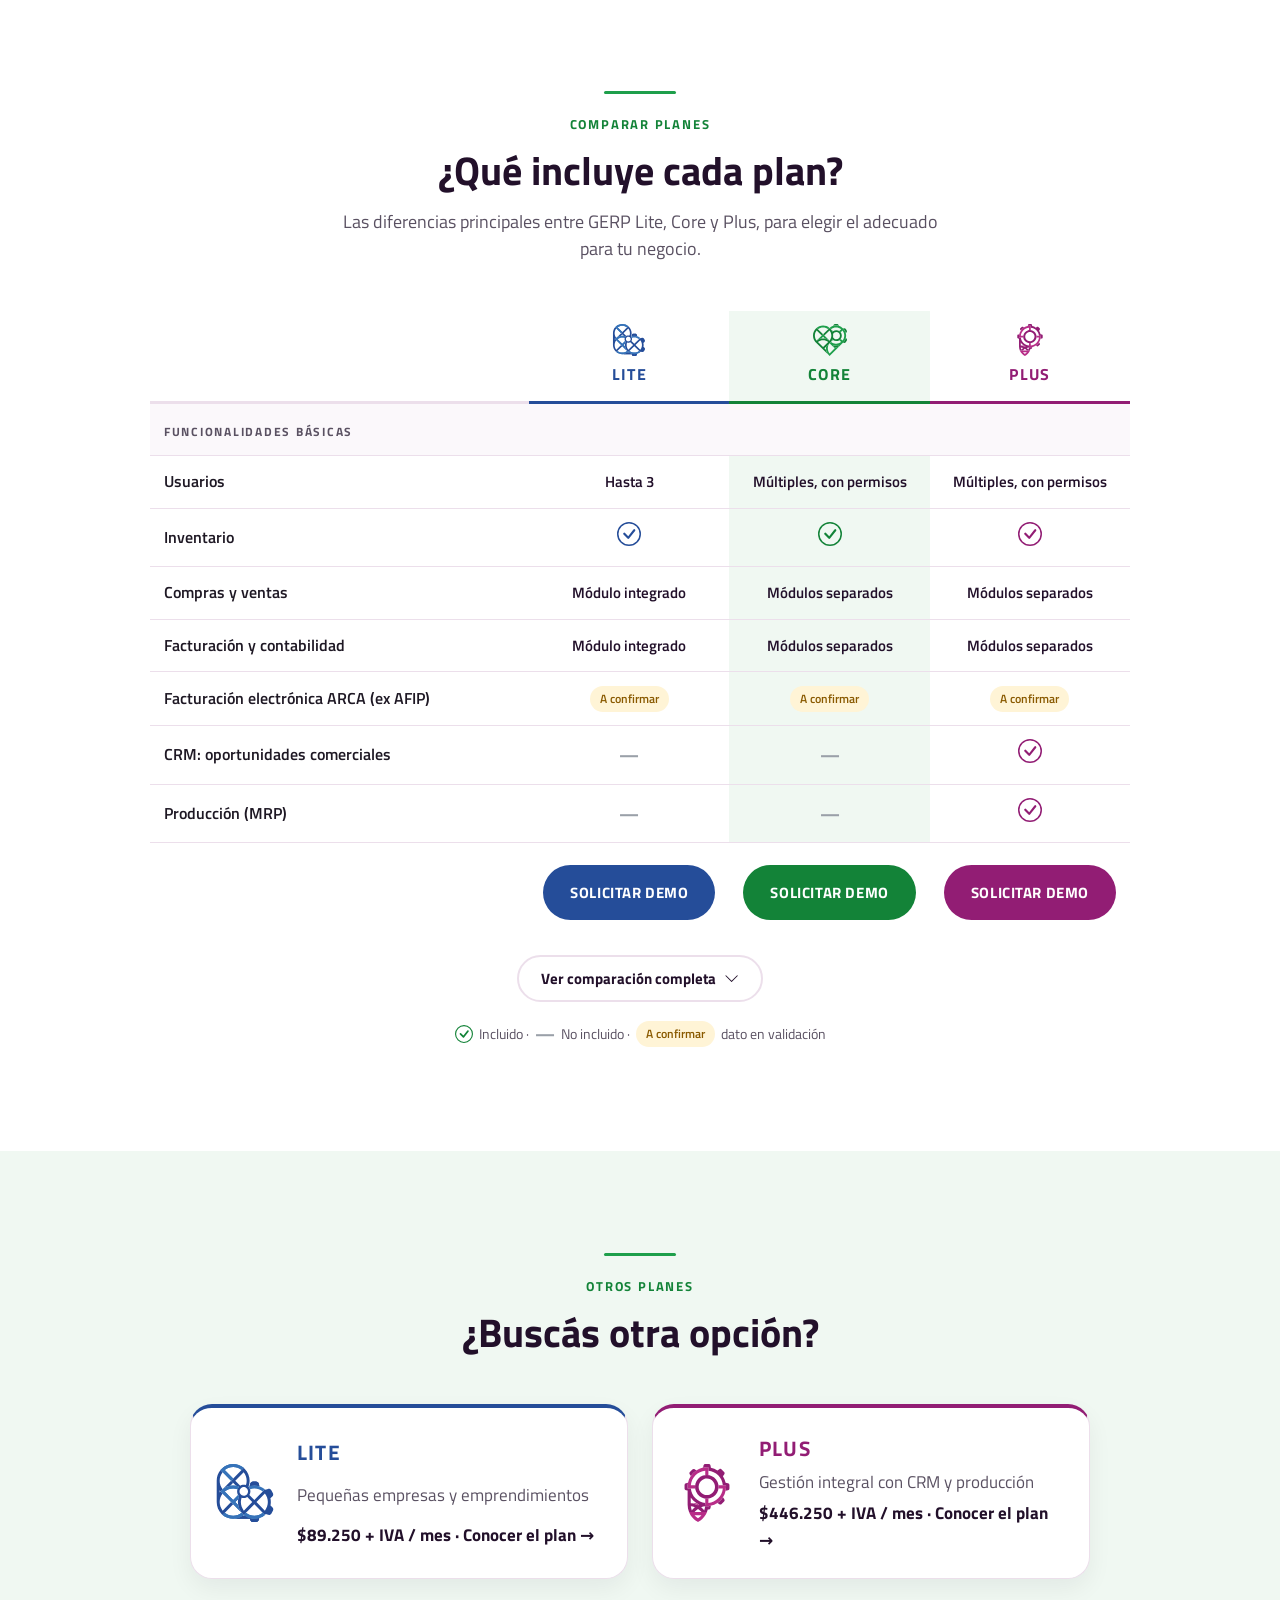
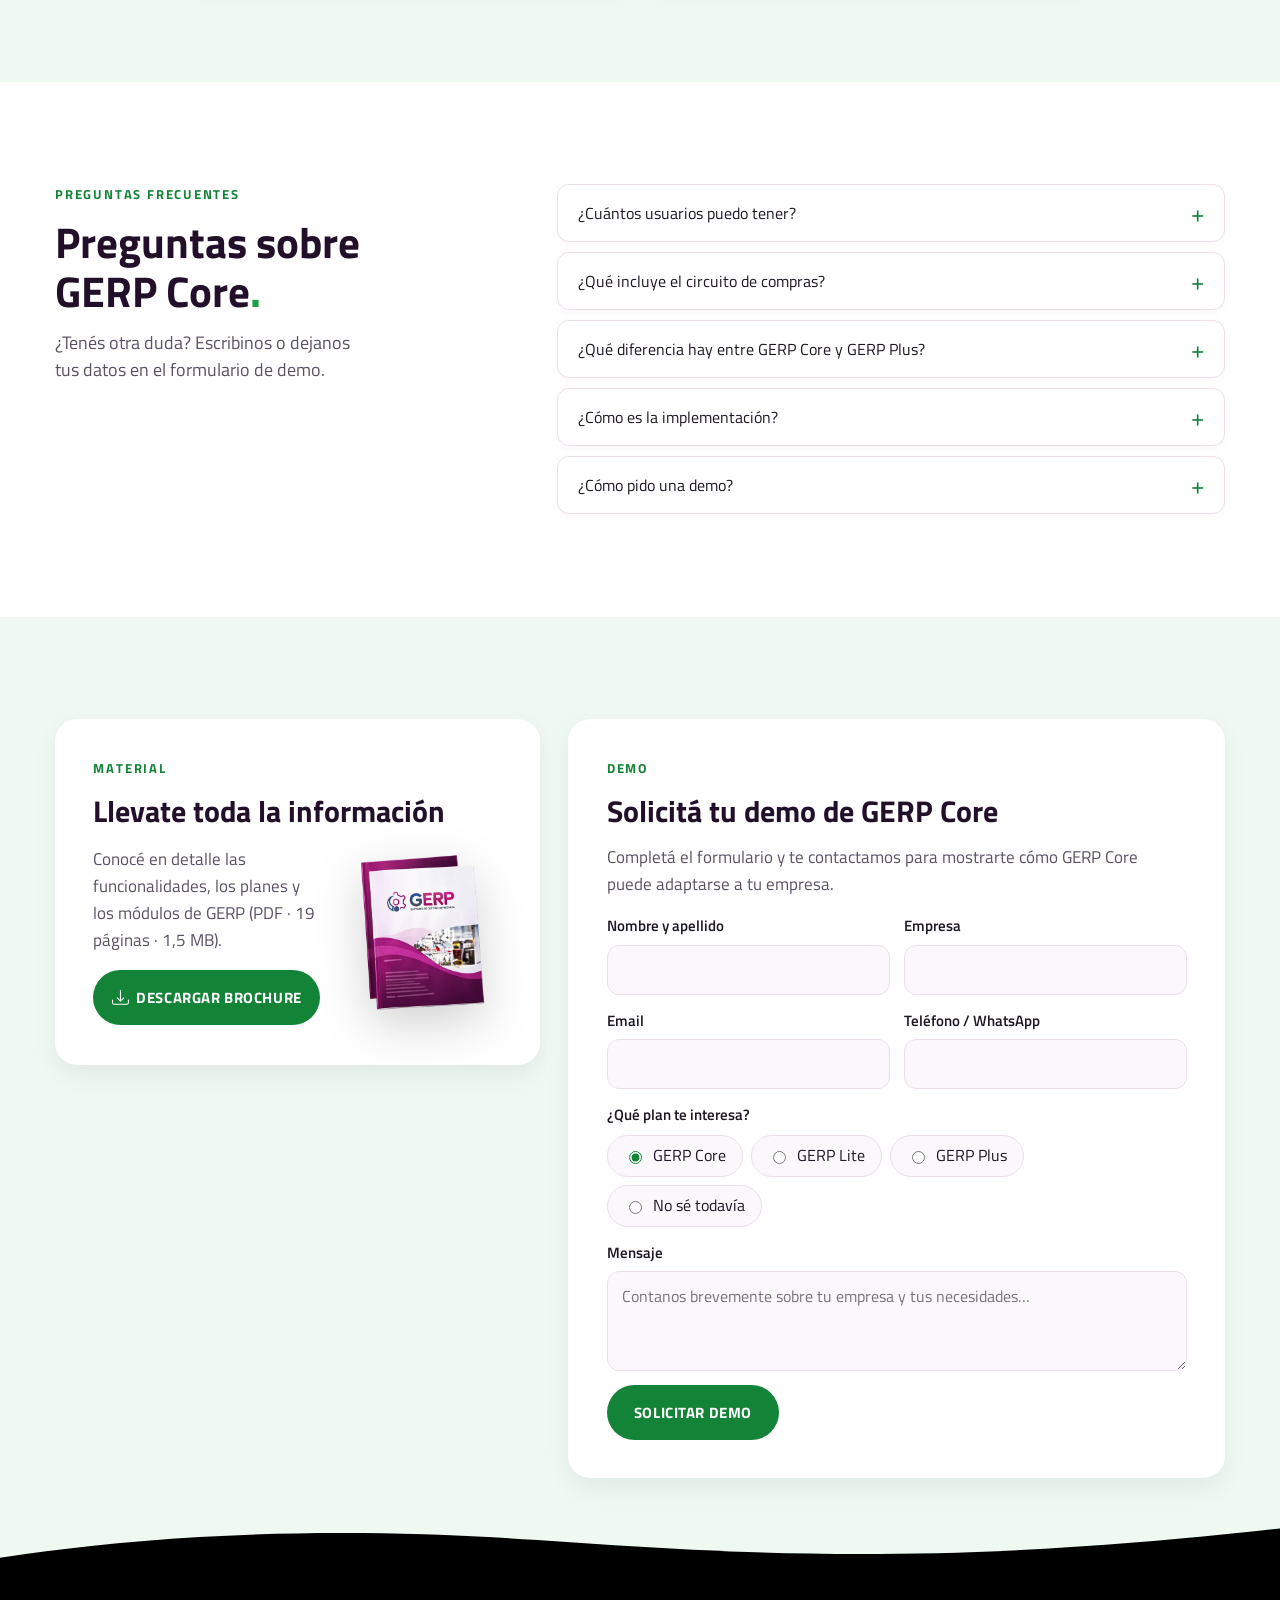
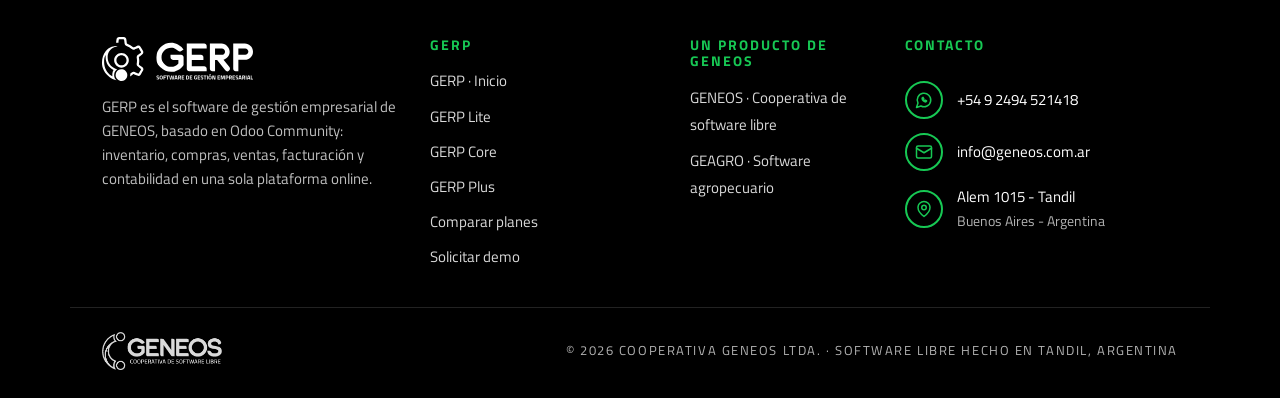
<file: index.php/gerp-core-odoo/index.html>
<!doctype html>
<html lang="es-AR"><head><meta charset="utf-8"><title>GERP</title>
<!-- Dirección anterior. Con un servidor que permita redirecciones, reemplazar por un 301 (ver REDIRECCIONES.md). -->
<meta name="robots" content="noindex, follow"><link rel="canonical" href="https://gerp.ar/core/">
<meta http-equiv="refresh" content="0; url=../../core/"><script>location.replace("../../core/")</script></head>
<body><p>Esta página se mudó a <a href="../../core/">https://gerp.ar/core/</a>.</p></body></html>
</file>
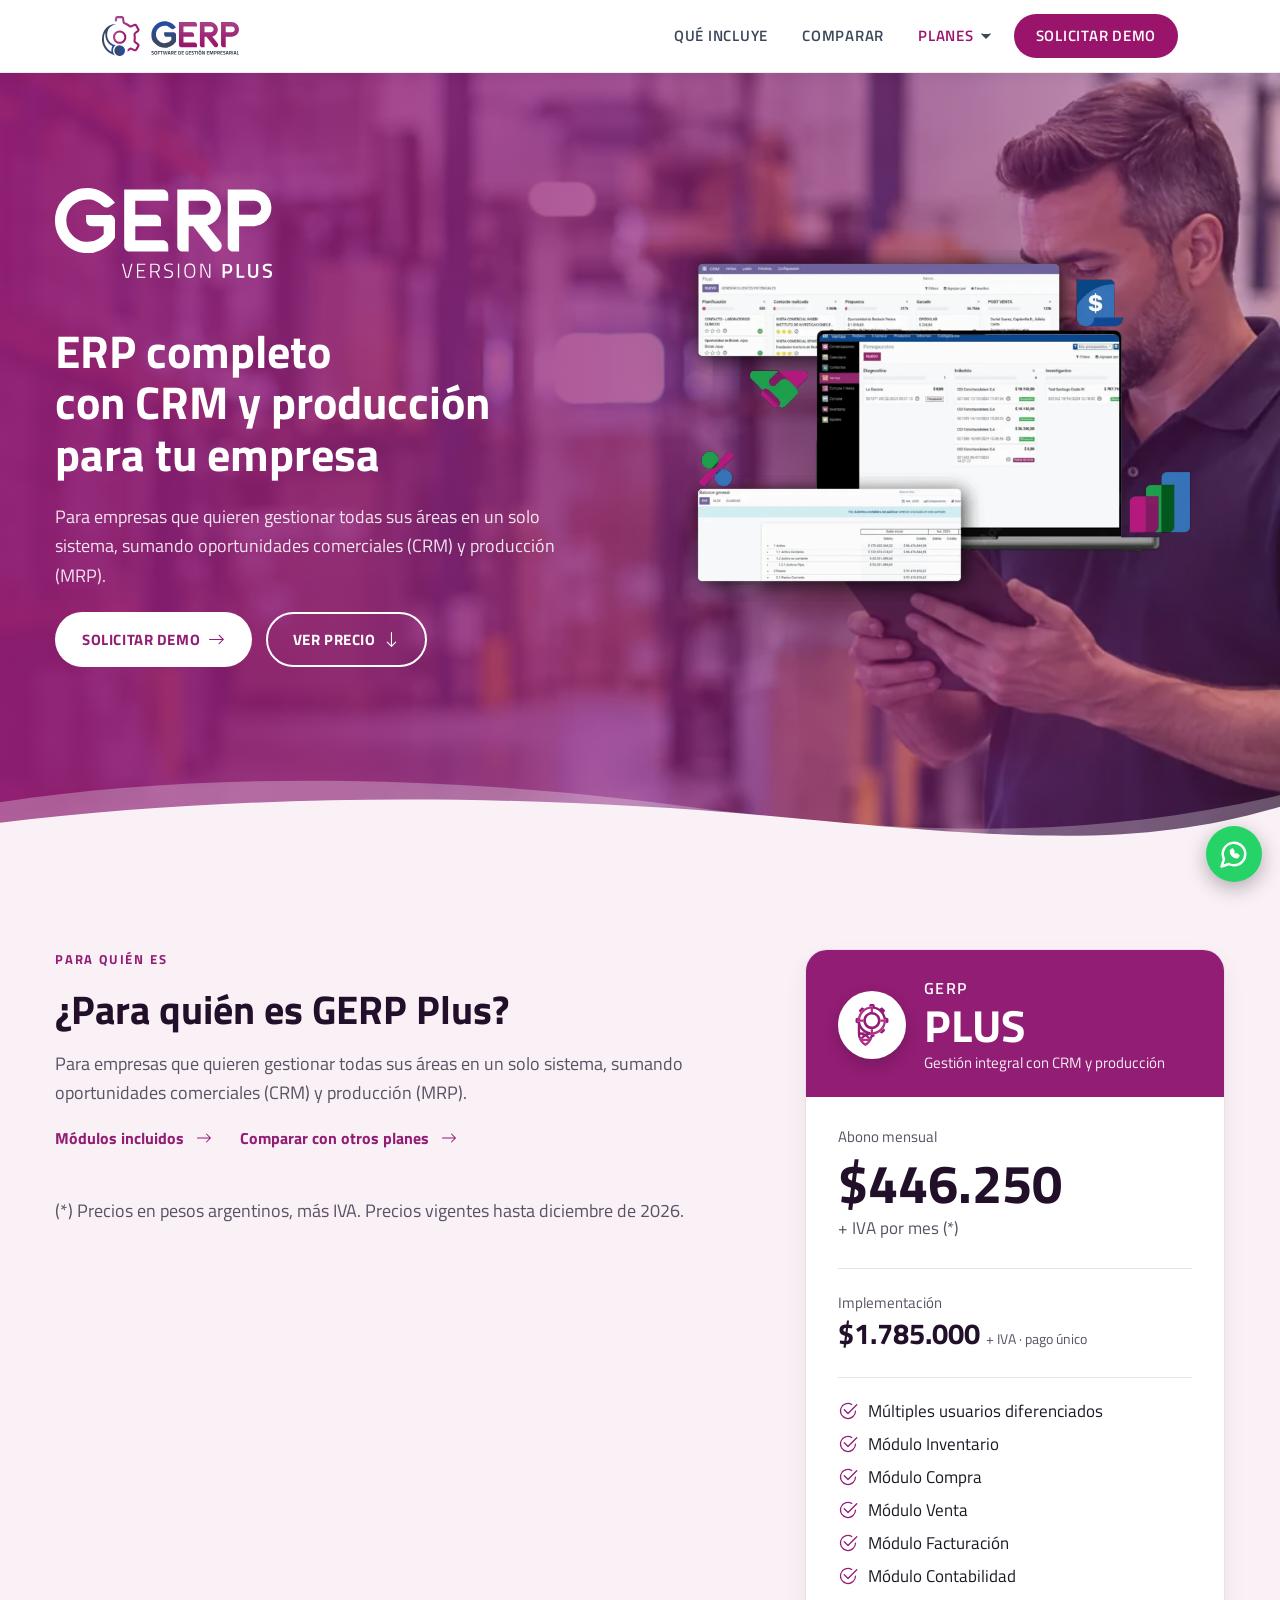
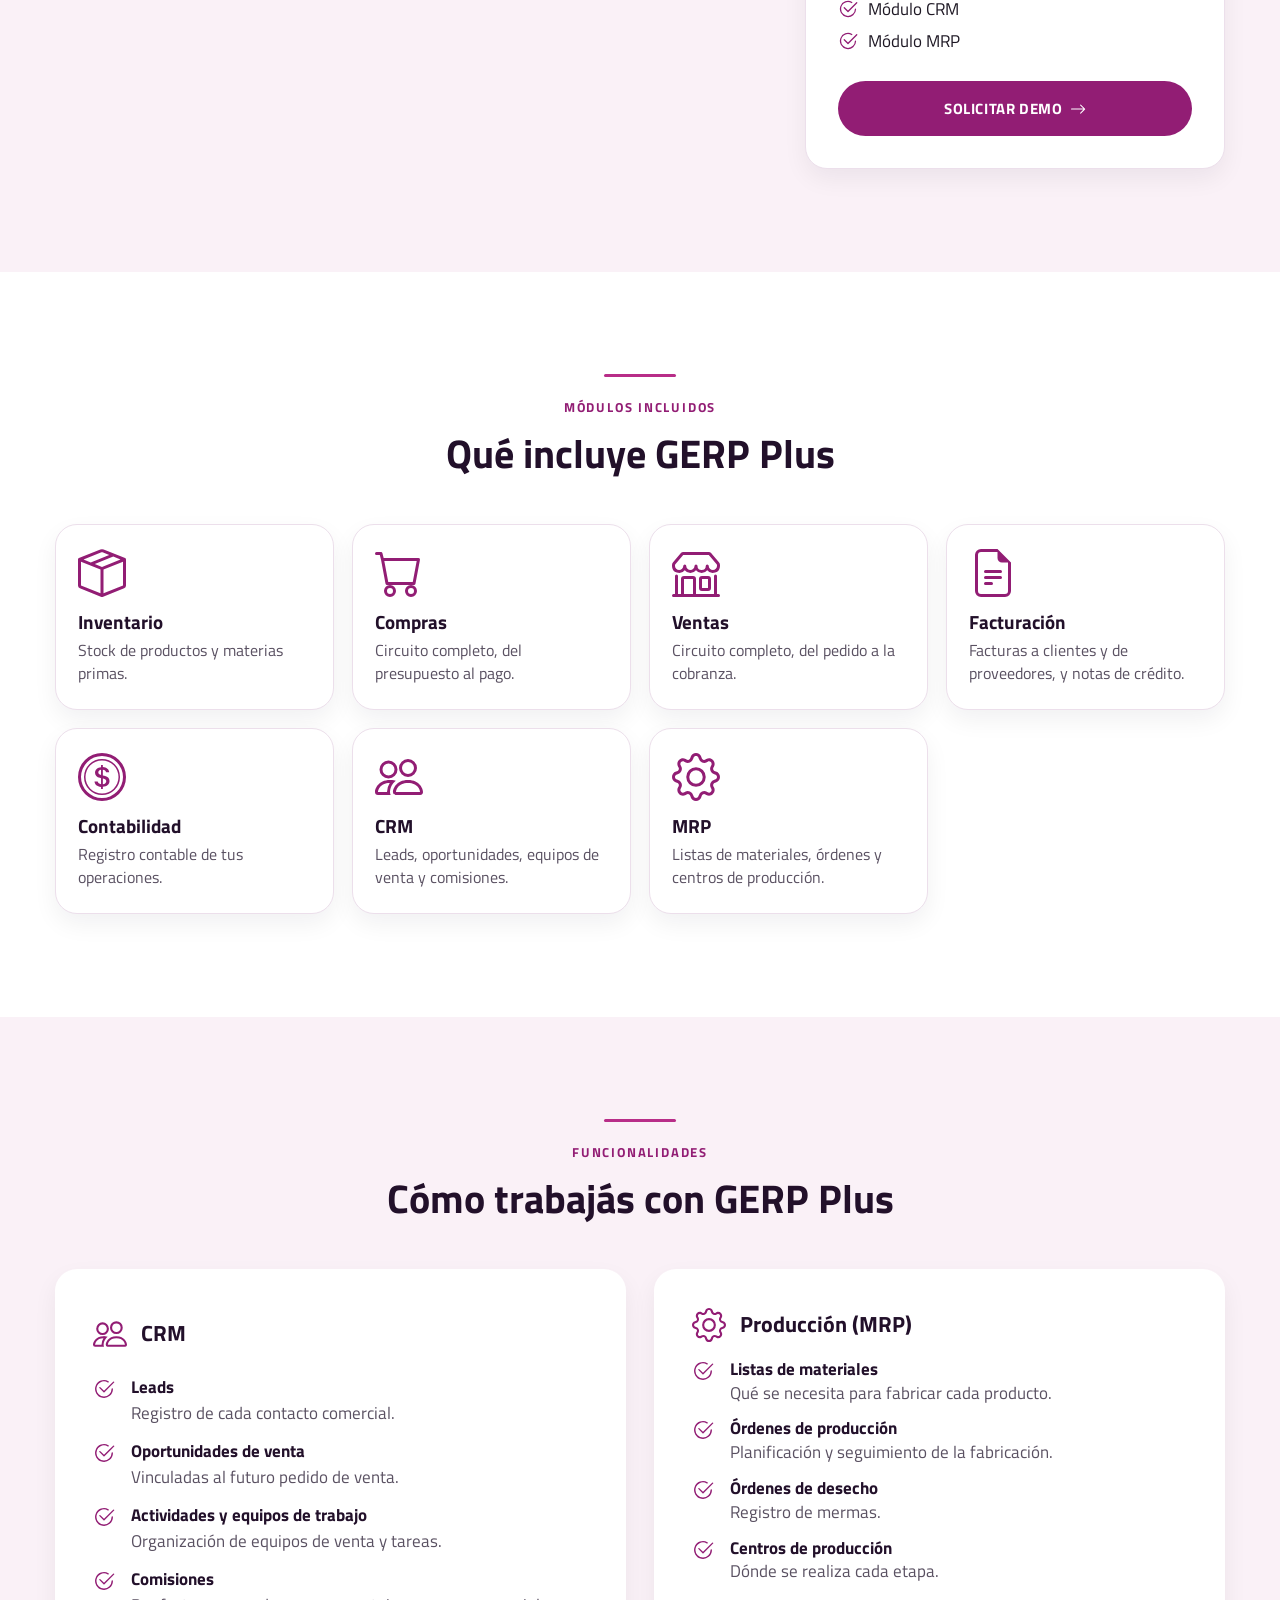
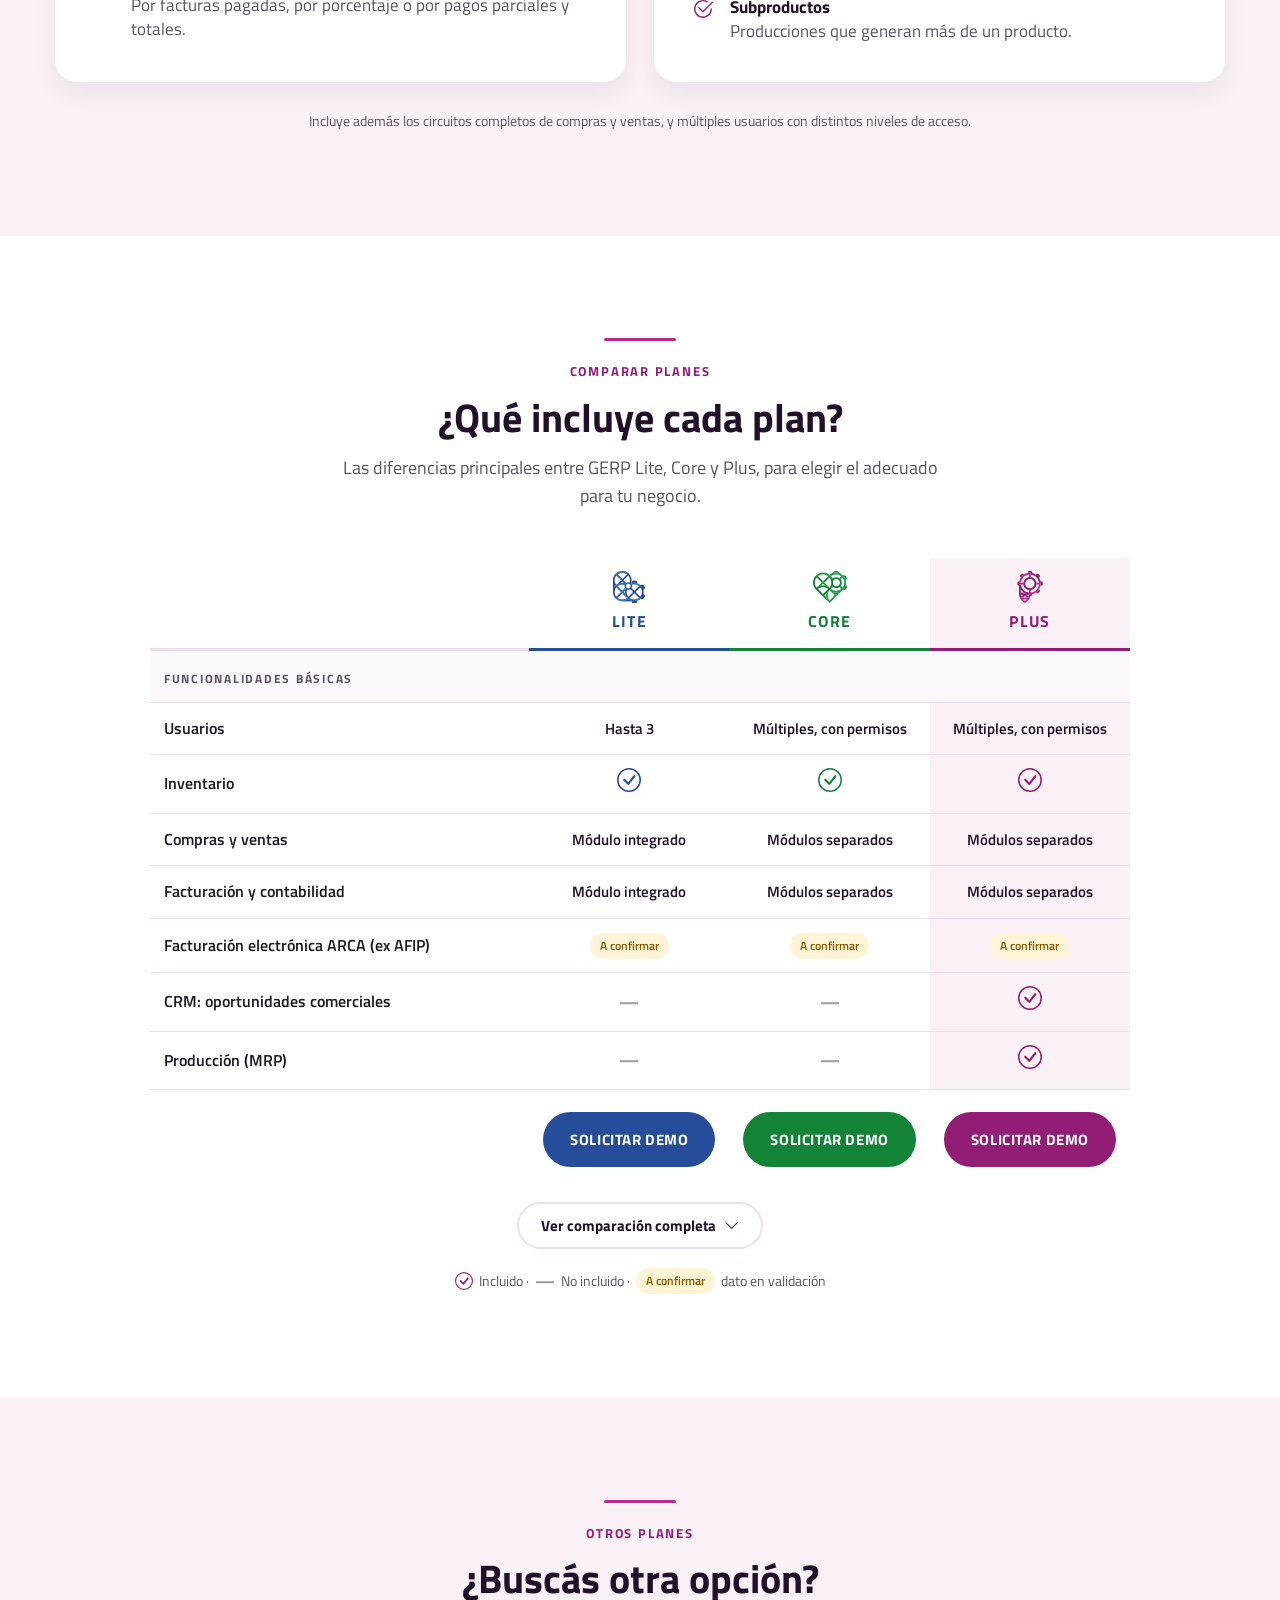
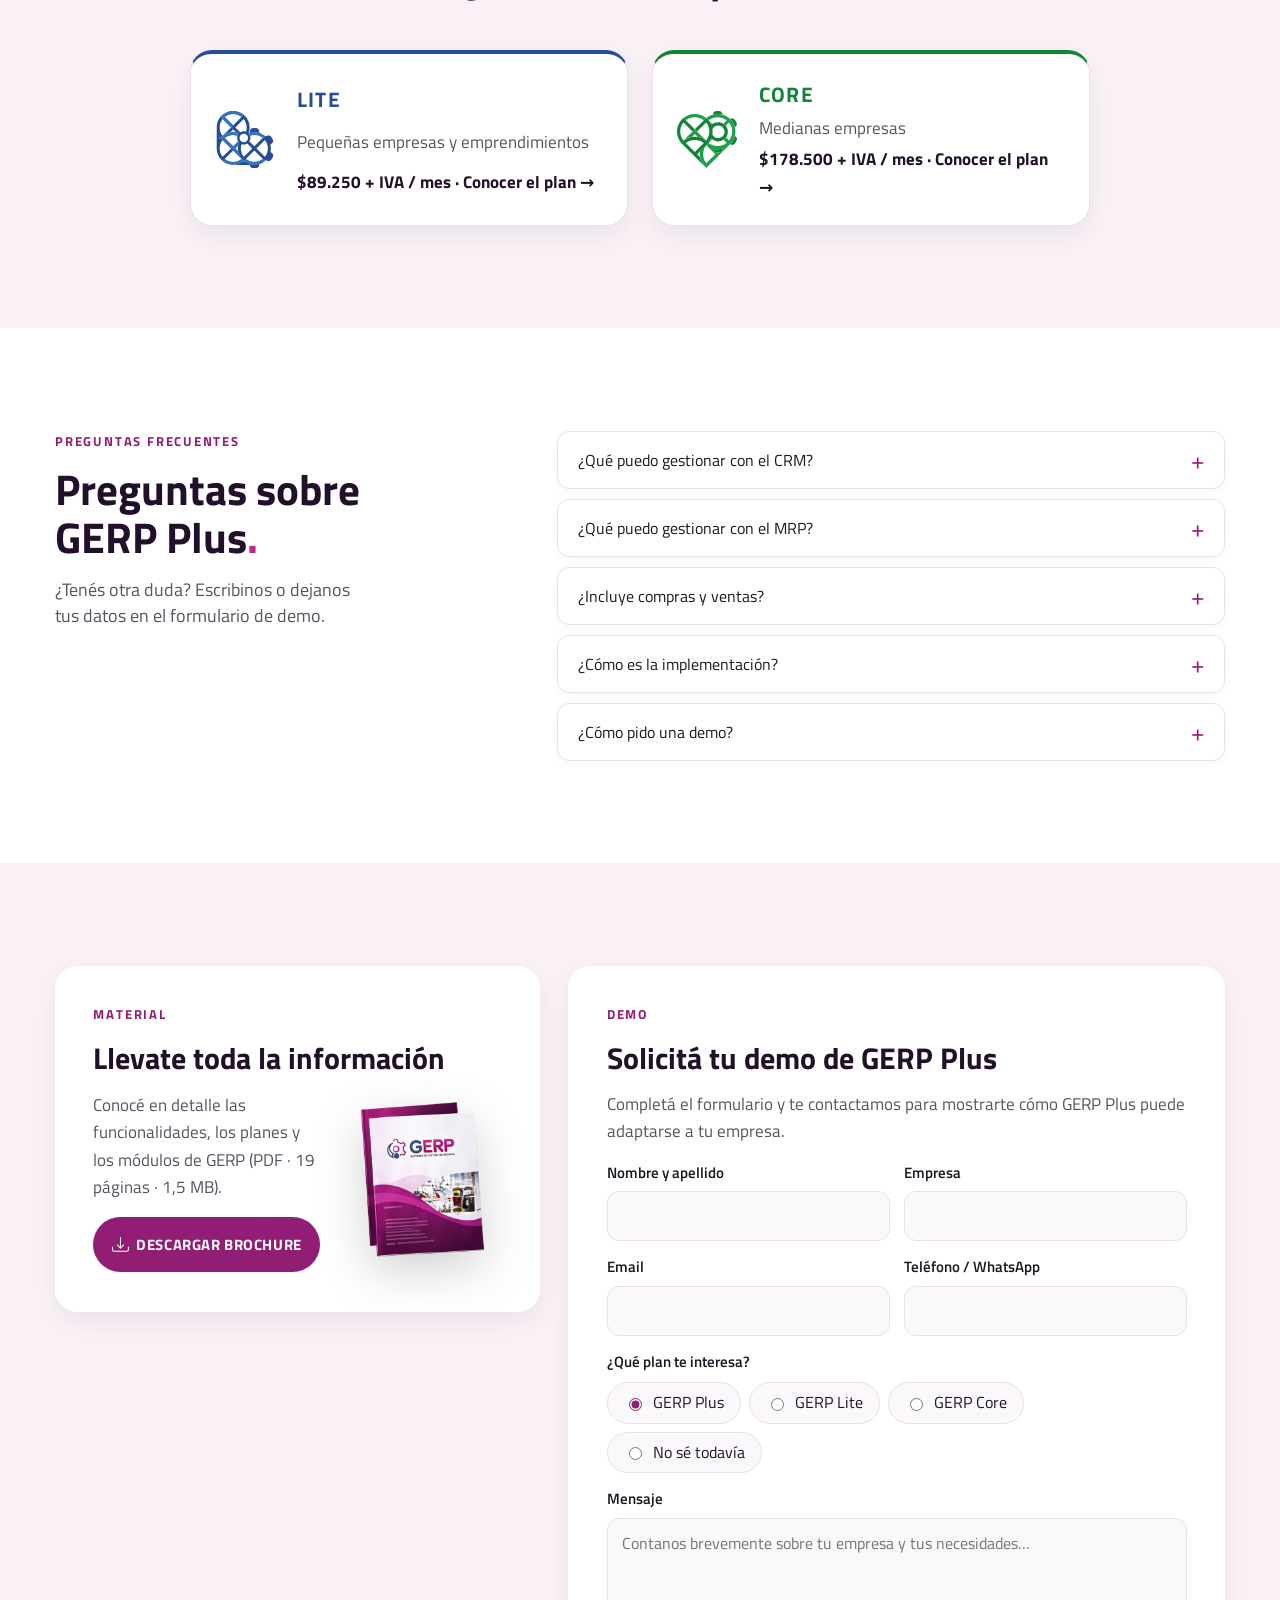
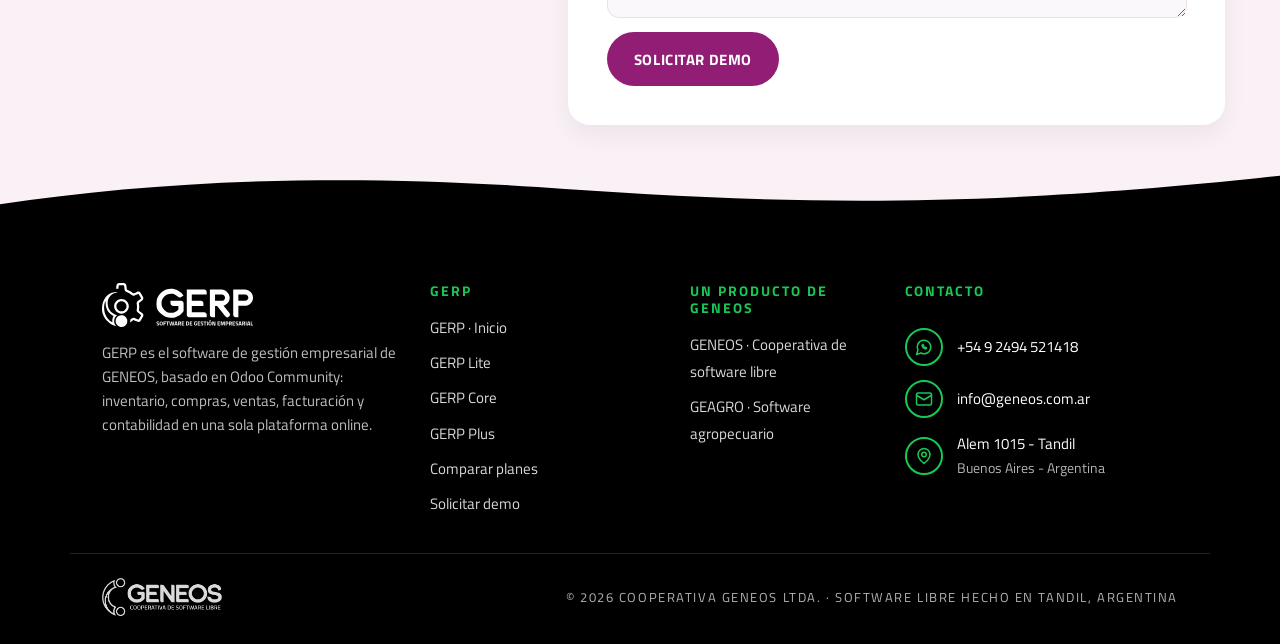
<file: index.php/gerp-lite-odoo-2-2/index.html>
<!doctype html>
<html lang="es-AR"><head><meta charset="utf-8"><title>GERP</title>
<!-- Dirección anterior. Con un servidor que permita redirecciones, reemplazar por un 301 (ver REDIRECCIONES.md). -->
<meta name="robots" content="noindex, follow"><link rel="canonical" href="https://gerp.ar/plus/">
<meta http-equiv="refresh" content="0; url=../../plus/"><script>location.replace("../../plus/")</script></head>
<body><p>Esta página se mudó a <a href="../../plus/">https://gerp.ar/plus/</a>.</p></body></html>
</file>
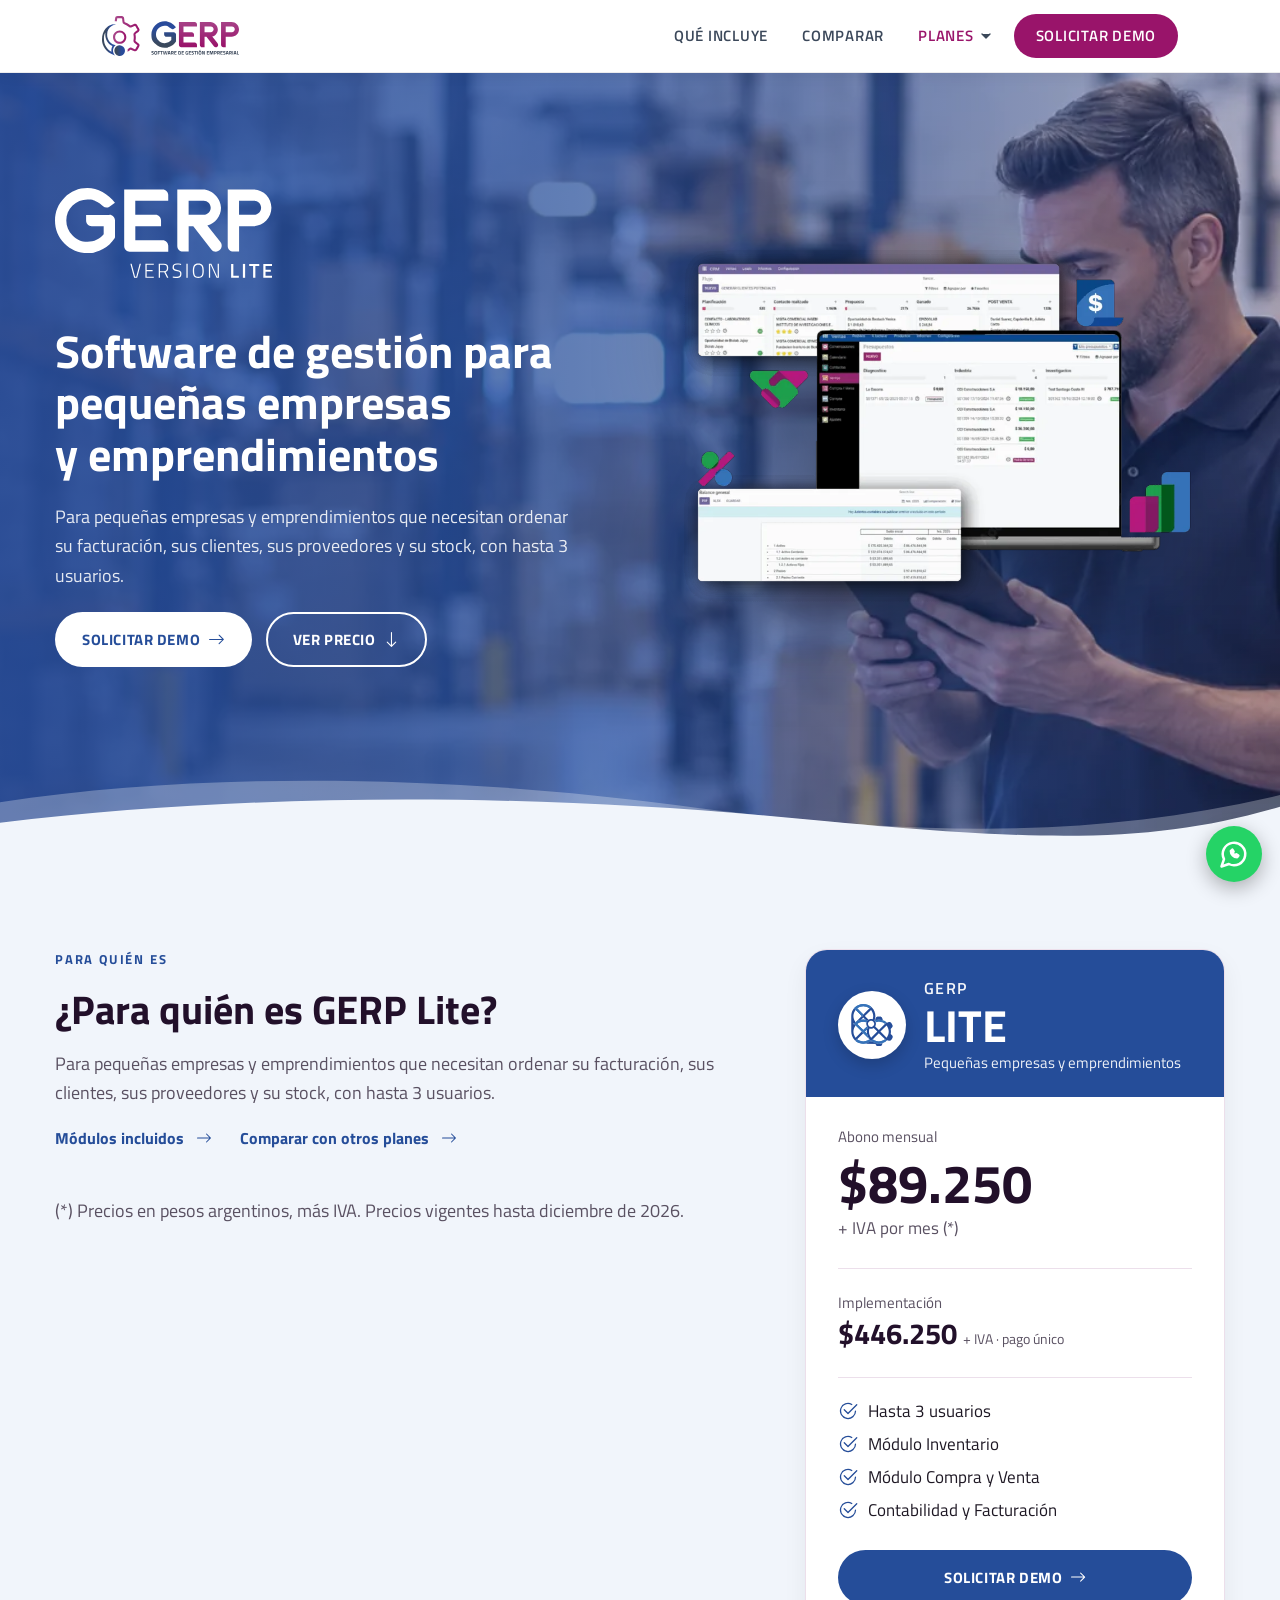
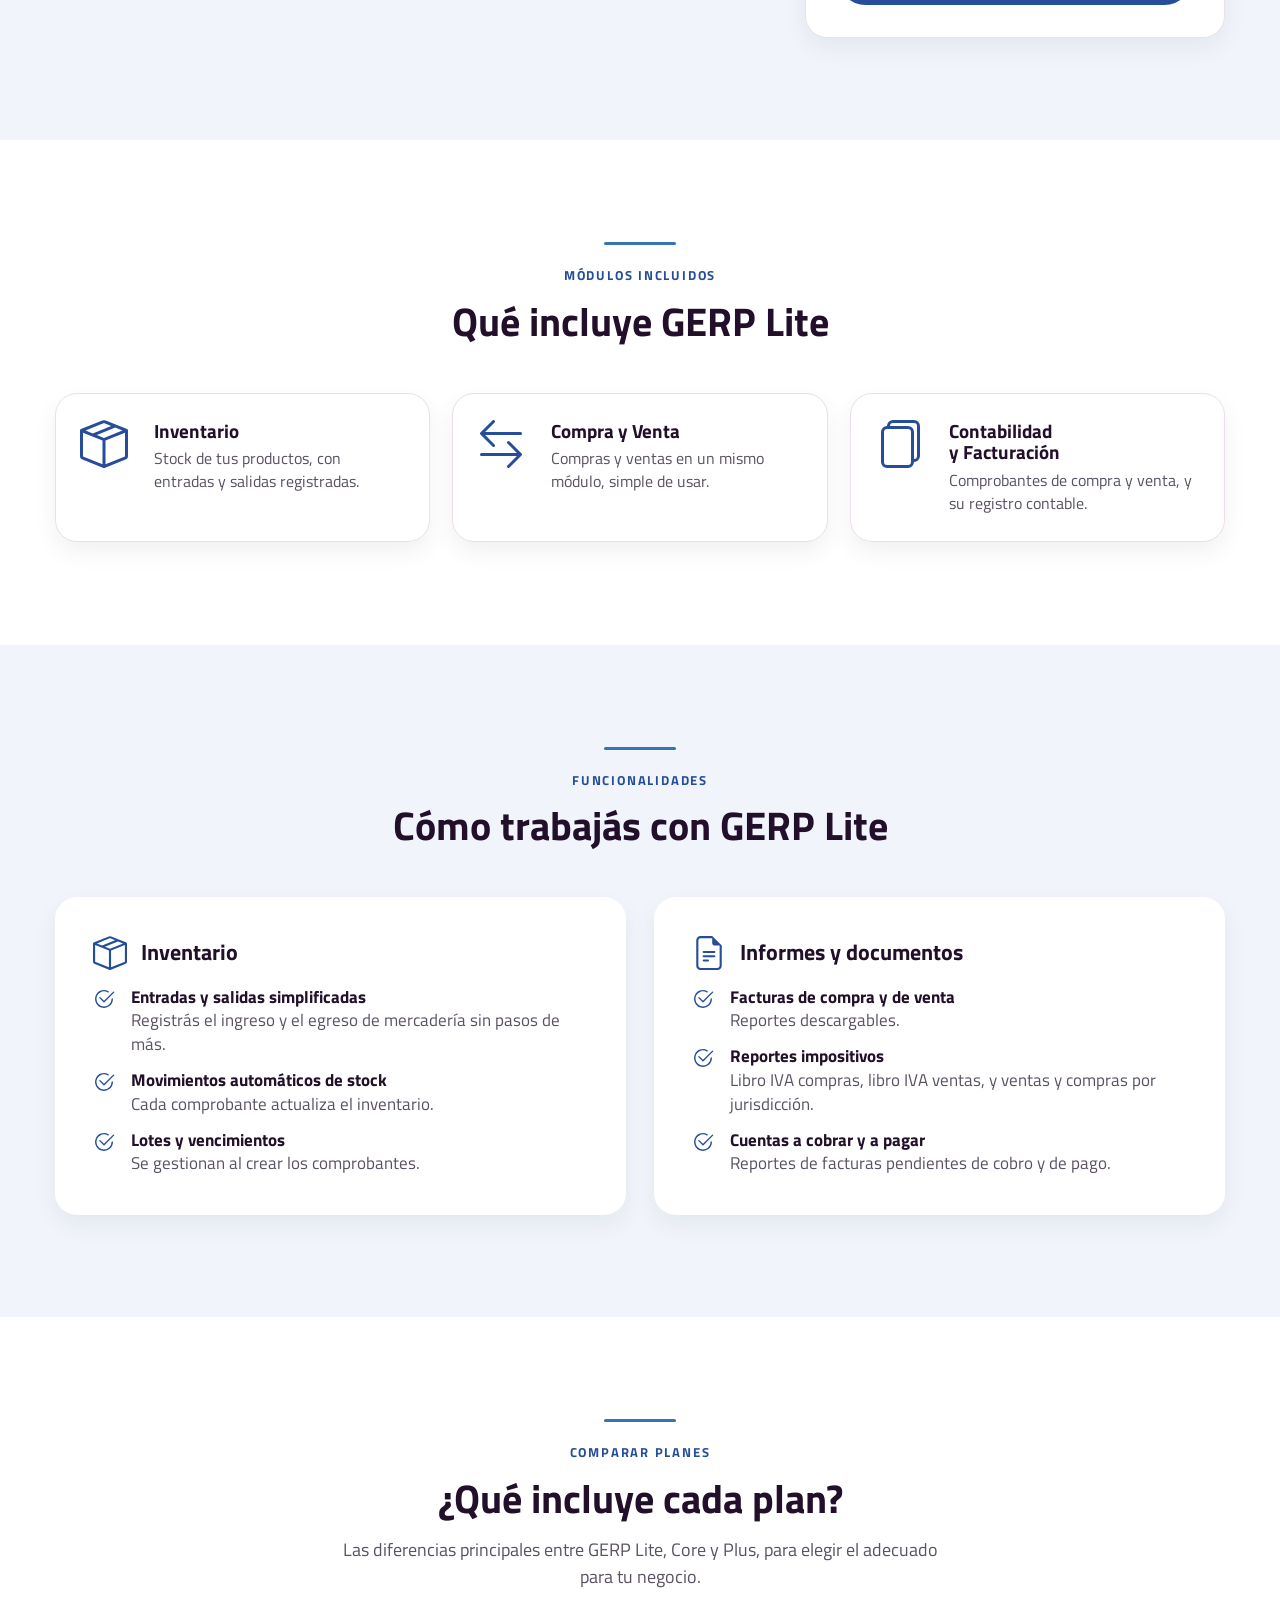
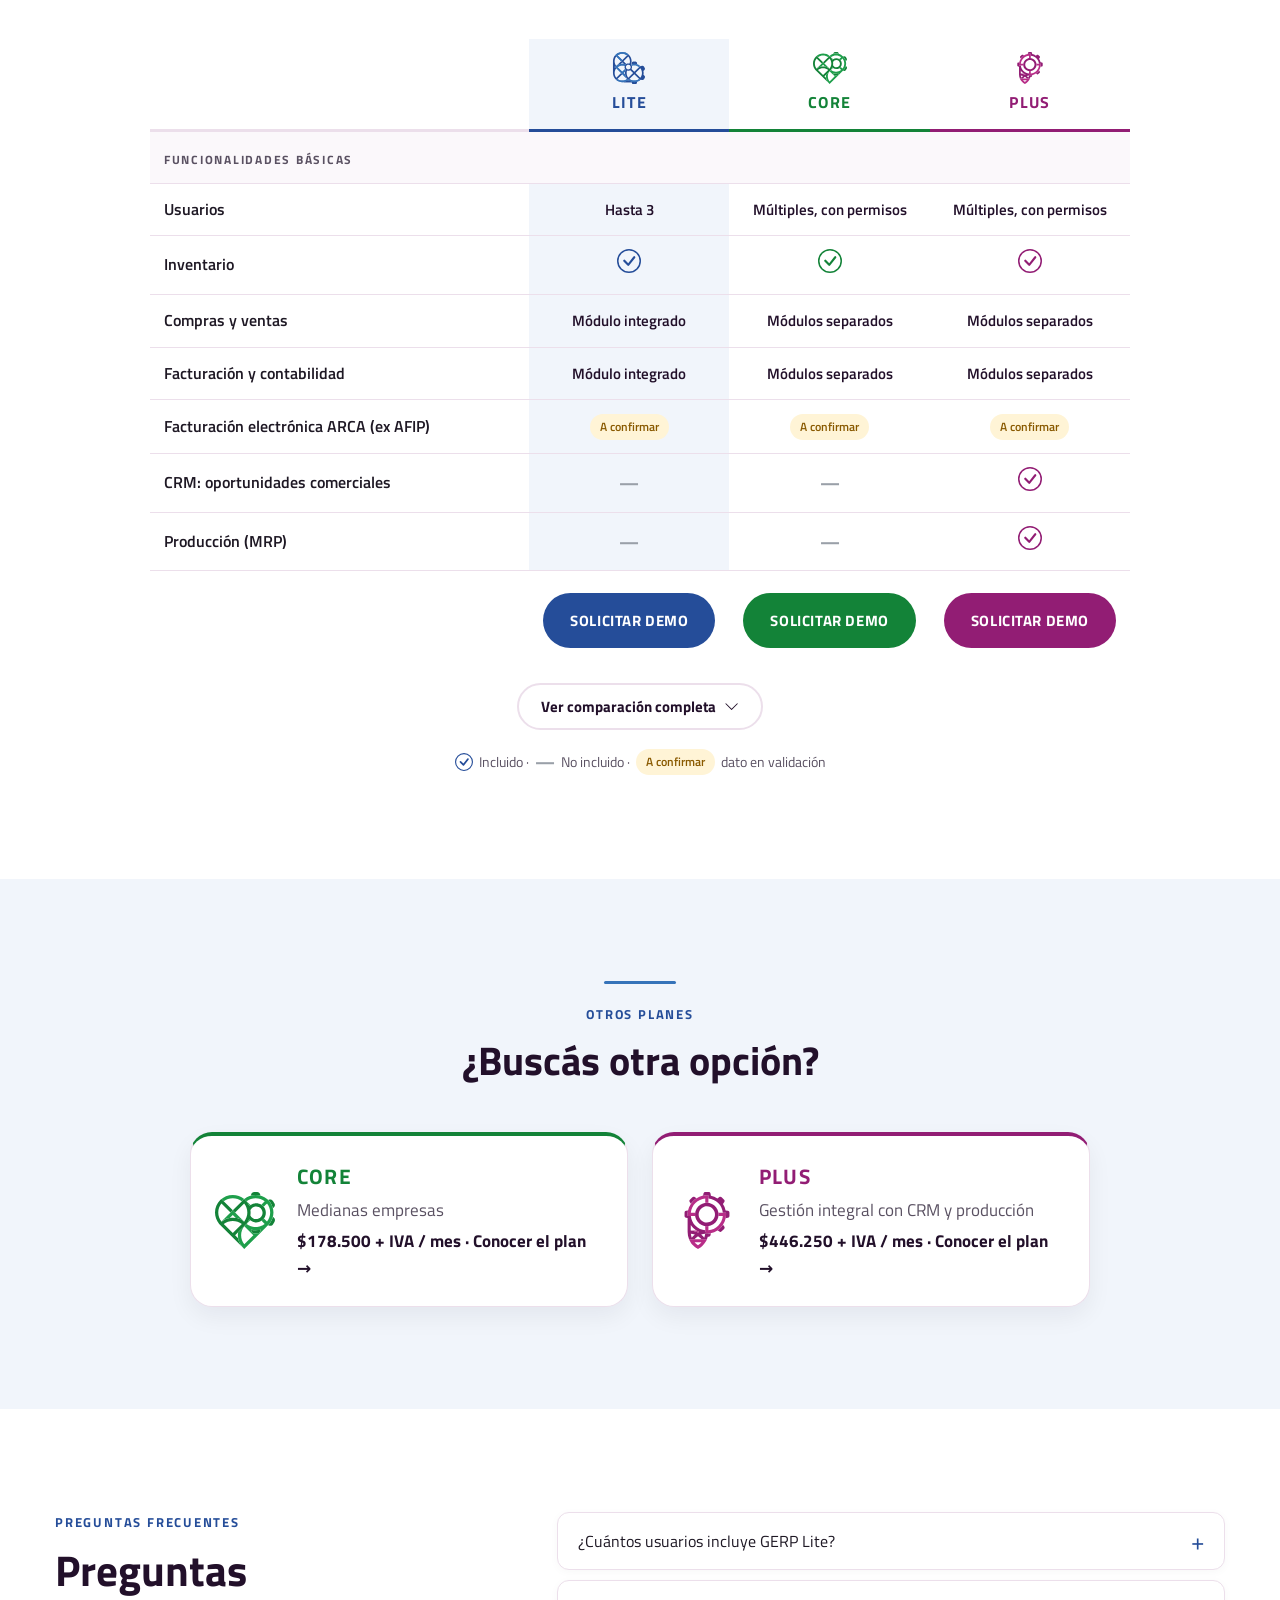
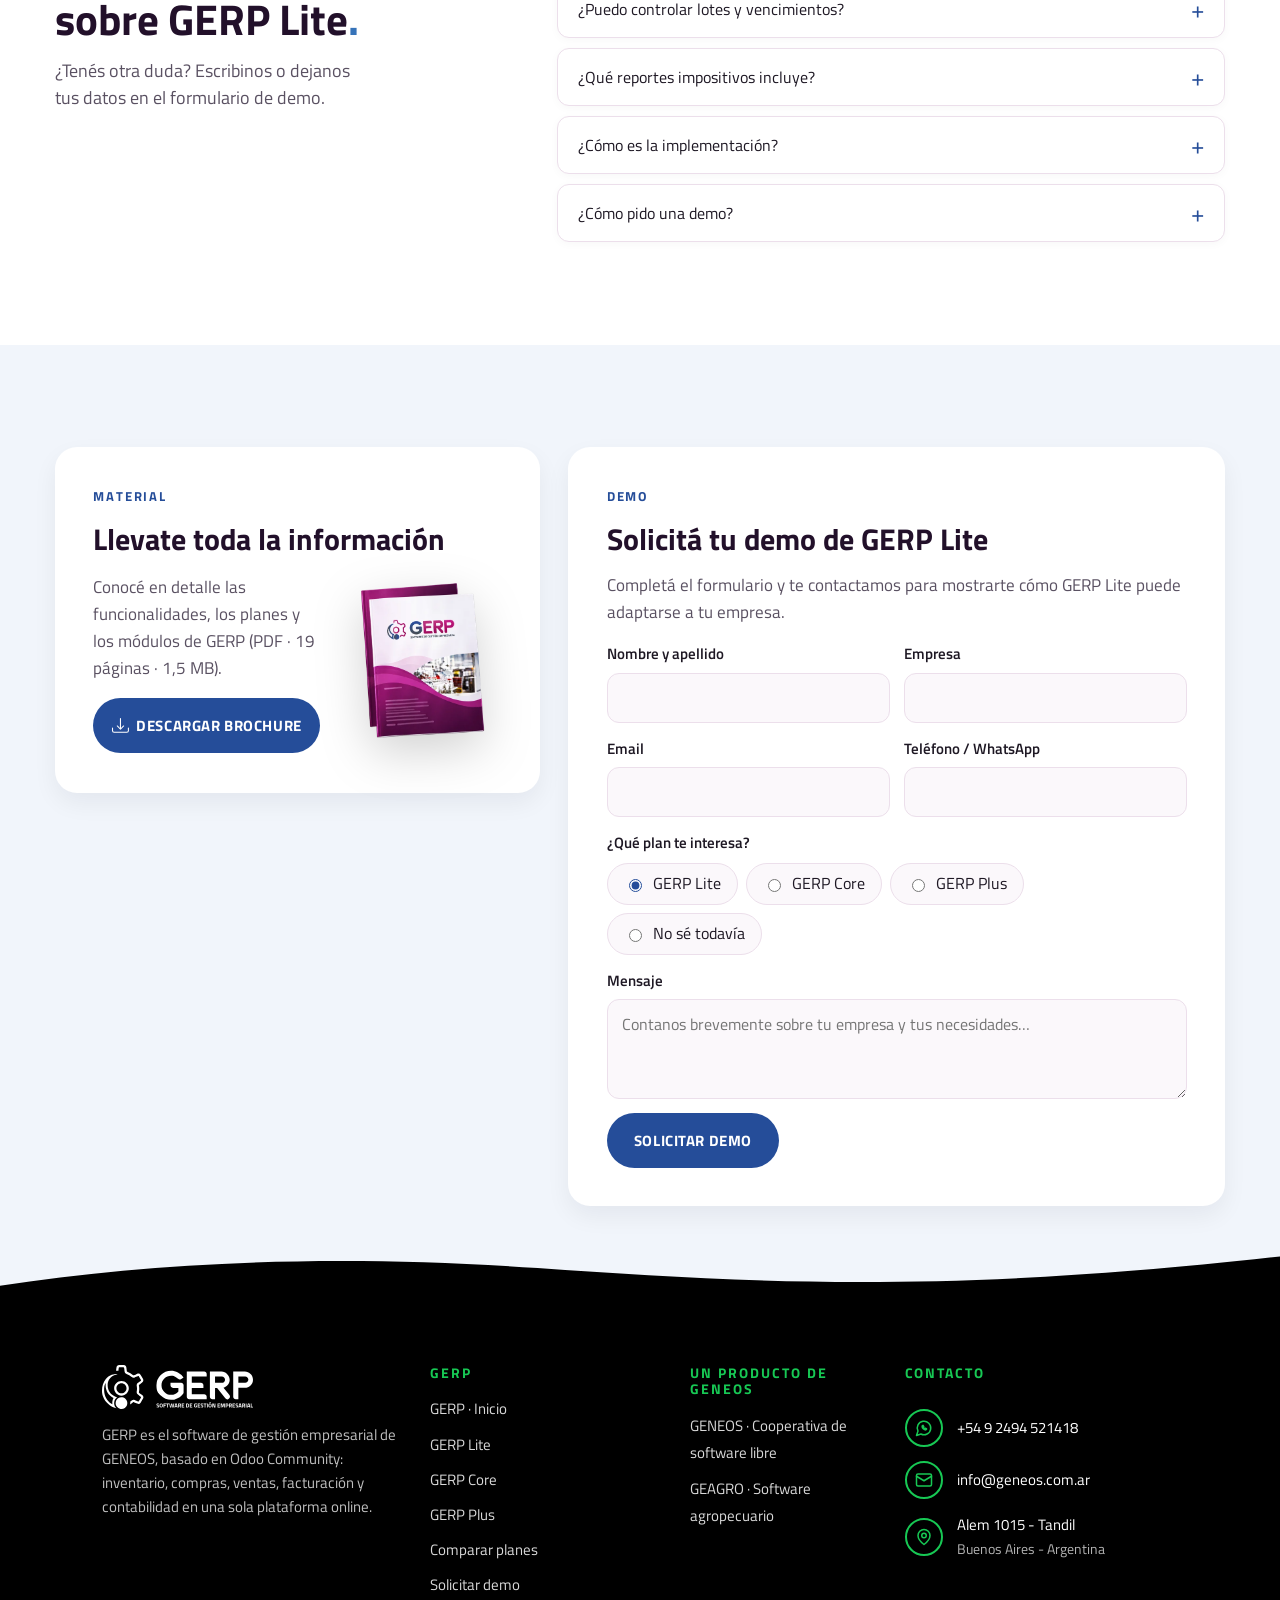
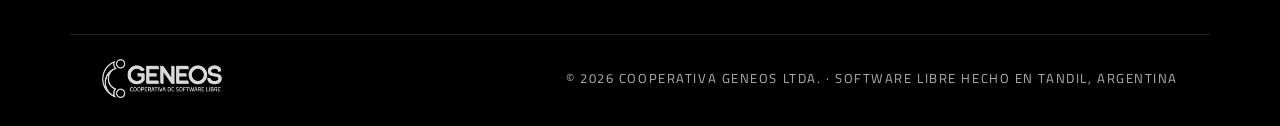
<file: index.php/gerp-lite-odoo/index.html>
<!doctype html>
<html lang="es-AR"><head><meta charset="utf-8"><title>GERP</title>
<!-- Dirección anterior. Con un servidor que permita redirecciones, reemplazar por un 301 (ver REDIRECCIONES.md). -->
<meta name="robots" content="noindex, follow"><link rel="canonical" href="https://gerp.ar/lite/">
<meta http-equiv="refresh" content="0; url=../../lite/"><script>location.replace("../../lite/")</script></head>
<body><p>Esta página se mudó a <a href="../../lite/">https://gerp.ar/lite/</a>.</p></body></html>
</file>
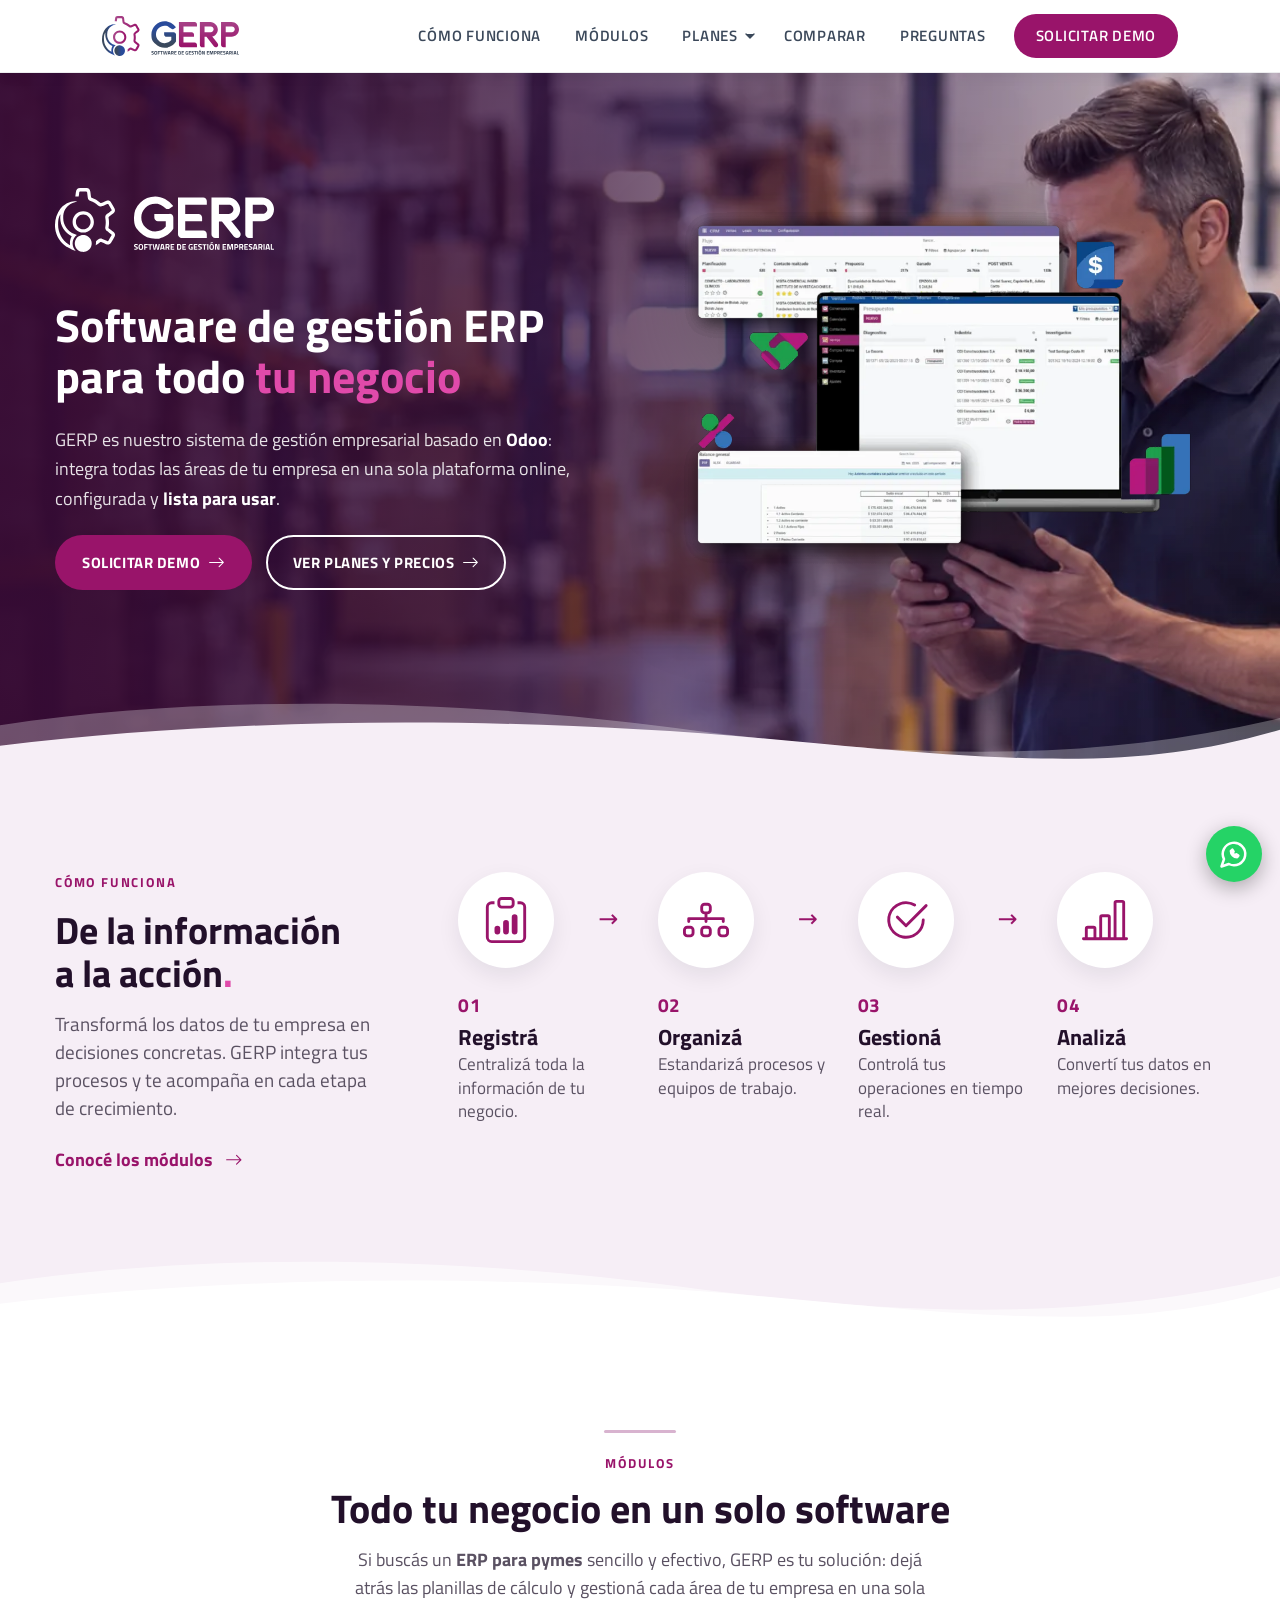
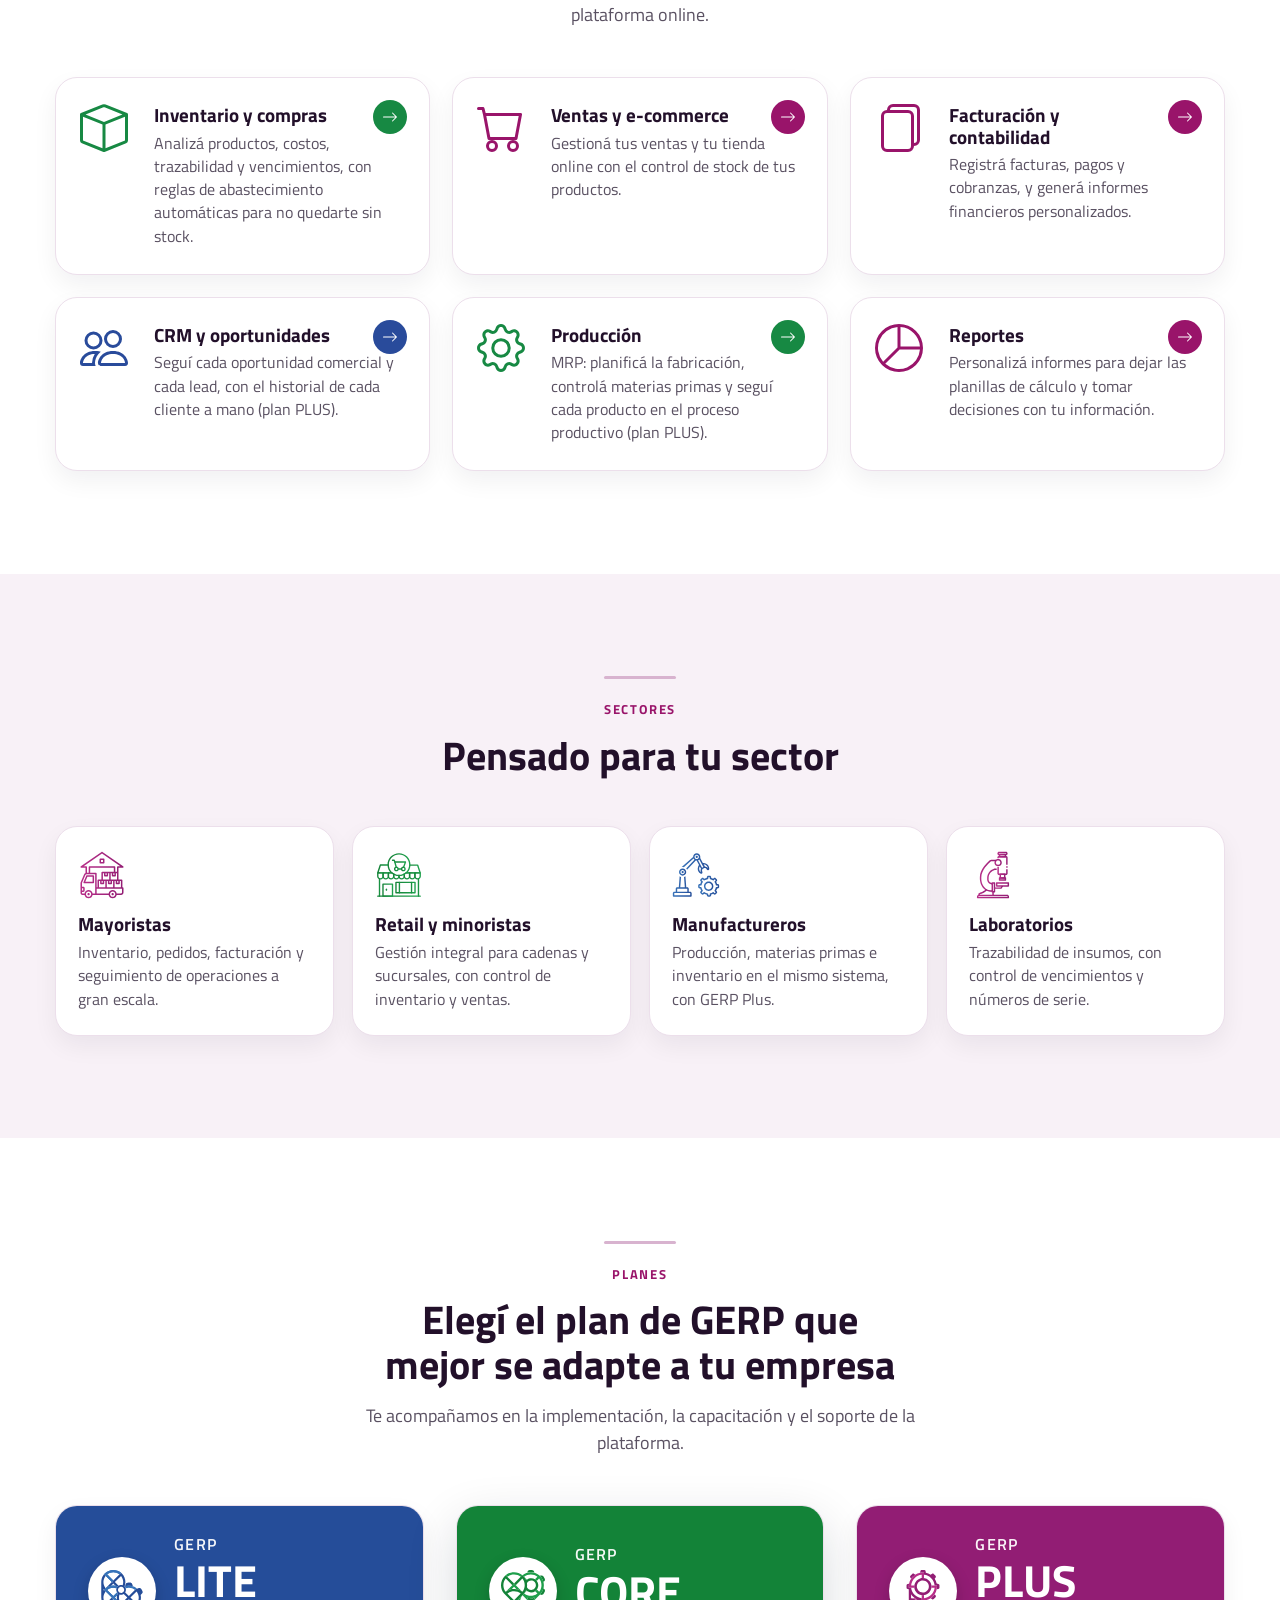
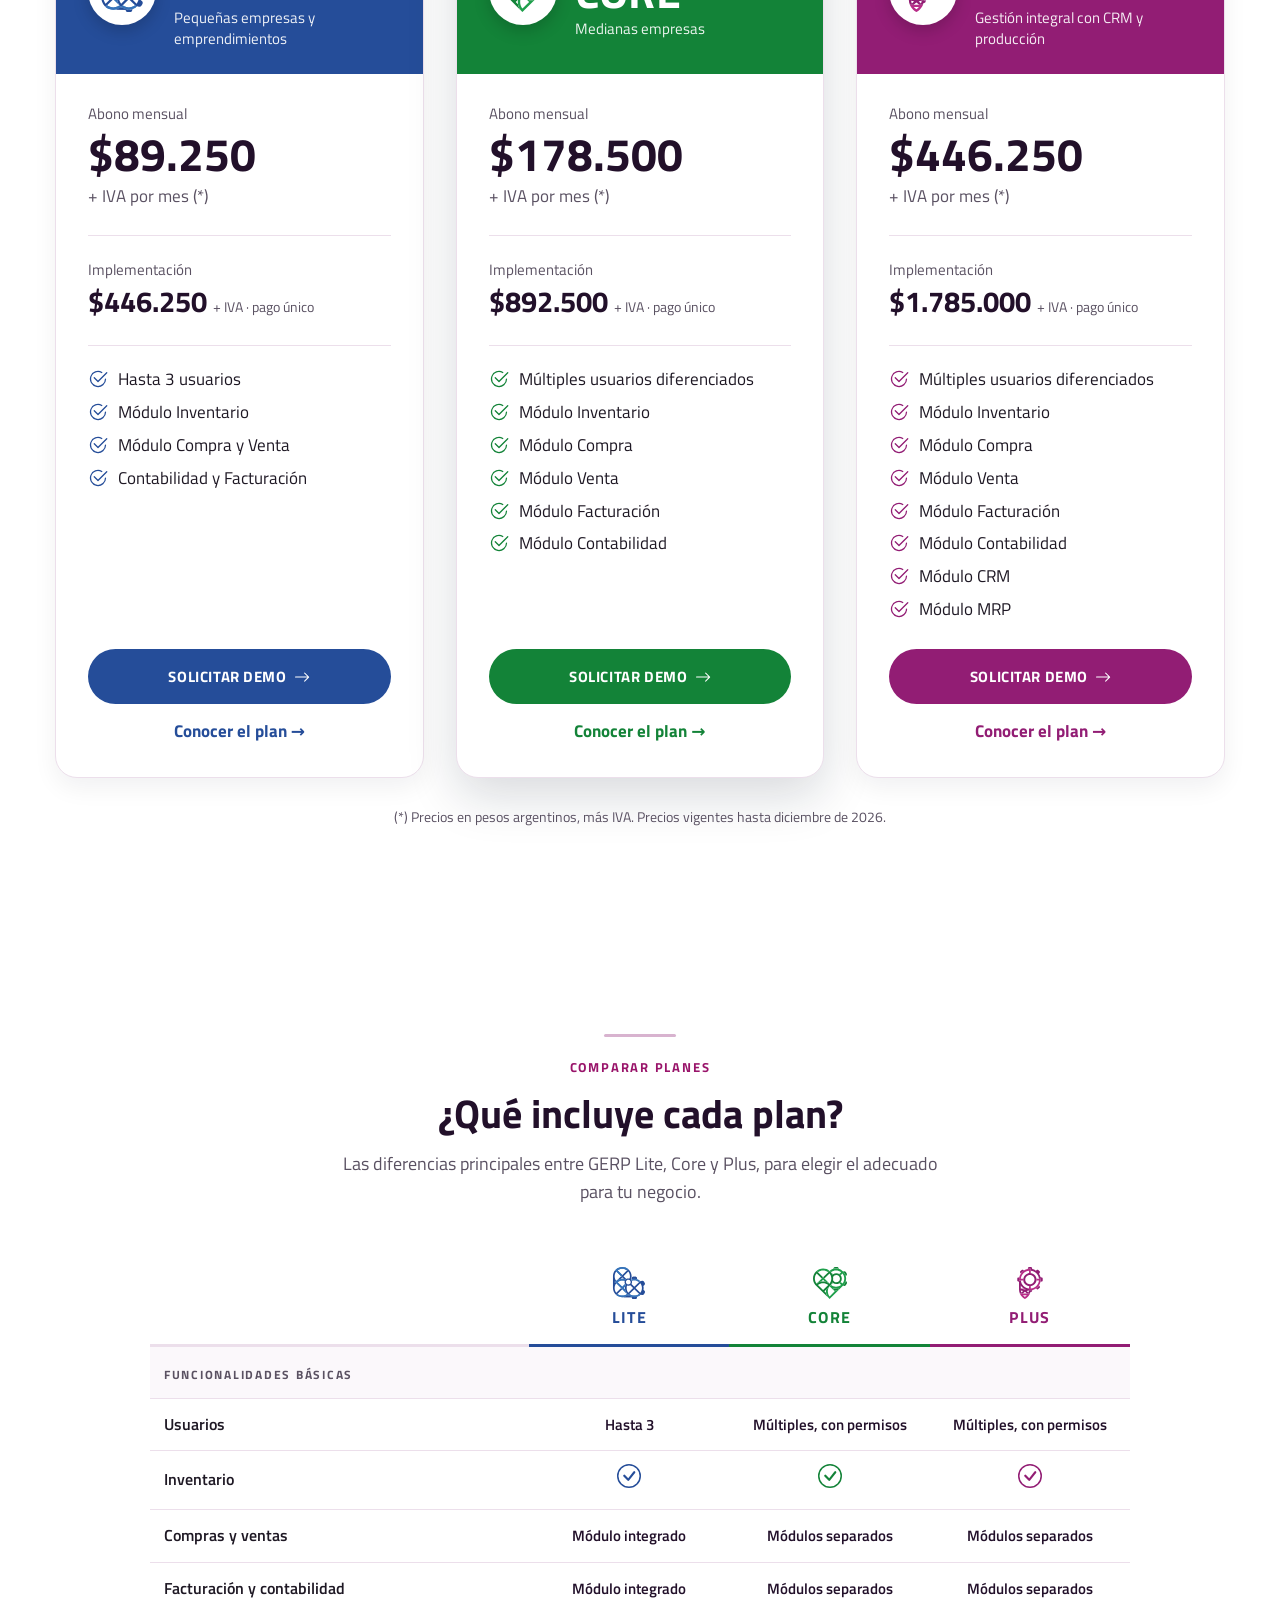
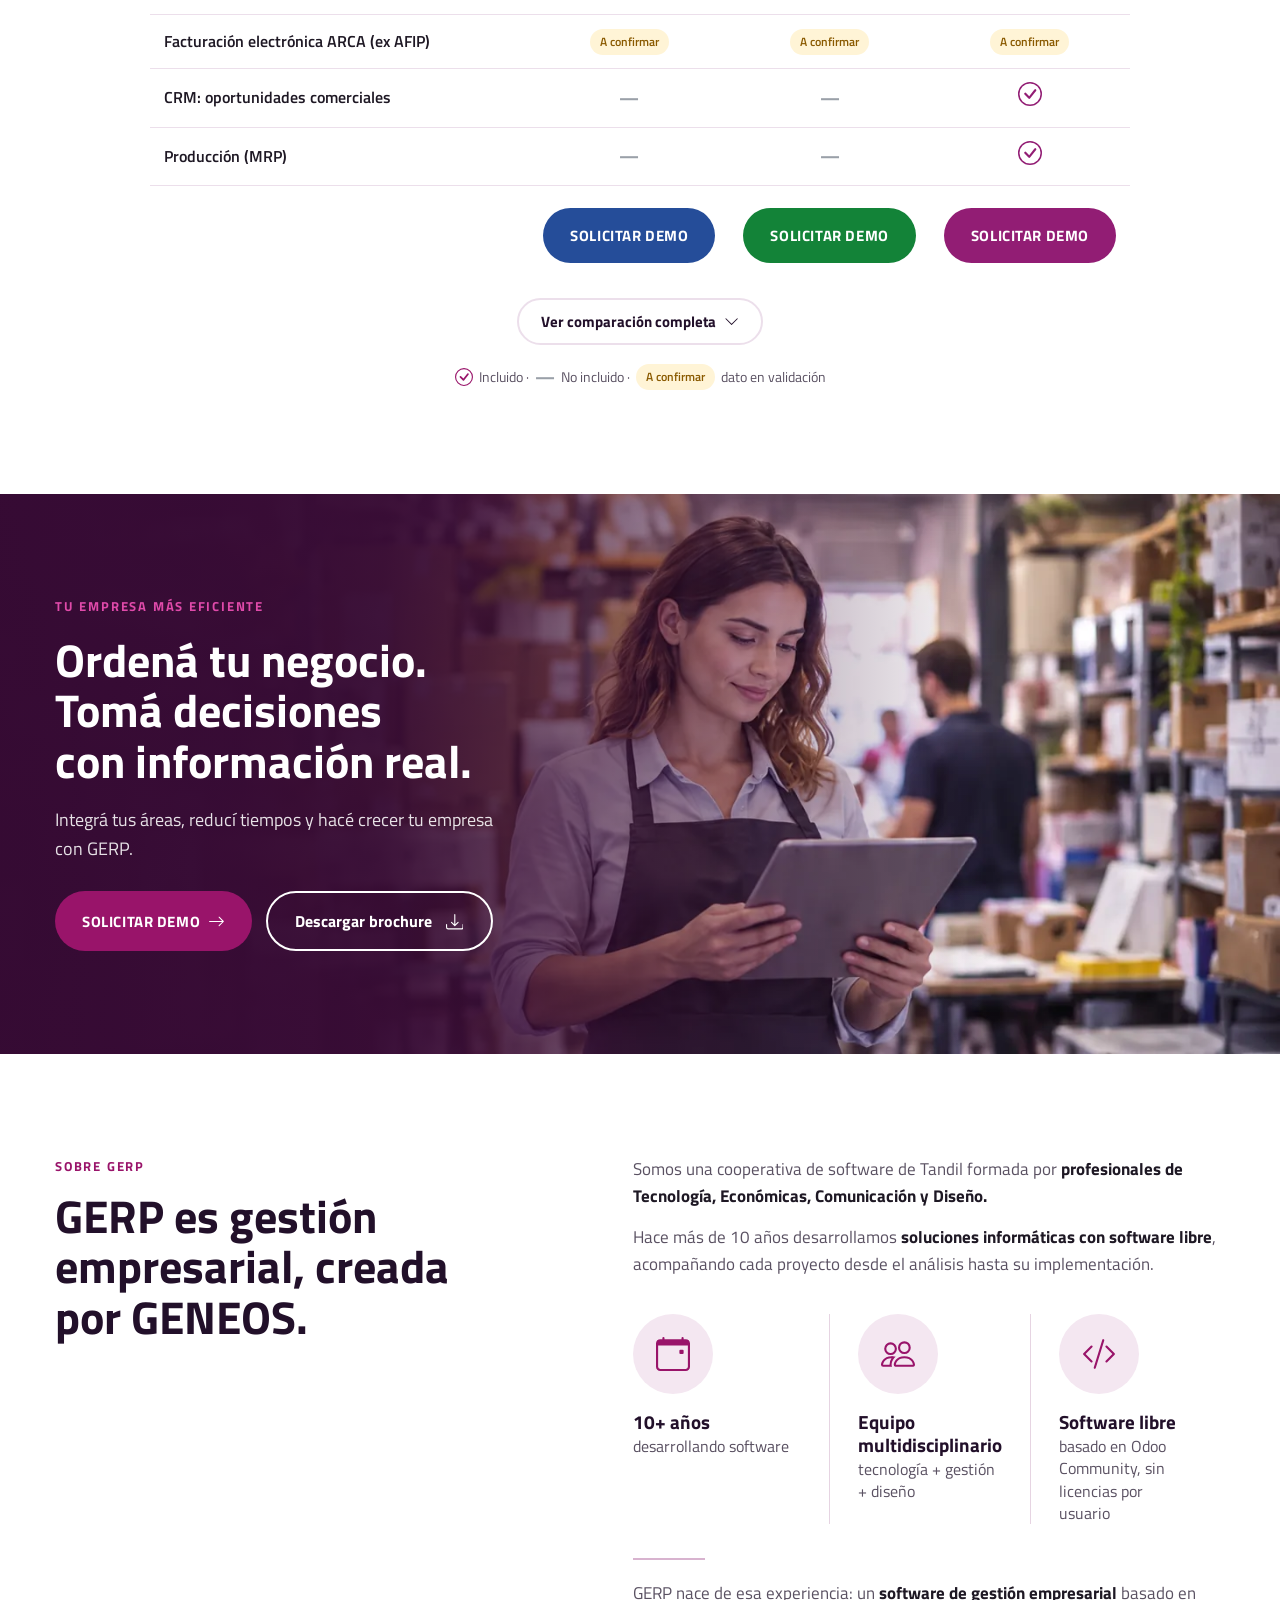
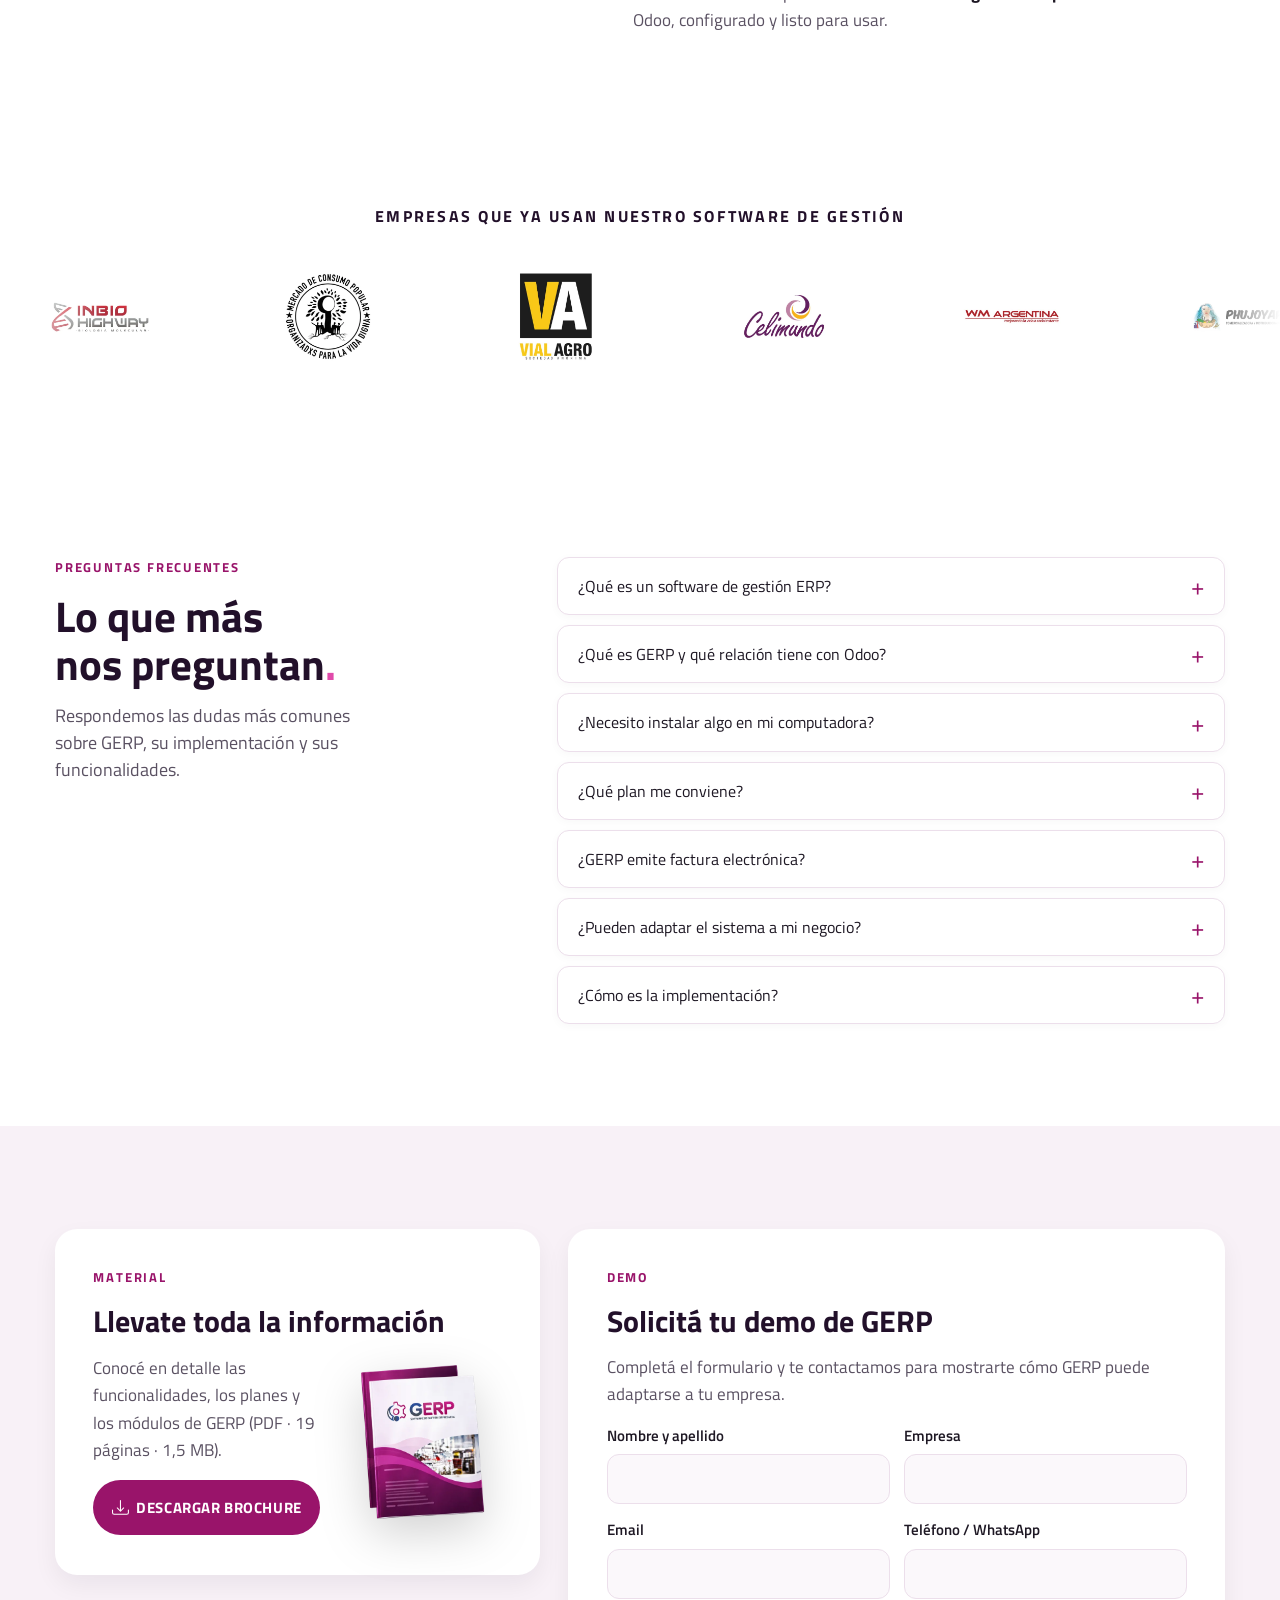
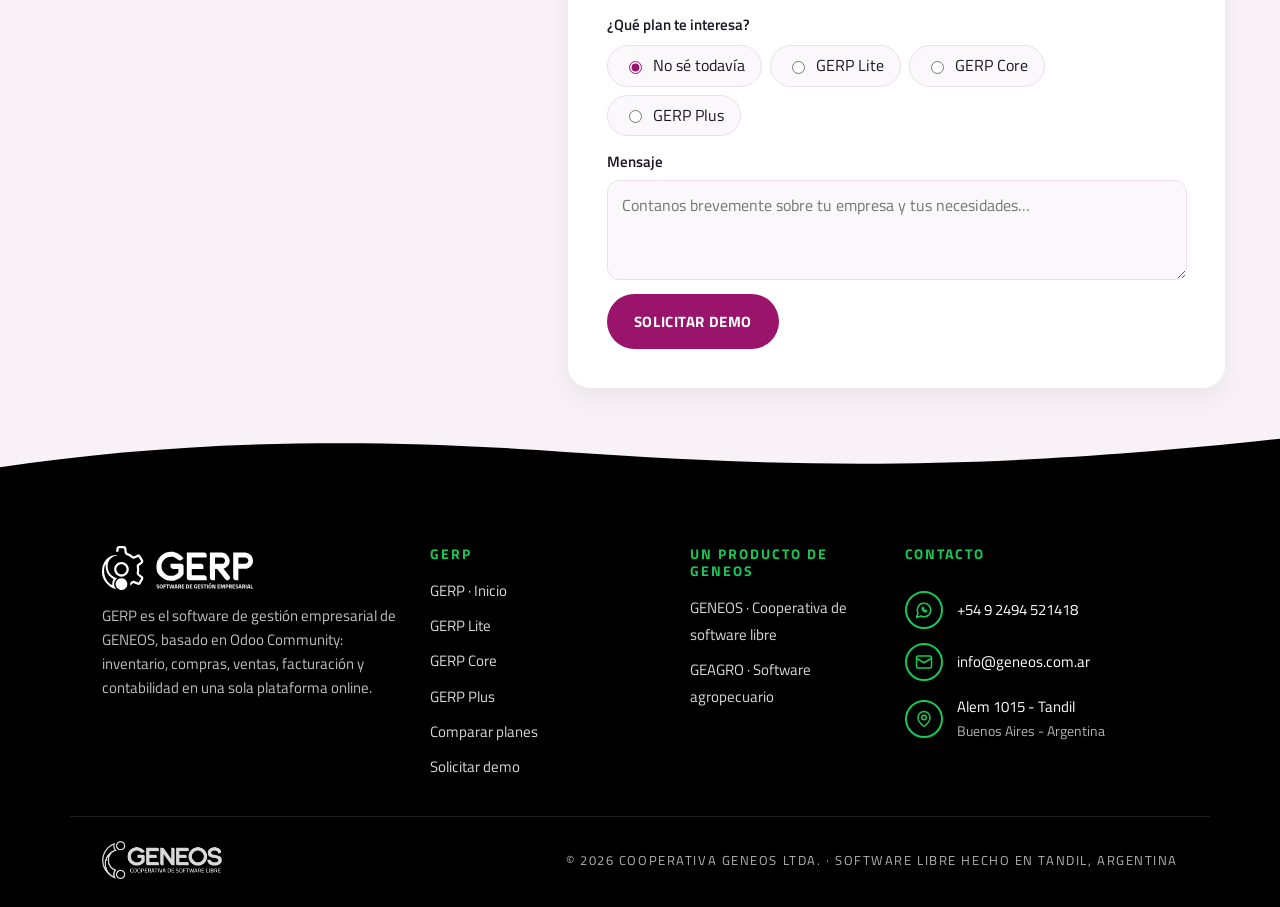
<file: index.php/planes-precios-erp-gerp/index.html>
<!doctype html>
<html lang="es-AR"><head><meta charset="utf-8"><title>GERP</title>
<!-- Dirección anterior. Con un servidor que permita redirecciones, reemplazar por un 301 (ver REDIRECCIONES.md). -->
<meta name="robots" content="noindex, follow"><link rel="canonical" href="https://gerp.ar/#planes">
<meta http-equiv="refresh" content="0; url=../../#planes"><script>location.replace("../../#planes")</script></head>
<body><p>Esta página se mudó a <a href="../../#planes">https://gerp.ar/#planes</a>.</p></body></html>
</file>
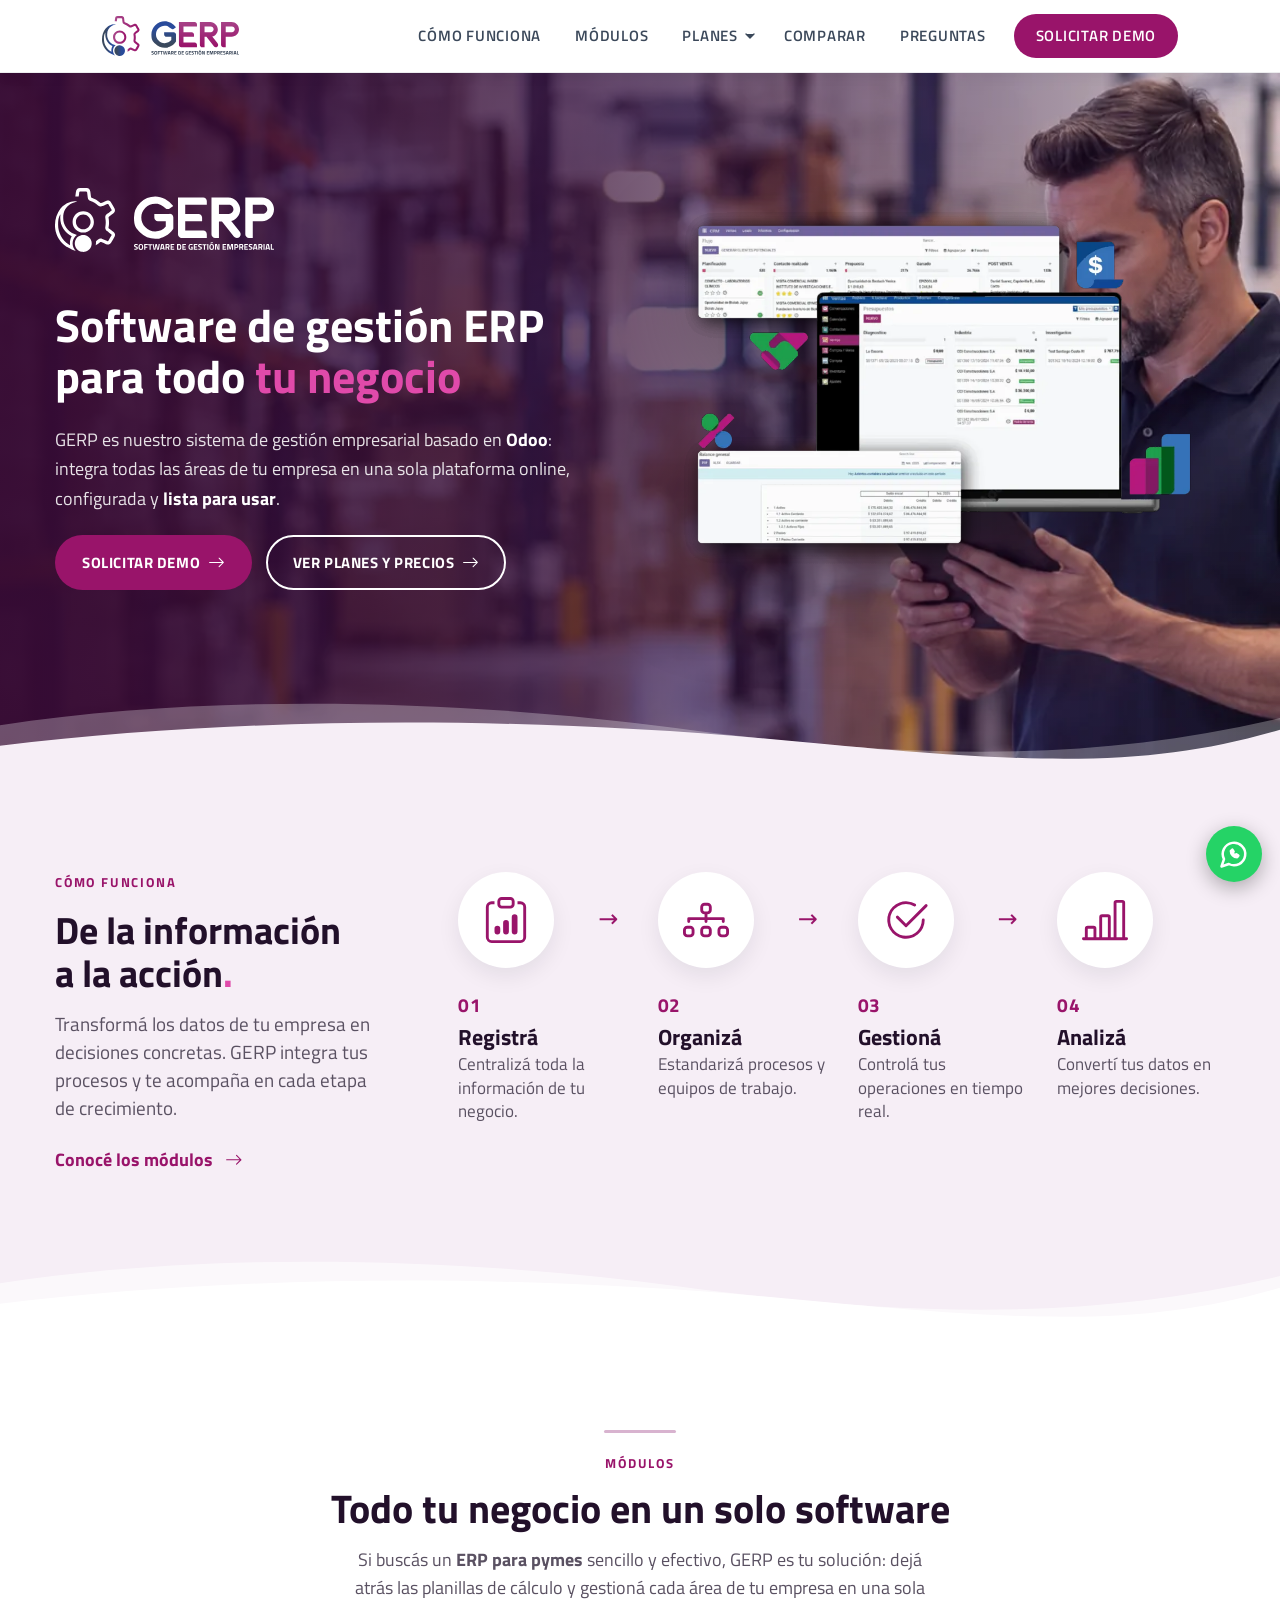
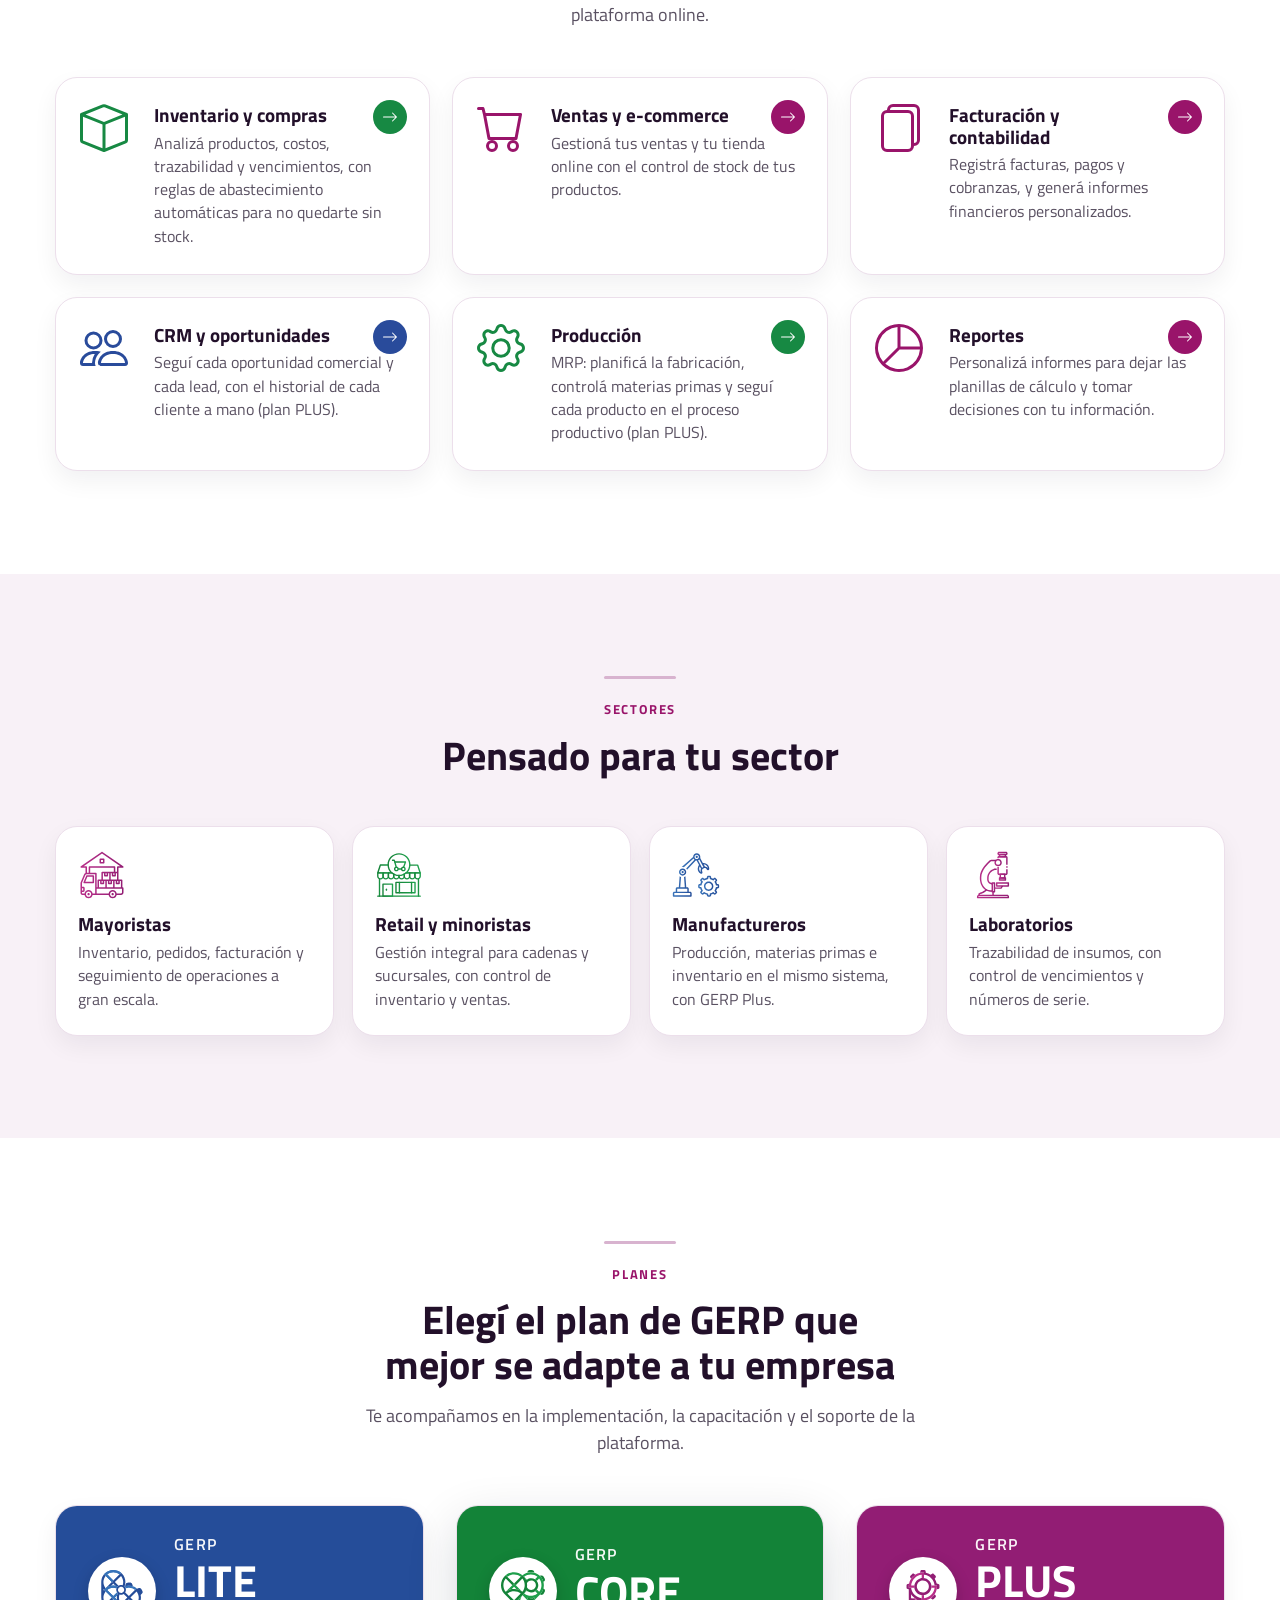
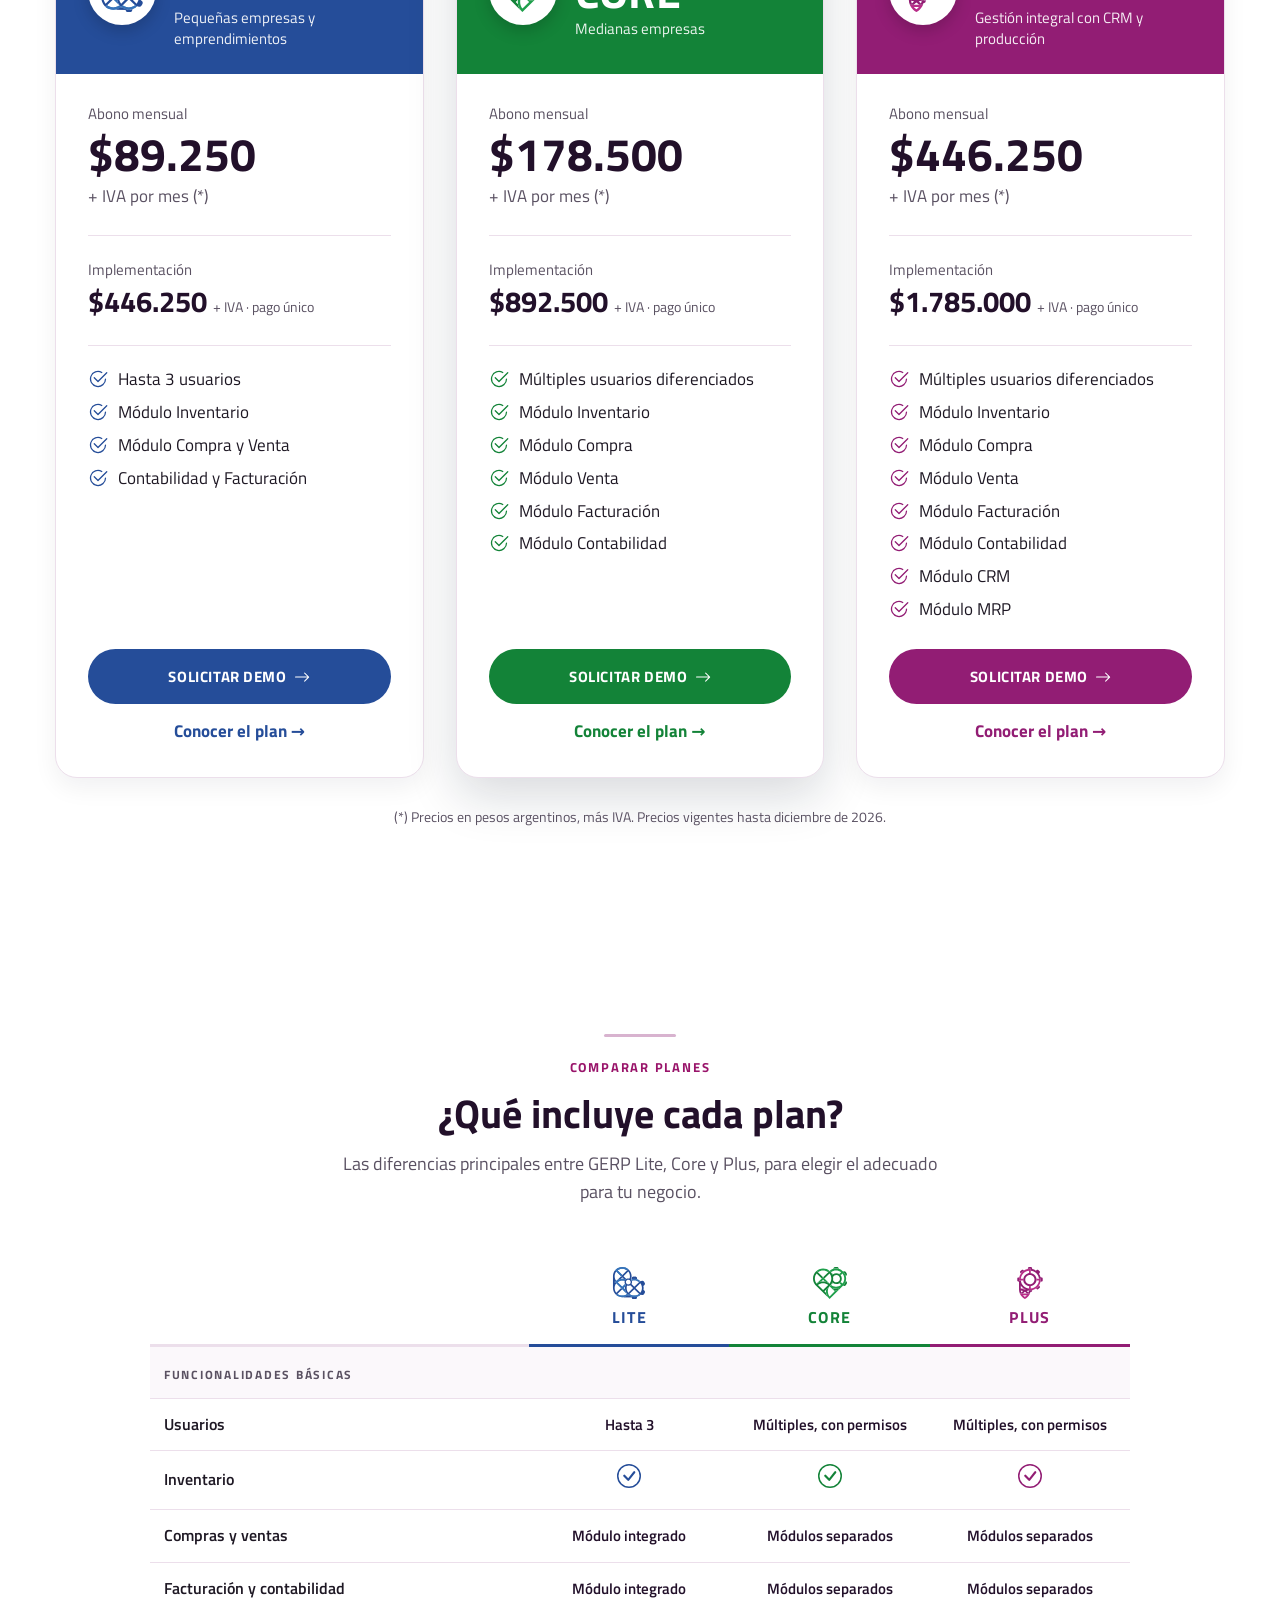
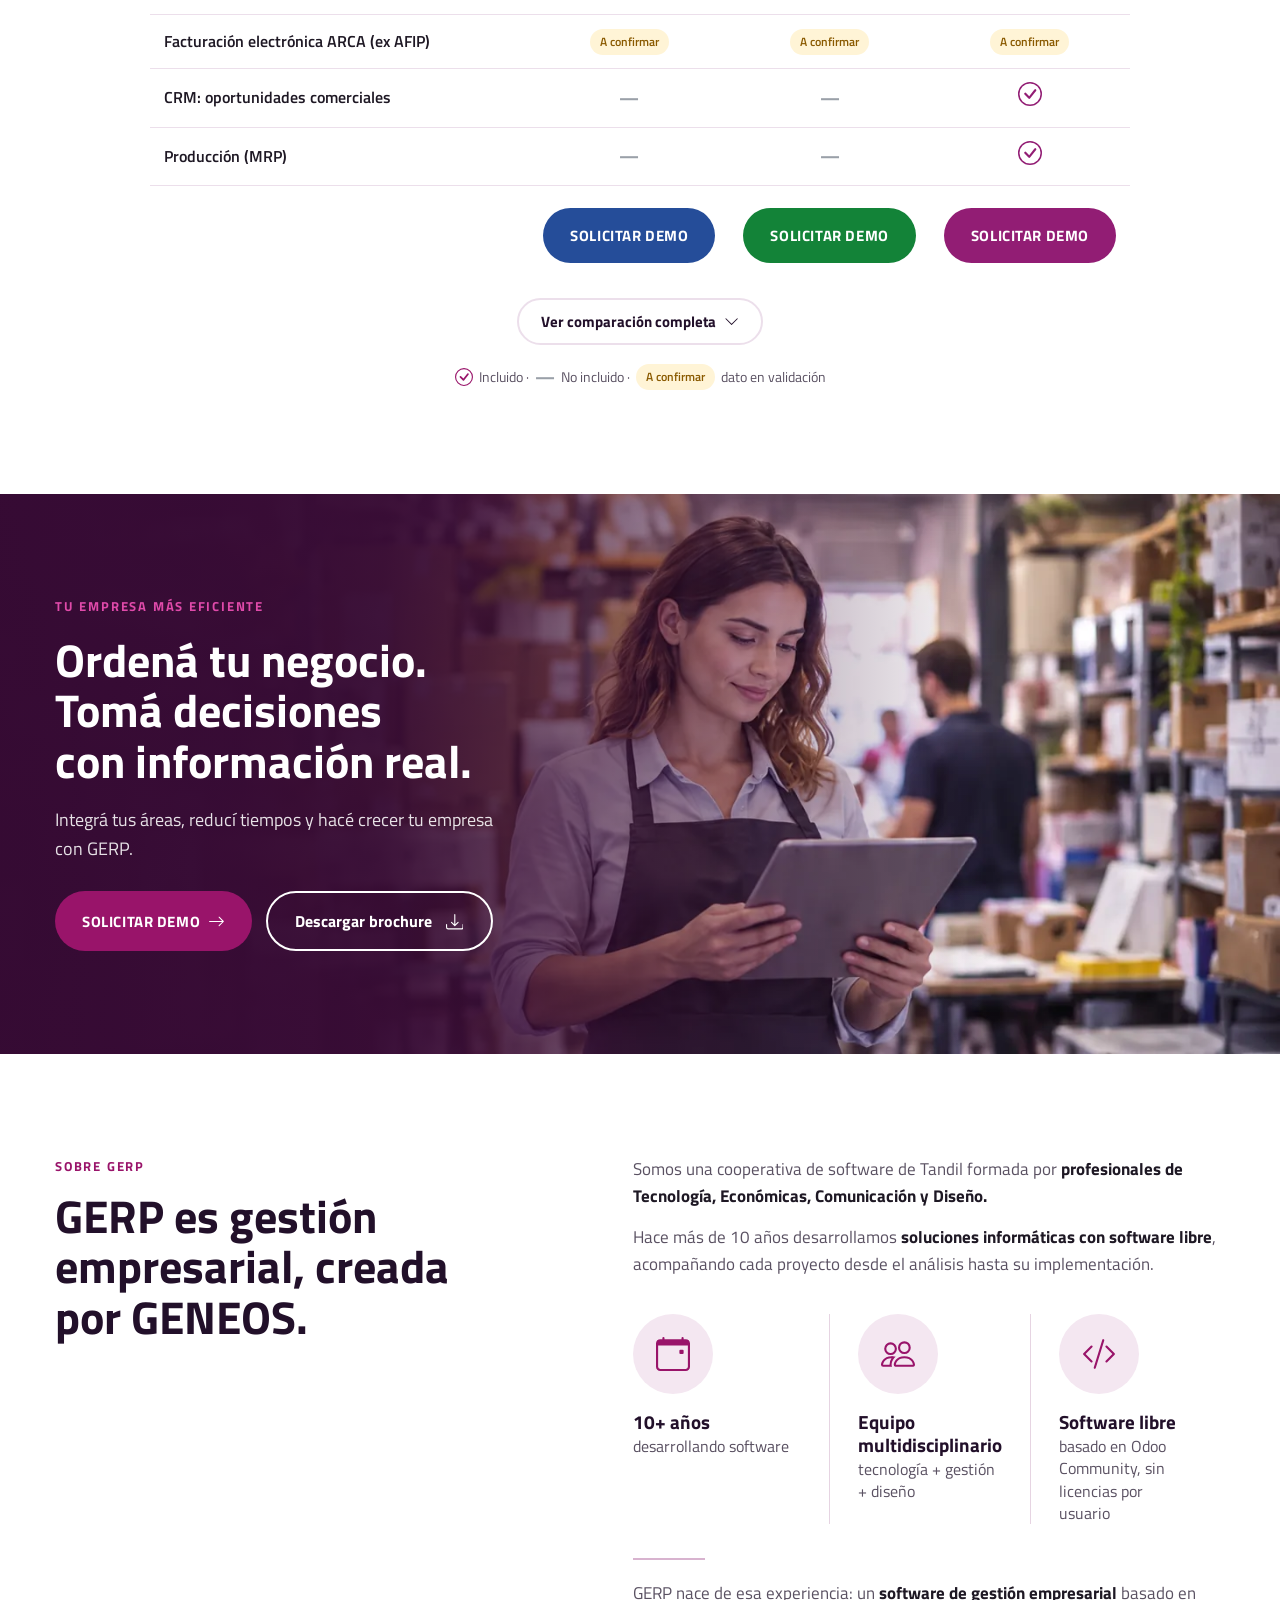
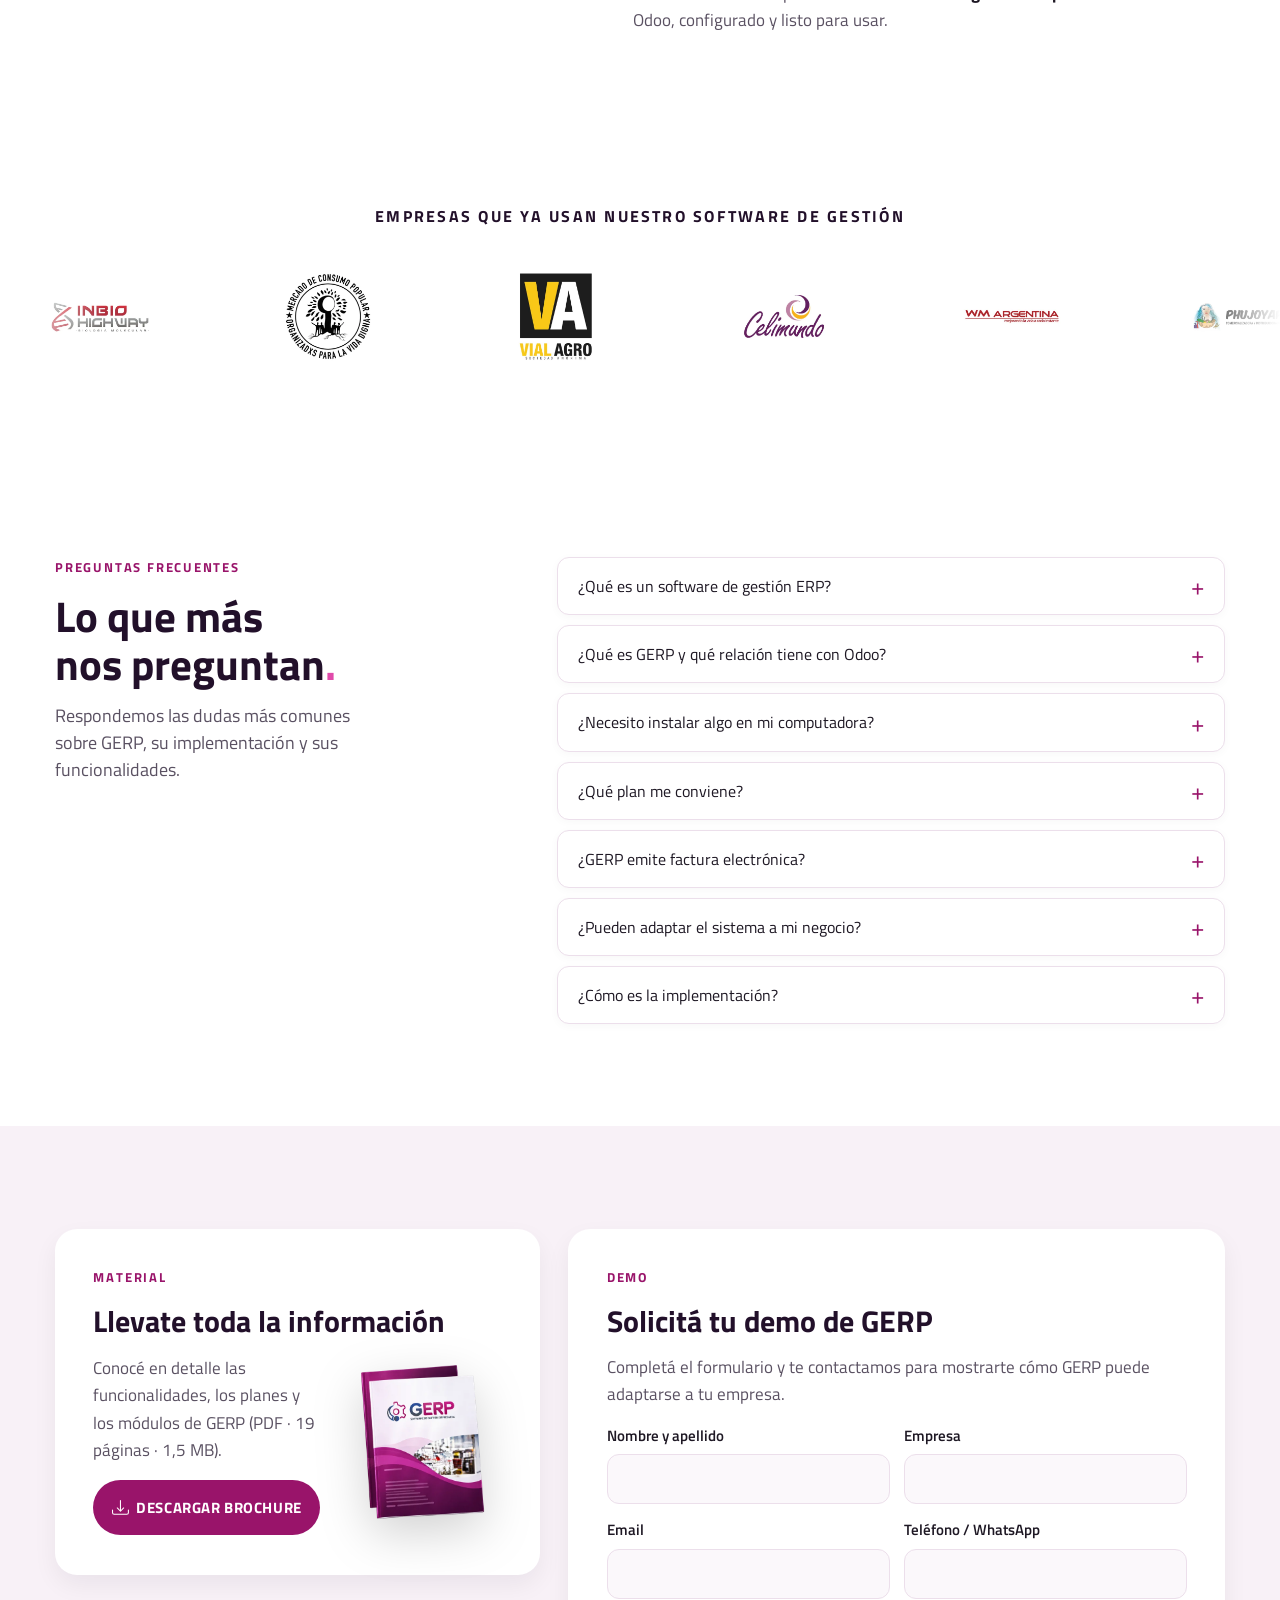
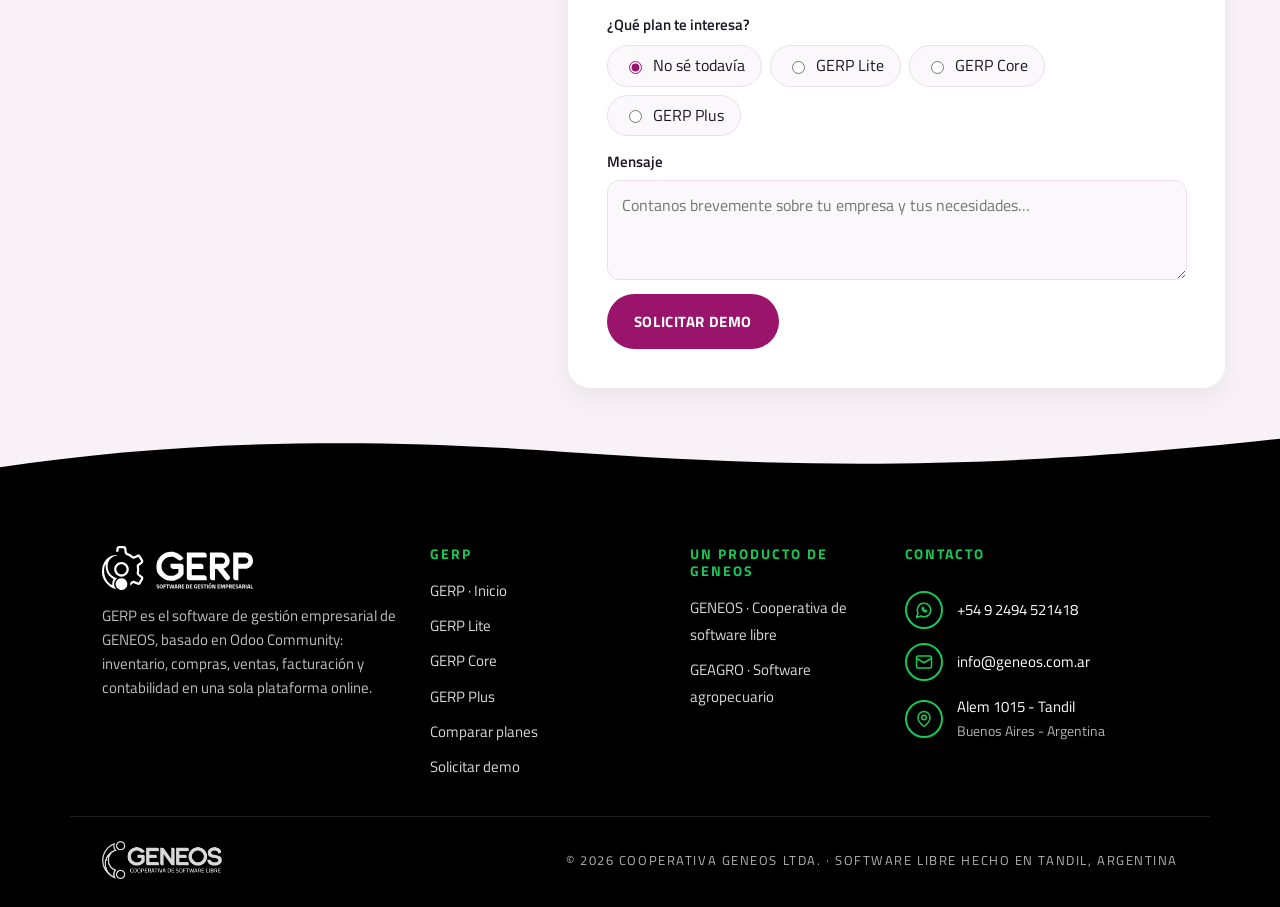
<file: index.php/quienes-somos/index.html>
<!doctype html>
<html lang="es-AR"><head><meta charset="utf-8"><title>GERP</title>
<!-- Dirección anterior. Con un servidor que permita redirecciones, reemplazar por un 301 (ver REDIRECCIONES.md). -->
<meta name="robots" content="noindex, follow"><link rel="canonical" href="https://gerp.ar/#nosotros">
<meta http-equiv="refresh" content="0; url=../../#nosotros"><script>location.replace("../../#nosotros")</script></head>
<body><p>Esta página se mudó a <a href="../../#nosotros">https://gerp.ar/#nosotros</a>.</p></body></html>
</file>
<file: assets/css/styles.css>
/* =========================================================
   GENEOS · Cooperativa de Software Libre
   Hoja de estilos única del sitio estático.
   ========================================================= */

:root {
  --green: #178943;
  --green-accent: #269651;
  --green-bright: #17c854;
  --green-dark: #0b6b33;
  --green-deep: #065223;
  --blue: #294b9b;
  --blue-dark: #081636;
  --purple: #902e76;
  --purple-dark: #340126;
  --orange: #e36f31;
  --orange-dark: #be4302;
  --yellow: #d09407;
  --yellow-light: #f1b936;
  --gray: #e4e4e4;
  --gray-light: #f7f7f7;
  --text: #2c2c2c;
  --black: #000;
  --white: #fff;

  --font: "Titillium Web", system-ui, -apple-system, "Segoe UI", sans-serif;
  --container: 1140px;
  --gutter: clamp(16px, 4vw, 32px);
  --radius: 14px;
  --header-h: 76px;
}

/* ---------- Reset / base ---------- */
*, *::before, *::after { box-sizing: border-box; }
html { scroll-behavior: smooth; scroll-padding-top: calc(var(--header-h) + 8px); -webkit-text-size-adjust: 100%; }
body { margin: 0; font-family: var(--font); font-size: 17px; line-height: 1.6; color: var(--text); background: var(--white); }
img, svg { max-width: 100%; height: auto; display: block; }
a { color: inherit; }
h1, h2, h3, h4 { line-height: 1.2; margin: 0 0 .5em; font-weight: 700; }
p { margin: 0 0 1em; }
ul { margin: 0; padding: 0; }
button { font: inherit; cursor: pointer; }
:focus-visible { outline: 3px solid var(--green-bright); outline-offset: 3px; }
.icon { width: 1em; height: 1em; fill: currentColor; }
.center { text-align: center; }
.hp { position: absolute; left: -9999px; }
.skip-link { position: absolute; left: -9999px; top: 8px; z-index: 100; background: var(--white); color: var(--black); padding: 8px 16px; border-radius: 8px; }
.skip-link:focus { left: 8px; }

.container { width: 100%; max-width: var(--container); margin: 0 auto; padding: 0 var(--gutter); }
.container.narrow { max-width: 820px; }
.section { padding: clamp(56px, 8vw, 96px) 0; position: relative; }

/* ---------- Temas de sección ---------- */
.theme-white { background: var(--white); color: var(--black); }
.theme-black { background: var(--black); color: var(--white); }
.theme-gray { background: var(--gray); color: var(--black); }
.theme-gray-light { background: var(--gray-light); color: var(--black); }
.theme-green-black { background: linear-gradient(180deg, var(--green-dark) 0%, #000 100%); color: var(--white); }
.theme-green-deep { background: linear-gradient(180deg, var(--green) 0%, #000100 100%); color: var(--white); }
.theme-green { background: linear-gradient(180deg, var(--green) 0%, var(--green-deep) 100%); color: var(--white); }
.theme-purple { background: linear-gradient(180deg, var(--purple) 0%, var(--purple-dark) 100%); color: var(--white); }
.theme-blue { background: linear-gradient(180deg, var(--blue) 0%, var(--blue-dark) 100%); color: var(--white); }
.theme-orange { background: linear-gradient(180deg, var(--orange) 0%, var(--orange-dark) 100%); color: var(--white); }
.theme-yellow { background: linear-gradient(180deg, var(--yellow) 0%, var(--yellow-light) 100%); color: var(--white); }
.theme-black-green { background: linear-gradient(180deg, #000 25%, var(--green) 100%); color: var(--white); }
.theme-blue-up { background: linear-gradient(0deg, var(--blue) 0%, #050c1b 100%); color: var(--white); }

/* ---------- Tipografía de secciones ---------- */
.section-head { text-align: center; margin-bottom: clamp(28px, 4vw, 48px); }
.section-title { font-size: clamp(28px, 3.6vw, 40px); text-transform: none; }
.section-title a { text-decoration: none; }
.lead { font-size: clamp(17px, 1.6vw, 20px); max-width: 720px; margin-left: auto; margin-right: auto; opacity: .92; }
.eyebrow { display: flex; align-items: center; gap: 16px; justify-content: center; font-size: 15px; letter-spacing: .18em; font-weight: 600; text-transform: uppercase; margin: 0 0 8px; }
.eyebrow::before, .eyebrow::after { content: ""; height: 2px; width: clamp(32px, 8vw, 90px); background: currentColor; opacity: .55; }
.split-text .eyebrow { justify-content: flex-start; }
.split-text .eyebrow::before { display: none; }

/* ---------- Botones ---------- */
.btn { display: inline-flex; align-items: center; justify-content: center; gap: 8px; padding: 12px 30px; border-radius: 999px; font-weight: 700; font-size: 16px; letter-spacing: .04em; text-decoration: none; border: 2px solid currentColor; background: transparent; color: inherit; transition: background .2s, color .2s, transform .2s; }
.btn:hover { transform: translateY(-1px); }
.btn-outline:hover { background: var(--white); color: var(--black); border-color: var(--white); }
.theme-white .btn-outline:hover, .theme-gray .btn-outline:hover, .theme-gray-light .btn-outline:hover { background: var(--black); color: var(--white); border-color: var(--black); }
.btn-solid { background: var(--green-accent); border-color: var(--green-accent); color: var(--white); }
.btn-solid:hover { background: var(--green-bright); border-color: var(--green-bright); }
.btn-white { background: var(--white); color: var(--black); border-color: var(--white); }
.btn-white:hover { background: transparent; color: var(--white); }
.btn-row { display: flex; flex-wrap: wrap; gap: 14px; }
.center .btn-row, .btn-row.center { justify-content: center; }

/* ---------- Header ---------- */
.site-header { position: sticky; top: 0; z-index: 50; background: #000; color: var(--white); }
.header-inner { display: flex; align-items: center; justify-content: space-between; min-height: var(--header-h); }
.brand img { width: 140px; height: auto; }
.site-nav > ul { display: flex; gap: 6px; list-style: none; align-items: center; }
.site-nav li { position: relative; list-style: none; }
.site-nav a { display: block; padding: 10px 14px; text-decoration: none; font-weight: 600; font-size: 15px; letter-spacing: .05em; text-transform: uppercase; transition: color .2s; }
.site-nav a:hover, .site-nav .is-active > a { color: var(--green-bright); }
.site-nav .has-sub { display: flex; align-items: center; }
.site-nav .has-sub > a { padding-right: 4px; }
.sub-toggle { background: none; border: 0; color: inherit; padding: 6px; display: inline-flex; }
.sub-toggle .icon { width: 16px; height: 16px; transition: transform .2s; }
.site-nav .sub { position: absolute; top: 100%; left: 0; min-width: 270px; background: #0d0d0d; border-top: 3px solid var(--green-bright); padding: 8px 0; list-style: none; opacity: 0; visibility: hidden; transform: translateY(6px); transition: .2s; box-shadow: 0 12px 30px rgba(0,0,0,.35); }
.site-nav .sub a { text-transform: none; letter-spacing: 0; font-weight: 400; font-size: 16px; padding: 9px 20px; }
.site-nav .has-sub:hover > .sub, .site-nav .has-sub:focus-within > .sub, .site-nav .has-sub.open > .sub { opacity: 1; visibility: visible; transform: none; }
.nav-toggle { display: none; background: none; border: 0; color: var(--white); padding: 8px; }
.nav-toggle .icon { width: 30px; height: 30px; }

@media (max-width: 920px) {
  .nav-toggle { display: inline-flex; }
  .site-nav { position: fixed; inset: var(--header-h) 0 0 0; background: #000; overflow-y: auto; padding: 12px var(--gutter) 40px; transform: translateX(100%); transition: transform .25s ease; }
  .site-nav.open { transform: none; }
  .site-nav > ul { flex-direction: column; align-items: stretch; gap: 0; }
  .site-nav > ul > li { border-bottom: 1px solid #222; flex-wrap: wrap; }
  .site-nav a { padding: 16px 4px; font-size: 18px; flex: 1; }
  .site-nav .sub { position: static; opacity: 1; visibility: visible; transform: none; display: none; width: 100%; box-shadow: none; border-top: 0; background: transparent; padding: 0 0 10px 12px; }
  .site-nav .has-sub.open > .sub { display: block; }
  .site-nav .has-sub.open .sub-toggle .icon { transform: rotate(180deg); }
  .sub-toggle { padding: 14px; }
  .sub-toggle .icon { width: 22px; height: 22px; }
  body.nav-open { overflow: hidden; }
}

/* ---------- Footer ---------- */
.site-footer { background: #000; color: var(--white); padding: 56px 0 28px; }
.footer-grid { display: grid; grid-template-columns: repeat(3, 1fr); gap: 24px; padding-bottom: 32px; border-bottom: 1px solid #222; }
.footer-item { display: flex; align-items: center; gap: 14px; text-decoration: none; font-size: 17px; }
.footer-item:hover { color: var(--green-bright); }
.footer-item small { opacity: .7; font-size: 14px; }
.footer-icon { flex: none; width: 46px; height: 46px; border-radius: 50%; border: 2px solid var(--green-bright); display: grid; place-items: center; color: var(--green-bright); }
.footer-icon .icon { width: 22px; height: 22px; fill: none; }
.footer-bottom { display: flex; flex-wrap: wrap; align-items: center; justify-content: space-between; gap: 16px; padding-top: 24px; }
.social { display: flex; gap: 10px; list-style: none; }
.social a { width: 40px; height: 40px; display: grid; place-items: center; border-radius: 50%; background: #1a1a1a; transition: background .2s; }
.social a:hover { background: var(--green-accent); }
.social .icon { width: 18px; height: 18px; fill: none; }
.credit { margin: 0; font-size: 13px; letter-spacing: .12em; text-transform: uppercase; opacity: .7; }
@media (max-width: 760px) { .footer-grid { grid-template-columns: 1fr; } .footer-bottom { flex-direction: column; } }

.wa-float { position: fixed; right: 18px; bottom: 18px; z-index: 40; width: 56px; height: 56px; border-radius: 50%; background: #25d366; color: #fff; display: grid; place-items: center; box-shadow: 0 6px 20px rgba(0,0,0,.3); transition: transform .2s; }
.wa-float:hover { transform: scale(1.06); }
.wa-float .icon { width: 30px; height: 30px; fill: none; }

/* ---------- Home hero ---------- */
.home-hero { position: relative; color: var(--white); text-align: center; padding: clamp(48px, 8vw, 96px) 0 clamp(90px, 10vw, 140px); background: var(--green) url("../img/2024/11/Wallpaper-GENEOS.webp") center / cover no-repeat; overflow: hidden; }
.home-hero::before { content: ""; position: absolute; inset: 0; background: linear-gradient(180deg, #000 19%, rgba(0,0,0,0) 100%); }
.home-hero .container { position: relative; }
.hero-kicker { font-size: 15px; letter-spacing: .2em; text-transform: uppercase; opacity: .85; margin-bottom: 10px; }
.home-hero h1 { font-size: clamp(30px, 5vw, 54px); margin-bottom: 10px; }
.hero-sub { font-size: clamp(17px, 2vw, 24px); letter-spacing: .04em; margin-bottom: clamp(36px, 5vw, 60px); }
.wave { position: absolute; left: 0; bottom: -1px; width: 100%; height: clamp(40px, 6vw, 70px); fill: var(--green-dark); }

.service-cards { display: grid; grid-template-columns: repeat(5, 1fr); gap: 20px; list-style: none; }
.service-cards a { display: flex; flex-direction: column; align-items: center; gap: 10px; text-decoration: none; padding: 8px; border-radius: var(--radius); transition: transform .2s; }
.service-cards a:hover { transform: translateY(-4px); }
.ring { width: 96px; height: 96px; border-radius: 50%; border: 2px solid currentColor; display: grid; place-items: center; transition: background .2s, border-color .2s; }
/* Color de cada segmento al pasar el mouse (como en el sitio original) */
.service-cards li { --seg: var(--green-bright); }
.service-cards .seg-gestion { --seg: #d93daf; }
.service-cards .seg-staff { --seg: #f1b936; }
.service-cards .seg-apps { --seg: #1071ff; }
.service-cards .seg-elearning { --seg: #e36f31; }
.service-cards .seg-diseno { --seg: #17c854; }
.service-cards a .ring, .service-cards a strong, .service-cards a small { transition: color .2s, border-color .2s, background .2s; }
.service-cards a:hover .ring, .service-cards a:focus-visible .ring { border-color: var(--seg); color: var(--seg); background: color-mix(in srgb, var(--seg) 14%, transparent); }
.service-cards a:hover strong, .service-cards a:focus-visible strong { color: var(--seg); }
.service-cards a:hover small, .service-cards a:focus-visible small { color: var(--seg); opacity: 1; }
.ring .icon { width: 56px; height: 56px; }
.service-cards strong { font-size: 20px; line-height: 1.2; }
.service-cards small { font-size: 14px; letter-spacing: .1em; opacity: .75; }
@media (max-width: 900px) { .service-cards { grid-template-columns: repeat(2, 1fr); row-gap: 28px; } .service-cards li:first-child { grid-column: 1 / -1; } }

/* ---------- Split layout ---------- */
.split { display: grid; grid-template-columns: 1fr 1fr; gap: clamp(32px, 5vw, 72px); align-items: center; }
.split-text .section-title { margin-bottom: 18px; }
@media (max-width: 860px) { .split { grid-template-columns: 1fr; } }

/* ---------- Carrusel de fotos ---------- */
.carousel { position: relative; border-radius: var(--radius); overflow: hidden; }
.carousel-track { display: flex; overflow-x: auto; scroll-snap-type: x mandatory; scrollbar-width: none; scroll-behavior: smooth; }
.carousel-track::-webkit-scrollbar { display: none; }
.carousel-slide { flex: 0 0 100%; margin: 0; scroll-snap-align: start; aspect-ratio: 4 / 3; }
.carousel-slide img { width: 100%; height: 100%; object-fit: cover; }
.carousel-btn { position: absolute; top: 50%; transform: translateY(-50%); width: 42px; height: 42px; border-radius: 50%; border: 0; background: rgba(0,0,0,.5); color: #fff; display: grid; place-items: center; }
.carousel-btn .icon { width: 22px; height: 22px; fill: none; }
.carousel-btn.prev { left: 12px; } .carousel-btn.prev .icon { transform: rotate(90deg); }
.carousel-btn.next { right: 12px; } .carousel-btn.next .icon { transform: rotate(-90deg); }

/* ---------- Cooperativas ---------- */
.coop-world { position: relative; text-align: center; }
.coop-world img { margin: 0 auto; width: min(340px, 80%); }
.coop-claim { font-size: clamp(22px, 2.6vw, 30px); line-height: 1.25; margin-top: 18px; }
.facttic { width: min(420px, 100%); margin-bottom: 20px; }
.coop-text a { color: inherit; }

/* ---------- Tecnologías ---------- */
.tech-grid { display: grid; grid-template-columns: repeat(6, 1fr); gap: 18px; list-style: none; }
.tech-grid a { position: relative; display: block; aspect-ratio: 1; border-radius: var(--radius); overflow: hidden; text-decoration: none; background: rgba(255,255,255,.06); }
.tech-grid img { width: 100%; height: 100%; object-fit: contain; padding: 14%; transition: opacity .25s; }
.tech-caption { position: absolute; inset: 0; display: flex; flex-direction: column; justify-content: center; padding: 12px; font-size: 14px; line-height: 1.35; text-align: center; background: rgba(0,0,0,.78); opacity: 0; transition: opacity .25s; }
.tech-caption b { font-size: 17px; margin-bottom: 4px; }
.tech-grid a:hover .tech-caption, .tech-grid a:focus .tech-caption { opacity: 1; }
@media (max-width: 900px) { .tech-grid { grid-template-columns: repeat(3, 1fr); } }
@media (max-width: 480px) { .tech-grid { grid-template-columns: repeat(2, 1fr); } }

/* ---------- Marquesina de logos ---------- */
.marquee { overflow: hidden; padding: 10px 0; -webkit-mask-image: linear-gradient(90deg, transparent, #000 8%, #000 92%, transparent); mask-image: linear-gradient(90deg, transparent, #000 8%, #000 92%, transparent); }
.marquee-track { display: flex; gap: 28px; width: max-content; list-style: none; animation: marquee var(--marquee-duration, 60s) linear infinite; }
.marquee + .marquee .marquee-track { animation-direction: reverse; }
.marquee:hover .marquee-track { animation-play-state: paused; }
.marquee li { flex: none; width: 200px; }
.marquee img { width: 100%; height: auto; aspect-ratio: 16 / 9; object-fit: contain; }
@keyframes marquee { to { transform: translateX(calc(-50% - 14px)); } }
@media (prefers-reduced-motion: reduce) { .marquee-track { animation: none; flex-wrap: wrap; width: auto; justify-content: center; } }

/* ---------- ¿Por qué software libre? ---------- */
.why-box { background: rgba(0,0,0,.25); border-radius: var(--radius); padding: 28px clamp(20px, 4vw, 40px); margin: 28px auto 32px; text-align: left; display: grid; grid-template-columns: 1fr 1.3fr; gap: 24px; align-items: center; }
.why-box h3 { font-size: 24px; margin: 0; }
@media (max-width: 700px) { .why-box { grid-template-columns: 1fr; } }

.check-list { list-style: none; display: grid; gap: 10px; }
.check-list li { display: flex; gap: 12px; align-items: flex-start; }
.check-list .icon { flex: none; width: 22px; height: 22px; fill: none; color: var(--green-bright); margin-top: 3px; }
.check-list a { text-decoration: none; }
.check-list a:hover { text-decoration: underline; }

/* ---------- Formularios ---------- */
.contact-form { display: grid; grid-template-columns: 1fr 1fr; gap: 16px; }
.field { display: flex; flex-direction: column; gap: 6px; }
.field-wide { grid-column: 1 / -1; }
.field label { font-size: 14px; letter-spacing: .04em; opacity: .85; }
.contact-form input, .contact-form textarea, .contact-form select { font: inherit; padding: 12px 16px; border-radius: 10px; border: 1px solid rgba(255,255,255,.45); background: rgba(255,255,255,.08); color: inherit; width: 100%; }
.contact-form select option { color: #000; }
.contact-form input::placeholder, .contact-form textarea::placeholder { color: inherit; opacity: .6; }
.contact-form input:focus, .contact-form textarea:focus, .contact-form select:focus { outline: 2px solid var(--green-bright); border-color: transparent; }
.theme-white .contact-form input, .theme-white .contact-form textarea, .theme-white .contact-form select { border-color: #bbb; background: #fff; }
.form-actions { text-align: center; }
.form-status { text-align: center; font-weight: 600; }
@media (max-width: 600px) { .contact-form { grid-template-columns: 1fr; } }

/* ---------- Hero de páginas de servicio ---------- */
.service-hero { position: relative; padding: clamp(56px, 8vw, 110px) 0 clamp(70px, 9vw, 120px); color: var(--white); overflow: hidden; }
.service-hero-inner { display: grid; grid-template-columns: auto 1fr; gap: clamp(24px, 5vw, 64px); align-items: center; }
.service-hero-icon { width: clamp(120px, 18vw, 220px); }
.service-hero-icon .icon { width: 100%; height: auto; }
.service-hero h1 { font-size: clamp(30px, 4.4vw, 52px); text-transform: uppercase; margin-bottom: 12px; }
.service-hero p { font-size: clamp(20px, 2.6vw, 32px); line-height: 1.3; margin: 0; font-weight: 300; }
.service-hero p strong, .service-hero p b { font-weight: 700; }
.service-hero .btn-row { margin-top: 28px; }
.scroll-down { position: absolute; left: 50%; bottom: 18px; transform: translateX(-50%); color: inherit; animation: bob 2s ease-in-out infinite; }
.scroll-down .icon { width: 38px; height: 38px; fill: none; }
@keyframes bob { 50% { transform: translate(-50%, 6px); } }
@media (max-width: 700px) {
  .service-hero-inner { grid-template-columns: 1fr; text-align: center; justify-items: center; }
  .service-hero .btn-row { justify-content: center; }
}

/* ---------- Tarjetas de características ---------- */
.feature-row { display: grid; grid-template-columns: repeat(3, 1fr); gap: clamp(20px, 3vw, 40px); margin-bottom: 36px; }
.feature { text-align: center; display: flex; flex-direction: column; align-items: center; }
.feature h3 { font-size: 24px; margin: 12px 0 8px; }
.feature h3 a { text-decoration: none; }
.feature p { opacity: .9; }
.feature-icon { width: 84px; height: 84px; display: grid; place-items: center; }
.feature-icon .icon { width: 100%; height: 100%; }
.feature-icon.ring-icon { border-radius: 50%; border: 2px solid currentColor; padding: 16px; }
.feature-img { width: 220px; margin-top: 8px; }
.feature-row.cols-5 { grid-template-columns: repeat(5, 1fr); }
@media (max-width: 860px) { .feature-row, .feature-row.cols-5 { grid-template-columns: repeat(2, 1fr); } }
@media (max-width: 520px) { .feature-row, .feature-row.cols-5 { grid-template-columns: 1fr; } }

.card { background: var(--white); color: var(--text); border-radius: var(--radius); padding: 28px; box-shadow: 0 8px 28px rgba(0,0,0,.08); display: flex; flex-direction: column; align-items: center; text-align: center; gap: 10px; }
.card h3 { font-size: 22px; margin: 6px 0 0; color: var(--black); }
.card p { margin: 0; }
.card img.card-img { width: 140px; height: 140px; object-fit: contain; }
.card .btn { margin-top: auto; }

/* ---------- Tablas de precios ---------- */
.note { font-size: 14px; opacity: .75; text-align: center; margin-top: 24px; }

/* ---------- Acordeón (details) ---------- */
.accordion { display: grid; gap: 10px; }
.accordion details { border-radius: 10px; background: rgba(0,0,0,.04); border: 1px solid rgba(0,0,0,.08); }
.theme-black .accordion details, .theme-blue .accordion details { background: rgba(255,255,255,.06); border-color: rgba(255,255,255,.12); }
.accordion summary { cursor: pointer; list-style: none; padding: 14px 48px 14px 18px; font-weight: 700; position: relative; }
.accordion summary::-webkit-details-marker { display: none; }
.accordion summary::after { content: "+"; position: absolute; right: 18px; top: 50%; transform: translateY(-50%); font-size: 24px; font-weight: 400; transition: transform .2s; }
.accordion details[open] summary::after { transform: translateY(-50%) rotate(45deg); }
.accordion details p { padding: 0 18px 16px; margin: 0; }

/* ---------- Flip boxes ---------- */
.flip-grid { display: grid; grid-template-columns: repeat(3, 1fr); gap: 24px; }
.flip { perspective: 1200px; min-height: 340px; }
.flip-inner { position: relative; width: 100%; height: 100%; min-height: inherit; transition: transform .6s; transform-style: preserve-3d; }
.flip:hover .flip-inner, .flip:focus-within .flip-inner, .flip.flipped .flip-inner { transform: rotateY(180deg); }
.flip-face { position: absolute; inset: 0; backface-visibility: hidden; -webkit-backface-visibility: hidden; border-radius: var(--radius); display: flex; flex-direction: column; align-items: center; justify-content: center; gap: 12px; padding: 28px; text-align: center; }
.flip-front { background: var(--black); color: var(--white); }
.flip-front .icon { width: 110px; height: 110px; }
.flip-front h3 { font-size: 24px; margin: 0; }
.flip-front small { letter-spacing: .1em; opacity: .7; }
.flip-back { transform: rotateY(180deg); background: var(--green); color: var(--white); }
.flip-grid .flip:nth-child(2) .flip-back { background: var(--purple); }
.flip-grid .flip:nth-child(3) .flip-back { background: var(--blue); }
@media (max-width: 860px) { .flip-grid { grid-template-columns: 1fr; max-width: 460px; margin: 0 auto; } }

/* ---------- Quiénes somos ---------- */
.qs-hero { padding-top: clamp(56px, 7vw, 96px); }
.qs-hero-grid { display: grid; grid-template-columns: 1.2fr 1fr; gap: clamp(32px, 5vw, 64px); align-items: center; }
.qs-h1 { font-size: clamp(32px, 3.7vw, 46px); line-height: 1.08; margin: 0 0 18px; }
.qs-hero .hx-lead { margin-bottom: 28px; }
.qs-hero-photo { width: 100%; aspect-ratio: 3 / 2; object-fit: cover; border-radius: 16px; box-shadow: 0 18px 40px rgba(0,0,0,.35); }
.qs-head { display: flex; align-items: flex-end; justify-content: space-between; gap: 24px 40px; margin-bottom: clamp(28px, 4vw, 40px); }
.qs-head > div { max-width: 640px; }
.qs-sub { margin: 0; opacity: .85; }
.qs-head-note { max-width: 380px; font-size: 16px; }
.icon.bi { fill: currentColor; }

/* Carrusel de socios: scroll nativo con snap (táctil) + flechas */
.qs-team { --per: 4; --gap: 24px; }
.qs-arrows { display: flex; gap: 10px; flex: none; }
.qs-arrow { width: 46px; height: 46px; border-radius: 50%; border: 1.5px solid rgba(255,255,255,.7); background: transparent; color: #fff; display: grid; place-items: center; cursor: pointer; transition: background .2s, color .2s, opacity .2s; }
.qs-arrow:hover:not(:disabled), .qs-arrow:focus-visible { background: #fff; color: var(--black); }
.qs-arrow:disabled { opacity: .3; cursor: default; }
.qs-arrow .icon { width: 18px; height: 18px; }
.qs-track { list-style: none; margin: 0; padding: 4px 2px 8px; display: grid; grid-auto-flow: column; grid-auto-columns: calc((100% - (var(--per) - 1) * var(--gap)) / var(--per)); gap: var(--gap); overflow-x: auto; scroll-snap-type: x mandatory; scroll-behavior: smooth; scrollbar-width: none; overscroll-behavior-x: contain; }
.qs-track::-webkit-scrollbar { display: none; }
.qs-slide { scroll-snap-align: start; }
.qs-card { width: 100%; height: 100%; background: none; border: 0; padding: 0; color: inherit; text-align: center; cursor: pointer; display: flex; flex-direction: column; align-items: center; }
.qs-photo { display: block; position: relative; width: 100%; aspect-ratio: 1; border-radius: 50%; overflow: hidden; margin-bottom: 16px; background: rgba(255,255,255,.08); }
.qs-photo img { position: absolute; inset: 0; width: 100%; height: 100%; object-fit: cover; filter: grayscale(1); transition: opacity .35s; }
.qs-photo img + img { opacity: 0; }
.qs-card:hover .qs-photo img + img, .qs-card:focus-visible .qs-photo img + img { opacity: 1; }
.qs-card:focus-visible { outline: 2px solid var(--green-bright); outline-offset: 6px; border-radius: 12px; }
.qs-card strong { font-size: 19px; line-height: 1.25; }
.qs-role { font-size: 15px; line-height: 1.35; opacity: .85; }
.qs-role-2 { opacity: .65; font-size: 14px; }
.qs-more { margin-top: 12px; display: inline-flex; align-items: center; gap: 6px; font-size: 13px; font-weight: 700; letter-spacing: .08em; text-transform: uppercase; color: var(--green-bright); }
.qs-more .icon { width: 14px; height: 14px; fill: none; transition: transform .2s; }
.qs-card:hover .qs-more .icon { transform: translateX(3px); }
@media (max-width: 1024px) { .qs-team { --per: 3; } }
@media (max-width: 720px) { .qs-team { --per: 2; --gap: 16px; } .qs-head { flex-wrap: wrap; align-items: flex-start; } }
@media (max-width: 400px) { .qs-team { --per: 1; } .qs-track { grid-auto-columns: 78%; } }

/* Fichas (modal nativo <dialog>) */
dialog.member { border: 0; border-radius: 18px; padding: 0; max-width: 620px; width: calc(100% - 32px); background: #0d0d0d; color: var(--white); }
dialog.member::backdrop { background: rgba(0,0,0,.72); }
.member-body { display: grid; grid-template-columns: 180px 1fr; gap: 28px; padding: 36px 32px 24px; }
.member-body img { width: 180px; height: 180px; border-radius: 50%; object-fit: cover; filter: grayscale(1); }
.member-body h3 { font-size: 26px; margin: 0; }
.member-body .roles { margin: 4px 0 0; opacity: .85; }
.member-body .roles-2 { opacity: .6; font-size: 15px; }
.member-body h4 { font-size: 13px; letter-spacing: .14em; text-transform: uppercase; color: var(--green-bright); margin: 18px 0 8px; }
.member-body .tags { display: flex; flex-wrap: wrap; gap: 6px; list-style: none; margin: 0 0 18px; padding: 0; }
.member-body .tags li { font-size: 14px; padding: 2px 10px; border: 1px solid rgba(255,255,255,.3); border-radius: 999px; }
.member-links { display: flex; gap: 10px; }
.member-links a { width: 40px; height: 40px; border-radius: 50%; display: grid; place-items: center; background: #1f1f1f; color: #fff; }
.member-links a:hover, .member-links a:focus-visible { background: var(--green-accent); }
.member-links .icon { width: 17px; height: 17px; }
.member-close { position: absolute; top: 10px; right: 10px; background: none; border: 0; color: #fff; padding: 10px; border-radius: 50%; cursor: pointer; }
.member-close:hover, .member-close:focus-visible { background: rgba(255,255,255,.12); }
.member-close .icon { width: 18px; height: 18px; }
.member-nav { display: flex; justify-content: space-between; gap: 12px; padding: 14px 20px; border-top: 1px solid rgba(255,255,255,.1); }
.member-nav button { background: none; border: 0; color: rgba(255,255,255,.75); font: inherit; font-size: 14px; display: inline-flex; align-items: center; gap: 6px; padding: 6px 8px; border-radius: 8px; cursor: pointer; }
.member-nav button:hover, .member-nav button:focus-visible { color: #fff; background: rgba(255,255,255,.08); }
.member-nav .icon { width: 13px; height: 13px; }
@media (max-width: 560px) { .member-body { grid-template-columns: 1fr; text-align: center; justify-items: center; padding: 40px 22px 20px; } .member-body img { width: 150px; height: 150px; } .member-body .tags, .member-links { justify-content: center; } }

/* Forma de trabajar */
.qs-values .qs-sub { color: #4b5563; opacity: 1; }
.qs-values-grid { list-style: none; margin: 0; padding: 0; display: grid; grid-template-columns: repeat(4, minmax(0, 1fr)); gap: clamp(24px, 3vw, 40px); }
.qs-values-grid h3 { font-size: 20px; margin: 18px 0 8px; }
.qs-values-grid p { margin: 0; color: #374151; font-size: 16px; line-height: 1.6; }
.qs-icon { width: 56px; height: 56px; border-radius: 50%; border: 1.5px solid var(--green); color: var(--green); display: grid; place-items: center; flex: none; }
.qs-icon .icon { width: 24px; height: 24px; }
@media (max-width: 960px) { .qs-values-grid { grid-template-columns: repeat(2, minmax(0, 1fr)); } }
@media (max-width: 560px) { .qs-values-grid { grid-template-columns: 1fr; } }

/* Trayectoria */
.qs-split { display: grid; grid-template-columns: 1.15fr 1fr; gap: clamp(32px, 5vw, 64px); align-items: center; }
.qs-split p:not(.hx-eyebrow) { color: #374151; }
.qs-split a { color: var(--green); font-weight: 600; }
.qs-stats { list-style: none; margin: 0; padding: 0; display: grid; grid-template-columns: repeat(2, minmax(0, 1fr)); gap: 16px; }
.qs-stats li { background: #fff; border-radius: 14px; padding: 22px; display: grid; gap: 4px; justify-items: start; }
.qs-stats .qs-icon { width: 44px; height: 44px; margin-bottom: 8px; }
.qs-stats .qs-icon .icon { width: 20px; height: 20px; }
.qs-stats strong { font-size: clamp(30px, 3.4vw, 40px); line-height: 1; color: var(--black); }
.qs-stats span:last-child { color: #4b5563; font-size: 15px; }
.qs-clients-label { margin: clamp(48px, 6vw, 72px) 0 18px; }
@media (max-width: 1000px) { .qs-split { grid-template-columns: 1fr; } }
@media (max-width: 860px) { .qs-hero-grid { grid-template-columns: 1fr; } .qs-hero-photo { max-width: 560px; } }
@media (max-width: 400px) { .qs-stats { grid-template-columns: 1fr 1fr; gap: 12px; } .qs-stats li { padding: 16px; } }

/* ---------- Encabezado de página simple ---------- */
.page-hero { background: #000; color: #fff; padding: clamp(40px, 6vw, 72px) 0; }
.page-hero .container { display: flex; align-items: center; gap: 24px; }
.page-hero .icon { width: 64px; height: 64px; fill: none; color: var(--green-bright); flex: none; }
.page-hero h1 { margin: 0; font-size: clamp(30px, 4vw, 46px); letter-spacing: .04em; }
.page-hero h1 span { display: block; font-weight: 300; }
.page-hero p { margin: 6px 0 0; font-size: 19px; opacity: .85; }

/* ---------- Recursos gráficos ---------- */
.logos-row { display: grid; grid-template-columns: repeat(3, 1fr); gap: 24px; align-items: center; margin-bottom: 32px; }
.logos-row figure { margin: 0; background: #f2f2f2; border-radius: var(--radius); padding: 28px; display: grid; place-items: center; aspect-ratio: 4 / 3; }
.logos-row figure.dark { background: #000; }
.logos-row img { max-height: 100%; width: auto; }
.brand-banner { min-height: clamp(220px, 40vw, 520px); background: #fff url("../img/2024/12/Manual-de-Marca-GENEOS.svg") center / cover no-repeat; }
.gerp-section { background: #000 url("../img/2025/03/background-hero-gerp.webp") center / cover no-repeat; color: #fff; }
@media (max-width: 700px) { .logos-row { grid-template-columns: 1fr; } }

/* ---------- Mapa ---------- */
.map iframe { display: block; width: 100%; height: 420px; border: 0; filter: grayscale(.2); }

/* ---------- Varias ---------- */
.prose { max-width: 820px; margin: 0 auto; text-align: center; font-size: clamp(17px, 1.6vw, 20px); }
.media-text { display: grid; grid-template-columns: 1fr 1fr; gap: clamp(28px, 5vw, 64px); align-items: center; }
.media-text img { border-radius: var(--radius); }
@media (max-width: 860px) { .media-text { grid-template-columns: 1fr; } }
.success-cases { display: grid; grid-template-columns: 1fr 1fr; gap: 28px; }
.success-cases .card img { width: 220px; height: auto; }
@media (max-width: 760px) { .success-cases { grid-template-columns: 1fr; } }
.stack-gap > * + * { margin-top: 24px; }
.mt-0 { margin-top: 0; }

/* ---------- Ajustes por página ---------- */
.pt-0 { padding-top: 0; }
.services-hero { min-height: calc(100vh - var(--header-h)); display: flex; align-items: center; }
.services-gema { margin-top: 40px; }
.btn-orange { background: var(--orange); border-color: var(--orange); }
.btn-orange:hover { background: var(--orange-dark); border-color: var(--orange-dark); }
.check-list.orange .icon { color: var(--orange); }
.check-list.big li { font-size: 19px; }
.theme-white .check-list .icon, .theme-gray-light .check-list .icon:not(.orange .icon) { color: var(--green); }
.green-icon { color: var(--green); }
.role-icon { color: var(--green); width: 110px; height: 110px; }
.roles h3 { font-size: 20px; }
.tech-features .feature-icon { color: var(--blue); }
.tech-features h3 a:hover { color: var(--blue); }
.quote { margin: 0; }
.quote p { font-size: clamp(20px, 2.4vw, 30px); font-weight: 300; }
.quote cite { display: block; margin-top: 10px; font-style: italic; opacity: .85; }
.contact-list { list-style: none; display: grid; gap: 12px; margin-top: 24px; }
.contact-list a { display: inline-flex; align-items: center; gap: 12px; text-decoration: none; font-size: 18px; }
.contact-list a:hover { color: var(--green-bright); }
.contact-list .icon { width: 24px; height: 24px; fill: none; color: var(--green-bright); }
.contact-split { align-items: start; }
.logos-row figure.glass { background: rgba(255,255,255,.08); }
.btn .icon { width: 18px; height: 18px; fill: none; }
.service-hero .gerp-title + p { font-size: clamp(18px, 1.8vw, 22px); }
.wp-icon { color: var(--green-accent); }
.logos-row { align-items: stretch; }
.circle-icon { color: var(--green-accent); --glyph: #fff; }
.circle-icon.on-green { color: #fff; --glyph: var(--green); }
.theme-black .circle-icon { color: var(--green-accent); }
.page-e-learning .circle-icon { color: var(--orange); }

/* ---------- Migas de pan ---------- */
.breadcrumbs { background: #0d0d0d; color: rgba(255,255,255,.75); font-size: 14px; }
.breadcrumbs ol { list-style: none; display: flex; flex-wrap: wrap; gap: 6px; padding-top: 10px; padding-bottom: 10px; }
.breadcrumbs li + li::before { content: "›"; margin-right: 6px; opacity: .6; }
.breadcrumbs a { text-decoration: none; }
.breadcrumbs a:hover { color: var(--green-bright); }
.breadcrumbs [aria-current] { color: #fff; }

/* ---------- Bloques SEO ---------- */
.accordion summary h3 { display: inline; font-size: inherit; margin: 0; font-weight: 700; }
.accordion .answer { padding: 0 18px 16px; }
.accordion .answer p { padding: 0; margin: 0 0 .6em; }
.accordion .answer a { color: var(--green); }
.theme-black .accordion .answer a, .theme-blue .accordion .answer a { color: var(--green-bright); }
.steps { list-style: none; display: grid; grid-template-columns: repeat(auto-fit, minmax(175px, 1fr)); gap: 20px; }
.steps li { position: relative; padding: 24px; border-radius: var(--radius); background: var(--gray-light); }
.theme-black .steps li, .theme-blue .steps li, .theme-purple .steps li, .theme-green .steps li { background: rgba(255,255,255,.07); }
.step-n { display: grid; place-items: center; width: 40px; height: 40px; border-radius: 50%; background: var(--green-accent); color: #fff; font-weight: 700; margin-bottom: 12px; }
.steps h3 { font-size: 20px; margin-bottom: 6px; }
.steps p { margin: 0; font-size: 16px; opacity: .9; }
.related-grid { list-style: none; display: grid; grid-template-columns: repeat(auto-fit, minmax(170px, 1fr)); gap: 16px; }
.related-grid a { display: flex; flex-direction: column; gap: 8px; height: 100%; padding: 22px; border-radius: var(--radius); border: 1px solid #262626; text-decoration: none; transition: border-color .2s, transform .2s; }
.related-grid a:hover { border-color: var(--green-bright); transform: translateY(-3px); }
.related-icon { width: 54px; height: 54px; }
.related-icon .icon { width: 100%; height: 100%; }
.related-grid strong { font-size: 18px; line-height: 1.2; }
.related-grid span:last-child { font-size: 15px; opacity: .75; }
.text-block { max-width: 820px; margin: 0 auto; }
.text-block h2 { font-size: clamp(24px, 2.8vw, 32px); margin-top: 1.4em; }
.text-block h2:first-child { margin-top: 0; }
.text-block h3 { font-size: 21px; margin-top: 1.2em; }
.text-block ul { padding-left: 1.2em; margin-bottom: 1em; }
.text-block li { margin-bottom: .4em; }
.text-block a { color: var(--green); }
.theme-black .text-block a, .theme-blue .text-block a, .theme-purple .text-block a { color: var(--green-bright); }
.two-col { display: grid; grid-template-columns: 1fr 1fr; gap: clamp(24px, 4vw, 56px); }
@media (max-width: 760px) { .two-col { grid-template-columns: 1fr; } }
.services-list { list-style: none; display: grid; grid-template-columns: repeat(auto-fit, minmax(300px, 1fr)); gap: 24px; }
.services-list li { display: flex; flex-direction: column; gap: 10px; padding: 28px; border-radius: var(--radius); background: var(--gray-light); }
.services-list .related-icon { color: var(--green); }
.services-list h3 { font-size: 22px; margin: 0; }
.services-list h3 a { text-decoration: none; }
.services-list p { margin: 0; }
.services-list .more-link { margin-top: auto; font-weight: 700; color: var(--green); text-decoration: none; }
.services-list .more-link:hover { text-decoration: underline; }

/* ---------- Footer con enlaces ---------- */
.footer-cols { display: grid; grid-template-columns: 1.3fr 1fr .8fr 1.2fr; gap: 32px; padding-bottom: 36px; border-bottom: 1px solid #222; }
.footer-about img { width: 140px; margin-bottom: 14px; }
.footer-about p { font-size: 15px; opacity: .75; }
.footer-title { font-size: 14px; letter-spacing: .14em; text-transform: uppercase; color: var(--green-bright); margin-bottom: 14px; }
.footer-links { list-style: none; display: grid; gap: 8px; }
.footer-links a { text-decoration: none; font-size: 15px; opacity: .85; }
.footer-links a:hover { opacity: 1; color: var(--green-bright); }
.footer-contact { font-style: normal; display: grid; gap: 14px; align-content: start; }
.footer-contact .footer-item { font-size: 15px; }
.footer-contact .footer-icon { width: 38px; height: 38px; }
.footer-contact .footer-icon .icon { width: 18px; height: 18px; }
@media (max-width: 960px) { .footer-cols { grid-template-columns: 1fr 1fr; } }
.footer-about-link { display: none; }
@media (max-width: 560px) {
  /* En celular el pie queda reducido: quiénes somos y contacto */
  .site-footer { padding: 40px 0 22px; }
  .footer-cols { grid-template-columns: 1fr; gap: 24px; padding-bottom: 24px; }
  .footer-nav { display: none; }
  .footer-about img { width: 120px; margin-bottom: 10px; }
  .footer-about p { font-size: 14px; }
  .footer-about-link { display: inline-block; margin-top: 10px; font-size: 15px; font-weight: 600; color: var(--green-bright); text-decoration: none; }
  .footer-contact { gap: 10px; }
  .footer-contact .footer-title { margin-bottom: 4px; }
  .footer-bottom { padding-top: 18px; gap: 12px; }
}
.service-hero h1 small { display: block; font-size: .5em; font-weight: 400; text-transform: none; letter-spacing: .02em; margin-top: 6px; opacity: .9; }
.prose + .feature-row, .prose + .flip-grid { margin-top: 36px; }

/* ---------- GEAGRO ---------- */
.theme-geagro { background: #f4f8ee; color: #1c2a12; }
.theme-geagro-dark { background: linear-gradient(180deg, #148238 0%, #0b3f1b 100%); color: #fff; }
.geagro-hero { position: relative; color: #fff; padding: clamp(72px, 10vw, 140px) 0 clamp(90px, 11vw, 150px); background: #0b3f1b url("../img/geagro/geagro-hero.webp") center / cover no-repeat; }
.geagro-hero::before { content: ""; position: absolute; inset: 0; background: linear-gradient(90deg, rgba(0,0,0,.78) 0%, rgba(0,0,0,.45) 60%, rgba(0,0,0,.15) 100%); }
.geagro-hero .container { position: relative; max-width: var(--container); }
.geagro-logo { width: min(300px, 70%); margin-bottom: 28px; }
.geagro-hero h1 { font-size: clamp(32px, 4.8vw, 56px); font-weight: 300; max-width: 720px; }
.geagro-hero h1 strong { font-weight: 700; color: #f3c600; }
.geagro-hero p { font-size: clamp(18px, 2vw, 22px); max-width: 620px; margin-bottom: 28px; }
.btn-geagro { background: #f3c600; border-color: #f3c600; color: #1c2a12; }
.btn-geagro:hover { background: #ffd83a; border-color: #ffd83a; }
.btn-outline-dark { border-color: #1c2a12; color: #1c2a12; }
.btn-outline-dark:hover { background: #1c2a12; color: #fff; }
.geagro-steps .step-n { background: #148238; width: auto; padding: 0 12px; border-radius: 999px; }
.geagro-versions { display: grid; grid-template-columns: 1fr 1fr; gap: 28px; }
.geagro-card { background: #fff; border-radius: var(--radius); overflow: hidden; box-shadow: 0 10px 30px rgba(20,60,20,.1); display: flex; flex-direction: column; }
.geagro-card-photo { width: 100%; aspect-ratio: 16 / 8; object-fit: cover; }
.geagro-card-body { padding: 26px 28px 30px; display: flex; flex-direction: column; gap: 14px; flex: 1; }
.geagro-card-title { display: flex; align-items: center; gap: 14px; }
.geagro-card-title img { width: 52px; height: 52px; }
.geagro-card-title h3 { margin: 0; font-size: 26px; color: #148238; }
.geagro-card p { margin: 0; }
.geagro-tags { list-style: none; display: flex; flex-wrap: wrap; gap: 8px; }
.geagro-tags li { font-size: 14px; padding: 4px 12px; border-radius: 999px; background: #eaf4e2; color: #14532d; }
.geagro-card .btn-row { margin-top: auto; padding-top: 6px; }
.geagro-pricing { max-width: 760px; margin: 0 auto; }
.related-icon img { width: 100%; height: 100%; }
@media (max-width: 860px) { .geagro-versions { grid-template-columns: 1fr; } }
ol.steps { padding: 0; margin: 0; }
.geagro-steps .step-n { width: fit-content; min-width: 48px; }
.media-text .text-block .eyebrow { justify-content: flex-start; }
.media-text .text-block .eyebrow::before { display: none; }
.geagro-card .btn { padding: 11px 22px; font-size: 15px; }

/* ---------- Barra superior de productos ---------- */
.topbar { position: relative; background: #000; }
/* Separador con el menú: dos líneas finas en degradé azul ↔ verde de GENEOS */
.topbar::after { content: ""; position: absolute; left: 0; right: 0; bottom: 0; height: 3px; pointer-events: none;
  background: linear-gradient(90deg, var(--blue), var(--green)) top / 100% 1px no-repeat,
              linear-gradient(90deg, var(--green), var(--blue)) bottom / 100% 1px no-repeat; }
.topbar-inner { display: flex; align-items: center; justify-content: flex-end; min-height: 34px; }
.topbar-products { list-style: none; display: flex; align-items: center; gap: 22px; }
.topbar-products a { display: block; padding: 6px 0; opacity: .75; transition: opacity .2s, transform .2s; }
.topbar-products a:hover, .topbar-products a:focus-visible { opacity: 1; transform: translateY(-1px); }
.topbar-products img { height: 20px; width: auto; filter: brightness(0) invert(1); }
@media (max-width: 760px) { .topbar-inner { justify-content: center; } .topbar-products { gap: 18px; } .topbar-products img { height: 18px; } }

/* ---------- Ondas entre secciones ----------
   Cada sección (salvo la primera) dibuja una onda arriba, del color con el que empieza,
   que se superpone al final de la sección anterior. --top = color de arranque de la sección. */
main > section, .site-footer { position: relative; --top: transparent; }
.theme-white { --top: #fff; }
.theme-black, .page-hero, .gerp-section, .site-footer, .theme-black-green { --top: #000; }
.theme-gray { --top: var(--gray); }
.theme-gray-light { --top: var(--gray-light); }
.theme-green-black { --top: var(--green-dark); }
.theme-green-deep, .theme-green, .dev-banner { --top: var(--green); }
.theme-purple { --top: var(--purple); }
.theme-blue { --top: var(--blue); }
.theme-orange { --top: var(--orange); }
.theme-yellow { --top: var(--yellow); }
.theme-blue-up { --top: #050c1b; }
.theme-geagro { --top: #f4f8ee; }
.theme-geagro-dark { --top: #148238; }
main > section + section::before, main > section + .map::before, .site-footer::before {
  content: ""; position: absolute; left: 0; right: 0; bottom: 100%; z-index: 2;
  height: clamp(28px, 4.5vw, 64px); background: var(--top); pointer-events: none;
  -webkit-mask: url("data:image/svg+xml,%3Csvg xmlns='http://www.w3.org/2000/svg' viewBox='0 0 1000 100' preserveAspectRatio='none'%3E%3Cpath d='M0 100V60c120-40 260-55 420-30s320 45 580-20v90z'/%3E%3C/svg%3E") center bottom / 100% 100% no-repeat;
          mask: url("data:image/svg+xml,%3Csvg xmlns='http://www.w3.org/2000/svg' viewBox='0 0 1000 100' preserveAspectRatio='none'%3E%3Cpath d='M0 100V60c120-40 260-55 420-30s320 45 580-20v90z'/%3E%3C/svg%3E") center bottom / 100% 100% no-repeat;
}
main > section:nth-of-type(even)::before { transform: scaleX(-1); }
.map { --top: transparent; }
/* La portada ya trae su propia onda */
.home-hero + section::before { display: none; }

/* GEAGRO dentro de GENEOS: logo de GEAGRO en el hero */

.site-nav .sub { min-width: 300px; }
.site-nav .sub a { white-space: nowrap; }
@media (max-width: 920px) { .site-nav .sub a { white-space: normal; } }

/* =========================================================
   INICIO · rediseño (prefijo hx-)
   ========================================================= */
.hx-eyebrow { font-size: 13px; font-weight: 700; letter-spacing: .2em; text-transform: uppercase; margin: 0 0 8px; color: var(--green); }
.hx-eyebrow-light { color: var(--green-bright); }
.hx-title { font-size: clamp(28px, 3.4vw, 40px); line-height: 1.15; margin: 0 0 10px; }
.hx-sub { margin: 0; color: #4b5563; }
.hx-lead { font-size: clamp(17px, 1.5vw, 19px); opacity: .92; }
.hx-head { display: flex; align-items: flex-end; justify-content: space-between; gap: 24px; margin-bottom: 36px; }
.hx-head-note { max-width: 380px; font-size: 15px; }
@media (max-width: 760px) { .hx-head { flex-direction: column; align-items: flex-start; } }
.btn .icon { width: 18px; height: 18px; fill: none; }
.btn-ghost { border: 1.5px solid var(--green); color: var(--green); padding: 10px 22px; font-size: 15px; }
.btn-ghost:hover { background: var(--green); color: #fff; }

/* Hero */
.hx-hero { position: relative; overflow: hidden; color: #fff; padding: clamp(64px, 9vw, 120px) 0 clamp(96px, 11vw, 150px); background: #120b1e url("../img/hero/hero-geneos.webp") center / cover no-repeat; }
.hx-hero-video { position: absolute; inset: 0; width: 100%; height: 100%; object-fit: cover; z-index: 0; }
.hx-hero::before { z-index: 1; }
.hx-hero-grid { z-index: 2; }
.hx-hero::before { content: ""; position: absolute; inset: 0; background: linear-gradient(90deg, rgba(8,6,16,.82) 0%, rgba(8,6,16,.5) 55%, rgba(8,6,16,.15) 100%); }
.hx-hero-grid { position: relative; display: grid; grid-template-columns: 1.1fr 1fr; gap: 48px; align-items: end; }
.hx-kicker { font-size: 13px; letter-spacing: .24em; text-transform: uppercase; font-weight: 600; opacity: .85; margin-bottom: 14px; }
.hx-hero h1 { font-size: clamp(36px, 5.2vw, 62px); line-height: 1.05; margin-bottom: 20px; }
.hx-hero h1 .hx-kicker { display: block; font-size: 13px; line-height: 1.6; }
.hx-h1-main { display: block; max-width: 12ch; }
.hx-hero .hx-lead { max-width: 520px; margin-bottom: 30px; }
.hx-benefits { list-style: none; display: grid; grid-template-columns: repeat(4, 1fr); gap: 14px; text-align: center; font-size: 14px; font-weight: 600; line-height: 1.3; }
.hx-benefits li { display: flex; flex-direction: column; align-items: center; gap: 10px; }
.hx-benefit-icon { width: 58px; height: 58px; display: grid; place-items: center; color: #fff; }
.hx-benefit-icon .icon { width: 100%; height: 100%; }
@media (max-width: 900px) { .hx-hero-grid { grid-template-columns: 1fr; } .hx-benefits { grid-template-columns: repeat(2, 1fr); row-gap: 24px; } }

/* Productos */
.hx-product-grid { display: grid; grid-template-columns: repeat(4, 1fr); gap: 20px; }
.hx-product { position: relative; display: flex; flex-direction: column; background: #fff; border-radius: 16px; overflow: hidden; box-shadow: 0 8px 26px rgba(15, 23, 42, .07); border-top: 4px solid var(--acc); transition: transform .2s, box-shadow .2s; }
.hx-product:hover { transform: translateY(-4px); box-shadow: 0 16px 36px rgba(15, 23, 42, .12); }
.hx-product-photo { aspect-ratio: 16 / 10; overflow: hidden; background: #e9edf1; }
.hx-product-photo img { width: 100%; height: 100%; object-fit: cover; }
.hx-badge { width: 60px; height: 60px; margin: -30px 0 0 20px; position: relative; border-radius: 50%; background: #fff; border: 3px solid var(--acc); display: grid; place-items: center; overflow: hidden; box-shadow: 0 6px 16px rgba(0,0,0,.12); }
.hx-badge img { width: 38px; height: 38px; object-fit: contain; }
.hx-badge-icon { color: var(--acc); }
/* Íconos propios de producto (GERP, GEAGRO, GEMA): ya traen su aro de color */
.hx-badge-logo { border: 0; padding: 2px; }
.hx-badge-logo img { width: 100%; height: 100%; }
.hx-badge-icon .icon { width: 32px; height: 32px; }
.hx-badge-icon .icon[fill="none"] { fill: none; }
/* GEMA: se muestra el logo oficial; el contenedor deja ver la llama (no se edita el archivo) */
.hx-badge-gema img { position: absolute; top: 50%; left: 50%; width: auto; height: 34px; max-width: none; object-fit: unset; transform: translate(-15px, -50%); clip-path: inset(0 76% 0 0); }
.hx-about + .coop { padding-top: 0; }
.hx-product h3 { font-size: 22px; margin: 14px 20px 6px; }
.hx-product p { margin: 0 20px 16px; font-size: 15px; color: #4b5563; line-height: 1.5; }
.hx-cta { margin: auto 20px 22px; display: inline-flex; align-items: center; gap: 6px; font-weight: 700; color: var(--acc); text-decoration: none; }
.hx-cta .icon { width: 17px; height: 17px; fill: none; transition: transform .2s; }
.hx-cta:hover .icon { transform: translateX(4px); }
@media (max-width: 1000px) { .hx-product-grid { grid-template-columns: repeat(2, 1fr); } }
@media (max-width: 560px) { .hx-product-grid { grid-template-columns: 1fr; } }

/* Servicios */
.hx-service-grid { list-style: none; margin: 0; padding: 0; display: grid; grid-template-columns: repeat(auto-fit, minmax(190px, 1fr)); gap: 20px; }
.hx-service-grid a { height: 100%; display: flex; flex-direction: column; gap: 8px; padding: 26px 24px; border-radius: 16px; background: #fff; border: 1px solid #e5e7eb; text-decoration: none; transition: border-color .2s, box-shadow .2s, transform .2s; }
.hx-service-grid a:hover { border-color: var(--acc); box-shadow: 0 12px 30px rgba(15,23,42,.08); transform: translateY(-3px); }
.hx-service-icon { width: 54px; height: 54px; color: var(--acc); margin-bottom: 6px; }
.hx-service-icon .icon { width: 100%; height: 100%; }
.hx-service-grid strong { font-size: 18px; color: #111; }
.hx-service-text { font-size: 15px; color: #4b5563; }
.hx-round { margin-top: auto; width: 36px; height: 36px; border-radius: 50%; display: grid; place-items: center; background: var(--acc); color: #fff; }
.hx-round .icon { width: 18px; height: 18px; fill: none; }
@media (max-width: 520px) { .hx-service-grid { grid-template-columns: 1fr; } }

/* Software libre */
/* La onda de la sección siguiente se apoya sobre el borde inferior: compensamos para equilibrar arriba/abajo */
.hx-free { padding-top: clamp(48px, 6vw, 72px); padding-bottom: calc(clamp(48px, 6vw, 72px) + clamp(28px, 4.5vw, 64px)); }
.hx-free-grid { display: grid; grid-template-columns: 1fr 1.1fr; gap: 48px; align-items: center; }
.hx-free .hx-lead { margin-bottom: 26px; }
.hx-free-list { list-style: none; margin: 0; padding: 0; display: grid; grid-template-columns: repeat(3, minmax(0, 1fr)); gap: 40px; text-align: center; }
.hx-free-list li { display: flex; flex-direction: column; align-items: center; }
.hx-free-list strong { font-size: 19px; font-weight: 700; margin: 24px 0 6px; }
.hx-free-list span:last-child { font-size: 15px; line-height: 1.5; color: rgba(255,255,255,.72); }
.hx-ring { width: 84px; height: 84px; flex: none; border-radius: 50%; border: 1.5px solid rgba(255,255,255,.85); display: grid; place-items: center; color: #fff; }
.hx-ring .icon { width: 38px; height: 38px; }
@media (max-width: 860px) { .hx-free-grid { grid-template-columns: 1fr; } }
@media (max-width: 600px) { .hx-free-list { grid-template-columns: 1fr; gap: 44px; } }

/* Nosotros + clientes */
.hx-about-grid { display: grid; grid-template-columns: 1fr 1fr; gap: clamp(28px, 5vw, 64px); align-items: center; margin-bottom: clamp(48px, 7vw, 80px); }
.hx-about-photo { width: 100%; aspect-ratio: 3 / 2; object-fit: cover; border-radius: 16px; box-shadow: 0 12px 30px rgba(0,0,0,.12); }
.hx-about p:not(.hx-eyebrow) { color: #374151; }
.hx-clients-head { margin-bottom: 20px; }
.hx-clients-head .center { text-align: center; }
@media (max-width: 860px) { .hx-about-grid { grid-template-columns: 1fr; } }

/* Contacto */
.hx-contact-grid { display: grid; grid-template-columns: .9fr 1.1fr; gap: 48px; align-items: start; }
@media (max-width: 860px) { .hx-contact-grid { grid-template-columns: 1fr; } }

/* ---------- Recursos de marca ---------- */
.sr-only { position: absolute; width: 1px; height: 1px; padding: 0; margin: -1px; overflow: hidden; clip: rect(0 0 0 0); white-space: nowrap; border: 0; }
.rc-hero { padding: clamp(44px, 6vw, 72px) 0 clamp(56px, 7vw, 88px); }
.rc-hero-grid { display: grid; grid-template-columns: 1.3fr 1fr; gap: clamp(28px, 5vw, 64px); align-items: center; }
.rc-h1 { font-size: clamp(32px, 4vw, 48px); line-height: 1.08; margin: 0 0 14px; }
.rc-hero .hx-lead { margin: 0; max-width: 560px; }
.rc-hero-aside { display: flex; align-items: center; gap: 28px; justify-content: flex-end; }
.rc-hero-icon { color: var(--green-bright); flex: none; }
.rc-hero-icon .icon { width: 76px; height: 76px; }
.rc-checks { list-style: none; margin: 0; padding: 0; display: grid; gap: 10px; }
.rc-checks li { display: flex; align-items: center; gap: 10px; font-size: 16px; }
.rc-checks .icon { width: 18px; height: 18px; color: var(--green-bright); flex: none; }
@media (max-width: 860px) { .rc-hero-grid { grid-template-columns: 1fr; } .rc-hero-aside { justify-content: flex-start; } .rc-hero-icon .icon { width: 56px; height: 56px; } }

.rc-section { padding-top: clamp(44px, 6vw, 72px); padding-bottom: clamp(44px, 6vw, 72px); }
.rc-products { padding-top: 0; }
.rc-head { border-left: 4px solid var(--green); padding-left: 18px; margin-bottom: 24px; }
.rc-head h2 { font-size: clamp(24px, 2.6vw, 30px); margin: 0 0 4px; }
.rc-head p { margin: 0; color: #4b5563; }

/* Botones de descarga (color por producto vía --acc) */
.rc-actions { display: flex; flex-wrap: wrap; gap: 10px; }
.rc-btn { display: inline-flex; align-items: center; justify-content: center; gap: 8px; min-height: 42px; padding: 9px 14px; border-radius: 999px; font-size: 14px; white-space: nowrap; color: var(--acc, var(--green)); font-weight: 700; text-decoration: none; border: 1.5px solid var(--acc); transition: background .2s, color .2s, box-shadow .2s; }
.rc-btn .icon { width: 16px; height: 16px; flex: none; }
.rc-btn-solid { background: var(--acc); color: #fff; }
.rc-btn-solid:hover, .rc-btn-solid:focus-visible { box-shadow: 0 6px 16px color-mix(in srgb, var(--acc) 35%, transparent); filter: brightness(1.06); }
.rc-btn-ghost { background: #fff; color: var(--acc); }
.rc-btn-ghost:hover, .rc-btn-ghost:focus-visible { background: var(--acc); color: #fff; }
.rc-btn-soft { border-color: transparent; background: color-mix(in srgb, var(--acc) 12%, #fff); color: var(--acc); flex: 1; }
.rc-btn-soft:hover, .rc-btn-soft:focus-visible { background: var(--acc); color: #fff; }

/* Identidad GENEOS */
.rc-brand { background: var(--gray-light); border-radius: 16px; padding: clamp(22px, 3.5vw, 40px); }
.rc-brand-main { display: grid; grid-template-columns: 1fr 1.05fr; gap: clamp(20px, 4vw, 48px); align-items: center; }
.rc-brand-main > * { min-width: 0; }
.rc-brand-logo { width: 100%; max-width: 440px; height: auto; margin: 0 auto; }
.rc-brand-main h3 { font-size: 21px; margin: 0 0 6px; }
.rc-brand-main p { color: #4b5563; margin: 0 0 18px; }
.rc-versions-label { margin: 28px 0 16px; text-align: center; font-size: 14px; font-weight: 600; color: #4b5563; display: flex; align-items: center; gap: 14px; }
.rc-versions-label::before, .rc-versions-label::after { content: ""; flex: 1; height: 1px; background: #d9dde3; }
.rc-versions { list-style: none; margin: 0; padding: 0; display: grid; grid-template-columns: repeat(3, minmax(0, 1fr)); gap: 16px; text-align: center; font-size: 14px; color: #4b5563; }
.rc-swatch { display: grid; place-items: center; height: 92px; border-radius: 12px; background: #fff; margin-bottom: 8px; padding: 12px; }
.rc-swatch img { max-height: 64px; width: auto; }
.rc-versions li:last-child .rc-swatch img { max-height: 70px; }
.rc-swatch-dark { background: #000; }
@media (max-width: 760px) { .rc-brand-main { grid-template-columns: 1fr; } .rc-versions { grid-template-columns: 1fr 1fr; } .rc-versions li:last-child { grid-column: 1 / -1; } }

/* Tarjetas de producto */
.rc-grid { display: grid; grid-template-columns: repeat(3, minmax(0, 1fr)); gap: 20px; align-items: stretch; }
.rc-card { --acc: var(--green); --tint: #f3f4f6; background: var(--tint); border-radius: 16px; padding: 24px; display: flex; flex-direction: column; gap: 18px; }
.rc-card-head p { margin: 0; color: #374151; font-size: 15px; line-height: 1.5; }
.rc-card-head a { color: var(--acc); font-weight: 700; white-space: nowrap; }
.rc-card-logo { margin: 0 0 14px; height: 64px; display: flex; align-items: center; }
.rc-card-logo img { max-height: 64px; max-width: 100%; width: auto; height: auto; }
.rc-cover { display: grid; place-items: center; }
.rc-cover a { display: block; width: min(64%, 220px); transition: transform .25s; }
.rc-cover a:hover { transform: translateY(-3px); }
.rc-cover img { width: 100%; height: auto; border-radius: 6px; box-shadow: 0 14px 30px rgba(0,0,0,.16), 0 2px 6px rgba(0,0,0,.08); }
.rc-cover-empty { width: min(64%, 220px); aspect-ratio: 600 / 849; border: 1.5px dashed color-mix(in srgb, var(--acc) 45%, transparent); border-radius: 8px; background: rgba(255,255,255,.6); display: flex; flex-direction: column; align-items: center; justify-content: center; gap: 10px; text-align: center; padding: 16px; font-size: 14px; color: #4b5563; }
.rc-cover-empty p { margin: 0; }
.rc-cover-empty img { width: 64px; height: 64px; }
.rc-cover-empty a { color: var(--acc); font-weight: 700; }
.rc-card > .rc-actions .rc-btn { flex: 1; }
.rc-logos { margin-top: auto; border-top: 1px solid color-mix(in srgb, var(--acc) 18%, transparent); padding-top: 16px; }
.rc-logos h4 { display: flex; align-items: center; gap: 8px; font-size: 15px; margin: 0 0 12px; }
.rc-logos h4 img { width: 28px; height: 28px; }
.rc-extra { display: inline-flex; align-items: center; gap: 6px; margin-top: 12px; font-size: 14px; font-weight: 600; color: var(--acc); }
.rc-extra .icon { width: 15px; height: 15px; }
@media (max-width: 980px) { .rc-grid { grid-template-columns: 1fr; max-width: 520px; margin: 0 auto; } }

/* Condiciones de uso */
.rc-terms { margin-top: clamp(28px, 4vw, 44px); display: flex; gap: 18px; align-items: flex-start; background: #eef2f8; border-radius: 16px; padding: 22px 26px; }
.rc-terms-icon { color: var(--blue); flex: none; }
.rc-terms-icon .icon { width: 34px; height: 34px; }
.rc-terms h2 { font-size: 19px; margin: 2px 0 6px; }
.rc-terms p { margin: 0; color: #374151; font-size: 15px; }
.rc-terms a { color: var(--blue); font-weight: 600; }

/* ---------- Apariencia clara (html[data-tema="claro"]). Misma estructura y medidas que la oscura ---------- */
[data-tema="claro"] .topbar { background: #fff; }
[data-tema="claro"] .topbar .topbar-products a { opacity: .7; }
[data-tema="claro"] .topbar .topbar-products a:hover, [data-tema="claro"] .topbar .topbar-products a:focus-visible { opacity: 1; }
[data-tema="claro"] .topbar .topbar-products img { filter: brightness(0); opacity: .75; }
[data-tema="claro"] .site-header { background: #fff; color: #14201a; box-shadow: 0 1px 0 #e6ebe8, 0 6px 18px rgba(16, 32, 24, .06); }
[data-tema="claro"] .site-header .site-nav a { color: #14201a; }
[data-tema="claro"] .site-header .site-nav a:hover, [data-tema="claro"] .site-header .site-nav .is-active > a { color: var(--green); }
[data-tema="claro"] .site-header .site-nav a:focus-visible, [data-tema="claro"] .site-header .sub-toggle:focus-visible, [data-tema="claro"] .site-header .nav-toggle:focus-visible { outline: 2px solid var(--green); outline-offset: 2px; border-radius: 6px; }
[data-tema="claro"] .site-header .sub-toggle { color: #14201a; }
[data-tema="claro"] .site-header .site-nav .sub { background: #fff; border-top-color: var(--green); box-shadow: 0 14px 34px rgba(16, 32, 24, .14); border-left: 1px solid #e6ebe8; border-right: 1px solid #e6ebe8; border-bottom: 1px solid #e6ebe8; }
[data-tema="claro"] .site-header .site-nav .sub a { color: #26332c; }
[data-tema="claro"] .site-header .site-nav .sub a:hover, [data-tema="claro"] .site-header .site-nav .sub a[aria-current] { color: var(--green); background: #f2f8f4; }
[data-tema="claro"] .site-header .nav-toggle { color: #14201a; }
@media (max-width: 920px) {
  [data-tema="claro"] .site-header .site-nav { background: #fff; border-top: 1px solid #e6ebe8; }
  [data-tema="claro"] .site-header .site-nav > ul > li { border-bottom-color: #e6ebe8; }
  [data-tema="claro"] .site-header .site-nav .sub { background: transparent; border: 0; box-shadow: none; }
  [data-tema="claro"] .site-header .site-nav .sub a:hover { background: transparent; }
}
/* Migas de pan en modo claro: gris muy suave en lugar de negro */
[data-tema="claro"] .breadcrumbs { background: #f4f6f5; color: #5b6660; border-bottom: 1px solid #e6ebe8; }
[data-tema="claro"] .breadcrumbs a:hover { color: var(--green); }
[data-tema="claro"] .breadcrumbs [aria-current] { color: #14201a; }

/* Logo según la apariencia */
.brand-logo-claro { display: none; }
[data-tema="claro"] .brand-logo-claro { display: block; }
/* El SVG a color trae margen interno (≈5,7 % por lado): se agranda y se compensa para que el logo visible mida lo mismo que el blanco (140 px) */
.brand .brand-logo-claro { width: 158px; max-width: none; margin: -9px; }
[data-tema="claro"] .brand-logo-oscuro { display: none; }

/* Selector sol/luna: solapa fija en el borde derecho de la pantalla (fuera del encabezado).
   En claro muestra la luna (pasar a oscuro) y en oscuro el sol. */
.tema-toggle { position: fixed; right: 0; top: 50%; transform: translateY(-50%); z-index: 60; display: grid; place-items: center;
  width: 44px; height: 48px; padding: 0 0 0 4px; border: 1px solid rgba(255,255,255,.18); border-right: 0; border-radius: 12px 0 0 12px;
  background: #0d0d0d; color: #fff; cursor: pointer; box-shadow: -4px 6px 18px rgba(0,0,0,.22); transition: width .2s ease, background-color .3s, color .3s, border-color .3s; }
.tema-toggle:hover { width: 52px; }
.tema-toggle:focus-visible { outline: 2px solid var(--green-bright); outline-offset: 2px; width: 52px; }
.tema-toggle .icon { width: 20px; height: 20px; }
.tema-ico-luna { display: none; }
[data-tema="claro"] .tema-toggle { background: #fff; color: #14201a; border-color: #d5ded9; box-shadow: -4px 6px 18px rgba(16,36,26,.14); }
[data-tema="claro"] .tema-toggle:focus-visible { outline-color: var(--green); }
[data-tema="claro"] .tema-ico-sol { display: none; }
[data-tema="claro"] .tema-ico-luna { display: block; }
body.nav-open .tema-toggle { display: none; }
@media (max-width: 600px) { .tema-toggle { width: 32px; height: 38px; border-radius: 10px 0 0 10px; padding-left: 3px; } .tema-toggle .icon { width: 16px; height: 16px; } }
@media print { .tema-toggle { display: none; } }

/* ---------- Pie de página en modo claro: misma estructura, fondo gris muy claro y textos oscuros ---------- */
.footer-about .footer-logo-claro { width: 158px; max-width: none; margin: -9px -9px 5px; }
@media (max-width: 560px) { .footer-about .footer-logo-claro { width: 135px; margin: -8px -8px 2px; } }
[data-tema="claro"] .site-footer { background: #f3f6f4; color: #1f2b25; --top: #f3f6f4; border-top: 0; }
[data-tema="claro"] .footer-cols { border-bottom-color: #dfe6e2; }
[data-tema="claro"] .footer-title { color: var(--green); }
[data-tema="claro"] .footer-about p { opacity: 1; color: #46524c; }
[data-tema="claro"] .footer-about-link { color: var(--green); }
[data-tema="claro"] .footer-links a { opacity: 1; color: #2c3833; }
[data-tema="claro"] .footer-links a:hover, [data-tema="claro"] .footer-item:hover { color: var(--green); }
[data-tema="claro"] .footer-item small { opacity: 1; color: #5b6660; }
[data-tema="claro"] .footer-icon { border-color: var(--green); color: var(--green); }
[data-tema="claro"] .social a { background: #e3ebe6; color: #1f2b25; }
[data-tema="claro"] .social a:hover { background: var(--green); color: #fff; }
[data-tema="claro"] .credit { opacity: 1; color: #5b6660; }
.tema-listo .site-footer, .tema-listo .site-footer::before, .tema-listo .footer-title, .tema-listo .footer-links a, .tema-listo .footer-icon, .tema-listo .social a {
  transition: background-color .4s ease, color .25s ease, border-color .4s ease; }

/* Cambio de apariencia fluido (solo después de cargar, para que no anime al abrir la página) */
.tema-listo .topbar, .tema-listo .site-header, .tema-listo .site-nav, .tema-listo .site-nav a, .tema-listo .sub-toggle,
.tema-listo .nav-toggle, .tema-listo .breadcrumbs, .tema-listo .site-nav .sub, .tema-listo .topbar-products img {
  transition: background-color .4s ease, color .25s ease, border-color .4s ease, box-shadow .4s ease, filter .4s ease, opacity .4s ease; }

/* ---------- Hero de la home (exclusivo de index): capa clara sobre el mismo video ----------
   El video y la capa oscura no cambian. En modo claro se apaga la oscura y se enciende un degradado blanco
   horizontal que llega a 0 % a la derecha, para que ahí se vea el video con sus colores originales. */
.hx-hero::after { content: ""; position: absolute; inset: 0; z-index: 1; opacity: 0; pointer-events: none;
  background: linear-gradient(90deg, rgba(255,255,255,.95) 0%, rgba(255,255,255,.88) 26%, rgba(255,255,255,.62) 40%, rgba(255,255,255,.26) 54%, rgba(255,255,255,.07) 64%, rgba(255,255,255,0) 72%); }
[data-tema="claro"] .hx-hero { color: #10241a; }
[data-tema="claro"] .hx-hero::before { opacity: 0; }
[data-tema="claro"] .hx-hero::after { opacity: 1; }
[data-tema="claro"] .hx-hero .hx-kicker { color: var(--green); opacity: 1; }
[data-tema="claro"] .hx-hero .hx-lead { color: #2c3a33; }
[data-tema="claro"] .hx-hero .btn-outline { color: #10241a; border-color: #10241a; }
[data-tema="claro"] .hx-hero .btn-outline:hover { background: #10241a; color: #fff; border-color: #10241a; }
/* Beneficios: están en la zona derecha y baja, donde el video queda sin capa y es oscuro en todos los fotogramas.
   Por eso siguen en blanco, con una sombra suave que asegura la lectura sobre cualquier color. */
[data-tema="claro"] .hx-benefits { color: #fff; text-shadow: 0 1px 3px rgba(0,0,0,.55); }
[data-tema="claro"] .hx-benefit-icon { color: #fff; filter: drop-shadow(0 1px 3px rgba(0,0,0,.45)); }
.tema-listo .hx-hero::before, .tema-listo .hx-hero::after { transition: opacity .45s ease; }
.tema-listo .hx-hero, .tema-listo .hx-hero .hx-kicker, .tema-listo .hx-hero .hx-lead, .tema-listo .hx-hero .btn-outline, .tema-listo .hx-benefit-icon { transition: color .4s ease, background-color .4s ease, border-color .4s ease; }
/* Celular: el texto ocupa todo el ancho; capa clara vertical que cubre el texto y se apaga antes de los beneficios */
@media (max-width: 900px) {
  .hx-hero::after { background: linear-gradient(180deg, rgba(255,255,255,.88) 0%, rgba(255,255,255,.86) 54%, rgba(255,255,255,.45) 60%, rgba(255,255,255,0) 66%); }
}

/* ---------- PRUEBA · Home en modo oscuro con paleta neutra (solo index: body.page-home) ----------
   Negro carbón y gris grafito alternados, tarjetas grises con borde sutil y verde institucional como acento.
   El hero (video y capa oscura) no cambia. Las páginas interiores no se ven afectadas. */
[data-tema="oscuro"] .page-home {
  --h-bg: #141414; --h-bg-2: #202020; --h-card: #2c2c2c; --h-edge: #080808;
  --h-text: #f5f5f5; --h-text-2: #bdbdbd; --h-line: rgba(255, 255, 255, .09);
  background: var(--h-bg); color: var(--h-text);
}
[data-tema="oscuro"] .page-home .topbar, [data-tema="oscuro"] .page-home .site-header { background: var(--h-edge); }
[data-tema="oscuro"] .page-home .site-nav .sub { background: #141414; }
@media (max-width: 920px) { [data-tema="oscuro"] .page-home .site-nav { background: var(--h-edge); } }
[data-tema="oscuro"] .page-home .site-footer { background: var(--h-edge); --top: var(--h-edge); }
[data-tema="oscuro"] .page-home .footer-cols { border-bottom-color: #1e1e1e; }
[data-tema="oscuro"] .page-home .social a { background: #1c1c1c; }
/* Alternancia de fondos */
[data-tema="oscuro"] .page-home .hx-products, [data-tema="oscuro"] .page-home .hx-about, [data-tema="oscuro"] .page-home #contacto { background: var(--h-bg); --top: var(--h-bg); color: var(--h-text); }
[data-tema="oscuro"] .page-home .hx-services, [data-tema="oscuro"] .page-home .coop { background: var(--h-bg-2); --top: var(--h-bg-2); color: var(--h-text); }
/* Títulos, textos y acentos */
[data-tema="oscuro"] .page-home .hx-title, [data-tema="oscuro"] .page-home .section-title, [data-tema="oscuro"] .page-home .coop-claim { color: var(--h-text); }
[data-tema="oscuro"] .page-home .hx-sub, [data-tema="oscuro"] .page-home .hx-head-note, [data-tema="oscuro"] .page-home .hx-about p:not(.hx-eyebrow),
[data-tema="oscuro"] .page-home .coop-text p { color: var(--h-text-2); }
[data-tema="oscuro"] .page-home .hx-eyebrow { color: var(--green-bright); }
[data-tema="oscuro"] .page-home .btn-ghost { border-color: var(--green-bright); color: var(--green-bright); }
[data-tema="oscuro"] .page-home .btn-ghost:hover { background: var(--green-bright); color: #0b0b0b; }
/* Tarjetas: gris oscuro con borde sutil (los colores de GERP, GEAGRO y GEMA se mantienen) */
[data-tema="oscuro"] .page-home .hx-product { background: var(--h-card); border: 1px solid var(--h-line); border-top: 4px solid var(--acc); box-shadow: 0 10px 28px rgba(0, 0, 0, .35); }
[data-tema="oscuro"] .page-home .hx-product h3 { color: var(--h-text); }
[data-tema="oscuro"] .page-home .hx-product p { color: var(--h-text-2); }
[data-tema="oscuro"] .page-home .hx-cta { color: color-mix(in srgb, var(--acc) 70%, #fff); }
[data-tema="oscuro"] .page-home .hx-badge { box-shadow: 0 0 0 3px var(--h-card); }
[data-tema="oscuro"] .page-home .hx-service-grid a { background: var(--h-card); border-color: var(--h-line); }
[data-tema="oscuro"] .page-home .hx-service-grid a:hover { border-color: var(--acc); box-shadow: 0 12px 30px rgba(0, 0, 0, .4); }
[data-tema="oscuro"] .page-home .hx-service-grid strong { color: var(--h-text); }
[data-tema="oscuro"] .page-home .hx-service-text { color: var(--h-text-2); }
/* Logos de clientes y de FACTTIC: superficie gris muy clara, pareja y discreta. El fondo blanco de cada logo se funde con ella
   (multiply), así todas las tarjetas se ven iguales; los colores de los logos no cambian de forma perceptible. */
[data-tema="oscuro"] .page-home .hx-about .marquee li { background: #e6e6e6; border-radius: 10px; padding: 0 10px; height: 92px; display: flex; align-items: center; justify-content: center; overflow: hidden; }
[data-tema="oscuro"] .page-home .hx-about .marquee img { mix-blend-mode: multiply; width: 100%; height: 100%; aspect-ratio: auto; object-fit: contain; transform: scale(1.3); }
[data-tema="oscuro"] .page-home .coop-text a:has(> .facttic) { display: inline-block; background: #e6e6e6; border-radius: 10px; padding: 8px 12px; margin-bottom: 20px; }
[data-tema="oscuro"] .page-home .facttic { mix-blend-mode: multiply; margin-bottom: 0; display: block; }
[data-tema="oscuro"] .page-home .hx-about-photo { box-shadow: 0 12px 30px rgba(0, 0, 0, .45); }
</file>
<file: assets/css/site.css>
/* Ajustes del sitio comercial independiente: header blanco con el logo a color, footer del producto
   y componentes propios de las páginas de versión (GEAGRO CEREALES / VID). */

/* ---------- Colores del header por producto (identidad existente) ----------
   --hd-link: enlaces · --hd-hover: hover y página actual · --hd-line: subrayado · --hd-btn: botón "Solicitar demo" */
.pp-theme-gerp   { --hd-link: #3b485a; --hd-hover: #99146a; --hd-line: #99146a; --hd-btn: #99146a; --hd-btn-hover: #7a0f55; }
/* GERP: botones generales en el púrpura de la marca. Los de cada plan (tarjetas, comparador, páginas Lite/Core/Plus)
   llevan su color en style="" y no cambian. Gana sobre product.css por especificidad. */
.standalone.pp-theme-gerp, .standalone .pp-theme-gerp { --pp-btn: #99146a; --pp-btn-hover: #7a0f55; --pp-btn2: #99146a; --pp-btn2-text: #fff; }
.pp-theme-geagro { --hd-link: #0b3422; --hd-hover: #148238; --hd-line: #148238; --hd-btn: #1e7d3b; --hd-btn-hover: #0b3422; }
.pp-theme-gema   { --hd-link: #0e2646; --hd-hover: #1455a0; --hd-line: #ec6c05; --hd-btn: #1455a0; --hd-btn-hover: #0e2646; }

:root { --header-h: 72px; }

/* ---------- Header blanco ---------- */
.standalone .site-header { position: sticky; top: 0; z-index: 50; background: #fff; color: var(--hd-link);
  border-bottom: 1px solid rgba(15, 23, 42, .08); box-shadow: 0 2px 14px rgba(15, 23, 42, .06); }
.standalone .header-inner { min-height: var(--header-h); gap: 20px; }
.standalone .brand { display: flex; align-items: center; flex: none; }
.standalone .brand img { height: 40px; width: auto; }
.standalone .site-nav a { color: var(--hd-link); }
.standalone .site-nav > ul > li:not(.nav-cta) > a { position: relative; }
.standalone .site-nav > ul > li:not(.nav-cta) > a::after { content: ""; position: absolute; left: 14px; right: 14px; bottom: 4px; height: 2px; border-radius: 2px;
  background: var(--hd-line); transform: scaleX(0); transform-origin: left; transition: transform .2s; }
.standalone .site-nav a:hover, .standalone .site-nav a[aria-current="page"] { color: var(--hd-hover); }
.standalone .site-nav > ul > li:not(.nav-cta) > a:hover::after,
.standalone .site-nav > ul > li:not(.nav-cta) > a[aria-current="page"]::after { transform: scaleX(1); }
.standalone .site-nav .nav-cta a { margin-left: 8px; padding: 10px 22px; border-radius: 32px; background: var(--hd-btn); color: #fff; }
.standalone .site-nav .nav-cta a:hover { background: var(--hd-btn-hover); color: #fff; }
.standalone .site-nav a:focus-visible, .standalone .nav-toggle:focus-visible, .standalone .brand:focus-visible { outline: 3px solid var(--hd-line); outline-offset: 2px; border-radius: 6px; }
.standalone .nav-toggle { color: var(--hd-link); }
@media (max-width: 1180px) and (min-width: 921px) {
  .standalone .site-nav > ul { gap: 2px; }
  .standalone .site-nav a { padding-inline: 10px; font-size: 14px; letter-spacing: .03em; }
  .standalone .site-nav > ul > li:not(.nav-cta) > a::after { left: 10px; right: 10px; }
  .standalone .site-nav .nav-cta a { padding-inline: 18px; }
}
@media (max-width: 920px) {
  .standalone .site-nav { background: #fff; border-top: 1px solid rgba(15, 23, 42, .08); }
  .standalone .site-nav > ul > li { border-bottom-color: #e8ebef; }
  .standalone .site-nav > ul > li:not(.nav-cta) > a::after { display: none; }
  .standalone .site-nav a[aria-current="page"] { box-shadow: inset 3px 0 0 var(--hd-line); padding-left: 14px; }
  .standalone .site-nav > ul > li.nav-cta { border-bottom: 0; padding-top: 20px; }
  .standalone .site-nav .nav-cta a { margin: 0; text-align: center; padding: 14px 20px; }
}
@media (max-width: 420px) { .standalone .brand img { height: 34px; } }

/* ---------- Submenú del header (Planes) ---------- */
.standalone .site-nav .has-sub.is-active > a { color: var(--hd-hover); }
.standalone .site-nav .sub-toggle { color: var(--hd-link); margin-left: -6px; }
.standalone .site-nav .has-sub:hover .sub-toggle .icon, .standalone .site-nav .has-sub.open .sub-toggle .icon { transform: rotate(180deg); }
.standalone .site-nav .sub { left: 4px; min-width: 300px; background: #fff; border-top: 3px solid var(--hd-line); border-radius: 0 0 12px 12px;
  padding: 8px; box-shadow: 0 16px 34px rgba(15, 23, 42, .14); }
.standalone .site-nav .sub-planes a { display: flex; align-items: center; gap: 12px; padding: 10px 12px; border-radius: 8px;
  border-left: 4px solid var(--plan-color); color: var(--hd-link); white-space: normal; }
.standalone .site-nav .sub-planes img { width: 28px; height: auto; flex: none; }
.standalone .site-nav .sub-planes b { display: block; color: var(--plan-color); font-weight: 700; font-size: 16px; line-height: 1.2; }
.standalone .site-nav .sub-planes small { display: block; font-size: 13px; line-height: 1.3; color: #5a6472; }
.standalone .site-nav .sub-planes a:hover, .standalone .site-nav .sub-planes a[aria-current="page"] {
  background: color-mix(in srgb, var(--plan-color) 9%, #fff); color: var(--hd-link); }
.standalone .site-nav .sub-planes li + li { margin-top: 4px; }
@media (max-width: 920px) {
  .standalone .site-nav .sub { left: 0; min-width: 0; border-top: 0; border-radius: 0; box-shadow: none; padding: 0 0 12px; }
  .standalone .site-nav .sub-planes a { padding: 12px; font-size: 16px; }
  .standalone .site-nav .sub-planes a[aria-current="page"] { box-shadow: none; }
}

/* ---------- Footer ---------- */
.standalone .footer-geneos img { width: 120px; height: auto; opacity: .85; }
.standalone .footer-geneos:hover img { opacity: 1; }

/* ---------- Componentes de las páginas de versión ---------- */
.pp-module-ico img { width: var(--pp-ico-size, 48px); height: var(--pp-ico-size, 48px); }
.pp-steps-ico img { width: 56px; height: 56px; }
.pp-theme-geagro { --pp-band-bg: linear-gradient(160deg, #1e7d3b 0%, #0f5a2c 45%, #0b3422 100%); }

/* Pasos: lista de problemas que resuelve (columna izquierda) */
.pp-solves { display: grid; gap: 12px; margin-top: 6px !important; }
.pp-solves li { display: grid; grid-template-columns: 28px 1fr; gap: 0 12px; align-items: start; line-height: 1.35; }
.pp-solves .icon { width: 24px; height: 24px; color: var(--pp-accent); margin-top: 1px; grid-row: span 2; }
.pp-solves b { color: var(--pp-heading); font-size: 1.02rem; }
.pp-solves span { color: var(--pp-muted); font-size: .97rem; }
.pp-steps-head .pp-solves-title { font-size: .8rem; font-weight: 700; letter-spacing: .14em; text-transform: uppercase; color: var(--pp-accent); margin-top: 10px; }
/* Pasos de 5 columnas y pasos sin texto */
.pp-steps-list.pp-steps-5 { grid-template-columns: repeat(5, minmax(0, 1fr)); gap: 22px; }
.pp-steps-5 li:not(:last-child)::after { left: calc(50% + 40px); }
.pp-steps-5 .pp-steps-ico { width: 88px; height: 88px; }
@media (max-width: 1080px) and (min-width: 721px) { .pp-steps-list.pp-steps-5 { grid-template-columns: repeat(3, minmax(0, 1fr)); row-gap: 36px; } .pp-steps-5 li:nth-child(3)::after { display: none; } }
@media (max-width: 720px) { .pp-steps-list.pp-steps-5 { grid-template-columns: 1fr 1fr; } }
@media (max-width: 420px) { .pp-steps-list.pp-steps-5 { grid-template-columns: 1fr; } .pp-steps-5 .pp-steps-ico { width: 72px; height: 72px; } .pp-steps-ico img { width: 44px; height: 44px; } .pp-steps-list li { align-items: center; } }

/* Texto + captura del sistema */
.pp-split-grid { display: grid; grid-template-columns: 1fr 1.05fr; gap: clamp(32px, 5vw, 64px); align-items: center; }
.pp-split-copy { display: grid; gap: 18px; min-width: 0; }
.pp-split-copy > p:not(.pp-eyebrow) { color: var(--pp-muted); font-size: 1.08rem; }
.pp-split-items { display: grid; gap: 18px; }
.pp-split-items li { padding-left: 18px; border-left: 3px solid var(--pp-line); display: grid; gap: 4px; }
.pp-split-items h3 { font-size: 1.2rem; color: var(--pp-heading); }
.pp-split-items p { color: var(--pp-muted); }
.pp-checks { display: grid; gap: 12px; }
.pp-checks li { display: grid; grid-template-columns: 26px 1fr; gap: 0 12px; line-height: 1.4; }
.pp-checks .icon { width: 22px; height: 22px; color: var(--pp-accent); margin-top: 2px; grid-row: span 2; }
.pp-checks b { color: var(--pp-heading); }
.pp-checks span { color: var(--pp-muted); }
.pp-split-note { background: #fff; border-left: 4px solid var(--pp-highlight); border-radius: 0 var(--radius-sm) var(--radius-sm) 0; padding: 16px 20px; color: var(--pp-text) !important; }
.pp-split .pp-monitor { width: 100%; }
@media (max-width: 900px) { .pp-split-grid { grid-template-columns: 1fr; } .pp-split .pp-monitor { max-width: 560px; margin-inline: auto; } }

/* Dos columnas de tarjetas con lista (acopio propio / en terceros) */
.pp-cols-grid { display: grid; grid-template-columns: 1fr 1fr; gap: 28px; }
.pp-cols-grid .pp-card h3 { display: flex; align-items: center; gap: 14px; font-size: 1.4rem; color: var(--pp-heading); }
.pp-cols-grid .pp-card h3 img { width: 52px; height: 52px; flex: none; }
@media (max-width: 860px) { .pp-cols-grid { grid-template-columns: 1fr; } }

/* Banda de cierre con dos acciones */
.pp-band .pp-btn-accent:hover { background: #fff; color: var(--pp-heading); }

/* Tarjetas con ícono a la izquierda en el título */
.pp-cols-grid .pp-card h3 .icon { width: 34px; height: 34px; color: var(--pp-accent); flex: none; }

/* =========================================================
   GERP: tarjetas de planes con ícono, comparador y landings de plan
   ========================================================= */
.pp-plan-x .pp-plan-head { display: flex; align-items: center; gap: 18px; }
.pp-plan-icon { flex: none; width: 68px; height: 68px; border-radius: 50%; background: #fff; display: grid; place-items: center; box-shadow: 0 6px 16px rgba(0,0,0,.18); }
.pp-plan-icon img { width: 44px; height: auto; }
.pp-plan-x .pp-plan-sub { font-size: .95rem; }
.pp-plan-x .pp-plan-feats .icon { color: var(--pp-plan-color); }
.pp-plan-x .pp-plan-impl-tax { font-size: .9rem; }
.pp-plan-actions { margin-top: auto; display: grid; gap: 14px; justify-items: center; }
.pp-plan-actions .pp-plan-cta { width: 100%; }
.pp-plan-more { font-weight: 700; color: var(--pp-plan-color); }
.pp-plan-more:hover { text-decoration: underline; text-underline-offset: 3px; }
.pp-plan-x .pp-plan-body > :nth-last-child(2) { margin-bottom: 28px !important; }
@media (max-width: 400px) { .pp-plan-icon { width: 56px; height: 56px; } .pp-plan-icon img { width: 36px; } }

/* Comparador */
.pp-cmp-section { background: #fff; padding-top: 0; }
.pp-cmp { max-width: 980px; margin: 0 auto; }
.pp-cmp-table { width: 100%; border-collapse: separate; border-spacing: 0; font-size: 1rem; }
.pp-cmp-table th, .pp-cmp-table td { padding: 13px 14px; border-bottom: 1px solid var(--pp-border); text-align: center; vertical-align: middle; }
.pp-cmp-table tbody th[scope="row"] { text-align: left; font-weight: 600; color: var(--pp-text); width: 40%; }
.pp-cmp-table thead th { position: sticky; top: var(--header-h); z-index: 3; background: #fff; border-bottom: 3px solid var(--pp-plan-color, var(--pp-border)); color: var(--pp-plan-color); font-weight: 700; letter-spacing: .08em; }
.pp-cmp-table thead th img { display: block; margin: 0 auto 6px; width: 34px; height: auto; }
.pp-cmp-table th.is-current, .pp-cmp-table td.is-current { background: var(--pp-soft); }
.pp-cmp-group th { text-align: left !important; font-size: .78rem; font-weight: 700; letter-spacing: .14em; text-transform: uppercase; color: var(--pp-muted); background: var(--pp-bg); padding-top: 18px !important; }
.pp-cmp-yes { display: inline-flex; color: var(--pp-plan-color, var(--pp-accent)); }
.pp-cmp-yes .icon { width: 24px; height: 24px; }
.pp-cmp-no { color: #9aa0a8; font-weight: 700; font-size: 1.1rem; }
.pp-cmp-text { font-size: .93rem; font-weight: 600; color: var(--pp-heading); line-height: 1.3; }
.pp-cmp-pending { display: inline-block; font-size: .78rem; font-weight: 600; color: #8a5a00; background: #fff4d6; border-radius: 999px; padding: 3px 10px; white-space: nowrap; }
.pp-cmp-table tfoot td { border-bottom: 0; padding-top: 22px; }
.pp-cmp-btn { padding: .8em 1.2em; font-size: .82rem; white-space: nowrap; }
.pp-cmp-more { display: flex; align-items: center; gap: 8px; margin: 22px auto 0; background: none; border: 2px solid var(--pp-border); border-radius: 999px; padding: 10px 22px; font: 700 .95rem var(--font); color: var(--pp-heading); cursor: pointer; }
.pp-cmp-more:hover { border-color: var(--pp-accent); color: var(--pp-accent); }
.pp-cmp-more .icon { width: 1em; height: 1em; transform: rotate(90deg); transition: transform .2s; }
.pp-cmp-more[aria-expanded="true"] .icon { transform: rotate(-90deg); }
.pp-cmp-more-close, .pp-cmp-more[aria-expanded="true"] .pp-cmp-more-open { display: none; }
.pp-cmp-more[aria-expanded="true"] .pp-cmp-more-close { display: inline; }
.pp-cmp.is-collapsed .pp-cmp-advanced { display: none; }
.pp-cmp-legend { text-align: center; color: var(--pp-muted); font-size: .9rem; margin-top: 18px !important; display: flex; flex-wrap: wrap; gap: 6px; justify-content: center; align-items: center; }
.pp-cmp-legend .pp-cmp-yes .icon { width: 18px; height: 18px; }
.pp-cmp-tabs { display: none; }
@media (max-width: 760px) {
  .pp-cmp-tabs { display: grid; grid-template-columns: repeat(3, 1fr); gap: 8px; margin-bottom: 14px; position: sticky; top: var(--header-h); z-index: 4; background: #fff; padding: 8px 0; }
  .pp-cmp-tabs button { display: flex; align-items: center; justify-content: center; gap: 6px; border: 2px solid var(--pp-border); background: #fff; border-radius: 999px; padding: 10px 6px; font: 700 .92rem var(--font); letter-spacing: .06em; color: var(--pp-plan-color); cursor: pointer; }
  .pp-cmp-tabs button[aria-pressed="true"] { background: var(--pp-plan-color); border-color: var(--pp-plan-color); color: #fff; }
  .pp-cmp-tabs button[aria-pressed="true"] img { background: #fff; border-radius: 50%; padding: 2px; }
  .pp-cmp-tabs img { width: 22px; height: auto; }
  .pp-cmp.has-tabs [data-col] { display: none; }
  .pp-cmp.has-tabs[data-show="lite"] [data-col="lite"], .pp-cmp.has-tabs[data-show="core"] [data-col="core"], .pp-cmp.has-tabs[data-show="plus"] [data-col="plus"] { display: table-cell; }
  .pp-cmp.has-tabs thead { display: none; }
  .pp-cmp-table th, .pp-cmp-table td { padding: 12px 8px; }
  .pp-cmp-table tbody th[scope="row"] { width: 58%; font-size: .97rem; }
  .pp-cmp-table tfoot .pp-cmp-feat { display: none; }
  .pp-cmp.has-tabs tfoot td[data-col] { padding-inline: 0; }
  .pp-cmp-btn { width: 100%; }
  .pp-cmp:not(.has-tabs) { overflow-x: auto; }
}

/* Landing de plan: identidad del plan sobre el tema GERP */
.pp-plan-page .pp-hero-logo { height: clamp(64px, 7vw, 92px); }
.pp-fit { display: grid; grid-template-columns: 1fr minmax(0, 420px); gap: clamp(32px, 5vw, 64px); align-items: start; }
.pp-fit-copy { display: grid; gap: 18px; }
.pp-fit-copy > p:not(.pp-eyebrow) { color: var(--pp-muted); font-size: 1.12rem; }
.pp-fit .pp-plan { grid-row: auto; display: flex; flex-direction: column; }
@media (max-width: 900px) { .pp-fit { grid-template-columns: 1fr; } .pp-fit .pp-plan { max-width: 460px; } }
.pp-others { display: grid; grid-template-columns: 1fr 1fr; gap: 24px; max-width: 900px; margin: 0 auto; }
.pp-other { display: grid; grid-template-columns: 64px 1fr; gap: 6px 18px; align-items: center; background: #fff; border: 1px solid var(--pp-border); border-top: 4px solid var(--pp-plan-color); border-radius: var(--radius-md); padding: 24px; box-shadow: var(--shadow-sm); color: inherit; transition: transform .2s, box-shadow .2s; }
.pp-other:hover { transform: translateY(-3px); box-shadow: var(--shadow-md); }
.pp-other img { grid-row: span 3; width: 60px; height: auto; }
.pp-other b { font-size: 1.3rem; color: var(--pp-plan-color); letter-spacing: .06em; }
.pp-other span { color: var(--pp-muted); line-height: 1.35; }
.pp-other em { font-style: normal; font-weight: 700; color: var(--pp-heading); }
@media (max-width: 700px) { .pp-others { grid-template-columns: 1fr; } }
.pp-testimonials { display: grid; grid-template-columns: repeat(auto-fit, minmax(260px, 1fr)); gap: 22px; }
.pp-fit-links { display: flex; flex-wrap: wrap; gap: 10px 28px; }
.pp-fit-links .pp-more { font-size: 1rem; }
</file>
<file: assets/css/product.css>
/* =========================================================
   Páginas de producto (GEAGRO, GERP, GEMA…)
   Componentes compartidos: cada página solo define su tema (.pp-theme-*) y su contenido
   (ver templates/partials/product.html). Un cambio acá impacta en todos los productos.
   ========================================================= */

/* ---------- Temas por producto ----------
   --pp-deep-rgb   color oscuro de superposición (hero, banner) en formato "r, g, b"
   --pp-heading    color de títulos          --pp-accent     color principal (eyebrows, números, enlaces)
   --pp-highlight  color destacado (hero)    --pp-soft       fondo suave de secciones
   --pp-btn*       botón principal           --pp-btn2*      botón sobre fondos oscuros y planes */
.pp-theme-geagro {
  --pp-deep-rgb: 6, 40, 23;
  --pp-heading: #0b3422; --pp-text: #16221a; --pp-muted: #4f5f55; --pp-bg: #f7faf4; --pp-border: #dce8d7;
  --pp-accent: #1e7d3b; --pp-highlight: #f2c300;
  --pp-soft: #f2faf2; --pp-soft-2: #f1f8f1; --pp-icon-bg: #e3f1e3; --pp-line: #a9cfae; --pp-line-2: #b9d3bd; --pp-line-3: #cfe0cf;
  --pp-btn: #1e7d3b; --pp-btn-hover: #118237; --pp-btn-text: #fff;
  --pp-btn2: #f2c300; --pp-btn2-text: #062817;
  --pp-quote-bg: #113f2a; --pp-on-dark-muted: #cfe3d5;
}
.pp-theme-gerp {
  --pp-deep-rgb: 52, 10, 50;
  --pp-heading: #22102a; --pp-text: #1e1824; --pp-muted: #5a5162; --pp-bg: #fbf8fb; --pp-border: #ecdfeb;
  --pp-accent: #99146a; --pp-highlight: #e04aaa;
  --pp-soft: #f8f1f7; --pp-soft-2: #f6eef6; --pp-icon-bg: #f4e7f1; --pp-line: #d8b3cf; --pp-line-2: #dcc1d6; --pp-line-3: #e6d4e2;
  --pp-btn: #178943; --pp-btn-hover: #0f7438; --pp-btn-text: #fff;
  --pp-btn2: #178943; --pp-btn2-text: #fff;
  --pp-quote-bg: #4a1046; --pp-on-dark-muted: #ead2e6;
  --pp-eyebrow-2: #99146a; --pp-steps-ico: #99146a;
}
.pp-theme-gema {
  --pp-deep-rgb: 150, 50, 6;
  --pp-heading: #0f2f5c; --pp-text: #1d2230; --pp-muted: #545b6b; --pp-bg: #fbf8f5; --pp-border: #eee1d6;
  --pp-accent: #f36b21; --pp-highlight: #ffd2b5;
  --pp-soft: #fdf3ec; --pp-soft-2: #fcefe6; --pp-icon-bg: #fde7d9; --pp-line: #f6b48c; --pp-line-2: #f4c3a3; --pp-line-3: #f2dccd;
  --pp-btn: #f36b21; --pp-btn-hover: #d9560f; --pp-btn-text: #fff;
  --pp-btn2: #1455a0; --pp-btn2-text: #fff;
  --pp-quote-bg: #1455a0; --pp-on-dark-muted: #d6e2f3;
  --pp-eyebrow-2: #f36b21; --pp-steps-ico: #f36b21;
  --pp-ico-size: 32px; --pp-steps-ico-size: 32px;
  --pp-hero-mid: .86; --pp-hero-mid-at: 48%; --pp-hero-fade-at: 72%;
}

.pp-theme-staff {
  /* Amarillo como único color de identidad (marca: segmento Staff Augmentation). Texto de acento en ámbar oscuro para contraste AA. */
  --pp-deep-rgb: 120, 80, 0;
  --pp-heading: #1b1b1b; --pp-text: #23252b; --pp-muted: #555b66; --pp-bg: #fff; --pp-border: #eceef1;
  --pp-accent: #8a5a00; --pp-highlight: #f1b936;
  --pp-soft: #fdf8ec; --pp-soft-2: #fdf8ec; --pp-icon-bg: #fdf0cc; --pp-line: #f1c75b; --pp-line-2: #f5d98f; --pp-line-3: #f0e4c4;
  --pp-btn: #1d1a12; --pp-btn-hover: #3a3320; --pp-btn-text: #fff;
  --pp-btn2: #1d1a12; --pp-btn2-text: #fff;
  --pp-quote-bg: #1d1a12; --pp-on-dark-muted: #e9e2cf;
  --pp-eyebrow-2: #8a5a00; --pp-steps-ico: #c98a00; --pp-ico: #c98a00;
  --pp-ico-size: 32px; --pp-steps-ico-size: 32px;
  --pp-hero-bg: linear-gradient(160deg, #f6c445 0%, #f1b936 45%, #e3a514 100%); --pp-hero-text: #1d1a12;
  --pp-tech-bg: linear-gradient(160deg, #26231a 0%, #1d1a12 60%, #15130d 100%); --pp-tech-eyebrow: #f1b936;
  --pp-band-bg: linear-gradient(160deg, #f6c445 0%, #f1b936 45%, #e3a514 100%); --pp-band-text: #1d1a12; --pp-band-eyebrow: #5a3d00;
}

/* ---------- Base ---------- */
.pp { --radius-sm: 14px; --radius-md: 22px; --radius-lg: 28px; --pill: 999px;
  --shadow-sm: 0 10px 24px rgba(15, 23, 42, .06); --shadow-md: 0 18px 50px rgba(15, 23, 42, .16);
  font-size: 17px; line-height: 1.6; color: var(--pp-text); background: var(--pp-bg); overflow-x: hidden; }
.pp a { text-decoration: none; }
.pp h1, .pp h2, .pp h3 { margin: 0; line-height: 1.12; text-wrap: balance; font-weight: 700; }
.pp h1 { font-size: clamp(2.1rem, 4.4vw, 3.3rem); }
.pp h2 { font-size: clamp(1.8rem, 3.4vw, 2.5rem); color: var(--pp-heading); }
.pp h3 { font-size: 1.4rem; }
.pp p { margin: 0; }
.pp ul, .pp ol { margin: 0; padding: 0; list-style: none; }
.pp :focus-visible { outline: 3px solid var(--pp-highlight); outline-offset: 3px; border-radius: 6px; }
.pp .bi { fill: currentColor; }
.pp-container { width: min(1170px, calc(100% - 40px)); margin: 0 auto; position: relative; z-index: 2; }
.pp-section { padding-block: clamp(64px, 8vw, 104px); position: relative; }
.pp-soft { background: var(--pp-soft); }
.pp-white { background: #fff; }
.pp-eyebrow { font-size: .8rem; font-weight: 700; letter-spacing: .14em; text-transform: uppercase; color: var(--pp-accent); }
.pp-eyebrow-2 { color: var(--pp-eyebrow-2, var(--pp-muted)); }
.pp-eyebrow-light { color: var(--pp-highlight); }
.pp-dot { color: var(--pp-highlight); }
.pp-head { display: grid; gap: 14px; justify-items: center; text-align: center; max-width: 760px; margin: 0 auto 48px; }
.pp-head::before { content: ""; width: 72px; height: 3px; border-radius: 2px; background: var(--pp-line); margin-bottom: 6px; }
.pp-head p:not(.pp-eyebrow) { color: var(--pp-muted); font-size: 1.15rem; line-height: 1.5; max-width: 60ch; }
.pp-note { color: var(--pp-muted); font-size: .9rem; text-align: center; margin-top: 28px !important; }
.pp-note a { color: var(--pp-accent); font-weight: 600; }

/* ---------- Botones ---------- */
.pp-btn { display: inline-flex; align-items: center; justify-content: center; gap: .5em; font: 700 .92rem var(--font); letter-spacing: .04em; text-transform: uppercase; padding: .95em 1.7em; border-radius: var(--pill); border: 2px solid transparent; cursor: pointer; transition: transform .15s, background-color .15s, color .15s; }
.pp-btn:hover { transform: translateY(-2px); }
.pp-btn .icon, .pp-btn-ghost-light .icon { width: 1.15em; height: 1.15em; flex: none; }
.pp-btn-primary { background: var(--pp-btn); color: var(--pp-btn-text); }
.pp-btn-primary:hover { background: var(--pp-btn-hover); }
.pp-btn-accent { background: var(--pp-btn2); color: var(--pp-btn2-text); }
.pp-btn-outline-light { border-color: #fff; color: #fff; }
.pp-btn-outline-light:hover { background: #fff; color: var(--pp-heading); }
.pp-btn-ghost-light { display: inline-flex; align-items: center; gap: 14px; padding: .95em 1.7em; border: 2px solid #fff; border-radius: var(--pill); color: #fff; font-weight: 700; font-size: 1rem; transition: background-color .15s, color .15s; }
.pp-btn-ghost-light:hover { background: #fff; color: var(--pp-heading); }
.pp-btn-ghost-light .icon { width: 1.1em; height: 1.1em; }
.pp-more { display: inline-flex; align-items: center; gap: 12px; font-weight: 700; font-size: 1.1rem; color: var(--pp-accent); }
.pp-more .icon { width: 1em; height: 1em; transition: transform .15s; }
.pp-more:hover .icon { transform: translateX(4px); }

/* ---------- Ondas al pie de una sección (atrás translúcida, adelante del color de la siguiente) ---------- */
.pp-wave { overflow: hidden; }
.pp-wave::before, .pp-wave::after { content: ""; position: absolute; left: 0; right: 0; bottom: -1px; pointer-events: none; z-index: 1;
  -webkit-mask-size: 100% 100%; mask-size: 100% 100%; -webkit-mask-repeat: no-repeat; mask-repeat: no-repeat; }
.pp-wave::before { height: clamp(48px, 6.5vw, 104px); background: rgba(255,255,255,var(--pp-wave-back, .28));
  -webkit-mask-image: url("data:image/svg+xml,%3Csvg xmlns='http://www.w3.org/2000/svg' viewBox='0 0 1440 120' preserveAspectRatio='none'%3E%3Cpath d='M0 120V54C240 8 520 18 760 58S1210 112 1440 44V120Z'/%3E%3C/svg%3E");
          mask-image: url("data:image/svg+xml,%3Csvg xmlns='http://www.w3.org/2000/svg' viewBox='0 0 1440 120' preserveAspectRatio='none'%3E%3Cpath d='M0 120V54C240 8 520 18 760 58S1210 112 1440 44V120Z'/%3E%3C/svg%3E"); }
.pp-wave::after { height: clamp(40px, 5.2vw, 84px); background: var(--pp-wave-next, #fff);
  -webkit-mask-image: url("data:image/svg+xml,%3Csvg xmlns='http://www.w3.org/2000/svg' viewBox='0 0 1440 100' preserveAspectRatio='none'%3E%3Cpath d='M0 100V62C300 14 620 20 900 56S1300 92 1440 38V100Z'/%3E%3C/svg%3E");
          mask-image: url("data:image/svg+xml,%3Csvg xmlns='http://www.w3.org/2000/svg' viewBox='0 0 1440 100' preserveAspectRatio='none'%3E%3Cpath d='M0 100V62C300 14 620 20 900 56S1300 92 1440 38V100Z'/%3E%3C/svg%3E"); }

/* ---------- Hero ---------- */
.pp-hero { position: relative; color: #fff; padding-block: clamp(64px, 9vw, 120px) calc(clamp(64px, 9vw, 120px) + clamp(36px, 5vw, 80px));
  background: linear-gradient(90deg, rgba(var(--pp-deep-rgb), .92) 0%, rgba(var(--pp-deep-rgb), var(--pp-hero-mid, .72)) var(--pp-hero-mid-at, 45%), rgba(var(--pp-deep-rgb), var(--pp-hero-fade, .25)) var(--pp-hero-fade-at, 100%)), var(--pp-hero-img) var(--pp-hero-pos, center) / cover no-repeat; }
.pp-hero-grid { display: grid; grid-template-columns: 1fr 1.05fr; gap: 48px; align-items: center; }
.pp-hero-copy { display: grid; gap: 22px; min-width: 0; container-type: inline-size; }
.pp-hero-logo { height: clamp(46px, 5vw, 66px); width: auto; margin-bottom: 26px; }
.pp-hero h1 { color: #fff; font-size: min(3.3rem, 8.4cqi); }
.pp-hero h1 > span { display: block; white-space: nowrap; width: fit-content; }
.pp-hl { color: var(--pp-highlight); }
.pp-hero-lead { font-size: 1.15rem; max-width: 52ch; color: rgba(255,255,255,.88); }
.pp-hero-lead strong { color: #fff; }
.pp-hero-actions { display: flex; flex-wrap: wrap; gap: 14px; }
.pp-hero-media { position: relative; min-width: 0; }
.pp-hero-solo { grid-template-columns: minmax(0, 600px); }
@media (max-width: 900px) { .pp-hero-solo { grid-template-columns: minmax(0, 1fr); } }
@media (max-width: 600px) { .pp-hero h1 { font-size: clamp(1.8rem, 8.4cqi, 2.4rem); } .pp-hero h1 > span { white-space: normal; } }
.pp-hero-media.has-sm { padding-bottom: 16%; }
.pp-monitor { background: #111; border: 8px solid #1a1a1a; border-radius: 14px; box-shadow: 0 30px 70px rgba(0,0,0,.45); overflow: hidden; width: 88%; margin-left: auto; }
.pp-monitor img { height: auto; }
.pp-monitor-sm { position: absolute; left: 0; bottom: 0; width: 58%; border-width: 6px; }
.pp-shot { width: 100%; height: auto; filter: drop-shadow(0 30px 50px rgba(0,0,0,.35)); }
@media (max-width: 900px) {
  .pp-hero-grid { grid-template-columns: 1fr; }
  .pp-hero { background: linear-gradient(180deg, rgba(var(--pp-deep-rgb), .9), rgba(var(--pp-deep-rgb), .7)), var(--pp-hero-img-sm, var(--pp-hero-img)) center / cover no-repeat; }
}

/* ---------- Pasos (cómo funciona) ---------- */
.pp-steps { background: var(--pp-soft-2) var(--pp-steps-img, none) center bottom / cover no-repeat; padding-bottom: var(--pp-steps-pb, clamp(140px, 16vw, 240px)); }
.pp-steps-grid { display: grid; grid-template-columns: minmax(300px, .95fr) 2.05fr; gap: 48px; align-items: start; }
.pp-steps-head { display: grid; gap: 16px; align-content: start; }
.pp-steps-head h2 { font-size: clamp(2rem, 3vw, 2.6rem); }
.pp-steps-lead { color: var(--pp-muted); font-size: 1.2rem; line-height: 1.45; max-width: 30ch; }
.pp-steps-head .pp-more { margin-top: 8px; }
.pp-steps-list { display: grid; grid-template-columns: repeat(4, 1fr); gap: 32px; }
.pp-steps-list li { position: relative; display: grid; gap: 4px; align-content: start; min-width: 0; }
.pp-steps-ico { width: 96px; height: 96px; border-radius: 50%; background: #fff; box-shadow: 0 8px 22px rgba(15,23,42,.08); display: grid; place-items: center; margin-bottom: 18px; color: var(--pp-steps-ico, var(--pp-heading)); }
.pp-steps-ico .icon { width: var(--pp-steps-ico-size, 46px); height: var(--pp-steps-ico-size, 46px); }
.pp-steps-num { font-weight: 700; font-size: 1.2rem; color: var(--pp-accent); letter-spacing: .02em; }
.pp-steps-list h3 { font-size: 1.35rem; color: var(--pp-heading); }
.pp-steps-list p { color: var(--pp-muted); line-height: 1.4; }
.pp-steps-list li:not(:last-child)::after { content: "→"; position: absolute; top: 34px; left: calc(50% + 56px); font-size: 1.5rem; line-height: 1; color: var(--pp-accent); }
@media (max-width: 1080px) { .pp-steps-grid { grid-template-columns: 1fr; gap: 40px; } }
@media (max-width: 720px) {
  .pp-steps { background-size: auto 100%; background-position: 30% bottom; padding-bottom: var(--pp-steps-pb-sm, 120px); }
  .pp-steps-list { grid-template-columns: 1fr 1fr; row-gap: 36px; }
  .pp-steps-list li::after { display: none; }
}
@media (max-width: 420px) {
  .pp-steps-list { grid-template-columns: 1fr; }
  .pp-steps-list li { grid-template-columns: 80px 1fr; column-gap: 16px; }
  .pp-steps-ico { width: 72px; height: 72px; grid-row: span 3; margin: 0; }
  .pp-steps-ico .icon { width: 34px; height: 34px; }
}

/* ---------- Módulos (tarjetas con ícono, título, texto y flecha) ---------- */
.pp-modules-grid { display: grid; grid-template-columns: repeat(3, minmax(0, 1fr)); gap: 22px; }
.pp-modules-grid > li { display: flex; }
.pp-module { flex: 1; position: relative; display: grid; grid-template-columns: 56px 1fr; gap: 6px 18px; align-content: start; background: #fff; border: 1px solid var(--pp-border); border-radius: var(--radius-md); box-shadow: var(--shadow-sm); padding: 26px 26px 26px 24px; color: inherit; transition: transform .2s, box-shadow .2s, border-color .2s; }
a.pp-module:hover { transform: translateY(-3px); box-shadow: var(--shadow-md); border-color: var(--pp-ico, var(--pp-accent)); }
.pp-module-ico { grid-row: span 2; color: var(--pp-ico, var(--pp-accent)); }
.pp-module-ico .icon { width: var(--pp-ico-size, 48px); height: var(--pp-ico-size, 48px); }
.pp-module h3 { font-size: 1.2rem; color: var(--pp-heading); padding-right: 44px; }
.pp-module p { color: var(--pp-muted); font-size: .97rem; line-height: 1.5; }
.pp-arrow { position: absolute; top: 22px; right: 22px; width: 34px; height: 34px; border-radius: 50%; background: var(--pp-ico, var(--pp-accent)); color: #fff; display: grid; place-items: center; transition: transform .2s; }
.pp-arrow .icon { width: 16px; height: 16px; }
a.pp-module:hover .pp-arrow { transform: translateX(3px); }
@media (max-width: 980px) { .pp-modules-grid { grid-template-columns: 1fr 1fr; } }
@media (max-width: 620px) { .pp-modules-grid { grid-template-columns: 1fr; } }

/* ---------- Versiones (producto con variantes, p. ej. GEAGRO CEREALES / VID) ---------- */
.pp-versions-head { display: grid; gap: 12px; margin-bottom: 40px; max-width: 720px; }
.pp-versions-grid { display: grid; grid-template-columns: 1fr 1fr; gap: 28px; }
.pp-version { background: #fff; border-radius: var(--radius-lg); overflow: hidden; box-shadow: var(--shadow-sm); display: flex; flex-direction: column; scroll-margin-top: 100px; border-top: 5px solid var(--pp-v-color); }
.pp-version-cover { height: 190px; background: var(--pp-v-img) center / cover no-repeat; position: relative; }
.pp-version-iso { position: absolute; left: 28px; bottom: -40px; width: 92px; height: 92px; background: #fff; border-radius: 50%; padding: 12px; box-shadow: var(--shadow-sm); }
.pp-version-body { padding: 56px 32px 32px; display: flex; flex-direction: column; gap: 18px; flex: 1; }
.pp-version-body > p { color: var(--pp-muted); }
.pp-version-body > p strong { color: var(--pp-text); }
.pp-version-feats { display: grid; grid-template-columns: 1fr 1fr; gap: 10px 16px; }
.pp-version-feats li { display: flex; align-items: center; gap: 10px; font-weight: 600; font-size: .95rem; line-height: 1.25; }
.pp-version-feats img { width: 40px; height: auto; flex: none; }
.pp-version-actions { margin-top: auto; display: flex; flex-wrap: wrap; align-items: center; gap: 18px; }
.pp-version-actions .pp-btn { background: var(--pp-v-btn); color: #fff; }
.pp-version-demo { font-weight: 700; color: var(--pp-v-link); }
/* Wordmark de texto de una versión: <h3 class="pp-wm">GE<em>AGRO</em> <b>VID</b></h3> */
.pp-wm { display: inline-flex; align-items: center; gap: 8px; font-weight: 700; font-size: 2.2rem !important; letter-spacing: .01em; line-height: 1 !important; color: var(--pp-wm, #b58f00); align-self: flex-start; }
.pp-wm em { font-style: normal; color: var(--pp-accent); margin-left: -8px; }
.pp-wm b { font-weight: 700; letter-spacing: .12em; font-size: .7em; color: var(--pp-wm-b, var(--pp-accent)); }
@media (max-width: 900px) { .pp-versions-grid { grid-template-columns: 1fr; } }
@media (max-width: 460px) { .pp-version-feats { grid-template-columns: 1fr; } .pp-version-body { padding-inline: 22px; } }

/* ---------- Planes y precios (2 o 3 planes) ---------- */
.pp-plans-grid { display: grid; grid-template-columns: repeat(2, minmax(0, 1fr)); gap: 32px; max-width: 900px; margin: 0 auto; align-items: stretch; }
.pp-plans-3 { grid-template-columns: repeat(3, minmax(0, 1fr)); max-width: none; }
.pp-plans-1 { grid-template-columns: minmax(0, 1fr); max-width: 460px; }
.pp-plan { background: #fff; border: 1px solid var(--pp-border); border-radius: var(--radius-md); box-shadow: var(--shadow-sm); overflow: hidden; display: grid; grid-row: span 2; grid-template-rows: subgrid; row-gap: 0; }
/* subgrid: los encabezados de los planes quedan de la misma altura aunque el subtítulo ocupe más líneas */
.pp-plan.is-featured { box-shadow: var(--shadow-md); }
.pp-plan-head { padding: 26px 32px 24px; color: #fff; background: var(--pp-plan-color); }
.pp-plan-brand { font-weight: 600; font-size: 1rem; letter-spacing: .08em; text-transform: uppercase; opacity: .95; }
.pp-plan-name { font-size: clamp(2.2rem, 4vw, 2.8rem) !important; line-height: 1.05 !important; color: #fff; }
.pp-plan-sub { font-size: .98rem; opacity: .92; margin-top: 4px !important; line-height: 1.35; }
.pp-plan-body { padding: 28px 32px 32px; display: flex; flex-direction: column; flex: 1; }
.pp-plan-label { font-size: .95rem; color: var(--pp-muted); }
.pp-plan-price { font-weight: 700; font-size: clamp(2.4rem, 6vw, 3.4rem); line-height: 1.05; color: var(--pp-heading); white-space: nowrap; margin-top: 4px !important; }
.pp-plan-tax { color: var(--pp-muted); font-size: 1.05rem; margin-top: 4px !important; }
.pp-plan-sep { border: 0; border-top: 1px solid var(--pp-border); margin: 26px 0 22px; }
.pp-plan-feats { display: grid; gap: 10px; }
.pp-plan-feats li { display: flex; gap: 10px; align-items: flex-start; line-height: 1.35; }
.pp-plan-feats .icon { width: 20px; height: 20px; flex: none; color: var(--pp-btn); margin-top: 1px; }
.pp-plan-impl { display: flex; align-items: baseline; flex-wrap: wrap; gap: 6px; margin-top: 2px !important; }
.pp-plan-impl-amount { font-weight: 700; font-size: clamp(1.4rem, 3.2vw, 1.8rem); color: var(--pp-heading); white-space: nowrap; line-height: 1.15; }
.pp-plan-impl-tax { color: var(--pp-muted); font-size: .95rem; }
.pp-plan-once { font-style: italic; font-size: .92rem; color: var(--pp-muted); margin: 2px 0 0 !important; }
.pp-plan-body > :nth-last-child(2) { margin-bottom: 28px !important; }
.pp-plan-cta { margin-top: auto; align-self: stretch; }
.pp-plan-cta .icon { width: 1.1em; height: 1.1em; }
.pp-plans-3 .pp-plan-price { font-size: clamp(2.2rem, 4.4vw, 2.9rem); }
@media (max-width: 1020px) { .pp-plans-3 { grid-template-columns: 1fr; max-width: 460px; gap: 24px; } }
@media (max-width: 760px) {
  .pp-plans-grid { grid-template-columns: 1fr; max-width: 460px; gap: 24px; }
  .pp-plan-head, .pp-plan-body { padding-inline: 24px; }
}

/* ---------- Banner de llamada a la acción con foto ---------- */
.pp-cta { position: relative; color: #fff; padding-block: clamp(64px, 8vw, 104px);
  background: linear-gradient(90deg, rgba(var(--pp-deep-rgb), .97) 0%, rgba(var(--pp-deep-rgb), .9) 30%, rgba(var(--pp-deep-rgb), .35) 58%, rgba(var(--pp-deep-rgb), 0) 78%) 0 0 / cover no-repeat, var(--pp-cta-img) var(--pp-cta-pos, right 18%) / cover no-repeat; }
.pp-cta-copy { display: grid; gap: 18px; max-width: 640px; }
.pp-cta h2 { color: #fff; font-size: clamp(2rem, 3.6vw, 2.9rem); line-height: 1.1; }
.pp-cta h2 span { display: block; }
.pp-cta p:not(.pp-eyebrow) { color: rgba(255,255,255,.88); font-size: 1.15rem; max-width: 44ch; }
.pp-cta-actions { display: flex; flex-wrap: wrap; gap: 14px; margin-top: 10px; }
@media (min-width: 861px) { .pp-cta h2 span { white-space: nowrap; } }
@media (max-width: 860px) { .pp-cta { background: linear-gradient(180deg, rgba(var(--pp-deep-rgb), .93) 0%, rgba(var(--pp-deep-rgb), .82) 60%, rgba(var(--pp-deep-rgb), .6) 100%), var(--pp-cta-img-sm, var(--pp-cta-img)) 70% center / cover no-repeat; } }

/* ---------- Sobre GENEOS ---------- */
.pp-about { background: var(--pp-about-color, var(--pp-soft-2)) var(--pp-about-img, none) left bottom / cover no-repeat; }
.pp-about-grid { display: grid; grid-template-columns: 1fr 1.15fr; gap: 64px; align-items: start; }
.pp-about-head { display: grid; gap: 14px; }
.pp-about-head h2 { font-size: clamp(2rem, 3.6vw, 3rem); line-height: 1.1; }
.pp-about-copy { display: grid; gap: 14px; color: var(--pp-muted); font-size: 1.05rem; min-width: 0; }
.pp-about-copy strong { color: var(--pp-text); }
.pp-about-stats { margin: 22px 0 8px !important; display: grid; grid-template-columns: repeat(3, 1fr); }
.pp-about-stats li { display: grid; gap: 2px; align-content: start; padding: 0 28px; border-left: 1px solid var(--pp-line-3); }
.pp-about-stats li:first-child { padding-left: 0; border-left: 0; }
.pp-about-ico { width: 80px; height: 80px; border-radius: 50%; background: var(--pp-icon-bg); display: grid; place-items: center; margin-bottom: 14px; color: var(--pp-accent); }
.pp-about-ico img { width: 42px; height: 42px; object-fit: contain; }
.pp-about-ico .icon { width: 34px; height: 34px; }
.pp-about-stats h3 { font-size: 1.2rem; color: var(--pp-heading); line-height: 1.2; }
.pp-about-stats p { font-size: 1rem; line-height: 1.4; color: var(--pp-muted); }
.pp-about-close { margin-top: 12px !important; padding-top: 22px; position: relative; }
.pp-about-close::before { content: ""; position: absolute; top: 0; left: 0; width: 72px; height: 2px; background: var(--pp-line); }
@media (max-width: 960px) { .pp-about-grid { grid-template-columns: 1fr; gap: 28px; } }
@media (max-width: 620px) {
  .pp-about-stats { grid-template-columns: 1fr; gap: 22px; }
  .pp-about-stats li { padding: 0; border-left: 0; grid-template-columns: 64px 1fr; column-gap: 16px; }
  .pp-about-ico { width: 64px; height: 64px; margin: 0; grid-row: span 2; }
  .pp-about-ico img { width: 34px; height: 34px; }
  .pp-about-ico .icon { width: 28px; height: 28px; }
}

/* ---------- Logos de clientes ---------- */
.pp-clients { padding-block: clamp(48px, 6vw, 72px); background: #fff; }
.pp-clients h2 { font-size: 1rem !important; letter-spacing: .14em; text-transform: uppercase; text-align: center; color: var(--pp-heading); margin-bottom: 24px !important; }

/* ---------- Preguntas frecuentes (acordeón, una abierta a la vez) ---------- */
.pp-faq-section { background: #fff; }
.pp-faq { display: grid; grid-template-columns: .8fr 1.2fr; gap: 56px; align-items: start; }
.pp-faq-head { display: grid; gap: 14px; align-content: start; }
.pp-faq-head h2 { font-size: clamp(2rem, 3.4vw, 2.7rem); }
.pp-faq-head > p:not(.pp-eyebrow) { font-size: 1.15rem; line-height: 1.45; max-width: 30ch; color: var(--pp-muted); }
.pp-faq-list { display: grid; gap: 10px; min-width: 0; }
.pp-faq-list details { background: #fff; border: 1px solid var(--pp-border); border-radius: 12px; padding: 0 20px; box-shadow: 0 2px 10px rgba(15,23,42,.03); transition: border-color .15s; }
.pp-faq-list details[open] { border-color: var(--pp-line-2); }
.pp-faq-list summary { list-style: none; cursor: pointer; padding: 15px 0; font-weight: 400; font-size: 1.02rem; color: var(--pp-text); display: flex; justify-content: space-between; align-items: center; gap: 16px; }
.pp-faq-list details[open] summary { font-weight: 600; }
.pp-faq-list summary::-webkit-details-marker { display: none; }
.pp-faq-list summary::after { content: "+"; font-size: 1.5rem; line-height: 1; font-weight: 400; color: var(--pp-accent); transition: transform .2s; flex: none; }
.pp-faq-list details[open] summary::after { transform: rotate(45deg); }
.pp-faq-answer { padding-bottom: 18px; margin-top: -4px; color: var(--pp-muted); }
.pp-faq-answer p + p { margin-top: .6em; }
.pp-faq-answer a { color: var(--pp-accent); font-weight: 600; }
@media (max-width: 860px) { .pp-faq { grid-template-columns: 1fr; gap: 28px; } }

/* ---------- Brochure + formulario de demo ---------- */
.pp-convert { display: grid; grid-template-columns: .85fr 1.15fr; gap: 28px; align-items: start; }
.pp-convert-side { display: grid; gap: 56px; min-width: 0; }
.pp-card { background: #fff; border-radius: var(--radius-md); box-shadow: var(--shadow-sm); padding: clamp(24px, 3vw, 40px); display: grid; gap: 16px; min-width: 0; scroll-margin-top: 100px; }
.pp-card h2 { font-size: 1.9rem; }
.pp-card > p:not(.pp-eyebrow) { color: var(--pp-muted); }
.pp-card .pp-btn { justify-self: start; }
.pp-brochure-file { display: flex; align-items: center; gap: 16px; background: var(--pp-soft); border-radius: var(--radius-sm); padding: 18px; }
.pp-brochure-file img { width: 56px; height: 56px; }
.pp-brochure-file b { display: block; font-size: 1.1rem; }
.pp-brochure-file span { color: var(--pp-muted); font-size: .92rem; }
.pp-brochure-cover { display: grid; grid-template-columns: 1fr auto; grid-template-areas: "text img" "btn img"; gap: 16px 18px; align-items: center; }
.pp-brochure-cover > p { grid-area: text; color: var(--pp-muted); align-self: end; }
.pp-brochure-cover > .pp-btn { grid-area: btn; justify-self: start; align-self: start; white-space: nowrap; }
.pp-brochure-cover img { grid-area: img; width: clamp(130px, 13vw, 190px); height: auto; filter: drop-shadow(0 16px 24px rgba(0,0,0,.18)); }
@media (max-width: 1100px) and (min-width: 861px) { .pp-brochure-cover { grid-template-areas: "text img" "btn btn"; } }
.pp-quote { margin: 10px 0 0; background: var(--pp-quote-bg); color: #fff; border-radius: 36px 36px 36px 8px; padding: 40px 30px 28px; position: relative; display: grid; gap: 24px; }
.pp-quote::before { content: "\201C"; position: absolute; top: -30px; left: 30px; font: 700 7rem/1 var(--font); color: var(--pp-highlight); }
.pp-quote blockquote { margin: 0; display: grid; gap: 10px; font-size: 1.05rem; line-height: 1.55; }
.pp-quote figcaption { display: flex; align-items: center; gap: 14px; }
.pp-quote figcaption img { width: 64px; height: 64px; border-radius: 50%; object-fit: cover; border: 3px solid #fff; }
.pp-quote figcaption b { display: block; font-size: 1.05rem; }
.pp-quote figcaption span { font-size: .78rem; letter-spacing: .08em; text-transform: uppercase; color: var(--pp-on-dark-muted); }
.pp-form { display: grid; gap: 14px; }
.pp-row { display: grid; grid-template-columns: 1fr 1fr; gap: 14px; }
.pp-form label { display: grid; gap: 6px; font-weight: 600; font-size: .95rem; }
.pp-form input, .pp-form textarea { font: 400 1rem var(--font); color: var(--pp-text); background: var(--pp-bg); border: 1px solid var(--pp-border); border-radius: 12px; padding: .75em .9em; width: 100%; }
.pp-form textarea { min-height: 100px; resize: vertical; }
.pp-form input:focus, .pp-form textarea:focus { outline: 2px solid var(--pp-accent); outline-offset: 1px; }
.pp-radios { border: 0; margin: 0; padding: 0; display: flex; flex-wrap: wrap; gap: 8px; }
.pp-radios legend { font-weight: 600; font-size: .95rem; margin-bottom: 8px; padding: 0; }
.pp-form .pp-radios label { display: flex; align-items: center; gap: 8px; border: 1px solid var(--pp-border); border-radius: var(--pill); padding: 7px 16px; cursor: pointer; background: var(--pp-bg); font-weight: 400; font-size: 1rem; }
.pp-radios input { width: auto; accent-color: var(--pp-accent); }
.pp-form-actions { display: flex; flex-wrap: wrap; align-items: center; gap: 14px; }
.pp-form-status { font-size: .95rem; }
.pp-form-status.is-ok { color: var(--pp-accent); }
.pp-form-status.is-err { color: #b3261e; }
@media (max-width: 860px) { .pp-convert { grid-template-columns: 1fr; } }
@media (max-width: 720px) { .pp-convert-side.is-optional-mobile { display: none; } }
@media (max-width: 540px) { .pp-row { grid-template-columns: 1fr; } .pp-brochure-cover { grid-template-areas: "img" "text" "btn"; grid-template-columns: 1fr; } .pp-brochure-cover img { justify-self: center; } }

/* =========================================================
   Variantes y componentes para páginas de servicio (Staff Augmentation…)
   ========================================================= */
/* Hero de color liso con el ícono original del servicio a la izquierda */
.pp-hero-plain { background: var(--pp-hero-bg); color: var(--pp-hero-text, #fff); padding-block: clamp(48px, 7vw, 88px) calc(clamp(48px, 7vw, 88px) + clamp(30px, 4vw, 60px)); }
.pp-hero-plain h1 { color: inherit; }
.pp-hero-with-icon { grid-template-columns: auto minmax(0, 1fr); gap: clamp(28px, 5vw, 64px); }
.pp-hero-icon { color: #fff; width: clamp(120px, 15vw, 190px); }
.pp-hero-icon .icon { width: 100%; height: auto; }
.pp-hero-with-icon h1 { font-size: clamp(2rem, 3.6vw, 2.9rem); }
.pp-hero-eyebrow { color: inherit; opacity: .85; }
.pp-hero-sub { font-size: clamp(1.15rem, 1.8vw, 1.45rem); font-weight: 700; line-height: 1.3; }
.pp-hero-plain .pp-hero-lead { color: inherit; opacity: .9; }
.pp-hero-plain .pp-hero-lead strong { color: inherit; }
.pp-hero-plain .pp-btn-accent:hover { background: var(--pp-heading); color: #fff; }
@media (max-width: 700px) { .pp-hero-with-icon { grid-template-columns: 1fr; } .pp-hero-icon { width: 110px; } }

/* Módulos en 5 columnas (ícono arriba) */
.pp-modules-5 { grid-template-columns: repeat(5, minmax(0, 1fr)); gap: 18px; }
.pp-modules-5 .pp-module { grid-template-columns: 1fr; padding: 24px 20px; }
.pp-modules-5 .pp-module-ico { grid-row: auto; margin-bottom: 8px; }
@media (max-width: 1080px) { .pp-modules-5 { grid-template-columns: repeat(3, minmax(0, 1fr)); } }
@media (max-width: 720px) { .pp-modules-5 { grid-template-columns: 1fr 1fr; } }
@media (max-width: 460px) { .pp-modules-5 { grid-template-columns: 1fr; } .pp-modules-5 .pp-module { grid-template-columns: 48px 1fr; } .pp-modules-5 .pp-module-ico { grid-row: span 2; } }

/* Datos de "Sobre…" con 4 ítems */
@media (min-width: 961px) { .pp-about-grid:has(.pp-about-stats-4) { grid-template-columns: .7fr 1.6fr; gap: 48px; } }
.pp-about-stats-4 { grid-template-columns: repeat(4, 1fr); }
.pp-about-stats-4 li { padding: 0 18px; }
@media (max-width: 620px) { .pp-about-stats-4 { grid-template-columns: 1fr; } .pp-about-stats-4 li { padding: 0; } }
@media (max-width: 1100px) and (min-width: 621px) { .pp-about-stats-4 { grid-template-columns: repeat(2, 1fr); row-gap: 28px; } .pp-about-stats-4 li:nth-child(3) { padding-left: 0; border-left: 0; } }

/* Pasos numerados (sin ícono) */
.pp-steps-n { font-weight: 700; font-size: 1.4rem; color: #fff !important; background: var(--pp-steps-ico, var(--pp-accent)); box-shadow: none; }

/* Introducción */
.pp-intro-grid { display: grid; grid-template-columns: 1.2fr 1px .9fr; gap: clamp(28px, 5vw, 64px); align-items: center; }
.pp-intro-grid::before { content: ""; grid-column: 2; grid-row: 1; align-self: stretch; background: var(--pp-line-3); }
.pp-intro-grid > div { grid-column: 1; grid-row: 1; display: grid; gap: 14px; min-width: 0; }
.pp-intro-grid > div p { color: var(--pp-muted); font-size: 1.08rem; }
.pp-intro-list { grid-column: 3; grid-row: 1; display: grid; gap: 14px; }
.pp-intro-list li { display: flex; align-items: center; gap: 14px; font-weight: 600; }
.pp-intro-ico { color: var(--pp-accent); flex: none; }
.pp-intro-ico .icon { width: 28px; height: 28px; }
@media (max-width: 800px) { .pp-intro-grid { grid-template-columns: 1fr; } .pp-intro-grid::before { display: none; } .pp-intro-list { grid-column: 1; grid-row: 2; } }

/* Tecnologías sobre banda de color, tarjetas semitransparentes */
.pp-tech { background: var(--pp-tech-bg); color: #fff; padding-bottom: calc(clamp(64px, 8vw, 104px) + clamp(30px, 4vw, 56px)); }
.pp-head-light h2 { color: #fff; }
.pp-head-light .pp-eyebrow { color: var(--pp-tech-eyebrow, rgba(255,255,255,.85)); }
.pp-head-light::before { background: rgba(255,255,255,.5); }
.pp-tech-grid { display: grid; grid-template-columns: repeat(6, minmax(0, 1fr)); gap: 16px; }
.pp-tech-grid a { display: grid; justify-items: center; gap: 10px; padding: 22px 12px 16px; border-radius: var(--radius-sm); background: rgba(255,255,255,.1); border: 1px solid rgba(255,255,255,.18); color: #fff; font-weight: 600; font-size: .95rem; transition: background .2s, transform .2s; }
.pp-tech-grid a:hover, .pp-tech-grid a:focus-visible { background: rgba(255,255,255,.18); transform: translateY(-3px); }
.pp-tech-grid img { width: 64px; height: 64px; object-fit: contain; }
@media (max-width: 900px) { .pp-tech-grid { grid-template-columns: repeat(3, minmax(0, 1fr)); } }
@media (max-width: 460px) { .pp-tech-grid { grid-template-columns: repeat(2, minmax(0, 1fr)); } }

/* Casos de éxito */
.pp-cases { display: grid; grid-template-columns: 1fr 1fr; gap: 24px; }
.pp-case { display: grid; grid-template-columns: 150px 1fr; gap: 24px; align-items: center; background: #fff; border: 1px solid var(--pp-border); border-radius: var(--radius-md); box-shadow: var(--shadow-sm); padding: 28px; }
.pp-case > img { width: 150px; height: auto; }
.pp-case > div { display: grid; gap: 8px; }
.pp-case h3 { font-size: 1.2rem; color: var(--pp-heading); }
.pp-case p { color: var(--pp-muted); font-size: .97rem; line-height: 1.5; }
.pp-case .pp-more { font-size: 1rem; }
@media (max-width: 900px) { .pp-cases { grid-template-columns: 1fr; } }
@media (max-width: 520px) { .pp-case { grid-template-columns: 1fr; } .pp-case > img { width: 140px; } }

/* Banda de cierre */
.pp-band { background: var(--pp-band-bg); color: var(--pp-band-text, #fff); text-align: center; padding-block: clamp(64px, 8vw, 104px); }
.pp-band .pp-container { display: grid; gap: 16px; justify-items: center; max-width: 760px; }
.pp-band h2 { color: inherit; }
.pp-band p:not(.pp-eyebrow) { color: inherit; opacity: .9; font-size: 1.15rem; }
.pp-band .pp-eyebrow-light { color: var(--pp-band-eyebrow, var(--pp-highlight)); }
.pp-band-ico { width: 76px; color: inherit; } .pp-band-ico .icon { width: 100%; height: auto; }
.pp-band .pp-cta-actions { justify-content: center; }

/* Variantes de grilla y formulario solo (páginas institucionales de producto) */
.pp-modules-2 { grid-template-columns: repeat(2, minmax(0, 1fr)); max-width: 900px; margin: 0 auto; }
.pp-modules-4 { grid-template-columns: repeat(4, minmax(0, 1fr)); gap: 18px; }
.pp-modules-4 .pp-module { grid-template-columns: 1fr; padding: 24px 22px; }
.pp-modules-4 .pp-module-ico { grid-row: auto; margin-bottom: 8px; }
@media (max-width: 1000px) { .pp-modules-4 { grid-template-columns: 1fr 1fr; } }
@media (max-width: 620px) { .pp-modules-2, .pp-modules-4 { grid-template-columns: 1fr; } .pp-modules-4 .pp-module { grid-template-columns: 48px 1fr; } .pp-modules-4 .pp-module-ico { grid-row: span 2; } }
.pp-convert-solo { grid-template-columns: minmax(0, 760px); justify-content: center; }

/* Botón al final de «Qué es …» (lleva a la web del producto) */
.pp-intro-cta { margin-top: 24px; }

/* ---------- Hero de servicios con ícono (Staff Augmentation, Apps y sitios web) ---------- */
/* Dos columnas: ícono grande a la izquierda y texto alineado a la izquierda; el conjunto, centrado en el hero.
   En celular pasa a una columna centrada con el ícono arriba. Solo cambian los colores de cada tema. */
.pp-hero-center .pp-hero-grid { grid-template-columns: auto minmax(0, 660px); justify-content: center; align-items: center; gap: clamp(28px, 4vw, 56px); }
.pp-hero-center .pp-hero-icon { width: clamp(120px, 14vw, 180px); }
.pp-hero-center .pp-hero-copy { gap: 16px; justify-items: start; }
.pp-hero-center .pp-hero-eyebrow { margin: 0; }
.pp-hero-center h1 { font-size: clamp(2rem, 3.6vw, 2.9rem); text-wrap: balance; }
.pp-hero-center .pp-hero-sub, .pp-hero-center .pp-hero-lead { text-wrap: pretty; }
.pp-hero-center .pp-hero-actions { margin-top: 6px; }
.pp-hero-center h1 > span { display: inline; white-space: normal; }
.pp-hero-chips { display: flex; flex-wrap: wrap; gap: 8px 24px; margin: 6px 0 0 !important; padding: 0; list-style: none; font-weight: 600; font-size: .95rem; }
.pp-hero-chips li { display: inline-flex; align-items: center; gap: 8px; }
.pp-hero-chips .icon { width: 1.1em; height: 1.1em; }
@media (max-width: 900px) { .pp-hero-center .pp-hero-icon { width: clamp(96px, 14vw, 120px); } }
@media (max-width: 700px) {
  .pp-hero-center .pp-hero-grid { grid-template-columns: minmax(0, 1fr); justify-items: center; text-align: center; gap: 20px; }
  .pp-hero-center .pp-hero-icon { width: 96px; }
  .pp-hero-center .pp-hero-copy { width: 100%; justify-items: center; }
  .pp-hero-center .pp-hero-actions { justify-content: center; }
  .pp-hero-chips { flex-direction: column; align-items: center; }
}
.pp-btn-outline-dark { border-color: currentColor; color: inherit; background: transparent; }
.pp-btn-outline-dark:hover { background: rgba(0,0,0,.08); }
.pp-module-ico { color: var(--pp-ico, var(--pp-accent)); }
.pp-theme-staff .pp-hero-icon { color: #1d1a12; }

/* ---------- Tema Apps y sitios web (y Proyectos): azul como color de identidad ---------- */
.pp-theme-apps {
  --pp-deep-rgb: 8, 34, 102;
  --pp-heading: #0d1b3e; --pp-text: #1f2533; --pp-muted: #556075; --pp-bg: #fff; --pp-border: #e3e9f4;
  --pp-accent: #1458d6; --pp-highlight: #8fb8ff;
  --pp-soft: #f3f7fe; --pp-soft-2: #f3f7fe; --pp-icon-bg: #e6efff; --pp-line: #8fb3f3; --pp-line-2: #b5ccf6; --pp-line-3: #dbe5f7;
  --pp-btn: #1458d6; --pp-btn-hover: #0e47b3; --pp-btn-text: #fff;
  --pp-btn2: #fff; --pp-btn2-text: #0d2c74;
  --pp-eyebrow-2: #1458d6; --pp-steps-ico: #1458d6; --pp-ico: #1458d6;
  --pp-ico-size: 32px; --pp-steps-ico-size: 32px;
  --pp-hero-bg: linear-gradient(160deg, #0b3fae 0%, #0a46c4 50%, #072d86 100%); --pp-hero-text: #fff;
  --pp-tech-bg: linear-gradient(160deg, #0b3fae 0%, #072d86 100%);
  --pp-band-bg: linear-gradient(160deg, #0b3fae 0%, #0a46c4 50%, #072d86 100%);
}

/* ---------- Módulos: tarjeta destacada y enlace con texto ---------- */
.pp-module.is-destacado { background: var(--pp-soft); border-color: var(--pp-line-2); }
.pp-module-more { grid-column: 2; display: inline-flex; align-items: center; gap: 8px; font-weight: 700; color: var(--pp-accent); margin-top: 8px; }
.pp-module-more .icon { width: 1em; height: 1em; transition: transform .15s; }
a.pp-module:hover .pp-module-more .icon { transform: translateX(4px); }

/* ---------- Vidriera (texto + imagen o íconos) ---------- */
.pp-showcase-grid { display: grid; grid-template-columns: minmax(0, .9fr) minmax(0, 1.1fr); gap: clamp(32px, 5vw, 72px); align-items: center; }
.pp-showcase-grid.is-reverse .pp-showcase-copy { order: 2; }
.pp-showcase-copy { display: grid; gap: 14px; align-content: start; min-width: 0; }
.pp-showcase-copy h2 { margin: 0; }
.pp-showcase-text { color: var(--pp-muted); font-size: 1.12rem; margin: 0; max-width: 46ch; }
.pp-showcase-checks { margin: 4px 0 6px !important; padding: 0; list-style: none; display: grid; gap: 10px; }
.pp-showcase-checks li { display: flex; gap: 10px; align-items: center; font-weight: 600; }
.pp-showcase-checks .icon { width: 1.2em; height: 1.2em; color: var(--pp-accent); flex: none; }
.pp-showcase-feats { margin: 4px 0 6px !important; padding: 0; list-style: none; display: grid; grid-template-columns: repeat(3, minmax(0, 1fr)); gap: 18px 16px; }
.pp-showcase-feats li { display: grid; grid-template-columns: 34px 1fr; column-gap: 10px; align-items: start; }
.pp-showcase-feats span { grid-row: span 2; color: var(--pp-accent); }
.pp-showcase-feats span .icon, .pp-showcase-feats span img { width: 30px; height: 30px; }
.pp-showcase-feats b { color: var(--pp-heading); line-height: 1.2; }
.pp-showcase-feats small { color: var(--pp-muted); font-size: .92rem; line-height: 1.3; }
.pp-showcase-feats.is-grid { grid-template-columns: repeat(2, minmax(0, 1fr)); gap: 16px; }
.pp-showcase-feats.is-grid li { padding: 18px; border-radius: 14px; background: #fff; border: 1px solid var(--pp-border); box-shadow: 0 8px 24px rgba(13,27,62,.05); }
.pp-showcase-media { margin: 0; min-width: 0; border-radius: 14px; overflow: hidden; box-shadow: 0 24px 60px rgba(13,27,62,.18); border: 1px solid var(--pp-border); background: #0f1210; }
.pp-showcase-media img { width: 100%; height: auto; }
.pp-browser-bar { display: flex; gap: 6px; padding: 10px 12px; background: #1d211e; }
.pp-browser-bar i { width: 10px; height: 10px; border-radius: 50%; background: #3a403b; }
.pp-showcase-media figcaption { font-size: .82rem; color: #b9c3bc; padding: 8px 12px; background: #1d211e; }
/* Secciones compactas: menos aire arriba y abajo, mismo estilo */
.pp-section.pp-compact { padding-block: clamp(48px, 6vw, 80px); }
.pp-compact .pp-head { margin-bottom: 32px; }
.pp-logos-section.pp-compact { padding-block: clamp(44px, 5vw, 64px); }
/* Beneficios en grilla de 2 × 2 */
.pp-showcase-checks.is-grid { grid-template-columns: repeat(2, minmax(0, 1fr)); gap: 12px 20px; }
.pp-showcase-checks.is-grid li { align-items: flex-start; line-height: 1.3; }
@media (max-width: 480px) { .pp-showcase-checks.is-grid { grid-template-columns: minmax(0, 1fr); } }
/* Beneficios con subtítulo, botón contorneado y funcionalidades sin tarjeta (Apps y sitios web) */
.pp-showcase-checks li > span { display: grid; gap: 2px; }
.pp-showcase-checks small { font-weight: 400; color: var(--pp-muted); font-size: .9rem; }
.pp-showcase-checks.is-grid { margin: 8px 0 10px !important; gap: 16px 24px; }
.pp-showcase-actions { margin-top: 6px; }
.pp-btn-outline-accent { border-color: var(--pp-accent); color: var(--pp-accent); background: transparent; }
.pp-btn-outline-accent:hover { background: var(--pp-accent); color: #fff; }
.pp-showcase-feats.is-plain { grid-template-columns: repeat(2, minmax(0, 1fr)); gap: 28px 32px; align-self: center; }
.pp-showcase-feats.is-plain span .icon, .pp-showcase-feats.is-plain span img { width: 34px; height: 34px; }
.pp-showcase-feats.is-plain li { grid-template-columns: 42px 1fr; }
.pp-showcase-feats.is-plain b { font-size: 1.05rem; }
.pp-showcase-media.is-comp { max-width: 600px; justify-self: end; }
.pp-showcase-grid:has(> .is-comp), .pp-showcase-grid:has(> .is-plain) { grid-template-columns: minmax(0, 1fr) minmax(0, 1fr); }
.pp-showcase-checks.is-grid li { font-weight: 500; font-size: .98rem; }
.pp-showcase-grid:has(> .is-comp) h2, .pp-showcase-grid:has(> .is-plain) h2 { font-size: clamp(1.8rem, 3vw, 2.4rem); }
@media (max-width: 900px) { .pp-showcase-media.is-comp { justify-self: center; } .pp-showcase-grid:has(> .is-comp), .pp-showcase-grid:has(> .is-plain) { grid-template-columns: minmax(0, 1fr); } }
@media (max-width: 560px) { .pp-showcase-feats.is-plain { gap: 20px 14px; } .pp-showcase-feats.is-plain li { grid-template-columns: 30px 1fr; column-gap: 8px; } .pp-showcase-feats.is-plain span .icon { width: 26px; height: 26px; } .pp-showcase-feats.is-plain b { font-size: .98rem; } .pp-showcase-feats.is-plain small { font-size: .86rem; } }
/* Showcase apilado: texto centrado arriba y la imagen a todo el ancho (composición de capturas) */
.pp-showcase-grid.is-stack { grid-template-columns: minmax(0, 1fr); gap: clamp(24px, 4vw, 44px); }
.is-stack .pp-showcase-copy { justify-items: center; text-align: center; max-width: 760px; margin-inline: auto; }
.is-stack .pp-showcase-checks { display: flex; flex-wrap: wrap; justify-content: center; gap: 10px 28px; }
.pp-showcase-media.is-comp { border: 0; border-radius: 0; box-shadow: none; background: none; overflow: visible; width: 100%; max-width: 1180px; margin-inline: auto; }
.pp-showcase-media.is-comp figcaption { background: none; color: var(--pp-muted); text-align: center; font-size: .9rem; padding: 6px 0 0; }
@media (max-width: 600px) { .is-stack .pp-showcase-checks { flex-direction: column; align-items: flex-start; width: fit-content; margin-inline: auto; } }
@media (max-width: 900px) { .pp-showcase-grid { grid-template-columns: 1fr; } .pp-showcase-grid.is-reverse .pp-showcase-copy { order: 0; } }
@media (max-width: 560px) { .pp-showcase-feats { grid-template-columns: 1fr; } .pp-showcase-feats.is-grid { grid-template-columns: repeat(2, minmax(0, 1fr)); gap: 10px; } .pp-showcase-feats.is-grid li { padding: 14px; grid-template-columns: 1fr; row-gap: 6px; } .pp-showcase-feats.is-grid span { grid-row: auto; } }

/* ---------- Logos de tecnologías ---------- */
.pp-logos { margin: 0 !important; padding: 0; list-style: none; display: flex; flex-wrap: wrap; justify-content: center; gap: 10px; }
.pp-logos li { display: inline-flex; align-items: center; gap: 9px; padding: 11px 16px; border-radius: 14px; border: 1px solid var(--pp-border); background: #fff; font-weight: 700; color: var(--pp-heading); }
.pp-logos .icon { width: 26px; height: 26px; color: var(--logo); }
.pp svg.icon[stroke] { fill: none; }

/* Tarjetas parejas (Apps y sitios web, «Tres formas…»): misma altura y enlace siempre abajo, alineado entre tarjetas */
.pp-modules-grid.is-even { align-items: stretch; }
.pp-modules-grid.is-even .pp-module { display: flex; align-items: flex-start; gap: 18px; }
.pp-modules-grid.is-even .pp-module-ico { flex: none; width: 56px; }
.pp-modules-grid.is-even .pp-module-body { flex: 1; min-width: 0; align-self: stretch; display: flex; flex-direction: column; gap: 6px; }
.pp-modules-grid.is-even .pp-module h3 { padding-right: 0; }
.pp-modules-grid.is-even .pp-module-more { margin-top: auto; padding-top: 14px; }
/* Tarjetas con ilustración arriba (en lugar del ícono) */
.pp-modules-grid.is-even .pp-module.has-ilu { flex-direction: column; align-items: stretch; gap: 16px; }
.pp-module-ilu { display: block; border-radius: 12px; background: #f6f9ff; overflow: hidden; }
.pp-module.is-destacado .pp-module-ilu { background: #fff; }
.pp-module-ilu img { display: block; width: 100%; height: auto; aspect-ratio: 240 / 150; max-height: 200px; object-fit: contain; }
/* Hero compacto (solo etiqueta, H1 y botones): menos alto y el bloque se ajusta a su contenido para quedar centrado */
.pp-hero-plain.pp-hero-compact { padding-block: clamp(40px, 5.5vw, 72px) calc(clamp(40px, 5.5vw, 72px) + clamp(30px, 4vw, 60px)); }
.pp-hero-compact .pp-hero-grid { grid-template-columns: auto minmax(0, max-content); }
.pp-hero-compact .pp-hero-copy { container-type: normal; max-width: 640px; }
@media (max-width: 700px) { .pp-hero-compact .pp-hero-grid { grid-template-columns: minmax(0, 1fr); } }

/* ---------- Tema E-learning (Moodle): naranja como único color de identidad. Acento de texto en naranja oscuro para contraste AA ---------- */
.pp-theme-elearning {
  --pp-deep-rgb: 130, 48, 6;
  --pp-heading: #1d1a17; --pp-text: #24221f; --pp-muted: #5c5650; --pp-bg: #fff; --pp-border: #f0e4da;
  --pp-accent: #c2410c; --pp-highlight: #ffd2b5;
  --pp-soft: #fff6ef; --pp-soft-2: #fff6ef; --pp-icon-bg: #ffe8d8; --pp-line: #f6b48c; --pp-line-2: #f6c9aa; --pp-line-3: #f4dfcf;
  --pp-btn: #c2410c; --pp-btn-hover: #a3360a; --pp-btn-text: #fff;
  --pp-btn2: #fff; --pp-btn2-text: #8a2f07;
  --pp-eyebrow-2: #c2410c; --pp-steps-ico: #e8601a; --pp-ico: #e8601a;
  --pp-ico-size: 32px; --pp-steps-ico-size: 32px;
  --pp-hero-bg: linear-gradient(160deg, #f07a2e 0%, #e8601a 50%, #cf4f0e 100%); --pp-hero-text: #fff;
  --pp-band-bg: linear-gradient(160deg, #f07a2e 0%, #e8601a 50%, #cf4f0e 100%);
}
/* Pasos en 5 columnas (E-learning) */
.pp-steps-list.pp-steps-5 { grid-template-columns: repeat(5, minmax(0, 1fr)); gap: 24px; }
@media (max-width: 1100px) { .pp-steps-list.pp-steps-5 { grid-template-columns: repeat(3, minmax(0, 1fr)); } }
@media (max-width: 760px) { .pp-steps-list.pp-steps-5 { grid-template-columns: 1fr 1fr; } }
@media (max-width: 420px) { .pp-steps-list.pp-steps-5 { grid-template-columns: 1fr; } }
/* Tarjetas compactas en 2 columnas en celular (opcional) */
@media (max-width: 620px) {
  .pp-modules-grid.is-m2 { grid-template-columns: 1fr 1fr; gap: 12px; }
  .pp-modules-grid.is-m2 .pp-module { grid-template-columns: 1fr; padding: 16px; gap: 6px; }
  .pp-modules-grid.is-m2 .pp-module-ico { grid-row: auto; }
  .pp-modules-grid.is-m2 .pp-module h3 { font-size: 1rem; padding-right: 0; }
  .pp-modules-grid.is-m2 .pp-module p { font-size: .88rem; }
}
.pp-showcase-media.is-comp[style] { margin-inline: auto; }
@media (max-width: 900px) { .pp-showcase-media.is-comp[style] { max-width: 300px !important; } }

/* ---------- E-learning: componentes propios (opcionales) ---------- */
.pp-rule { display: block; width: 44px; height: 3px; border-radius: 2px; background: var(--pp-accent); }
/* Puntos con ícono en círculo suave */
.pp-points { margin: 6px 0 0 !important; padding: 0; list-style: none; display: grid; gap: 18px; }
.pp-points li { display: grid; grid-template-columns: 52px 1fr; gap: 16px; align-items: center; }
.pp-points-ico { width: 52px; height: 52px; border-radius: 50%; background: var(--pp-icon-bg); color: var(--pp-ico); display: grid; place-items: center; }
.pp-points-ico .icon { width: 24px; height: 24px; }
.pp-points b { display: block; color: var(--pp-heading); font-size: 1.02rem; }
.pp-points small { color: var(--pp-muted); font-size: .92rem; line-height: 1.4; }
/* Imagen + tarjetas */
.pp-split-grid { display: grid; grid-template-columns: minmax(0, .8fr) minmax(0, 1.2fr); gap: clamp(28px, 4vw, 56px); align-items: center; }
.pp-split-media { margin: 0; }
.pp-split-media img { width: 100%; height: auto; max-width: 420px; margin-inline: auto; display: block; }
.pp-split-body { display: grid; gap: 12px; min-width: 0; }
.pp-split-body h2 { margin: 0; font-size: clamp(1.7rem, 2.8vw, 2.2rem); }
.pp-split-lead { color: var(--pp-muted); margin: 0; }
.pp-split-cards { margin: 10px 0 0 !important; padding: 0; list-style: none; display: grid; grid-template-columns: repeat(3, minmax(0, 1fr)); gap: 14px; }
.pp-split-cards li { background: #fff; border: 1px solid var(--pp-border); border-radius: 14px; padding: 18px; box-shadow: 0 8px 22px rgba(15,23,42,.05); }
.pp-split-ico { color: var(--pp-ico); display: block; margin-bottom: 10px; }
.pp-split-ico .icon { width: 30px; height: 30px; }
.pp-split-cards h3 { font-size: 1rem; margin: 0 0 4px; color: var(--pp-heading); }
.pp-split-cards p { font-size: .9rem; color: var(--pp-muted); line-height: 1.4; margin: 0; }
@media (max-width: 900px) { .pp-split-grid { grid-template-columns: 1fr; } .pp-split-media { display: none; } }
@media (max-width: 560px) { .pp-split-cards { grid-template-columns: repeat(3, minmax(0, 1fr)); gap: 8px; } .pp-split-cards li { padding: 12px 8px; text-align: center; } .pp-split-ico .icon { width: 24px; height: 24px; margin-inline: auto; } .pp-split-cards h3 { font-size: .82rem; } .pp-split-cards p { font-size: .74rem; } }
/* Tarjetas sin caja con ícono en círculo naranja */
.pp-modules-grid.is-circles .pp-module { background: none; border: 0; box-shadow: none; display: grid; grid-template-columns: 1fr; justify-items: center; text-align: center; padding: 8px 12px; gap: 10px; }
.pp-modules-grid.is-circles .pp-module-ico { width: 72px; height: 72px; color: var(--pp-ico); grid-row: auto; }
.pp-modules-grid.is-circles .pp-module-ico .icon { width: 72px; height: 72px; }
#por-que.pp-soft { background: #ffefe3; }
.pp-modules-grid.is-circles .pp-module h3 { padding-right: 0; }
.pp-modules-grid.is-circles .pp-module p { max-width: 32ch; }
@media (max-width: 620px) { .pp-modules-grid.is-circles .pp-module { grid-template-columns: 52px 1fr; justify-items: start; text-align: left; align-items: start; column-gap: 14px; row-gap: 2px; padding: 4px 0; } .pp-modules-grid.is-circles .pp-module-ico { width: 52px; height: 52px; grid-row: span 2; } .pp-modules-grid.is-circles .pp-module-ico .icon { width: 52px; height: 52px; } }
/* Pasos en tarjetas numeradas */
.pp-stepcards-title { text-align: center; font-size: clamp(1.4rem, 2.4vw, 1.9rem); margin: 0 0 36px !important; }
.pp-stepcards-list { margin: 0 !important; padding: 0; list-style: none; display: grid; grid-template-columns: repeat(5, minmax(0, 1fr)); gap: 22px; }
.pp-stepcards-list li { position: relative; background: #fff; border: 1px solid var(--pp-border); border-radius: 14px; padding: 30px 16px 18px; box-shadow: 0 8px 22px rgba(15,23,42,.05); }
.pp-stepcards-list li + li::before { content: ""; position: absolute; left: -22px; top: 50%; width: 22px; border-top: 2px dashed var(--pp-line-2); }
.pp-stepcards-n { position: absolute; top: -16px; left: 16px; width: 32px; height: 32px; border-radius: 50%; background: var(--pp-ico); color: #fff; font-weight: 700; display: grid; place-items: center; font-size: .95rem; }
.pp-stepcards-list h3 { font-size: 1rem; margin: 0 0 4px; color: var(--pp-heading); }
.pp-stepcards-list p { font-size: .9rem; color: var(--pp-muted); line-height: 1.4; margin: 0; }
@media (max-width: 900px) {
  .pp-stepcards-title { text-align: left; }
  .pp-stepcards-list { grid-template-columns: 1fr; gap: 14px; }
  .pp-stepcards-list li { border: 0; box-shadow: none; background: none; padding: 0 0 0 46px; }
  .pp-stepcards-list li + li::before { display: none; }
  .pp-stepcards-n { top: 0; left: 0; }
}
/* Preguntas frecuentes centradas en dos columnas */
.pp-faq.is-centered { grid-template-columns: 1fr; gap: 28px; }
.pp-faq.is-centered .pp-faq-head { justify-items: center; text-align: center; }
.pp-faq.is-centered .pp-faq-head h2 { font-size: clamp(1.5rem, 2.6vw, 2rem); }
.pp-faq.is-centered .pp-faq-list { grid-template-columns: 1fr 1fr; align-items: start; gap: 10px 18px; }
@media (max-width: 760px) { .pp-faq.is-centered .pp-faq-list { grid-template-columns: 1fr; } .pp-faq.is-centered .pp-faq-head { justify-items: start; text-align: left; } }
/* Logos de instituciones en tarjetas (E-learning) */
.pp-theme-elearning .pp-clients .marquee li { background: #fff; border: 1px solid var(--pp-border); border-radius: 12px; padding: 10px 18px; width: 180px; }
.pp-theme-elearning .pp-clients h2 { font-size: clamp(1.1rem, 2vw, 1.4rem) !important; letter-spacing: .04em; }

/* ---------- Tema Diseño y comunicación: verde como único color de identidad ---------- */
.pp-theme-diseno {
  --pp-deep-rgb: 8, 80, 36;
  --pp-heading: #10241a; --pp-text: #1f2a24; --pp-muted: #56635b; --pp-bg: #fff; --pp-border: #e3efe7;
  --pp-accent: #0f7a3a; --pp-highlight: #a7f0c4;
  --pp-soft: #f4f8f5; --pp-soft-2: #f4f8f5; --pp-icon-bg: #e4f6ea; --pp-line: #1aa152; --pp-line-2: #9fd9b4; --pp-line-3: #d5eedd;
  --pp-btn: #0f7a3a; --pp-btn-hover: #0b5f2d; --pp-btn-text: #fff;
  --pp-btn2: #fff; --pp-btn2-text: #0b5a2b;
  --pp-eyebrow-2: #0f7a3a; --pp-steps-ico: #16a34a; --pp-ico: #16a34a;
  --pp-ico-size: 28px; --pp-steps-ico-size: 28px;
  --pp-hero-bg: linear-gradient(160deg, #0b6b33 0%, #0f8a40 45%, #22b45c 100%); --pp-hero-text: #fff;
  --pp-band-bg: linear-gradient(160deg, #0b6b33 0%, #0f8a40 50%, #1ea653 100%);
}
/* Hero apilado: ícono arriba y todo centrado */
.pp-hero-stack .pp-hero-grid { grid-template-columns: minmax(0, 820px); justify-content: center; justify-items: center; text-align: center; gap: 16px; }
.pp-hero-stack .pp-hero-icon { width: clamp(96px, 10vw, 128px); }
.pp-hero-stack .pp-hero-copy { width: 100%; justify-items: center; gap: 14px; container-type: normal; }
.pp-hero-stack h1 { font-size: clamp(2rem, 4.4vw, 3.2rem); text-wrap: balance; }
.pp-hero-stack .pp-hero-lead { margin-inline: auto; max-width: 44ch; text-wrap: balance; color: inherit; opacity: .92; font-size: clamp(1.05rem, 1.6vw, 1.25rem); }
.pp-hero-stack .pp-hero-actions { justify-content: center; margin-top: 6px; }
.pp-hero-stack h1 > span { display: inline; white-space: normal; }
/* Ícono lineal en círculo suave */
.pp-soft-ico { width: 60px; height: 60px; border-radius: 50%; background: var(--pp-icon-bg); color: var(--pp-ico); display: inline-grid; place-items: center; flex: none; }
.pp-soft-ico .icon { width: 26px; height: 26px; }
.pp-soft-ico.is-sm { width: 44px; height: 44px; }
.pp-soft-ico.is-sm .icon { width: 20px; height: 20px; }
/* Pilares */
.pp-pillars-list { margin: 0 !important; padding: 0; list-style: none; display: grid; grid-template-columns: repeat(4, minmax(0, 1fr)); }
.pp-pillars-list li { text-align: center; padding: 4px 22px; display: grid; justify-items: center; gap: 6px; }
.pp-pillars-list li + li { border-left: 1px solid var(--pp-border); }
.pp-pillars-list h3 { font-size: 1.08rem; margin: 6px 0 0; color: var(--pp-heading); }
.pp-pillars-list p { color: var(--pp-muted); font-size: .95rem; line-height: 1.45; margin: 0; max-width: 24ch; }
@media (max-width: 860px) { .pp-pillars-list { grid-template-columns: 1fr 1fr; row-gap: 26px; } .pp-pillars-list li:nth-child(3) { border-left: 0; } }
@media (max-width: 420px) { .pp-pillars-list li { padding: 4px 10px; } .pp-soft-ico { width: 52px; height: 52px; } }
/* Trabajos */
.pp-works-head { display: flex; justify-content: space-between; align-items: end; gap: 16px; flex-wrap: wrap; margin-bottom: 24px; }
.pp-works-head .pp-head { margin: 0; justify-items: start; text-align: left; }
.pp-works-head .pp-head::before { display: none; }
.pp-works-rail { position: relative; }
.pp-works-track { margin: 0 !important; padding: 4px 2px 10px; list-style: none; display: grid; grid-auto-flow: column; grid-auto-columns: calc((100% - 40px) / 3); gap: 20px; overflow-x: auto; scroll-snap-type: x mandatory; scrollbar-width: none; }
.pp-works-track::-webkit-scrollbar { display: none; }
.pp-work { scroll-snap-align: start; }
.pp-work-card { display: grid; background: #fff; border: 1px solid var(--pp-border); border-radius: 16px; overflow: hidden; box-shadow: 0 10px 26px rgba(15,23,42,.07); color: inherit; text-decoration: none; height: 100%; }
.pp-work-card img { width: 100%; height: auto; aspect-ratio: 16 / 9; object-fit: cover; display: block; }
.pp-work-txt { display: grid; gap: 2px; padding: 14px 16px 16px; }
.pp-work-txt b { color: var(--pp-heading); }
.pp-work-txt small { color: var(--pp-muted); font-size: .9rem; }
.pp-works-nav { position: absolute; top: 40%; z-index: 2; width: 42px; height: 42px; border-radius: 50%; border: 1px solid var(--pp-border); background: #fff; box-shadow: 0 6px 18px rgba(15,23,42,.12); display: grid; place-items: center; cursor: pointer; color: var(--pp-heading); }
.pp-works-nav .icon { width: 16px; height: 16px; }
.pp-works-nav.is-prev { left: -20px; } .pp-works-nav.is-next { right: -20px; }
@media (max-width: 760px) { .pp-works-track { grid-auto-columns: 82%; } .pp-works-nav { display: none; } }
/* Dúo: diseño web + identidad */
.pp-duo-grid { display: grid; grid-template-columns: minmax(0, 1fr) minmax(0, 1fr); gap: 0; }
.pp-duo-col { display: grid; gap: 12px; align-content: start; padding: 0 clamp(20px, 3vw, 44px); min-width: 0; }
.pp-duo-col:first-child { padding-left: 0; }
.pp-duo-col + .pp-duo-col { border-left: 1px solid var(--pp-border); padding-right: 0; }
.pp-duo-col h2 { margin: 0; font-size: clamp(1.5rem, 2.4vw, 1.9rem); }
.pp-duo-lead { color: var(--pp-muted); margin: 0; font-size: 1rem; }
.pp-mini-cards { margin: 8px 0 0 !important; padding: 0; list-style: none; display: grid; grid-template-columns: 1fr 1fr; gap: 12px; }
.pp-mini-cards li { display: grid; grid-template-columns: 48px 1fr; gap: 12px; align-items: center; padding: 14px; border: 1px solid var(--pp-border); border-radius: 14px; background: #fff; }
.pp-mini-cards .pp-soft-ico { width: 48px; height: 48px; }
.pp-mini-cards .pp-soft-ico .icon { width: 22px; height: 22px; }
.pp-mini-cards b, .pp-brand-list b { display: block; color: var(--pp-heading); font-size: .98rem; }
.pp-mini-cards small, .pp-brand-list small { display: block; color: var(--pp-muted); font-size: .88rem; line-height: 1.35; margin-top: 2px; }
.pp-brand { display: grid; gap: 18px; margin-top: 8px; }
.pp-brand.has-img { grid-template-columns: minmax(0, 1fr) minmax(0, 1fr); align-items: center; }
.pp-brand-list { margin: 0 !important; padding: 0; list-style: none; display: grid; grid-template-columns: 1fr 1fr; gap: 16px 18px; }
.pp-brand.has-img .pp-brand-list { grid-template-columns: 1fr; }
.pp-brand-list li { display: grid; grid-template-columns: 44px 1fr; gap: 12px; align-items: center; }
.pp-brand-img { margin: 0; border-radius: 16px; overflow: hidden; }
.pp-brand-img img { width: 100%; height: auto; display: block; }
@media (max-width: 960px) { .pp-duo-grid { grid-template-columns: 1fr; gap: 40px; } .pp-duo-col { padding: 0 !important; } .pp-duo-col + .pp-duo-col { border-left: 0; } }
@media (max-width: 480px) { .pp-mini-cards { grid-template-columns: 1fr; } .pp-brand-list { grid-template-columns: 1fr; } .pp-brand.has-img { grid-template-columns: 1fr; } }
/* Banda oscura compacta */
.pp-dark-points { background: #0d0f0e; color: #fff; padding-block: clamp(44px, 5vw, 64px); }
.pp-dark-head { text-align: center; display: grid; gap: 6px; margin-bottom: 30px; }
.pp-dark-head .pp-eyebrow { color: #9fe3b9; }
.pp-dark-head h2 { color: #fff; margin: 0; font-size: clamp(1.5rem, 2.6vw, 2rem); }
.pp-dark-list { margin: 0 !important; padding: 0; list-style: none; display: grid; grid-template-columns: repeat(3, minmax(0, 1fr)); gap: 28px; text-align: center; }
.pp-dark-list li { display: grid; justify-items: center; gap: 8px; }
.pp-dark-ico { color: #34c46d; } .pp-dark-ico .icon { width: 36px; height: 36px; }
.pp-dark-list h3 { color: #fff; font-size: 1.05rem; margin: 0; }
.pp-dark-list p { color: rgba(255,255,255,.75); font-size: .93rem; line-height: 1.45; margin: 0; max-width: 34ch; }
.pp-dark-more { text-align: center; margin: 34px 0 0; }
.pp-dark-more a { color: #9fe3b9; font-weight: 700; display: inline-flex; gap: 8px; align-items: center; text-decoration: none; }
.pp-dark-more .icon { width: 1em; height: 1em; }
@media (max-width: 760px) { .pp-dark-list { grid-template-columns: 1fr; gap: 22px; } }
/* Clientes en grilla (Diseño) */
.pp-theme-diseno .pp-clients h2 { font-size: clamp(1.1rem, 2vw, 1.3rem) !important; }
.pp-theme-diseno .pp-clients { padding-block: clamp(36px, 4vw, 56px); }
</file>
